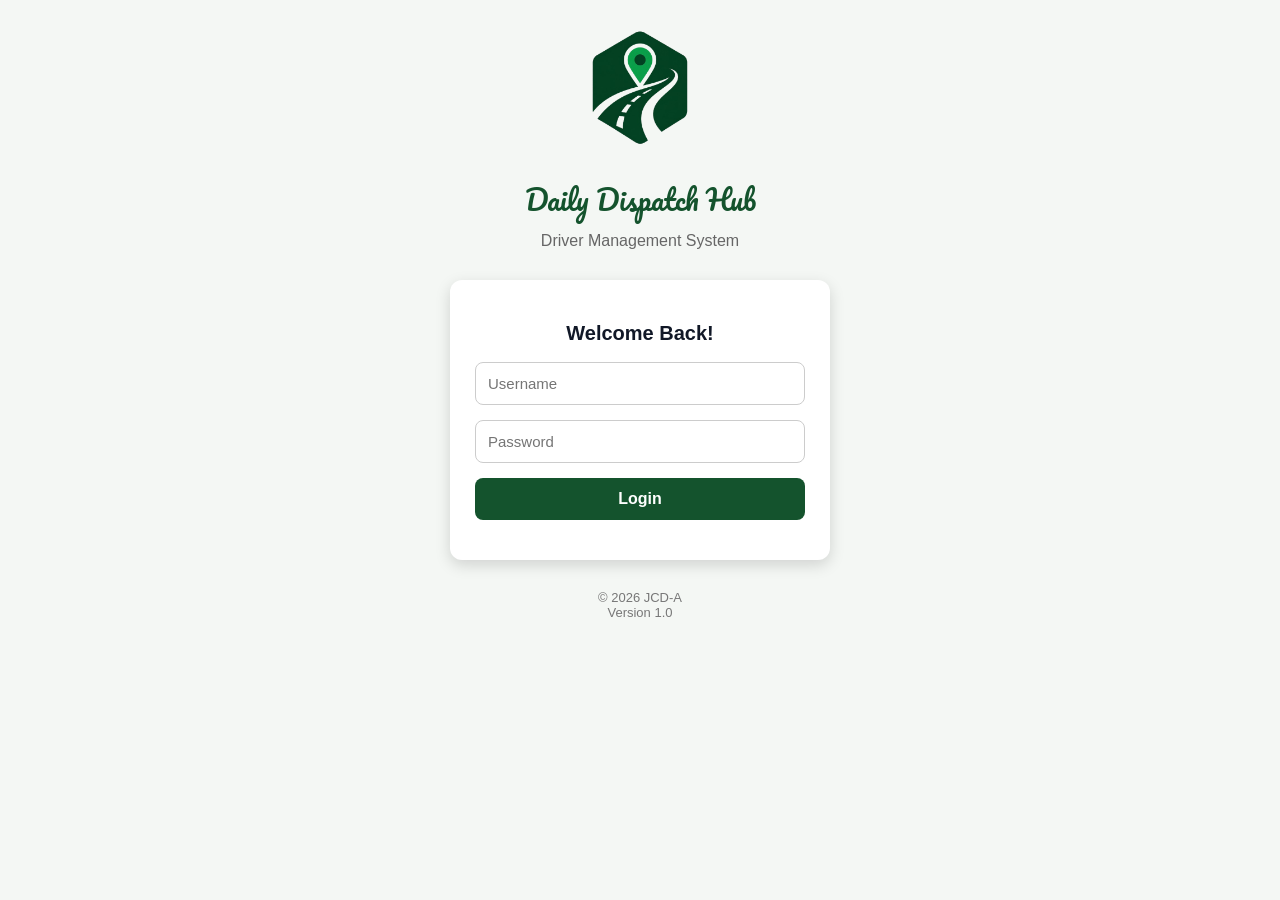
<file: index.html>
<!DOCTYPE html>
<html lang="en">
<head>
    <meta charset="UTF-8">
    <meta name="viewport" content="width=device-width, initial-scale=1.0">
    <title>Daily Dispatch Hub</title>
    
    <link rel="icon" type="image/png" href="assets/dispatch-hub-logo.png">
    <link href="https://fonts.googleapis.com/css2?family=Pacifico&display=swap" rel="stylesheet">
    <style>

        .request-action-message {
    text-align: center;
    font-size: 15px;
    color: #4b5563;
    padding: 4px 0 8px;
}

.request-modal-body {
    padding: 20px 24px 8px;
}

#driverRequestActionModal .request-modal {
    max-width: 420px;
    width: calc(100% - 32px);
}

      .request-modal-deny {
    background: #dc3545 !important;
    color: #fff !important;
    border: none !important;
    border-radius: 9px !important;
    padding: 10px 17px !important;
    font-size: 14px !important;
    font-weight: 600 !important;
    cursor: pointer;
    transition: background 0.15s ease;
}

.request-modal-deny:hover {
    background: #c82333 !important;
    color: #fff !important;
}

.request-modal-deny:active {
    background: #bd2130 !important;
    color: #fff !important;
}

        /* ================================
   DRIVER REQUEST MODALS
================================ */

.request-modal-overlay {
    position: fixed;
    inset: 0;
    background: rgba(0, 0, 0, 0.45);
    display: flex;
    align-items: center;
    justify-content: center;
    z-index: 99999;
    padding: 20px;
}

.request-modal {
    width: 100%;
    max-width: 430px;
    background: #ffffff;
    border-radius: 16px;
    box-shadow: 0 12px 40px rgba(0, 0, 0, 0.20);
    overflow: hidden;
    animation: requestModalIn 0.18s ease-out;
}

@keyframes requestModalIn {
    from {
        opacity: 0;
        transform: translateY(10px) scale(0.98);
    }

    to {
        opacity: 1;
        transform: translateY(0) scale(1);
    }
}

.request-modal-title {
    font-size: 20px;
    font-weight: 700;
    color: #222;
    padding: 22px 24px 16px;
    border-bottom: 1px solid #eeeeee;
}

.request-modal-details {
    padding: 8px 24px 12px;
}

.request-detail-row {
    display: grid;
    grid-template-columns: 125px 1fr;
    gap: 12px;
    padding: 13px 0;
    border-bottom: 1px solid #f0f0f0;
    font-size: 14px;
    line-height: 1.4;
}

.request-detail-row:last-child {
    border-bottom: none;
}

.request-detail-label {
    font-weight: 600;
    color: #666;
}

.request-detail-row span:last-child {
    color: #222;
    word-break: break-word;
}

.request-modal-buttons {
    display: flex;
    justify-content: flex-end;
    gap: 10px;
    padding: 18px 24px 22px;
    border-top: 1px solid #eeeeee;
}

.request-modal-buttons button {
    border: none;
    border-radius: 9px;
    padding: 10px 17px;
    font-size: 14px;
    font-weight: 600;
    cursor: pointer;
    transition: 0.15s ease;
}

.request-modal-cancel {
    background: #f1f1f1;
    color: #444;
}

.request-modal-cancel:hover {
    background: #e5e5e5;
}

.request-modal-submit {
    background: #28a745 !important;
    color: #fff !important;
    border: none !important;
}

.request-modal-submit:hover {
    background: #218838 !important;
    color: #fff !important;
}

.request-modal-submit:active {
    background: #1e7e34 !important;
    color: #fff !important;
}


/* Success Modal */

.request-success-modal {
    max-width: 400px;
}

.request-success-title {
    padding: 24px 24px 10px;
    font-size: 19px;
    font-weight: 700;
    color: #222;
}

.request-success-message {
    padding: 0 24px 22px;
    color: #666;
    font-size: 14px;
    line-height: 1.6;
}


/* Mobile */

@media (max-width: 480px) {

    .request-modal {
        max-width: 100%;
        border-radius: 14px;
    }

    .request-modal-title {
        font-size: 18px;
        padding: 20px 20px 15px;
    }

    .request-modal-details {
        padding: 6px 20px 10px;
    }

    .request-detail-row {
        grid-template-columns: 105px 1fr;
        font-size: 13px;
        gap: 8px;
    }

    .request-modal-buttons {
        padding: 16px 20px 20px;
    }

    .request-modal-buttons button {
        flex: 1;
    }

    .request-success-title {
        padding: 22px 20px 10px;
        font-size: 18px;
    }

    .request-success-message {
        padding: 0 20px 20px;
    }
}

        .login-container input {
    font-size: 16px;
}

        .text-left {
    text-align: left;
}

.text-center {
    text-align: center;
}

.justify-center {
    justify-content: center;
}

        .info-row{
    display:flex;
    justify-content:space-between;
    align-items:center;
    padding:6px 0;
}

.info-row .info-label{
    font-weight:600;
    color:#14532d;
    min-width:90px;
}

.info-row .info-value{
    flex:1;
    text-align:left;
    margin-left:20px;
}

.review-modal{
    max-width:600px;
}

.review-title{
    color:#14532d;
    font-size:24px;
    margin-bottom:5px;
}

.review-subtitle{
    color:#6b7280;
    font-size:14px;
    margin-bottom:20px;
}

.review-grid{
    display:grid;
    grid-template-columns:repeat(2,1fr);
    gap:15px;
    margin-bottom:20px;
}

.review-field{
    display:flex;
    flex-direction:column;
}

.review-field label{
    font-size:13px;
    font-weight:600;
    color:#374151;
    margin-bottom:6px;
}

.review-field input{
    width:100%;
    padding:10px;
    border:1px solid #d1d5db;
    border-radius:8px;
    font-size:14px;
    box-sizing:border-box;
}

.review-total{
    margin-top:20px;
    padding:16px;
    background:#ecfdf5;
    border:1px solid #bbf7d0;
    border-radius:12px;
    display:flex;
    justify-content:space-between;
    align-items:center;
    font-size:18px;
    font-weight:700;
    color:#14532d;
}

.review-total span:last-child{
    font-size:20px;
    color:#15803d;
}

.modal-buttons{
    display:flex;
    justify-content:flex-end;
    gap:12px;
    margin-top:25px;
}
        
.reminder-list{
    text-align:left;
    margin:20px 0;
    padding-left:24px;
    line-height:1.8;
    color:#444;
}

.reminder-list li{
    margin-bottom:10px;
}

.modal-overlay {
    position: fixed;
    inset: 0;
    background: rgba(0,0,0,.55);
    display: flex;
    justify-content: center;
    align-items: center;
    z-index: 99999;
}

.reminder-modal {
    width: min(90%, 500px);
    background: #fff;
    border-radius: 14px;
    padding: 28px;
    text-align: center;
    box-shadow: 0 15px 40px rgba(0,0,0,.25);
}

.reminder-modal h2 {
    color: #14532d;
    margin-bottom: 18px;
}

.reminder-text {
    margin: 10px 0;
    line-height: 1.6;
    color: #444;
}

#confirmReminderBtn {
    margin-top: 22px;
    width: 100%;
}
        
    .bg-schedule-admin,
    .bg-driver-allowance {
        background: #15803d !important; 
        box-shadow: 0 4px 12px rgba(21, 128, 61, 0.2) !important;
    }

    .bg-schedule-admin .month-selector select,
    .bg-driver-allowance .month-selector select {
        color: #15803d !important;
    }
  
    .header-schedule {
        background: #064e3b !important; 
        box-shadow: 0 4px 10px rgba(6, 78, 59, 0.2) !important;
    }

    .header-allowance {
        background: #14532d !important; 
        box-shadow: 0 4px 10px rgba(20, 83, 45, 0.2) !important;
    }
  
    .header-schedule .month-selector select {
        color: #064e3b;
    }
    .header-allowance .month-selector select {
        color: #14532d;
    }
        
    body {
        font-family: Arial, Helvetica, sans-serif;
        background: #eef3ef;
        margin: 0;
        padding: 140px 20px 20px 20px;
        color: #111827;
    }

    a {
        color: #000;
        text-decoration: none;
    }

    h1 {
        text-align: center;
        color: #14532d;
        font-size: 28px;
        margin-bottom: 6px;
        font-weight: 700;
    }

    .admin-toolbar {
        display: flex;
        justify-content: flex-end;
        margin-bottom: 18px;
    }

    .admin-btn {
        background: #14532d;
        color: #fff;
        border: none;
        border-radius: 8px;
        padding: 10px 18px;
        font-size: 14px;
        font-weight: 600;
        cursor: pointer;
        transition: .2s;
    }

    .admin-btn:hover {
        background: #166534;
    }

    .phone-link {
        color: #111827;
        text-decoration: none;
        font-weight: 500;
    }

    .phone-link:hover,
    .info-value a:hover {
        text-decoration: underline;
        color: #16a34a !important;
    }

    .driver-card {
    background: #fff;
    border-radius: 12px;
    padding: 12px;
    margin-bottom: 24px !important; /* Updated spacing */
    box-shadow: 0 6px 18px rgba(0,0,0,.08);
    border: 1px solid #e5e7eb;
}

   .summary-card {
    background: #b7d58c;
    border-radius: 14px;
    padding: 12px;
    margin-bottom: 24px !important; /* Updated spacing */
    box-shadow: 0 2px 8px rgba(0,0,0,.08);
}

    .pending-summary-card {
        background:#ECFDF5;
        border:1px solid #86EFAC;
        border-radius:14px;
        margin-bottom:18px;
        overflow:hidden;
    }

    .pending-summary-header {
        background:#15803D;
        color:#fff;
        padding:10px 12px;
        font-size:16px;
        font-weight:700;
        text-align:center;
    }

    .pending-table {
        width:100%;
        border-collapse:collapse;
        background:#fff;
    }

    .pending-table td {
        padding:8px 12px;
        border-bottom:1px solid #e5e7eb;
        font-size:12px;
    }

    .pending-table tr:last-child td {
        border-bottom:none;
    }

    .pending-driver-cell {
        width:85%;
        color:#111827;
    }

    .pending-action-cell {
        width:15%;
        text-align:right;
    }

    .pending-submit-btn {
        background:#16a34a;
        color:#fff;
        border:none;
        border-radius:6px;
        width:72px;
        height:30px;
        cursor:pointer;
        font-size:12px;
        font-weight:600;
    }

    .pending-submit-btn:hover {
        background:#15803d;
    }

    .summary-header {
        background: #14532d;
        color: #ffffff;
        padding: 12px;
        border-radius: 10px;
        margin-bottom: 12px;
        text-align: center;
    }

    .summary-header h2 {
        margin: 0;
        font-size: 16px;
        font-weight: 700;
    }

    .driver-header {
        background: #14532d;
        color: #fff;
        padding: 12px 14px;
        border-radius: 10px;
        margin-bottom: 8px;
        box-shadow: 0 2px 5px rgba(20,83,45,.15);
    }

    .driver-header h2 {
        margin: 0 0 12px;
        font-size: 17px;
        font-weight: 700;
        text-align: left;
    }

    .driver-header p {
        margin: 0;
        padding: 2px 0;
        line-height: 1.2;
        color: #fff;
    }

    .trip {
        background: #ffffff;
        border: 1px solid #e5e7eb;
        border-left: 4px solid #14532d;
        border-radius: 12px;
        padding: 10px 12px;
        margin-bottom: 8px;
        box-shadow: 0 1px 4px rgba(0,0,0,.05);
    }

    .trip-title {
        font-size: 14px;
        font-weight: 700;
        color: #14532d;
        margin-bottom: 6px;
        padding-bottom: 4px;
        border-bottom: 1px solid #e5e7eb;
    }

    .trip p {
        margin: 0;
        padding: 2px 0;
        line-height: 1.2;
    }

    .allowance-btn {
        width: 100%;
        height: 46px;
        margin-top: 14px;
        background: #16a34a;
        color: #fff;
        border: none;
        border-radius: 10px;
        font-size: 14px;
        font-weight: 600;
        cursor: pointer;
        transition: background .2s ease;
    }

    .allowance-btn:active {
        transform: scale(.99);
    }

       .allowance-btn:hover {
    background: #4ade80;
}

        .message-passenger-btn {
    width: 100%;
    height: 46px;
    margin-top: 14px;
    background: #86efac;
    color: #14532d;
    border: none;
    border-radius: 10px;
    font-size: 14px;
    font-weight: 600;
    cursor: pointer;
    transition: background 0.2s ease;
}

.message-passenger-btn:hover {
    background: #4ade80;
}

.message-passenger-btn:active {
    transform: scale(0.99);
}

      .message-compose-modal {
    max-width: 520px;
    position: relative;
}

        .message-modal-close {
    position: absolute;
    top: 12px;
    right: 14px;
    width: 32px;
    height: 32px;
    border: none;
    background: transparent;
    color: #6b7280;
    font-size: 26px;
    line-height: 1;
    cursor: pointer;
    border-radius: 50%;
}

.message-modal-close:hover {
    background: #f3f4f6;
    color: #14532d;
}

.passenger-message-text {
    width: 100%;
    min-height: 300px;
    padding: 12px;
    box-sizing: border-box;
    border: 1px solid #d1d5db;
    border-radius: 10px;
    background: #f9fafb;
    color: #374151;
    font-family: Arial, sans-serif;
    font-size: 14px;
    line-height: 1.5;
    resize: vertical;
}

.message-compose-buttons {
    margin-top: 15px;
}

.message-edit-btn,
.message-send-btn {
    flex: 1;
    height: 44px;
    border: none;
    border-radius: 10px;
    font-size: 14px;
    font-weight: 600;
    cursor: pointer;
}

.message-edit-btn {
    background: #dcfce7;
    color: #14532d;
}

.message-edit-btn:hover {
    background: #bbf7d0;
}

.message-send-btn {
    background: #16a34a;
    color: #fff;
}

.message-send-btn:hover {
    background: #15803d;
}

        .passenger-message-row {
    display: flex;
    align-items: center;
    gap: 8px;
    width: 100%;
    max-width: 100%;
    margin-bottom: 8px;
    box-sizing: border-box;
    overflow: hidden;
}

.passenger-message-checkbox {
    width: 16px;
    height: 16px;
    flex: 0 0 16px;
    margin: 0;
    cursor: pointer;
}

.passenger-message-option {
    flex: 1 1 auto;
    min-width: 0;
    max-width: 360px;
    display: flex;
    align-items: center;
    justify-content: space-between;
    gap: 8px;
    padding: 9px 12px;
    background: #f0fdf4;
    border: 1px solid #bbf7d0;
    border-radius: 9px;
    color: #14532d;
    font-size: 13px;
    font-weight: 600;
    text-align: left;
    cursor: pointer;
    transition: background .2s ease, border-color .2s ease;
    box-sizing: border-box;
    overflow: hidden;
}

.passenger-message-option:hover {
    background: #dcfce7;
    border-color: #86efac;
}

.passenger-message-option span {
    min-width: 0;
    overflow: hidden;
    text-overflow: ellipsis;
    font-size: 10px;
}

.passenger-message-option small {
    color: #6b7280;
    font-size: 12px;
    font-weight: 500;
    white-space: nowrap;
    flex-shrink: 0;
}

       .driver-action-buttons {
    display: flex;
    gap: 10px;
    width: 100%;
    margin-top: 14px;
    margin-bottom: 12px; /* Updated spacing */
}

.driver-action-buttons .message-passenger-btn,
.driver-action-buttons .allowance-btn {
    flex: 1;
    width: auto;
    margin-top: 0;
}

    .rest-day-row {
        background: #f8d7da;
        color: #721c24;
        font-weight: bold;
    }

        .duty-tracker-rest-day {
    background: #f8d7da;
    color: #721c24;
    font-weight: 800;
    text-align: center;
}

    .app-header {
        display: flex;
        flex-direction: column;
        align-items: flex-start;
        gap: 10px;
        margin-bottom: 22px;
        position: fixed;            
        top: 0;
        left: 0;
        width: 100%;
        z-index: 1000;              
        background: #eef3ef;        
        padding: 20px 20px 10px 20px;
        box-sizing: border-box;
    }

    .app-left {
        display: flex;
        align-items: center;
        gap: 18px;
    }

    .app-logo {
        width: 72px;
        height: 72px;
        object-fit: contain;
        flex-shrink: 0;
    }

    .app-title h1 {
        font-family:'Pacifico', cursive;
        margin: 0;
        font-size: 30px;
        color: #14532d;
        font-weight: 500;
        text-align: left;
        line-height: 1.1;
    }

    .app-subtitle {
        margin-top: 4px;
        font-size: 16px;
        font-weight: 600;
        color: #374151;
    }

    .app-description {
        margin-top: 6px;
        font-size: 13px;
        color: #6b7280;
    }

    .top-nav {
        width: 100%;
        display: flex;
        justify-content: flex-end;
        align-items: center;
        gap: 10px;
        margin-top: 8px;
        font-size: 13px;
        font-weight: 600;
        padding-right: 12px;
    }

    .nav-btn {
        background: none;
        border: none;
        padding: 0;
        color: #6b7280;
        font-size: 13px;
        font-weight: 600;
        cursor: pointer;
        transition: .2s;
    }

    .nav-btn:hover {
        color: #14532d;
    }

    .nav-btn.active {
        color: #16a34a;
    }

    .nav-separator {
        color: #9ca3af;
        user-select: none;
    }

    .modal {
        display: none;
        position: fixed;
        inset: 0;
        background: rgba(0,0,0,.5);
        z-index: 9999;
        overflow-y: auto;
        padding: 15px;
        box-sizing: border-box;
    }

    .modal-content {
        background: #fff;
        width: 90%;
        max-width: 450px;
        max-height: 90vh;
        margin: 20px auto;
        padding: 20px;
        border-radius: 10px;
        overflow-y: auto;
        box-sizing: border-box;
    }

    .modal-title {
        margin-top: 0;
        color: #111827;
    }

    .modal-content input,
    .modal-content select {
        width: 100%;
        padding: 10px;
        margin-bottom: 12px;
        border: 1px solid #d1d5db;
        border-radius: 6px;
        background: #fff;
        font-size: 14px;
        box-sizing: border-box;
    }

    .modal-buttons {
        display: flex;
        gap: 12px;
        margin-top: 18px;
    }

    .modal-buttons .allowance-btn {
        flex: 1;
        margin-top: 0;
        height: 48px;
        border-radius: 8px;
    }

    .submit-btn { background: #16a34a; color: #fff; }
    .submit-btn:hover { background: #15803d; }
    .cancel-btn { background: #6b7280; color: #fff; }
    .cancel-btn:hover { background: #4b5563; }

    .trip-info-card {
        background: #f0fdf4;
        border: 1px solid #bbf7d0;
        border-radius: 10px;
        padding: 10px 12px;
        margin-bottom: 15px;
    }

    .info-item {
        display: flex;
        align-items: flex-start;
        gap: 4px;
        padding: 2px 0;
    }

    .info-label {
        width: 95px;
        min-width: 95px;
        font-size: 13px;
        font-weight: 600;
        color: #6b7280;
        white-space: nowrap;
    }

    .driver-header .info-label { color: rgba(255,255,255,.88); }
    .trip-info-card .info-label { color: #166534; }

    .info-value {
        flex: 1;
        font-size: 14px;
        font-weight: 500;
        color: #111827;
        word-break: break-word;
    }

    .info-value a {
        font-size: 14px !important;
        color: #111827;
        text-decoration: none;
        font-weight: 500;
    }

    .driver-header .info-value { color: #fff; }
    .trip-info-card .info-value { font-weight: 600; }

  .section-title {
    display: block;
    margin: 20px 0 12px;
    font-size: 18px;
    font-weight: 600;
    color: #14532d;
    border-bottom: 1px solid #d1fae5;
    padding-bottom: 5px;
}

    .duty-time-row {
        display: flex;
        gap: 10px;
        margin-bottom: 14px;
    }

    .time-card {
        flex: 1;
    }

    .time-card label {
        display: block;
        font-size: 11px;
        font-weight: 600;
        color: #6b7280;
        margin-bottom: 2px;
    }

    .time-card input {
        width: 100%;
        height: 38px;
        padding: 4px 8px;
        font-size: 13px;
        font-weight: 500;
        border: 1px solid #d1d5db;
        border-radius: 6px;
        background: #fff;
        box-sizing: border-box;
    }

    .time-card input:focus {
        outline: none;
        border-color: #1d4ed8;
        box-shadow: 0 0 0 2px rgba(37,99,235,.12);
    }

    .meal-grid {
        display: grid;
        grid-template-columns: 1fr 1fr;
        gap: 12px;
        margin-bottom: 15px;
    }

    .meal-item label {
        display: block;
        font-size: 12px;
        font-weight: 600;
        color: #6b7280;
        margin-bottom: 4px;
    }

    .meal-item input {
        width: 100%;
        box-sizing: border-box;
    }

    .receipt-section {
        display: none;
        margin-top: 10px;
    }

    .file-input-hidden {
        display: none;
    }

    .upload-buttons {
        display: flex;
        gap: 10px;
        margin-top: 10px;
    }

    .upload-btn {
        flex: 1;
        padding: 12px;
        border: none;
        border-radius: 8px;
        color: #fff;
        font-size: 14px;
        font-weight: bold;
        cursor: pointer;
    }

    .camera-btn { background: #2563eb; }
    .gallery-btn { background: #6b7280; }
    .receipt-preview { margin-top: 10px; }

    .success-overlay,
    .loading-overlay,
    .action-overlay,
    .action-loading-overlay {
        display: none;
        position: fixed;
        inset: 0;
        background: rgba(0,0,0,.45);
        justify-content: center;
        align-items: center;
    }
    .success-overlay { z-index: 100000; }
    .loading-overlay { z-index: 99999; }
    .action-loading-overlay { z-index: 999999; backdrop-filter: blur(2px); }

    .success-box, .loading-box, .action-loading-box {
        background: #fff;
        border-radius: 14px;
        padding: 25px;
        text-align: center;
        box-shadow: 0 10px 35px rgba(0,0,0,.25);
    }
    .success-box { width: 290px; }
    .loading-box { width: 280px; }
    .loading-box-large { max-width: 340px; }
    .action-loading-box { width: 320px; padding: 28px 24px; }

    .success-icon { font-size: 55px; margin-bottom: 12px; }
    .success-box h2 { margin: 0 0 10px; color: #16a34a; }
    .success-box p, .loading-message, .action-loading-message { color: #4b5563; line-height: 1.5; font-size: 14px; }

    .loading-banner {
        background: #16a34a;
        color: #fff;
        padding: 16px;
        border-radius: 12px;
        margin-bottom: 18px;
        box-shadow: 0 4px 12px rgba(22,163,74,.25);
    }
    .loading-banner h2 { margin: 0; font-size: 20px; }
    .loading-banner-subtitle { margin-top: 4px; font-size: 13px; opacity: .9; }
    .loading-title, .action-loading-title { margin: 0 0 8px; color: #111827; }
    .action-loading-logo { margin: 0; color: #15803d; font-size: 24px; font-weight: 700; }

    .spinner, .action-loading-spinner {
        margin: 0 auto 18px auto; 
        border: 5px solid #e5e7eb;
        border-radius: 50%;
        display: block;           
    }
    .spinner {
        width: 55px; height: 55px;
        border-top: 5px solid #16a34a;
        animation: spin 1s linear infinite;
    }
    .action-loading-spinner {
        width: 46px; height: 46px; margin: auto;
        border-width: 4px; border-top: 4px solid #15803d;
        animation: spin .8s linear infinite;
    }

    @keyframes spin {
        from { transform: rotate(0deg); }
        to { transform: rotate(360deg); }
    }


    .summary-table {
        width: 100%;
        table-layout: auto;
        border-collapse: collapse;
        font-size: 11px;
    }

    .summary-table th,
    .summary-table td {
        padding: 7px 6px;
        border-bottom: 1px solid #e5e7eb;
        white-space: nowrap;
        overflow: hidden;
        text-overflow: ellipsis;
    }

    .summary-table th {
        background:#ffffff;
        color:#14532d;
        font-weight:700;
    }
    .summary-table tr:last-child td { border-bottom: none; }

    .summary-table th:nth-child(1),
    .summary-table td:first-child {
        width:32%;
        text-align:left;
    }
    .summary-table td:first-child { font-weight:400; }
    .summary-table th:nth-child(2), .summary-table td:nth-child(2) { width: 20%; text-align: center; }
    
    .summary-table th:nth-child(3),
    .summary-table td:nth-child(3) {
        width:18%;
        text-align:center;
    }
    .summary-table td:nth-child(3) { font-weight:400; }
    .summary-table th:nth-child(4), .summary-table td:nth-child(4) { width: 30%; text-align: center; }


   

    .schedule-header {
        background: #14532d;
        color: #ffffff;
        padding: 14px 18px;
        border-radius: 10px;
        margin-bottom: 18px;
        box-shadow: 0 4px 10px rgba(20,83,45,.15);
        display: flex;
        justify-content: space-between;
        align-items: center;
    }

    .schedule-header h2 {
        margin: 0;
        font-size: 18px;
        font-weight: 700;
    }

    .month-selector {
        display: flex;
        align-items: center;
        gap: 8px;
    }

    .month-selector label {
        font-size: 13px;
        font-weight: 600;
        color: rgba(255,255,255,0.9);
    }

    .month-selector select {
        padding: 6px 12px;
        font-size: 13px;
        font-weight: 600;
        color: #14532d;
        background: #ffffff;
        border: none;
        border-radius: 6px;
        cursor: pointer;
        outline: none;
    }

    .approval-container h3 {
        color: #14532d;
        font-size: 15px;
        font-weight: 700;
        margin: 22px 0 10px;
        padding-left: 6px;
        border-left: 4px solid #16a34a;
    }


    .approval-table {
        width: 100%;
        table-layout: fixed;
        border-collapse: collapse;
        background: #ffffff !important;
        border-radius: 12px;
        overflow: hidden;
        box-shadow: 0 4px 12px rgba(0,0,0,.08);
        margin-bottom: 15px;
        border: 1px solid #e5e7eb;
    }

    .approval-table th {
        background: #14532d !important;
        color: #ffffff !important;
        font-weight: 700;
        font-size: 12px;
        text-align: left;
        padding: 10px 8px;
    }

    .approval-table td {
        padding: 10px 8px;
        font-size: 12px;
        color: #111827 !important;
        font-weight: 600;
        border-bottom: 1px solid #e5e7eb;
        white-space: nowrap;
        overflow: hidden;
        text-overflow: ellipsis;
    }

    .approval-table tr:last-child td {
        border-bottom: none;
    }

    .approval-table tr:hover {
        background: #f9fafb;
    }

    .approval-day-name {
        font-weight: 700;
    }

    .approval-date-val {
        font-weight: 500;
    }

    .action-btn-grp {
        display: flex;
        gap: 6px;
    }

    .action-table-btn {
        padding: 6px 12px;
        font-size: 11px;
        font-weight: 700;
        border: none;
        border-radius: 6px;
        cursor: pointer;
        transition: background .2s, color .2s;
    }

    .btn-view {
        background: #16a34a !important;
        color: #ffffff !important;
    }

    .btn-view:hover {
        background: #15803d !important;
    }

    .btn-approve {
        background: #ffffff !important;
        color: #14532d !important;
        border: 1px solid rgba(20, 83, 45, 0.4) !important;
    }

    .btn-approve:hover {
        background: #eef3ef !important;
    }

    .modal-list-table {
        width: 100%;
        border-collapse: collapse;
        margin-top: 10px;
        font-size: 13px;
    }
    .modal-list-table th {
        text-align: left;
        padding: 8px;
        background: #f3f4f6;
        color: #374151;
        font-weight: 600;
        border-bottom: 2px solid #e5e7eb;
    }
    .modal-list-table td {
        padding: 10px 8px;
        border-bottom: 1px solid #e5e7eb;
    }
    .modal-list-table tr:last-child td {
        border-bottom: none;
    }
    .status-badge {
        padding: 3px 8px;
        border-radius: 12px;
        font-size: 11px;
        font-weight: 700;
    }
    .status-approved { background: #d1fae5; color: #065f46; }
    .status-pending { background: #fef3c7; color: #92400e; }
         

 @media(max-width:600px) {

    #scheduleViewerPage .modal-content {
        max-height: 80vh !important;
        overflow-y: auto !important;
        -webkit-overflow-scrolling: touch;
    }

    .reminder-modal {
    width: 84%;
    padding: 18px;
    border-radius: 12px;
}

    .reminder-modal h2 {
        font-size: 22px;
        margin-bottom: 12px;
    }

    .reminder-modal p {
        font-size: 14px;
        margin-bottom: 10px !important;
    }

    .reminder-list {
        margin: 12px 0;
        padding-left: 20px;
        line-height: 1.45;
        font-size: 13px;
    }

    .reminder-list li {
        margin-bottom: 6px;
    }

    #confirmReminderBtn {
        margin-top: 14px;
        height: 42px;
    }

    body {
        padding-top: 175px;
    }

    .admin-toolbar {
        justify-content: stretch;
    }

    .admin-btn {
        width: 100%;
    }

    .meal-grid {
        gap: 10px;
    }

    .meal-item label,
    .time-card label {
        font-size: 11px;
    }

    .duty-time-row {
        gap: 8px;
        padding: 0 2px;
    }

    .time-card input {
        height: 38px;
        font-size: 13px;
    }

    .upload-btn,
    .allowance-btn {
        font-size: 13px;
        padding: 10px;
    }

    .driver-header p,
    .nav-btn {
        font-size: 12px;
        line-height: 1.2;
    }

    .trip .info-label,
    .trip .info-value,
    .trip .info-value a,
    .phone-link {
        font-size: 13px !important;
        line-height: 1.3;
    }

    .trip-title {
        font-size: 12px;
    }

    .driver-header h2 {
        font-size: 15px;
    }

    .app-header {
        gap: 14px;
        padding: 15px 15px 10px 15px;
    }

    .app-logo {
        width: 56px;
        height: 56px;
    }

    .app-title h1 {
        font-size: 24px;
    }

    .app-subtitle {
        font-size: 14px;
    }

    .app-description {
        font-size: 12px;
    }

    .top-nav {
        justify-content: flex-end;
        margin-top: 8px;
        font-size: 12px;
        gap: 8px;
        padding-right: 8px;
    }

    .schedule-header {
        flex-direction: column;
        align-items: flex-start;
        gap: 10px;
    }

    .month-selector {
        width: 100%;
        justify-content: space-between;
    }

    .approval-table {
        table-layout: auto !important;
        width: 100% !important;
    }

    .approval-table th,
    .approval-table td {
        padding: 8px 4px !important;
        font-size: 11px !important;
        white-space: normal !important;
    }
}

.dispatch-title {
    font-family: 'Pacifico', cursive;
    font-size: 34px;
    color: #14532d;
    font-weight: normal;
    margin-bottom: 6px;
    line-height: 1.2;
}

#loginPage {
    position: fixed;
    inset: 0;
    width: 100%;
    height: 100dvh;
    min-height: 100dvh;
    background: #f4f7f4;
    display: flex;
    justify-content: center;
    align-items: center;
    z-index: 99999;
    box-sizing: border-box;
    padding: 20px;
}

.login-container {
    width: 100%;
    max-width: 380px;
    text-align: center;
    padding: 0;
    margin: 0 auto;
    box-sizing: border-box;
}

#loginLogo {
    width: 140px;
}

#loginPage h1 {
    color: #14532d;
    font-size: 28px;
    margin-bottom: 5px;
}

.loginSubtitle {
    color: #666;
    margin-bottom: 30px;
}

.loginCard {
    background: #fff;
    border-radius: 12px;
    padding: 25px;
    box-shadow: 0 5px 15px rgba(0, 0, 0, .15);
}

.loginCard h2 {
    font-family: inherit;
    font-size: 20px;
    font-weight: 700;
}

.loginCard input {
    width: 100%;
    padding: 12px;
    margin-bottom: 15px;
    border: 1px solid #ccc;
    border-radius: 8px;
    font-size: 15px;
    box-sizing: border-box;
}

#loginBtn {
    width: 100%;
    padding: 12px;
    background: #14532d;
    color: white;
    border: none;
    border-radius: 8px;
    cursor: pointer;
    font-size: 16px;
    font-weight: bold;
}

#loginBtn:hover {
    opacity: 0.9;
}

#loginError {
    color: red;
    margin-top: 15px;
}

.loginFooter {
    margin-top: 30px;
    color: #777;
    font-size: 13px;
}

.schedule-notes-box {
    margin-top: 15px;
    background: #dcfce7;
    border: 1px solid #86efac;
    border-left: 5px solid #15803d;
    border-radius: 10px;
    padding: 8px 12px;
}

.schedule-notes-header {
    font-weight: 700;
    font-size: 12px;
    margin: 0 0 4px 0;
    padding: 0;
}

.schedule-notes-body {
    margin: 0;
    padding: 0;
    font-size: 12px;
    line-height: 1.4;
    color: #374151;
}

.schedule-locked .summary-table,
.schedule-locked .schedule-notes-box {
    filter: blur(5px);
    user-select: none;
    pointer-events: none;
}

.driver-card.schedule-locked {
    filter: blur(5px);
    user-select: none;
    pointer-events: none;
}

.acknowledge-schedule-box {
    position: relative;
    z-index: 5;
    text-align: center;
    padding: 18px 16px 20px;
    margin-top: 12px;
}

.acknowledge-message {
    margin: 0 0 7px;
    font-size: 15px;
    font-weight: 700;
    line-height: 1.4;
}

.acknowledge-submessage {
    margin: 0 auto 16px;
    max-width: 520px;
    font-size: 13px;
    line-height: 1.5;
}

.acknowledge-schedule-btn {
    border: none;
    border-radius: 8px;
    padding: 11px 24px;
    font-size: 14px;
    font-weight: 700;
    cursor: pointer;
    min-width: 190px;
    transition: transform 0.15s ease, opacity 0.15s ease;
}

.acknowledge-schedule-btn:hover {
    transform: translateY(-1px);
}

.acknowledge-schedule-btn:disabled {
    cursor: wait;
    opacity: 0.7;
    transform: none;
}

@media (max-width: 600px) {

    .message-passenger-btn,
.allowance-btn {
    font-size: 13px !important;
    font-weight: 600;
}

    /* ================================
       ACKNOWLEDGE SCHEDULE
       ================================ */

    .acknowledge-schedule-box {
        padding: 16px 12px 18px;
        margin-top: 10px;
    }

    .acknowledge-message {
        font-size: 14px;
    }

    .acknowledge-submessage {
        font-size: 12px;
        line-height: 1.45;
        margin-bottom: 14px;
    }

    .acknowledge-schedule-btn {
        width: 100%;
        max-width: 260px;
        padding: 12px 18px;
    }


    /* ================================
       PASSENGER MESSAGE SELECTION
       ================================ */

    #passengerMessageModal {
        padding: 10px;
    }

    #passengerMessageModal .modal-content {
        width: 100%;
        max-width: 420px !important;
        margin: 20px auto;
        padding: 18px;
        box-sizing: border-box;
        overflow-x: hidden;
    }

    #passengerMessageList {
        width: 100%;
        max-width: 100%;
        overflow-x: hidden;
        box-sizing: border-box;
    }

    /* Passenger row */
    .passenger-message-row {
        display: flex;
        align-items: center;
        gap: 8px;
        width: 100%;
        max-width: 100%;
        margin-bottom: 8px;
        box-sizing: border-box;
        overflow: hidden;
    }

    /* Checkbox outside passenger box */
    .passenger-message-checkbox {
        width: 18px !important;
        height: 18px !important;
        min-width: 18px !important;
        min-height: 18px !important;
        max-width: 18px !important;
        max-height: 18px !important;
        margin: 0 !important;
        padding: 0 !important;
        flex: 0 0 18px;
        cursor: pointer;
    }

    /* Passenger information box */
    .passenger-message-option {
        flex: 1 1 auto;
        width: auto !important;
        max-width: none !important;
        min-width: 0;

        display: flex;
        align-items: center;
        justify-content: space-between;

        gap: 8px;

        padding: 9px 10px;
        margin: 0;

        background: #f0fdf4;
        border: 1px solid #bbf7d0;
        border-radius: 9px;

        color: #14532d;
        font-size: 12px;
        font-weight: 600;

        text-align: left;

        box-sizing: border-box;
        overflow: hidden;

        cursor: pointer;
        transition:
            background .2s ease,
            border-color .2s ease;
    }

    .passenger-message-option:hover {
        background: #dcfce7;
        border-color: #86efac;
    }

    /* Passenger name */
    .passenger-message-option span {
        min-width: 0;
        overflow: hidden;
        text-overflow: ellipsis;
    }

    /* Contact number */
    .passenger-message-option small {
        color: #6b7280;
        font-size: 12px;
        font-weight: 500;
        white-space: nowrap;
        flex-shrink: 0;
    }


    /* ================================
       CANCEL / CONTINUE BUTTONS
       ================================ */

    #passengerMessageModal .modal-buttons {
        display: flex;
        gap: 8px;
        width: 100%;
        box-sizing: border-box;
    }

    #passengerMessageModal .modal-buttons .allowance-btn {
        flex: 1;
        width: auto;
        margin-top: 0;
        height: 42px;
        font-size: 13px;
        box-sizing: border-box;
    }

}
        
    </style>
</head>

<body>

    <div id="loginPage" style="display:none;">

    <div class="login-container">

        <img src="assets/dispatch-hub-logo.png" id="loginLogo">

        <h1 class="dispatch-title">Daily Dispatch Hub</h1>

        <p class="loginSubtitle">
            Driver Management System
        </p>

        <div class="loginCard">

            <h2>Welcome Back!</h2>

            <input
                type="text"
                id="loginUsername"
                placeholder="Username">

            <input
                type="password"
                id="loginPassword"
                placeholder="Password">

            <button id="loginBtn">
                Login
            </button>

            <div id="loginError"></div>

        </div>

        <div class="loginFooter">
            © 2026 JCD-A<br>
            Version 1.0
        </div>

    </div>

</div>

<div class="app-header">
    <div class="app-left">
        <img src="assets/dispatch-hub-logo.png" alt="Dispatch Hub Logo" class="app-logo">
        <div class="app-title">
            <h1>Dispatch Hub</h1>
            <div class="app-subtitle">Driver Operations Portal</div>
            <div class="app-description">Real-time Schedule & Allowance Management</div>
        </div>
    </div>
  <div class="top-nav">

    <button id="dashboardBtn" class="nav-btn active" onclick="backToMainDashboard()">Dashboard</button>

    <span id="sepDashboardAllowance" class="nav-separator">|</span>

  <button id="allowanceBtn" class="nav-btn" onclick="showDriverAllowanceSummary()">Allowances</button>

<span id="sepAllowanceRequest" class="nav-separator" style="display:none;">|</span>

<button id="requestBtn" class="nav-btn" style="display:none;" onclick="showDriverRequestsPage()">Request</button>

<span id="sepAllowanceAdmin" class="nav-separator">|</span>

    <button id="adminBtn" class="nav-btn" onclick="showAdminDashboard()">Admin</button>

<span id="sepAdminManual" class="nav-separator" style="display:none;">|</span>

<button id="manualBtn" class="nav-btn" style="display:none;">Manual</button>

<span id="sepManualLogout" class="nav-separator" style="display:none;">|</span>

<span id="sepAdminLogout" class="nav-separator">|</span>

<button id="logoutBtn" class="nav-btn" onclick="logoutUser()">Log Out</button>

</div>
</div>

<div id="driverDashboard" style="display:none;">
    <div id="driversContainer"></div>
</div>

  
<!-- DRIVER ALLOWANCE SUMMARY VIEW CONTAINER -->
<div id="driverAllowancePage" style="display:none;">
 <div id="driverAllowanceHeader" class="schedule-header bg-driver-allowance" style="margin-top: 0;">
        <h2 id="driverViewNameHeader">Driver Name</h2>
        <div class="month-selector">
            <label for="driverViewCutoff">Cut-off Period</label>
            <select id="driverViewCutoff" onchange="renderDriverViewTable()">
            </select>
        </div>
    </div>
    <div id="driverAllowanceSection" class="approval-container" style="margin-top: 15px;">
        <h3>My Allowance Summary</h3>
        <table class="approval-table">
            <thead>
                <tr>
                    <th style="width: 40%; text-align: left;">Date</th>
                    <th style="width: 30%; text-align: center;">Amount</th>
                    <th style="width: 30%; text-align: center;">Status</th>
                </tr>
            </thead>
            <tbody id="driverViewTableBody"></tbody>
        </table>
    </div>
    <div class="approval-footer">
        <button class="allowance-btn cancel-btn" id="driverViewBackBtn">
            &larr; Back to Dashboard
        </button>
    </div>
</div>

  <!-- DRIVER REQUEST PAGE -->
<div id="driverRequestsPage" style="display:none;">

    <div class="approval-container" style="margin-top:15px;">

        <div style="
            display:flex;
            justify-content:space-between;
            align-items:center;
            gap:15px;
            flex-wrap:wrap;
            margin-bottom:20px;
        ">

            <div>
                <h3 style="margin:0 0 5px 0;">
                    Request Schedule
                </h3>

                <div style="
                    font-size:13px;
                    color:#6b7280;
                ">
                    Submit a request for leave or specific duty.
                </div>
            </div>

            <button
                type="button"
                class="allowance-btn"
                onclick="openRequestScheduleModal()">
                + Request Schedule
            </button>

        </div>


        <div class="request-section">

            <h3>Your Request/s</h3>

            <div class="table-responsive">

                <table
                    id="driverRequestsTable"
                    class="approval-table">

                    <thead>
                        <tr>
        <th>Date Request</th>
        <th>Request</th>
        <th>Reason / Duty</th>
        <th>Requested Time</th>
        <th>Request Status</th>
    </tr>
                    </thead>

                    <tbody id="driverRequestsTableBody">

                        <tr>
                            <td
                                colspan="5"
                                style="
                                    text-align:center;
                                    padding:25px;
                                    color:#6b7280;
                                ">
                                No requests yet.
                            </td>
                        </tr>

                    </tbody>

                </table>

            </div>

        </div>

    </div>


    <div class="approval-footer">

        <button
            type="button"
            class="allowance-btn cancel-btn"
            onclick="backToMainDashboard()">
            &larr; Back to Dashboard
        </button>

    </div>

</div>
<!-- DRIVER REQUEST END PAGE -->

    <!-- REQUEST SCHEDULE MODAL -->
<div id="requestScheduleModal" style="
    display:none;
    position:fixed;
    inset:0;
    background:rgba(0,0,0,0.5);
    z-index:9999;
    align-items:center;
    justify-content:center;
    padding:20px;
">

    <div style="
        background:#ffffff;
        width:100%;
        max-width:500px;
        max-height:90vh;
        overflow-y:auto;
        border-radius:12px;
        padding:22px;
        box-shadow:0 10px 30px rgba(0,0,0,0.2);
    ">

        <h2 style="
            margin:0 0 20px 0;
            text-align:center;
        ">
            Request Schedule
        </h2>

        <!-- DATE -->
        <div style="margin-bottom:15px;">
            <label
                for="requestDate"
                style="display:block;font-weight:600;margin-bottom:6px;">
                Date
            </label>

            <input
                type="date"
                id="requestDate"
                style="
                    width:100%;
                    box-sizing:border-box;
                    padding:10px;
                    border:1px solid #d1d5db;
                    border-radius:7px;
                ">
        </div>

        <!-- REQUEST TYPE -->
        <div style="margin-bottom:15px;">
            <label
                for="requestType"
                style="display:block;font-weight:600;margin-bottom:6px;">
                Request
            </label>

            <select
                id="requestType"
                onchange="handleRequestTypeChange()"
                style="
                    width:100%;
                    box-sizing:border-box;
                    padding:10px;
                    border:1px solid #d1d5db;
                    border-radius:7px;
                    background:#fff;
                ">


                <option value="Leave">Leave</option>
                <option value="Request Duty">Request Duty</option>

            </select>
        </div>

        <!-- DUTY TYPE -->
        <div
            id="requestDutyOptions"
            style="display:none;margin-bottom:15px;">

            <label
                for="requestDutyType"
                style="display:block;font-weight:600;margin-bottom:6px;">
                Duty Type
            </label>

            <select
                id="requestDutyType"
                onchange="handleDutyTypeChange()"
                style="
                    width:100%;
                    box-sizing:border-box;
                    padding:10px;
                    border:1px solid #d1d5db;
                    border-radius:7px;
                    background:#fff;
                ">

              
                <option value="AM Carpool">AM Carpool</option>
                <option value="PM Carpool">PM Carpool</option>
                <option value="Others">Others</option>

            </select>

        </div>

        <!-- REASON / DUTY -->
        <div style="margin-bottom:15px;">

            <label
                for="requestReason"
                style="display:block;font-weight:600;margin-bottom:6px;">
                Reason
            </label>

            <input
                type="text"
                id="requestReason"
                placeholder="Enter reason or duty"
                style="
                    width:100%;
                    box-sizing:border-box;
                    padding:10px;
                    border:1px solid #d1d5db;
                    border-radius:7px;
                ">

        </div>

        <!-- TIME -->
        <div
            id="requestTimeFields"
            style="display:none;">

            <div style="
                display:flex;
                gap:12px;
                margin-bottom:20px;
            ">

                <div style="flex:1;">

                    <label
                        for="requestTimeIn"
                        style="display:block;font-weight:600;margin-bottom:6px;">
                        Time In
                    </label>

                    <input
                        type="time"
                        id="requestTimeIn"
                        style="
                            width:100%;
                            box-sizing:border-box;
                            padding:10px;
                            border:1px solid #d1d5db;
                            border-radius:7px;
                        ">

                </div>

                <div style="flex:1;">

                    <label
                        for="requestTimeOut"
                        style="display:block;font-weight:600;margin-bottom:6px;">
                        Time Out
                    </label>

                    <input
                        type="time"
                        id="requestTimeOut"
                        style="
                            width:100%;
                            box-sizing:border-box;
                            padding:10px;
                            border:1px solid #d1d5db;
                            border-radius:7px;
                        ">

                </div>

            </div>

        </div>

        <!-- BUTTONS -->
        <div style="
            display:flex;
            justify-content:flex-end;
            gap:10px;
            margin-top:10px;
        ">

            <button
                type="button"
                class="allowance-btn cancel-btn"
                onclick="closeRequestScheduleModal()">
                Cancel
            </button>

            <button
                type="button"
                class="allowance-btn"
                onclick="submitDriverRequest()">
                Submit
            </button>

        </div>

    </div>

</div>
    
    <div id="scheduleApprovalPage" style="display:none;">
    <!-- LAYOUT 1: DRIVER SCHEDULE ADMIN -->
    <div class="schedule-header bg-schedule-admin" style="margin-top: 0;">
        <h2>Driver Schedule</h2>
        <div class="month-selector">
            <label for="scheduleCutoff">Cut-off Period</label>
            <select id="scheduleCutoff" onchange="loadScheduleApprovalPage()">
            </select>
        </div>
    </div>

    <div class="approval-container" style="margin-top: 15px;">
        <!-- PENDING SCHEDULES MOVED TO FIRST -->
        <h3>Pending Schedules</h3>
        <table class="approval-table">
            <thead>
                <tr>
                    <th style="width: 25%; text-align: left;">Day</th>
                    <th style="width: 45%; text-align: center;">Date</th>
                    <th style="width: 30%; text-align: center;">Actions</th>
                </tr>
            </thead>
            <tbody id="pendingSchedules"></tbody>
        </table>

        <!-- APPROVED SCHEDULES MOVED TO SECOND -->
        <h3>Approved Schedules</h3>
        <table class="approval-table">
            <thead>
                <tr>
                    <th style="width: 25%; text-align: left;">Day</th>
                    <th style="width: 45%; text-align: center;">Date</th>
                    <th style="width: 30%; text-align: center;">Actions</th>
                </tr>
            </thead>
            <tbody id="approvedSchedules"></tbody>
        </table>
    </div>

    <!-- LAYOUT 2: DRIVER ALLOWANCE -->
    <div class="schedule-header bg-driver-allowance" style="margin-top: 30px;">
        <h2>Driver Allowance</h2>
        <div class="month-selector">
            <label for="allowanceCutoff">Cut-off Period</label>
            <select id="allowanceCutoff" onchange="processAllowanceSummaryTable()">
            </select>
        </div>
    </div>

    <!-- LAYOUT 3: LIVE DRIVER ALLOWANCE SUMMARY TABLE -->
    <div class="approval-container">
        <h3>Driver Allowance Summary</h3>
        <table class="approval-table">
            <thead>
                <tr>
                    <th style="width: 34%; text-align: left;">Driver Name</th>
                    <th style="width: 24%; text-align: center;">Paid</th>
                    <th style="width: 24%; text-align: center;">Pending</th>
                    <th style="width: 18%; text-align: center;">Action</th>
                </tr>
            </thead>
            <tbody id="allowanceSummaryBody"></tbody>
        </table>
    </div>

      <!-- LAYOUT 4: DRIVER DUTY TRACKER -->
    <div class="schedule-header bg-driver-allowance" style="margin-top: 30px;">
        <h2>Driver Duty Tracker</h2>

        <div class="month-selector">
            <label for="dutyTrackerCutoff">Cut-off Period</label>
            <select id="dutyTrackerCutoff"
                    onchange="renderDriverDutyTracker()">
            </select>
        </div>
    </div>

    <div class="approval-container" style="margin-top: 15px;">
        <div style="overflow-x: auto;">
            <table class="approval-table" id="driverDutyTrackerTable">
                <thead id="driverDutyTrackerHead"></thead>
                <tbody id="driverDutyTrackerBody"></tbody>
            </table>
        </div>
    </div>

    <!-- LAYOUT 5: DRIVER REQUESTS -->
<div class="schedule-header bg-driver-allowance" style="margin-top: 30px;">
    <h2>Driver Requests</h2>

    <div class="month-selector">
        <label for="driverRequestCutoff">Cut-off Period</label>
       <select id="driverRequestCutoff"
        onchange="renderDriverRequests()">
        </select>
    </div>
</div>

<div class="approval-container" style="margin-top: 15px;">
    <div style="overflow-x: auto;">
        <table class="approval-table" id="driverRequestTable">
            <thead>
                <tr>
    <th>Date</th>
    <th>Driver Name</th>
    <th>Request</th>
    <th>Reason</th>
    <th>Requested Time</th>
    <th>Request Status</th>
</tr>
            </thead>

            <tbody id="driverRequestBody">
                <tr>
                    <td colspan="5"
                        style="text-align:center; color:#14532d; opacity:0.6; padding:16px;">
                        No driver requests found for this cut-off window.
                    </td>
                </tr>
            </tbody>
        </table>
    </div>
</div>

    <div id="scheduleViewerPage" class="modal" style="display: none;">
        <div class="modal-content" style="max-width: 500px; padding: 20px;">
            <div class="summary-header" style="margin-top: 0;">
                <h2 id="viewerTitle">Driver Schedule</h2>
            </div>
            
            <!-- Dito papasok ang scrollable content ng mga biyahe -->
            <div id="scheduleViewerContent" style="max-height: 60vh; overflow-y: auto; margin-bottom: 15px; padding-right: 5px;"></div>
            
            <div class="modal-buttons">
                <button class="allowance-btn cancel-btn" id="closeViewerBtn" style="margin: 0; height: 44px; border-radius: 8px;">
                    Close Window
                </button>
            </div>
        </div>
    </div>

    <div class="approval-footer">
        <button class="allowance-btn cancel-btn" id="backToDriverBtn">
            &larr; Driver Schedule
        </button>
    </div>
</div>
   
<div id="driverAllowanceDetailsModal" class="modal">
   <div class="modal-content" style="max-width: 500px; overflow-x: hidden;">
        <h3 class="modal-title" id="detailsModalDriverName">Driver Allowance Breakdown</h3>
        <p style="font-size: 13px; color: #6b7280; margin-top: -8px;" id="detailsModalRange"></p>
        
        <div style="max-height: 50vh; overflow-y: auto; border: 1px solid #e5e7eb; border-radius: 8px;">
            <table class="modal-list-table">
                <thead>
                    <tr>
                        <th>Date</th>
                        <th style="text-align: right;">Amount</th>
                        <th style="text-align: center;">Status</th>
                    </tr>
                </thead>
                <tbody id="driverDetailsModalBody"></tbody>
            </table>
        </div>

        <div class="modal-buttons">
            <button class="allowance-btn cancel-btn" onclick="closeDetailsModal()">Close Window</button>
        </div>
    </div>
</div>

<div id="allowanceModal" class="modal">
    <div class="modal-content">
        <h3 class="modal-title">Meal Allowance Form</h3>
        <div class="trip-info-card">
            <div class="info-item"><div class="info-label">Driver Name</div><div id="modalDriver" class="info-value"></div></div>
            <div class="info-item"><div class="info-label">Trip Date</div><div id="modalDate" class="info-value"></div></div>
            <div id="modalRequestedByRow" class="info-item"><div class="info-label">Requested By</div><div id="modalRequestedBy" class="info-value"></div></div>
            <div id="modalPassengerRow" class="info-item"><div class="info-label">Passenger</div><div id="modalPassenger" class="info-value"></div></div>
        </div>

        <h4 class="section-title">Duty Time</h4>
        <div class="duty-time-row">
            <div class="time-card"><label for="allowanceTimeIn">Time In</label><input id="allowanceTimeIn" type="time"></div>
            <div class="time-card"><label for="allowanceTimeOut">Time Out</label><input id="allowanceTimeOut" type="time"></div>
        </div>

        <h4 class="section-title">Meal Allowance</h4>
        <div class="meal-grid">
            <div class="meal-item"><label>Breakfast</label><input id="allowanceBreakfast" type="number" placeholder="&#8369;0"></div>
            <div class="meal-item"><label>Lunch</label><input id="allowanceLunch" type="number" placeholder="&#8369;0"></div>
            <div class="meal-item"><label>Dinner</label><input id="allowanceDinner" type="number" placeholder="&#8369;0"></div>
            <div class="meal-item"><label>Parking Fee</label><input id="allowanceParking" type="number" placeholder="&#8369;0"></div>
        </div>

        <div class="meal-item" style="margin-bottom: 15px;">
            <label style="display: block; font-size: 12px; font-weight: 600; color: #6b7280; margin-bottom: 4px;">Remarks</label>
            <textarea id="allowanceRemarks" rows="2" style="width: 100%; padding: 8px; font-family: Arial, sans-serif; font-size: 13px; border: 1px solid #d1d5db; border-radius: 6px; box-sizing: border-box; resize: vertical;"></textarea>
        </div>

        <div id="receiptSection" class="receipt-section">
            <label class="section-title">Upload Parking Receipt(s)</label>
            <input type="file" id="cameraInput" accept="image/*" capture="environment" class="file-input-hidden">
            <input type="file" id="galleryInput" accept="image/*" multiple class="file-input-hidden">
            <div class="upload-buttons">
                <button type="button" class="upload-btn camera-btn" onclick="document.getElementById('cameraInput').click();">Take Photo</button>
                <button type="button" class="upload-btn gallery-btn" onclick="document.getElementById('galleryInput').click();">Gallery</button>
            </div>
            <div id="receiptPreview" class="receipt-preview"></div>
        </div>

        <div class="modal-buttons">
            <button class="allowance-btn submit-btn" onclick="saveAllowance()">Submit</button>
            <button class="allowance-btn cancel-btn" onclick="closeModal()">Cancel</button>
        </div>
    </div>
</div>
<!-- PASSENGER MESSAGE SELECTION MODAL -->
<div id="passengerMessageModal" class="modal">
    <div class="modal-content" style="max-width: 500px;">

        <h3 class="modal-title">Message your passenger/s</h3>

        <p id="passengerMessageInstruction"
           style="font-size: 14px; color: #6b7280; margin-bottom: 18px;">
            Select the passenger to proceed with texting.
        </p>

        <div id="passengerMessageList"></div>

        <div class="modal-buttons">
    <button
        class="allowance-btn cancel-btn"
        onclick="closePassengerMessageModal()">
        Cancel
    </button>

    <button
        class="allowance-btn submit-btn"
        onclick="continuePassengerMessageSelection()">
        Continue
    </button>
</div>
    </div>
</div>

    <!-- MESSAGE COMPOSE MODAL -->
<div id="messageComposeModal" class="modal">
    <div class="modal-content message-compose-modal">

        <button
    type="button"
    class="message-modal-close"
    onclick="closeMessageComposeModal()"
    aria-label="Close">
    &times;
</button>

        <h3 class="modal-title">Message Requestor</h3>

        <p id="messageComposePassenger"
           style="font-size:14px; font-weight:600; color:#14532d; margin-bottom:12px;">
        </p>

        <textarea
            id="passengerMessageText"
            class="passenger-message-text"
            readonly>
        </textarea>

        <div class="modal-buttons message-compose-buttons">
            <button
                type="button"
                class="message-edit-btn"
                onclick="editPassengerMessage()">
                Edit Message
            </button>

            <button
    type="button"
    class="message-send-btn"
    onclick="handlePassengerMessageSend()">
    Send Message
</button>
        </div>

        <div
            id="messageEditButtons"
            class="modal-buttons"
            style="display:none;">

            <button
                type="button"
                class="allowance-btn cancel-btn"
                onclick="cancelPassengerMessageEdit()">
                Cancel
            </button>

            <button
                type="button"
                class="allowance-btn submit-btn"
                onclick="savePassengerMessageEdit()">
                Save
            </button>

        </div>

    </div>
</div>

    <!-- MESSAGE RECIPIENT SELECTION MODAL -->
<div id="messageRecipientModal" class="modal">

    <div class="modal-content" style="max-width: 500px;">

        <button
            type="button"
            class="message-modal-close"
            onclick="closeMessageRecipientModal()"
            aria-label="Close">
            &times;
        </button>

        <h3 class="modal-title">
            Choose Recipient
        </h3>

        <p
            style="font-size:14px; color:#6b7280; margin-bottom:18px;">
            We can only send 1 message at a time.
        </p>

        <div id="messageRecipientList"></div>

        <div class="modal-buttons">

            <button
                type="button"
                class="allowance-btn cancel-btn"
                onclick="closeMessageRecipientModal()">
                Cancel
            </button>

            <button
                type="button"
                class="allowance-btn submit-btn"
                onclick="confirmMessageRecipient()">
                Send
            </button>

        </div>

    </div>

</div>


<!-- NEW DRIVER LOGIN MODAL -->
<div id="driverLoginModal" class="modal">
    <div class="modal-content">
        <h3 class="modal-title">Driver Login</h3>
        <select id="driverUsername" style="width: 100%; padding: 10px; margin-bottom: 12px; border: 1px solid #d1d5db; border-radius: 6px; background: #fff; font-size: 14px; box-sizing: border-box;">
            <option value="" disabled selected>Select Your Name</option>
            <option value="Jun Dela Pena">Jun Dela Pena</option>
            <option value="Jerome Natividad">Jerome Natividad</option>
            <option value="Julius Sta. Rita">Julius Sta. Rita</option>
            <option value="Oscar Pangilinan">Oscar Pangilinan</option>
            <option value="Michael Guanlao">Michael Guanlao</option>
            <option value="Melvin Fausto">Melvin Fausto</option>
        </select>
        <input id="driverPin" type="password" maxlength="5" pattern="\d*" placeholder="5-Digit PIN">
        <div class="modal-buttons">
            <button class="allowance-btn submit-btn" onclick="driverLogin()">Login</button>
            <button class="allowance-btn cancel-btn" onclick="closeDriverLogin()">Cancel</button>
        </div>
    </div>
</div>

 <div id="reviewAllowanceModal" class="modal" style="display:none;">

    <div class="modal-content review-modal">

        <h2 class="review-title">Review Allowance</h2>

        <p class="review-subtitle">
            Review and approve the driver's submitted allowance.
        </p>

      <div class="trip-info-card">

    <div class="info-row">
        <span class="info-label">Driver</span>
        <span id="reviewDriver" class="info-value"></span>
    </div>

    <div class="info-row">
        <span class="info-label">Trip Date</span>
        <span id="reviewDate" class="info-value"></span>
    </div>

    <div class="info-row">
        <span class="info-label">Duty</span>
        <span class="info-value">
            <span id="reviewTimeIn"></span>
            &nbsp;to&nbsp;
            <span id="reviewTimeOut"></span>
        </span>
    </div>

          <div class="info-row">
    <span class="info-label">Itinerary</span>
    <span id="reviewItinerary" class="info-value"></span>
</div>

<div class="info-row">
    <span class="info-label">Charge To</span>
    <span id="reviewChargeTo" class="info-value"></span>
</div>

</div>


        <h3 class="section-title">Meal Allowance</h3>

        <div class="review-grid">

            <div class="review-field">
                <label>Breakfast</label>
                <input id="reviewBreakfast"
                       type="number"
                       value="0"
                       min="0"
                       oninput="updateReviewTotal()">
            </div>

            <div class="review-field">
                <label>Lunch</label>
                <input id="reviewLunch"
                       type="number"
                       value="0"
                       min="0"
                       oninput="updateReviewTotal()">
            </div>

            <div class="review-field">
                <label>Dinner</label>
                <input id="reviewDinner"
                       type="number"
                       value="0"
                       min="0"
                       oninput="updateReviewTotal()">
            </div>

            <div class="review-field">
                <label>Parking</label>
                <input id="reviewParking"
                       type="number"
                       value="0"
                       min="0"
                       oninput="updateReviewTotal()">
            </div>

        </div>

        <div id="reviewRemarksRow" style="display:none;">

            <h3 class="section-title">Remarks</h3>

            <div class="trip-info-card">
                <div id="reviewRemarks"></div>
            </div>

        </div>

        <div style="margin-top:18px;">

            <button id="reviewReceiptBtn"
                    class="allowance-btn"
                    style="background:#2563eb;"
                    onclick="window.open(this.dataset.url,'_blank')">

                View Receipt

            </button>

        </div>

        <div class="review-total">

            <span>Total Allowance</span>

            <span id="reviewTotal">₱0</span>

        </div>

        <div class="modal-buttons">

            <button class="allowance-btn cancel-btn"
                    onclick="closeReviewModal()">

                Cancel

            </button>

            <button class="allowance-btn submit-btn"
                    onclick="
approveItemInline(
document.getElementById('reviewAllowanceModal').dataset.driver,
document.getElementById('reviewAllowanceModal').dataset.date,
this
)">
                Approve
            </button>

        </div>

    </div>

</div>

<div id="pageLoadingOverlay" class="loading-overlay" style="display:none;">
    <div class="loading-box loading-box-large">
        <div class="loading-banner">
            <h2>Daily Dispatch Hub</h2>
            <div class="loading-banner-subtitle">Driver Schedule System</div>
        </div>
        <div style="margin: 20px auto; width: 40px; height: 40px; border: 4px solid #e5e7eb; border-top: 4px solid #16a34a; border-radius: 50%; animation: spin 1s linear infinite;"></div>
        <h3 class="loading-title">Preparing allowance and assignments...</h3>
        <p class="loading-message"> A gentle reminder to everyone.<br>
       Please ensure the vehicle is fully fueled before returning it to the Feedmill. <br>
Kindly notify your passengers before their scheduled trips. <br>
Drive safely and responsibly at all times.</p>
    </div>
</div>

<div id="loadingOverlay" class="loading-overlay">
    <div class="loading-box">
        <div class="spinner"></div>
        <h3>Uploading...</h3>
        <p>Please wait while your allowance<br>and receipt(s) are being uploaded.</p>
    </div>
</div>

<div id="successModal" class="success-overlay">
    <div class="success-box">
        <div class="success-icon">✅</div>
        <h2 id="successModalTitle">Submitted Successfully</h2>
        <p id="successModalText">Your meal allowance has been recorded for review and approval.</p>
        <button id="successOK" class="allowance-btn">OK</button>
    </div>
</div>

<div id="actionLoadingOverlay" class="action-loading-overlay">
    <div class="action-loading-box">
        <h2 class="action-loading-logo">Dispatch Hub</h2>
        <h3 id="actionLoadingTitle" class="action-loading-title">Signing In...</h3>
        <p id="actionLoadingMessage" class="action-loading-message">Please wait while we prepare your dashboard.</p>
        <div class="action-loading-spinner"></div>
    </div>
</div>

<div id="loginSuccessModal" class="success-overlay">
    <div class="success-box" style="width: 320px;">
        <div class="success-icon">🔔</div>
        <h2 id="loginSuccessTitle" style="color: #14532d; font-size: 20px; text-align: center;">Driver Login</h2>
        <p id="loginSuccessMessage" style="margin-top: 10px; font-size: 13.5px; color: #4b5563; text-align: center; padding: 0 5px;"></p>
        <button id="loginSuccessOK" class="allowance-btn" style="margin-top: 15px;">OK</button>
    </div>
</div>

<div id="confirmApprovalModal" class="success-overlay" style="display: none;">
    <div class="success-box" style="width: 340px; padding: 20px; box-sizing: border-box;">
        <div style="font-size: 40px; margin-bottom: 8px;">📋</div>
        <h3 style="color: #14532d; font-size: 18px; margin: 0 0 10px 0; font-weight: 700;">Approve Schedule</h3>
        <p style="font-size: 13px; color: #4b5563; line-height: 1.4; margin: 0 0 20px 0; text-align: center;">
            Are you sure you want to approve this schedule? Once approved, this will immediately be reflected on the driver's dashboard.
        </p>
        <div style="display: flex; gap: 10px; width: 100%;">
            <button id="confirmApprovalOK" class="allowance-btn submit-btn" style="flex: 1; margin: 0; height: 38px; border-radius: 6px; font-size: 13px;">OK</button>
            <button id="confirmApprovalCancel" class="allowance-btn cancel-btn" style="flex: 1; margin: 0; height: 38px; border-radius: 6px; font-size: 13px;">Cancel</button>
        </div>
    </div>
</div>

<script>
const WEBAPP_BASE = "https://script.google.com/macros/s/AKfycbwmIeIvWLqlT2h3pBQz_RoO7IjYFRz9QopTt8S_dhX1qq4fW7or6E8sMs-d3rQ36e4S/exec";
const SECRET_TOKEN = "VIP-Secure-2026-Dispatch"; 
const WEBAPP_URL = `${WEBAPP_BASE}?token=${encodeURIComponent(SECRET_TOKEN)}`;
const sheetURL = `${WEBAPP_BASE}?action=fetchScheduleCSV&token=${encodeURIComponent(SECRET_TOKEN)}`;
const approvalURL = `${WEBAPP_BASE}?action=fetchApprovalCSV&token=${encodeURIComponent(SECRET_TOKEN)}`;

let submittedDrivers = {};
let selectedReceipts = [];
let currentDriver = "", currentDate = "", currentPassengerCombined = "";
let currentTripType = "";
let isSubmitting = false;
let grouped = {};
let summaryDrivers = {};
let approvalDates = {};
let approvalNotes = {};
let approvalConfirmations = {};
let scheduleDates = [];
let globalParsedAllowances = [];
let loggedInDriverName = "";

function logoutUser() {
    localStorage.removeItem("driverLoggedIn");
    localStorage.removeItem("driverName");
    localStorage.removeItem("driverRole");
    localStorage.removeItem("username");
    localStorage.removeItem("userRole");
    localStorage.removeItem("loggedIn");
    localStorage.removeItem("loginExpires");
    location.reload();
}

function standardizeDateStr(dateStr) {
    if (!dateStr) return "";
    const cleanStr = dateStr.trim();
    if (/^\d{4}-\d{2}-\d{2}$/.test(cleanStr)) {
        return cleanStr.toLowerCase();
    }
    const parsed = new Date(cleanStr);
    if (isNaN(parsed.getTime())) return cleanStr.toLowerCase();
    
    const y = parsed.getFullYear();
    const m = String(parsed.getMonth() + 1).padStart(2, '0');
    const d = String(parsed.getDate()).padStart(2, '0');
    return `${y}-${m}-${d}`;
}
    
function refreshLoginSession() {
    const now = new Date(
        new Date().toLocaleString("en-US", { timeZone: "Asia/Manila" })
    );
    const midnight = new Date(now);
    midnight.setDate(midnight.getDate() + 1);
    midnight.setHours(0, 0, 0, 0);

    localStorage.setItem("loginExpires", midnight.getTime());
}

function checkAdminSession() {
    const loggedIn = localStorage.getItem("driverLoggedIn") === "true" || localStorage.getItem("loggedIn") === "true";
    const expires = Number(localStorage.getItem("loginExpires") || 0);

    if (loggedIn && Date.now() >= expires) {
        logoutUser();
    }
}

function configureNavigation(role) {
    const allowanceBtn = document.getElementById("allowanceBtn");
    const requestBtn = document.getElementById("requestBtn");
    const sepAllowanceRequest = document.getElementById("sepAllowanceRequest");
    const adminBtn = document.getElementById("adminBtn");
    const manualBtn = document.getElementById("manualBtn");
    const logoutBtn = document.getElementById("logoutBtn");

    const sepDashboardAllowance = document.getElementById("sepDashboardAllowance");
    const sepAllowanceAdmin = document.getElementById("sepAllowanceAdmin");
    const sepAdminManual = document.getElementById("sepAdminManual");
    const sepManualLogout = document.getElementById("sepManualLogout");
    const sepAdminLogout = document.getElementById("sepAdminLogout");

    // Default navigation
    if (allowanceBtn) allowanceBtn.style.display = "";
    if (requestBtn) requestBtn.style.display = "none";
    if (adminBtn) adminBtn.style.display = "";
    if (manualBtn) manualBtn.style.display = "none";
    if (logoutBtn) logoutBtn.style.display = "";

    if (sepDashboardAllowance) sepDashboardAllowance.style.display = "";
    if (sepAllowanceRequest) sepAllowanceRequest.style.display = "none";
    if (sepAllowanceAdmin) sepAllowanceAdmin.style.display = "";
    if (sepAdminManual) sepAdminManual.style.display = "none";
    if (sepManualLogout) sepManualLogout.style.display = "none";
    if (sepAdminLogout) sepAdminLogout.style.display = "";

    switch (role) {

        case "driver":
            // Driver: Dashboard | Allowances | Request | Log Out
            if (requestBtn) requestBtn.style.display = "";
            if (sepAllowanceRequest) sepAllowanceRequest.style.display = "";

            if (adminBtn) adminBtn.style.display = "none";
            if (manualBtn) manualBtn.style.display = "none";

            if (sepAllowanceAdmin) sepAllowanceAdmin.style.display = "none";
            if (sepAdminManual) sepAdminManual.style.display = "none";
            if (sepManualLogout) sepManualLogout.style.display = "none";
            if (sepAdminLogout) sepAdminLogout.style.display = "";
            break;

        case "admin":
            // Admin: Dashboard | Admin | Manual | Log Out
            if (allowanceBtn) allowanceBtn.style.display = "none";
            if (requestBtn) requestBtn.style.display = "none";

            if (sepDashboardAllowance) sepDashboardAllowance.style.display = "none";
            if (sepAllowanceRequest) sepAllowanceRequest.style.display = "none";

            if (adminBtn) adminBtn.style.display = "";
            if (manualBtn) manualBtn.style.display = "";

            if (sepAllowanceAdmin) sepAllowanceAdmin.style.display = "";
            if (sepAdminManual) sepAdminManual.style.display = "";
            if (sepManualLogout) sepManualLogout.style.display = "";
            if (sepAdminLogout) sepAdminLogout.style.display = "none";
            break;

        case "organic":
            // Organic: Dashboard | Log Out
            if (allowanceBtn) allowanceBtn.style.display = "none";
            if (requestBtn) requestBtn.style.display = "none";
            if (adminBtn) adminBtn.style.display = "none";
            if (manualBtn) manualBtn.style.display = "none";

            if (sepDashboardAllowance) sepDashboardAllowance.style.display = "none";
            if (sepAllowanceRequest) sepAllowanceRequest.style.display = "none";
            if (sepAllowanceAdmin) sepAllowanceAdmin.style.display = "none";
            if (sepAdminManual) sepAdminManual.style.display = "none";
            if (sepManualLogout) sepManualLogout.style.display = "none";
            if (sepAdminLogout) sepAdminLogout.style.display = "none";
            break;
    }
}
async function showAdminDashboard() {
  

    const driverDashboard = document.getElementById("driverDashboard");
const scheduleApprovalPage = document.getElementById("scheduleApprovalPage");
const driverAllowancePage = document.getElementById("driverAllowancePage");
const driverRequestsPage = document.getElementById("driverRequestsPage");
    const scheduleViewerPage = document.getElementById("scheduleViewerPage");
    const allowanceSummaryBody = document.getElementById("allowanceSummaryBody");

    // Hide other pages
    if (driverDashboard) {
        driverDashboard.style.display = "none";
    }

    if (driverAllowancePage) {
        driverAllowancePage.style.display = "none";
    }

    if (scheduleViewerPage) {
        scheduleViewerPage.style.display = "none";
    }
    if (driverRequestsPage) {
    driverRequestsPage.style.display = "none";
}

    // Show Admin page
    if (scheduleApprovalPage) {
        scheduleApprovalPage.style.display = "block";
    } else {
        console.error("scheduleApprovalPage was not found.");
        return;
    }

    // Update active navigation
    const dashboardBtn = document.getElementById("dashboardBtn");
    const adminBtn = document.getElementById("adminBtn");
    const allowanceBtn = document.getElementById("allowanceBtn");

    if (dashboardBtn) {
        dashboardBtn.classList.remove("active");
    }

    if (adminBtn) {
        adminBtn.classList.add("active");
    }

    if (allowanceBtn) {
        allowanceBtn.classList.remove("active");
    }

    // Show approval sections
    document.querySelectorAll(".approval-container").forEach(function (el) {
        el.style.display = "";
    });

    document.querySelectorAll(".schedule-header").forEach(function (el) {
        el.style.display = "";
    });

    document.querySelectorAll(".approval-footer").forEach(function (el) {
        el.style.display = "";
    });

    // Remember current view
    sessionStorage.setItem("view", "admin");

    // ---------------------------------------------------------
    // IMPORTANT:
    // Refresh allowance data FIRST before rendering the summary.
    // ---------------------------------------------------------
    if (allowanceSummaryBody) {
        allowanceSummaryBody.innerHTML = `
            <tr>
                <td colspan="4"
                    style="text-align:center; padding:16px; color:#6b7280;">
                    Loading allowance summary...
                </td>
            </tr>
        `;
    }

    try {
        if (typeof fetchLiveAllowancesFromSheet === "function") {
            await fetchLiveAllowancesFromSheet();
        }
    } catch (err) {
        console.warn("Could not refresh live allowance data:", err);
    }

     // ---------------------------------------------------------
    // REFRESH DRIVER REQUESTS
    // ---------------------------------------------------------
    try {
        if (typeof loadDriverRequests === "function") {
            await loadDriverRequests();
        }
    } catch (err) {
        console.warn("Could not refresh Driver Requests:", err);
    }

    // ---------------------------------------------------------
    // NOW render the summary using the latest data.
    // ---------------------------------------------------------
    if (typeof processAllowanceSummaryTable === "function") {
        try {
            processAllowanceSummaryTable();
        } catch (err) {
            console.warn("Allowance summary refresh failed:", err);
        }
    }

    if (typeof hideActionLoading === "function") {
        hideActionLoading();
    }

    window.scrollTo(0, 0);

 
}

    function isVehicleCodingDay(vehicle, date) {
    const cleanVehicle = String(vehicle || "").trim().toUpperCase();

    if (!cleanVehicle || !date) return false;

    const scheduleDate = new Date(date);
    if (isNaN(scheduleDate.getTime())) return false;

    const day = scheduleDate.getDay();

    const codingVehicles = {
        // Tuesday
        2: [
            "NCS",
            "NCS 8464"
        ],

        // Wednesday
        3: [
            "NDJ",
            "NDJ 7545",
            "NIB",
            "NIB 9125"
        ],

        // Thursday
        4: [
            "UOW",
            "UOW 338",
            "NKT",
            "NKT 4238"
        ],

        // Friday
        5: [
            "NCJ",
            "NCJ 3650"
        ]
    };

    const vehiclesForDay = codingVehicles[day] || [];

    return vehiclesForDay.some(codingVehicle => {
        return cleanVehicle === codingVehicle ||
               cleanVehicle.startsWith(codingVehicle + " ");
    });
}

function getCodingHighlightStyle(vehicle, date) {
    if (!isVehicleCodingDay(vehicle, date)) {
        return "";
    }

    return `
        background:#dcfce7;
        border-radius:4px;
        padding:2px 5px;
    `;
}
    
async function loadSubmittedAllowances() {
    try {
        const res = await fetch(
            `${WEBAPP_BASE}?action=submitted&token=${encodeURIComponent(SECRET_TOKEN)}&_nc=${Date.now()}`
        );

        if (!res.ok) {
            console.warn(
                "Submitted allowances could not be loaded. Keeping existing submitted state."
            );
            return;
        }

        const text = await res.text();

        if (
            text.trim().startsWith("<!DOCTYPE") ||
            text.trim().startsWith("<html")
        ) {
            console.warn(
                "Submitted allowances returned HTML instead of JSON. Keeping existing submitted state."
            );
            return;
        }

        const data = JSON.parse(text);

        if (!Array.isArray(data.submitted)) {
            console.warn(
                "No submitted allowance data returned. Keeping existing submitted state."
            );
            return;
        }

        submittedDrivers = {};

        data.submitted.forEach(item => {
            const [driver, rawDate] = item.split("|");

            const cleanDriver =
                driver.trim().replace(/\s+/g, " ").toLowerCase();

            const cleanKey =
                `${cleanDriver}|${standardizeDateStr(rawDate)}`;

            submittedDrivers[cleanKey] = true;
        });

      

    } catch (err) {
        console.warn(
            "Error loading submitted allowances. Keeping existing submitted state:",
            err
        );
    }
}

async function fetchLiveAllowancesFromSheet() {
    try {
        const controller = new AbortController();
const timeoutId = setTimeout(() => controller.abort(), 8000);

        const response = await fetch(
            `${WEBAPP_BASE}?action=getAllowancesData&token=${encodeURIComponent(SECRET_TOKEN)}&_nc=${Date.now()}`,
            {
                signal: controller.signal
            }
        );

        clearTimeout(timeoutId);

        // If the server request fails, KEEP the existing allowance data.
        if (!response.ok) {
            console.warn(
                "Live allowances could not be refreshed. Keeping existing allowance data."
            );
            return;
        }

        const text = await response.text();

        // If Apps Script returns HTML instead of JSON, KEEP existing data.
        if (
            text.trim().startsWith("<!DOCTYPE") ||
            text.trim().startsWith("<html")
        ) {
            console.warn(
                "Live allowances returned HTML instead of JSON. Keeping existing allowance data."
            );
            return;
        }

        const jsonResult = JSON.parse(text);

        // Make sure the response actually contains allowance data.
        if (
            !jsonResult ||
            !jsonResult.success ||
            !Array.isArray(jsonResult.data)
        ) {
            console.warn(
                "Invalid allowance data returned. Keeping existing allowance data."
            );
            return;
        }

        // Build the new data FIRST.
        // Do NOT clear globalParsedAllowances until the new data is ready.
        const newParsedAllowances = [];

        jsonResult.data.forEach(row => {
            const rawTripDate = row.date || "";
            const driverName = row.driver || "";
            const totalAllowance = parseFloat(row.total) || 0;
            const rawStatus = row.status || "";

            const lowerStatus = (rawStatus || "").trim().toLowerCase();

            let itemStatus = rawStatus || "For Review";

            if (
                lowerStatus === "approved" ||
                lowerStatus === "paid"
            ) {
                itemStatus = "Paid";
            } else if (lowerStatus === "pay") {
                itemStatus = "Pay";
            } else if (lowerStatus === "for review") {
                itemStatus = "For Review";
            }

            if (driverName && rawTripDate) {
                newParsedAllowances.push({
                    name: driverName,
                    date: rawTripDate,
                    passenger: row.passenger || "",
                    timeIn: row.timeIn || "",
                    timeOut: row.timeOut || "",
                    breakfast: Number(row.breakfast) || 0,
                    lunch: Number(row.lunch) || 0,
                    dinner: Number(row.dinner) || 0,
                    parking: Number(row.parking) || 0,
                    receipt: row.receipt || "",
                    remarks: row.remarks || "",
                    amount: totalAllowance,
                    status: itemStatus
                });
            }
        });

        /*
         * Replace the existing data only when the refresh
         * returned usable records.
         *
         * If there are already records in memory and the server
         * temporarily returns an empty result, keep the existing
         * records instead of making the table appear empty.
         */
        if (
            newParsedAllowances.length > 0 ||
            globalParsedAllowances.length === 0
        ) {
            globalParsedAllowances = newParsedAllowances;
        } else {
            console.warn(
                "Refresh returned no allowance records. Keeping existing allowance data."
            );
        }

      

    } catch (err) {
        // IMPORTANT:
        // Do NOT clear globalParsedAllowances here.
        // A temporary timeout/network error must not erase
        // allowance records already displayed in the dashboard.
        console.warn(
            "fetchLiveAllowancesFromSheet bypassed/timed out. Keeping existing allowance data:",
            err
        );
    }
}

async function loadDriverRequests() {
    const cutoffSelect = document.getElementById("driverRequestCutoff");
    const body = document.getElementById("driverRequestBody");
    const driverBody = document.getElementById("driverRequestsTableBody");

    if (!body && !driverBody) {
        console.warn(
            "Driver Request elements not found. Data loading will be skipped."
        );
        return;
    }

    try {
        // ==========================================
        // SHOW LOADING
        // ==========================================
        const loadingBody = body || driverBody;

        if (loadingBody) {
            loadingBody.innerHTML = `
                <tr>
                    <td colspan="${body ? 6 : 5}"
                        style="text-align:center; padding:16px;">
                        Loading driver requests...
                    </td>
                </tr>
            `;
        }

        // ==========================================
        // FETCH DRIVER REQUEST CSV
        // ==========================================
        const url = `${WEBAPP_BASE}?action=fetchDriverRequestsCSV` +
            `&token=${encodeURIComponent(SECRET_TOKEN)}` +
            `&_nc=${Date.now()}`;

        let response = null;

        // Small retry only for Driver Requests.
        // This does NOT block dashboard loading because
        // this function is called in the background.
        for (let attempt = 0; attempt < 2; attempt++) {
            try {
                response = await fetch(url, {
                    method: "GET",
                    cache: "no-store",
                    credentials: "omit"
                });

                if (response.ok) {
                    break;
                }

                console.warn(
                    `Driver Requests attempt ${attempt + 1} failed: HTTP ${response.status}`
                );

            } catch (fetchError) {
                console.warn(
                    `Driver Requests attempt ${attempt + 1} failed:`,
                    fetchError
                );
            }

            if (attempt === 0) {
                await new Promise(resolve =>
                    setTimeout(resolve, 500)
                );
            }
        }

        // ==========================================
        // IF STILL FAILED
        // ==========================================
        if (!response || !response.ok) {
            console.warn(
                "Driver Requests could not be loaded. Keeping existing Driver Request data."
            );

            // IMPORTANT:
            // DO NOT clear window.driverRequestRecords here.
            return;
        }

        // ==========================================
        // READ RESPONSE
        // ==========================================
        const csvText = await response.text();
        const trimmedCSV = csvText.trim();

        // ==========================================
        // EMPTY RESPONSE
        // ==========================================
        if (!trimmedCSV) {
            console.warn("Driver Requests returned an empty response.");

            window.driverRequestRecords = [];

            if (body) {
                renderDriverRequests();
            }

            if (driverBody) {
                renderDriverRequestsForDriver();
            }

            return;
        }

        // ==========================================
        // INVALID HTML RESPONSE
        // ==========================================
        if (
            trimmedCSV.startsWith("<!DOCTYPE") ||
            trimmedCSV.startsWith("<html")
        ) {
            console.warn("Driver Requests returned HTML instead of CSV.");
            return;
        }

        // ==========================================
        // UNAUTHORIZED
        // ==========================================
        if (trimmedCSV === "UNAUTHORIZED") {
            console.warn("Driver Requests fetch was unauthorized.");
            return;
        }

        // ==========================================
        // PARSE CSV
        // ==========================================
        const lines = trimmedCSV.split(/\r?\n/);

        if (lines.length <= 1) {
            window.driverRequestRecords = [];

            if (body) {
                renderDriverRequests();
            }

            if (driverBody) {
                renderDriverRequestsForDriver();
            }

            return;
        }

        // ==========================================
        // HEADERS
        // ==========================================
        const headers = parseCSVRow(lines[0]);

        // ==========================================
        // RECORDS
        // ==========================================
        const records = lines
            .slice(1)
            .map(line => {
                const cols = parseCSVRow(line);

                return {
                    date: String(cols[0] || "").trim(),
                    driverName: String(cols[1] || "").trim(),
                    request: String(cols[2] || "").trim(),
                    reason: String(cols[3] || "").trim(),
                    requestedTime: String(cols[4] || "").trim(),
                    requestStatus: String(cols[5] || "").trim()
                };
            })
            .filter(record =>
                record.date ||
                record.driverName ||
                record.request ||
                record.reason ||
                record.requestedTime ||
                record.requestStatus
            );

        // ==========================================
        // SAVE GLOBAL DATA
        // ==========================================
        window.driverRequestRecords = records;

        console.log("Driver Requests loaded:", records.length);

        // ==========================================
        // RENDER ADMIN
        // ==========================================
        if (body) {
            renderDriverRequests();
        }

        // ==========================================
        // RENDER DRIVER
        // ==========================================
        if (driverBody) {
            renderDriverRequestsForDriver();
        }

        // ==========================================
        // UPDATE CUTOFF DROPDOWN
        // ==========================================
        if (typeof updateCutoffDropdownsDynamically === "function") {
            updateCutoffDropdownsDynamically();
        }

    } catch (error) {
        console.error("Error loading Driver Requests:", error);

        // IMPORTANT:
        // Do NOT erase existing Driver Request data.
        // A temporary network/404 error should not
        // make the Admin table disappear.
        if (
            body &&
            (!window.driverRequestRecords ||
             !window.driverRequestRecords.length)
        ) {
            body.innerHTML = `
                <tr>
                    <td colspan="6"
                        style="text-align:center; color:#b91c1c; padding:16px;">
                        Unable to load Driver Requests.
                    </td>
                </tr>
            `;
        }
    }
}

   function renderDriverRequestsForDriver() {
    const body = document.getElementById("driverRequestsTableBody");

    if (!body) {
        console.warn("Driver Role request table not found.");
        return;
    }

    const driverName = (localStorage.getItem("username") || "").trim();

  

    if (!driverName) {
        body.innerHTML = `
            <tr>
                <td colspan="5"
                    style="text-align:center; padding:16px; color:#b91c1c;">
                    Driver name not found.
                </td>
            </tr>
        `;
        return;
    }

    const records = window.driverRequestRecords || [];

   

    const driverRecords = records.filter(record => {
        const sheetDriver = String(record.driverName || "").trim().toLowerCase();
        const loggedInDriver = driverName.trim().toLowerCase();

        return sheetDriver === loggedInDriver;
    });

   

    if (driverRecords.length === 0) {
        body.innerHTML = `
            <tr>
                <td colspan="5"
                    style="text-align:center; color:#6b7280; padding:25px;">
                    No requests yet.
                </td>
            </tr>
        `;
        return;
    }

    body.innerHTML = driverRecords.map(record => `
        <tr>
            <td>
                ${record.date || ""}
            </td>
            <td>
                ${record.request || ""}
            </td>
            <td>
                ${record.reason || ""}
            </td>
            <td>
                ${record.requestedTime || ""}
            </td>
            <td>
                <span class="driver-request-status">
                    ${record.requestStatus || "Pending"}
                </span>
            </td>
        </tr>
    `).join("");
}
function renderDriverRequests() {

    const body =
        document.getElementById("driverRequestBody");

    const cutoffSelect =
        document.getElementById("driverRequestCutoff");

    if (!body) {
        console.warn(
            "Admin Driver Request table not found."
        );
        return;
    }

    const records =
        window.driverRequestRecords || [];

 
    // ==========================================
    // SELECTED CUTOFF
    // ==========================================

    const selectedCutoff =
        cutoffSelect?.value || "";

    // ==========================================
    // NO RECORDS
    // ==========================================

    if (records.length === 0) {

        body.innerHTML = `
            <tr>
                <td colspan="6"
                    style="
                        text-align:center;
                        color:#6b7280;
                        padding:25px;
                    ">
                    No driver requests found.
                </td>
            </tr>
        `;

        return;
    }


    // ==========================================
    // PARSE CUTOFF VALUE
    //
    // Example:
    // 08-1 = August 1 - 15
    // 08-2 = August 16 - 31
    // ==========================================

    let cutoffMonth = null;
    let cutoffBucket = null;

    if (selectedCutoff) {

        const parts =
            selectedCutoff.split("-");

        if (parts.length === 2) {

            cutoffMonth =
                Number(parts[0]);

            cutoffBucket =
                Number(parts[1]);
        }
    }




    // ==========================================
    // FILTER
    // ==========================================

    let filteredRecords =
        records;

    if (
        cutoffMonth &&
        cutoffBucket
    ) {

        filteredRecords =
            records.filter(record => {

                const rawDate =
                    String(
                        record.date || ""
                    ).trim();

                if (!rawDate) {
                    return false;
                }


                // ----------------------------------
                // EXPECTED SHEET FORMAT:
                // 2026-08-29
                // ----------------------------------

                const match =
                    rawDate.match(
                        /^(\d{4})-(\d{1,2})-(\d{1,2})$/
                    );


                if (!match) {

                    console.warn(
                        "Unable to parse Driver Request date:",
                        rawDate
                    );

                    return false;
                }


                const year =
                    Number(match[1]);

                const month =
                    Number(match[2]);

                const day =
                    Number(match[3]);


                // ----------------------------------
                // MONTH CHECK
                // ----------------------------------

                if (
                    month !== cutoffMonth
                ) {
                    return false;
                }


                // ----------------------------------
                // CUT-OFF CHECK
                // ----------------------------------

                if (
                    cutoffBucket === 1
                ) {

                    return day >= 1 &&
                           day <= 15;

                }


                if (
                    cutoffBucket === 2
                ) {

                    return day >= 16;
                }


                return false;
            });
    }



    // ==========================================
    // NO MATCH
    // ==========================================

    if (filteredRecords.length === 0) {

        body.innerHTML = `
            <tr>
                <td colspan="6"
                    style="
                        text-align:center;
                        color:#6b7280;
                        padding:25px;
                    ">
                    No driver requests found for this
                    cut-off window.
                </td>
            </tr>
        `;

        return;
    }


    // ==========================================
    // RENDER
    // ==========================================

    body.innerHTML =
        filteredRecords.map(record => {

            const status =
                String(
                    record.requestStatus ||
                    "Pending"
                ).trim();


            return `
                <tr>

                    <td>
                        ${record.date || ""}
                    </td>

                    <td>
                        ${record.driverName || ""}
                    </td>

                    <td>
                        ${record.request || ""}
                    </td>

                    <td>
                        ${record.reason || ""}
                    </td>

                    <td>
                        ${record.requestedTime || ""}
                    </td>

                    <td>
                        ${
                            status.toLowerCase() === "pending"

                            ? `
                                <button
    type="button"
    class="driver-request-status pending"
    style="
    background:#ffffff;
    color:#374151;
    border:1px solid #d1d5db;
    padding:5px 10px;
    border-radius:6px;
    font-size:12px;
    font-weight:600;
    cursor:pointer;
"
    onclick="showDriverRequestAction(
        '${encodeURIComponent(record.date || "")}',
        '${encodeURIComponent(record.driverName || "")}',
        '${encodeURIComponent(record.request || "")}'
    )">
    Pending
</button>
                            `

                            : `

                                <span
                                    class="driver-request-status ${status.toLowerCase()}">
                                    ${status}
                                </span>

                            `
                        }
                    </td>

                </tr>
            `;

        }).join("");
}

    let pendingDriverRequestSubmission = null;


function openRequestConfirmModal(
    requestDate,
    requestType,
    reasonDuty,
    requestedTime,
    submitFunction
) {

    document.getElementById("confirmRequestDate").textContent =
        requestDate || "N/A";

    document.getElementById("confirmRequestType").textContent =
        requestType || "N/A";

    document.getElementById("confirmReasonDuty").textContent =
        reasonDuty || "N/A";

    document.getElementById("confirmRequestedTime").textContent =
        requestedTime || "N/A";

    pendingDriverRequestSubmission = submitFunction;

    document.getElementById("requestConfirmModal").style.display = "flex";
}

    let selectedDriverRequestAction = null;

function showDriverRequestAction(
    requestDate,
    driverName,
    requestType
) {

    selectedDriverRequestAction = {
        date: decodeURIComponent(requestDate),
        driverName: decodeURIComponent(driverName),
        request: decodeURIComponent(requestType)
    };

    const modal =
        document.getElementById(
            "driverRequestActionModal"
        );

    if (modal) {
        modal.style.display = "flex";
    }
}


function closeDriverRequestActionModal() {

    const modal =
        document.getElementById(
            "driverRequestActionModal"
        );

    if (modal) {
        modal.style.display = "none";
    }

    selectedDriverRequestAction = null;
}

let pendingDriverRequestStatus = "";

function processDriverRequestAction(status) {

    if (!selectedDriverRequestAction) {
        console.error("No driver request selected.");
        return;
    }

    pendingDriverRequestStatus = status;

    const message =
        document.getElementById(
            "driverRequestConfirmMessage"
        );

    const button =
        document.getElementById(
            "driverRequestConfirmButton"
        );

    if (message) {
        message.textContent =
            status === "Approved"
                ? "Are you sure you want to approve this request?"
                : "Are you sure you want to deny this request?";
    }

    if (button) {

        button.textContent =
            status === "Approved"
                ? "Approve"
                : "Deny";

        button.classList.remove(
            "request-modal-submit",
            "request-modal-deny"
        );

        if (status === "Approved") {
            button.classList.add(
                "request-modal-submit"
            );
        } else {
            button.classList.add(
                "request-modal-deny"
            );
        }
    }

    // Hide the first modal WITHOUT clearing the selected request
    const actionModal =
        document.getElementById(
            "driverRequestActionModal"
        );

    if (actionModal) {
        actionModal.style.display = "none";
    }

    // Show confirmation modal
    const confirmModal =
        document.getElementById(
            "driverRequestConfirmModal"
        );

    if (confirmModal) {
        confirmModal.style.display = "flex";
    }
}

function closeDriverRequestConfirmModal() {

    const modal =
        document.getElementById(
            "driverRequestConfirmModal"
        );

    if (modal) {
        modal.style.display = "none";
    }

    pendingDriverRequestStatus = null;
}


async function confirmDriverRequestAction() {

    if (
        !selectedDriverRequestAction ||
        !pendingDriverRequestStatus
    ) {
        console.error(
            "Missing request or status."
        );
        return;
    }

    const requestData =
        selectedDriverRequestAction;

    const status =
        pendingDriverRequestStatus;

    const confirmModal =
        document.getElementById(
            "driverRequestConfirmModal"
        );

    if (confirmModal) {
        confirmModal.style.display = "none";
    }

    try {

        showActionLoading(
            status === "Approved"
                ? "Approving Request..."
                : "Denying Request...",
            "Please wait while the request is being updated."
        );

        const requestURL =
            `${WEBAPP_BASE}?action=updateDriverRequestStatus`
            + `&date=${encodeURIComponent(requestData.date)}`
            + `&driverName=${encodeURIComponent(requestData.driverName)}`
            + `&request=${encodeURIComponent(requestData.request)}`
            + `&status=${encodeURIComponent(status)}`
            + `&token=${encodeURIComponent(SECRET_TOKEN)}`
            + `&_nc=${Date.now()}`;

        const response =
            await fetch(
                requestURL,
                {
                    method: "GET",
                    cache: "no-store",
                    credentials: "omit"
                }
            );

        const text =
            await response.text();

     

        const result =
            JSON.parse(text);

        if (!result.success) {
            throw new Error(
                result.message ||
                "Unable to update request status."
            );
        }

        // Update current record immediately
        const records =
            window.driverRequestRecords || [];

        const matchingRecord =
            records.find(record =>
                String(record.date || "").trim() ===
                    requestData.date &&
                String(record.driverName || "").trim().toLowerCase() ===
                    requestData.driverName.toLowerCase() &&
                String(record.request || "").trim().toLowerCase() ===
                    requestData.request.toLowerCase()
            );

        if (matchingRecord) {
            matchingRecord.requestStatus = status;
        }

        if (
            typeof renderDriverRequests ===
            "function"
        ) {
            renderDriverRequests();
        }

        selectedDriverRequestAction = null;
        pendingDriverRequestStatus = "";

      showDriverRequestApprovalSuccessModal(status);

    } catch (error) {

        console.error(
            "Driver Request Status Error:",
            error
        );

        alert(
            error.message ||
            "Unable to update request status. Please try again."
        );

    } finally {

        const overlay =
            document.getElementById(
                "actionLoadingOverlay"
            );

        if (overlay) {
            overlay.style.display = "none";
        }
    }
}

    function showDriverRequestApprovalSuccessModal(status) {

    const modal =
        document.getElementById(
            "driverRequestApprovalSuccessModal"
        );

    const title =
        document.getElementById(
            "driverRequestApprovalSuccessTitle"
        );

    const message =
        document.getElementById(
            "driverRequestApprovalSuccessMessage"
        );

    if (!modal) {
        console.error(
            "Driver Request Approval Success Modal not found."
        );
        return;
    }

    if (status === "Approved") {

        if (title) {
            title.textContent =
                "Request Approved";
        }

        if (message) {
            message.textContent =
                "Request approved successfully.";
        }

    } else {

        if (title) {
            title.textContent =
                "Request Denied";
        }

        if (message) {
            message.textContent =
                "Request denied successfully.";
        }
    }

    modal.style.display = "flex";
}


function closeDriverRequestApprovalSuccessModal() {

    const modal =
        document.getElementById(
            "driverRequestApprovalSuccessModal"
        );

    if (modal) {
        modal.style.display = "none";
    }
}


function closeRequestConfirmModal() {

    document.getElementById("requestConfirmModal").style.display = "none";

    pendingDriverRequestSubmission = null;
}


function confirmDriverRequestSubmission() {

    if (typeof pendingDriverRequestSubmission === "function") {

        const submitFunction = pendingDriverRequestSubmission;

        closeRequestConfirmModal();

        submitFunction();
    }
}


function showRequestSuccessModal() {

    document.getElementById("requestSuccessModal").style.display = "flex";
}


function closeRequestSuccessModal() {

    document.getElementById("requestSuccessModal").style.display = "none";
}
    
function updateCutoffDropdownsDynamically() {
    const scheduleSelect = document.getElementById("scheduleCutoff");
const allowanceSelect = document.getElementById("allowanceCutoff");
const driverViewSelect = document.getElementById("driverViewCutoff");
const dutyTrackerSelect = document.getElementById("dutyTrackerCutoff");
const driverRequestSelect = document.getElementById("driverRequestCutoff");
    
    if (
    !scheduleSelect ||
    !allowanceSelect ||
    !driverViewSelect ||
    !dutyTrackerSelect ||
    !driverRequestSelect
) return;

    const activeCutoffs = new Set();

    const processDateString = (dateStr) => {
        if (!dateStr) return;
        const parsedDate = new Date(dateStr);
        if (isNaN(parsedDate.getTime())) return;

        const year = parsedDate.getFullYear();
        const monthNum = parsedDate.getMonth(); 
        const day = parsedDate.getDate();
        
        const bucket = day <= 15 ? "1" : "2";
        activeCutoffs.add(`${year}-${monthNum}-${bucket}`);
    };

    scheduleDates.forEach(date => processDateString(date));
    globalParsedAllowances.forEach(record => processDateString(record.date));

    if (window.driverRequestRecords) {
    window.driverRequestRecords.forEach(record => {
        processDateString(record.date);
    });
}

    scheduleSelect.innerHTML = "";
allowanceSelect.innerHTML = "";
driverViewSelect.innerHTML = "";
dutyTrackerSelect.innerHTML = "";
driverRequestSelect.innerHTML = "";

    const sortedBuckets = Array.from(activeCutoffs).sort((a, b) => {
        const [yA, mA, bA] = a.split("-").map(Number);
        const [yB, mB, bB] = b.split("-").map(Number);
        return yA - yB || mA - mB || bA - bB;
    });

    const monthNames = ["January", "February", "March", "April", "May", "June", "July", "August", "September", "October", "November", "December"];

    sortedBuckets.forEach(bucketKey => {
        const [year, monthNum, bucket] = bucketKey.split("-");
        const monthName = monthNames[Number(monthNum)];
        let labelText = "";
        let optionValue = "";

        if (bucket === "1") {
            labelText = `${monthName} 1 - 15, ${year}`;
            optionValue = `${String(Number(monthNum)+1).padStart(2, '0')}-1`; 
        } else {
            const totalDays = new Date(Number(year), Number(monthNum) + 1, 0).getDate();
            labelText = `${monthName} 16 - ${totalDays}, ${year}`;
            optionValue = `${String(Number(monthNum)+1).padStart(2, '0')}-2`;
        }

        scheduleSelect.add(new Option(labelText, optionValue));
allowanceSelect.add(new Option(labelText, optionValue));
driverViewSelect.add(new Option(labelText, optionValue));
dutyTrackerSelect.add(new Option(labelText, optionValue));
        driverRequestSelect.add(new Option(labelText, optionValue));
    });

    if (scheduleSelect.options.length === 0) {
    const fallback = new Option("July 1 - 15, 2026", "07-1");
    scheduleSelect.add(fallback);
    allowanceSelect.add(fallback.cloneNode(true));
    driverViewSelect.add(fallback.cloneNode(true));
    dutyTrackerSelect.add(fallback.cloneNode(true));
        driverRequestSelect.add(fallback.cloneNode(true));
}

    const currentCutoff = getCurrentCutoffValue();
    if(scheduleSelect.querySelector(`option[value="${currentCutoff}"]`)) scheduleSelect.value = currentCutoff;
    if(allowanceSelect.querySelector(`option[value="${currentCutoff}"]`)) allowanceSelect.value = currentCutoff;
    if(driverViewSelect.querySelector(`option[value="${currentCutoff}"]`)) driverViewSelect.value = currentCutoff;
    if(dutyTrackerSelect.querySelector(`option[value="${currentCutoff}"]`)) dutyTrackerSelect.value = currentCutoff;
    if(driverRequestSelect.querySelector(`option[value="${currentCutoff}"]`)) driverRequestSelect.value = currentCutoff;

     // ==========================================
    // REFRESH ALLOWANCE SUMMARY AFTER
    // CURRENT CUTOFF IS SET
    // ==========================================

    if (typeof processAllowanceSummaryTable === "function") {
        processAllowanceSummaryTable();
    }

    renderDriverDutyTracker();

    if (window.driverRequestRecords) {
        renderDriverRequests();
        renderDriverRequestsForDriver();
    }
}

function renderDriverDutyTracker() {
    const cutoffSelect = document.getElementById("dutyTrackerCutoff");
    const head = document.getElementById("driverDutyTrackerHead");
    const body = document.getElementById("driverDutyTrackerBody");

    if (!cutoffSelect || !head || !body) return;

    const cutoffValue = cutoffSelect.value;

    if (!cutoffValue) {
        head.innerHTML = "";
        body.innerHTML = "";
        return;
    }

    const [monthString, bucketString] = cutoffValue.split("-");
    const month = Number(monthString) - 1;
    const bucket = Number(bucketString);

    /*
     * =========================================================
     * DETERMINE YEAR
     * =========================================================
     */
    let selectedYear = new Date().getFullYear();

    const scheduleDateKeys = Object.keys(summaryDrivers || {});

    for (const dateKey of scheduleDateKeys) {

        const parsedDate = new Date(dateKey);

        if (isNaN(parsedDate.getTime())) continue;

        if (
            parsedDate.getMonth() === month &&
            (parsedDate.getDate() <= 15 ? 1 : 2) === bucket
        ) {
            selectedYear = parsedDate.getFullYear();
            break;
        }
    }

    /*
     * =========================================================
     * BUILD CUT-OFF DATES
     * =========================================================
     */
    const startDay = bucket === 1 ? 1 : 16;

    const endDay =
        bucket === 1
            ? 15
            : new Date(selectedYear, month + 1, 0).getDate();

    const dates = [];

    for (let day = startDay; day <= endDay; day++) {
        dates.push(new Date(selectedYear, month, day));
    }

    /*
     * =========================================================
     * HEADER
     * =========================================================
     */
    let headerHTML = '<tr>';
    headerHTML += '<th style="text-align:center;">Driver</th>';

    dates.forEach(date => {

        const dayNumber = date.getDate();

        const dayName = date.toLocaleDateString("en-US", {
            weekday: "short"
        });

        headerHTML += `
            <th style="text-align:center;">
                <div>${dayNumber}</div>
                <div style="font-size:11px;font-weight:600;">
                    ${dayName}
                </div>
            </th>
        `;
    });

    headerHTML += `
    <th style="text-align:center;">
        Duty Days
    </th>
    <th style="text-align:center;">
        Rest Days
    </th>
`;

headerHTML += "</tr>";

head.innerHTML = headerHTML;

    /*
     * =========================================================
     * DRIVER ORDER
     * =========================================================
     */
    const driverOrder = [
        "Jun Dela Pena",
        "Jerome Natividad",
        "Julius Sta. Rita",
        "Oscar Pangilinan",
        "Michael Guanlao",
        "Melvin Fausto"
    ];

    /*
     * =========================================================
     * BUILD DATE LOOKUP
     *
     * IMPORTANT:
     * We parse the actual summaryDrivers date keys first,
     * then store them by YEAR-MONTH-DAY.
     *
     * This means the original date format remains supported.
     * =========================================================
     */
    const dutyLookup = {};

    scheduleDateKeys.forEach(dateKey => {

        const parsedDate = new Date(dateKey);

        if (isNaN(parsedDate.getTime())) return;

        const year = parsedDate.getFullYear();
        const monthNumber = parsedDate.getMonth() + 1;
        const day = parsedDate.getDate();

        const normalizedKey =
            `${year}-${String(monthNumber).padStart(2, "0")}-${String(day).padStart(2, "0")}`;

        dutyLookup[normalizedKey] =
            summaryDrivers[dateKey] || {};
    });

    /*
     * =========================================================
     * FIND EXISTING DRIVERS
     * =========================================================
     */
    const driverSet = new Set();

    scheduleDateKeys.forEach(dateKey => {

        const dateData = summaryDrivers[dateKey];

        if (!dateData) return;

        Object.keys(dateData).forEach(driverName => {
            driverSet.add(driverName);
        });
    });

    const drivers = driverOrder.filter(driverName =>
        driverSet.has(driverName)
    );

    /*
     * =========================================================
     * PHILIPPINES TODAY
     * =========================================================
     */
    const phToday = new Date(
        new Date().toLocaleString("en-US", {
            timeZone: "Asia/Manila"
        })
    );

    phToday.setHours(0, 0, 0, 0);

    /*
     * =========================================================
     * BODY
     * =========================================================
     */
    let bodyHTML = "";

    drivers.forEach(driverName => {

        bodyHTML += "<tr>";

        bodyHTML += `
            <td style="text-align:center;">
                <strong>${driverName}</strong>
            </td>
        `;

        let consecutiveDutyDays = 0;

        const automaticRestDays = new Set();

        let dutyDayCount = 0;
let restDayCount = 0;

        /*
         * =====================================================
         * CALCULATE 7-DAY RULE
         * =====================================================
         */
        dates.forEach(targetDate => {

            const dateKey =
                `${targetDate.getFullYear()}-${String(targetDate.getMonth() + 1).padStart(2, "0")}-${String(targetDate.getDate()).padStart(2, "0")}`;

            const dateData = dutyLookup[dateKey] || {};

            const driverRecord =
                dateData[driverName] || null;

            const itinerary =
                driverRecord
                    ? String(driverRecord.itinerary || "").trim()
                    : "";

            const normalized =
                itinerary.toLowerCase();

            const isFuture =
                targetDate.getTime() > phToday.getTime();

            /*
             * ACTUAL REST DAY
             */
           if (normalized === "rest day") {

    restDayCount++;
    consecutiveDutyDays = 0;
}

            /*
             * ACTUAL DUTY
             */
        else if (itinerary !== "") {

    dutyDayCount++;
    consecutiveDutyDays++;
}

            /*
             * FUTURE BLANK
             */
            else if (isFuture) {

               if (consecutiveDutyDays >= 6) {

    automaticRestDays.add(dateKey);

    restDayCount++;

    consecutiveDutyDays = 0;

                } else {

                    consecutiveDutyDays++;
                }
            }

            /*
             * PAST BLANK
             */
            else {

                consecutiveDutyDays = 0;
            }
        });

        /*
         * =====================================================
         * RENDER DATA
         * =====================================================
         */
        dates.forEach(targetDate => {

            const dateKey =
                `${targetDate.getFullYear()}-${String(targetDate.getMonth() + 1).padStart(2, "0")}-${String(targetDate.getDate()).padStart(2, "0")}`;

            const dateData =
                dutyLookup[dateKey] || {};

            const driverRecord =
                dateData[driverName] || null;

            const itinerary =
                driverRecord
                    ? String(driverRecord.itinerary || "").trim()
                    : "";

            const normalized =
                itinerary.toLowerCase();

            const isActualRestDay =
                normalized === "rest day";

            const isAutomaticRestDay =
                automaticRestDays.has(dateKey);

            const shouldHighlight =
                isActualRestDay || isAutomaticRestDay;

            bodyHTML += `
                <td
                    class="${shouldHighlight ? "duty-tracker-rest-day" : ""}"
                    style="text-align:center;"
                >
                    ${itinerary}
                </td>
            `;
        });

        bodyHTML += `
            <td style="text-align:center; font-weight:700;">
                ${dutyDayCount}
            </td>
            <td style="text-align:center; font-weight:700;">
                ${restDayCount}
            </td>
        </tr>`;
    });

    body.innerHTML = bodyHTML;
}

    
    function formatDateKeyForDutyTracker(date) {
    const year = date.getFullYear();
    const month = String(date.getMonth() + 1).padStart(2, "0");
    const day = String(date.getDate()).padStart(2, "0");

    return `${year}-${month}-${day}`;
}

function getCurrentCutoffValue(){
    const today = new Date(new Date().toLocaleString("en-US", { timeZone:"Asia/Manila" }));
    const month = String(today.getMonth() + 1).padStart(2,"0");
    const day = today.getDate();
    const bucket = day <= 15 ? "1" : "2";
    return `${month}-${bucket}`;
}

function processAllowanceSummaryTable() {
    const selectorElement = document.querySelectorAll("#allowanceCutoff")[0];
    let selectorValue = selectorElement ? selectorElement.value : "07-1";
    if(!selectorValue.includes("-")) selectorValue = "07-1";

    const [targetMonthStr, targetBucket] = selectorValue.split("-");
    const targetMonth = parseInt(targetMonthStr);

    const tableBody = document.getElementById("allowanceSummaryBody");
    tableBody.innerHTML = "";

    const aggregateGroup = {};

    globalParsedAllowances.forEach(record => {
        const parsedDate = new Date(record.date);
        if(isNaN(parsedDate.getTime())) return;

        const dayNumber = parsedDate.getDate();
        const monthNumber = parsedDate.getMonth() + 1;

        if (monthNumber !== targetMonth) return;
        if (targetBucket === "1" && dayNumber > 15) return;
        if (targetBucket === "2" && dayNumber <= 15) return;

        if (!aggregateGroup[record.name]) {
            aggregateGroup[record.name] = { approved: 0, pending: 0 };
        }
        if (record.status === "Paid" || record.status === "Approved") {
            aggregateGroup[record.name].approved += record.amount;
        } else {
            aggregateGroup[record.name].pending += record.amount;
        }
    });

    let overallApprovedTotal = 0;
    let overallPendingTotal = 0;
    const driverOrder = [
    "Jun Dela Pena",
    "Jerome Natividad",
    "Julius Sta. Rita",
    "Oscar Pangilinan",
    "Michael Guanlao",
    "Melvin Fausto"
];

const driverKeys = Object.keys(aggregateGroup).sort((a, b) => {
    const indexA = driverOrder.indexOf(a.trim());
    const indexB = driverOrder.indexOf(b.trim());

    const safeA = indexA === -1 ? 999 : indexA;
    const safeB = indexB === -1 ? 999 : indexB;

    return safeA - safeB;
});

    if(driverKeys.length === 0) {
        tableBody.innerHTML = `<tr><td colspan="4" style="text-align:center; padding:16px; color:#6b7280;">No allowance records found for this cut-off window.</td></tr>`;
        return;
    }

    driverKeys.forEach(driver => {
        overallApprovedTotal += aggregateGroup[driver].approved;
        overallPendingTotal += aggregateGroup[driver].pending;

        const row = document.createElement("tr");
        row.innerHTML = `
            <td>${driver}</td>
            <td style="text-align: center; color: #14532d; font-weight:700;">₱${aggregateGroup[driver].approved.toLocaleString()}</td>
            <td style="text-align: center; color: #b45309; font-weight:700;">₱${aggregateGroup[driver].pending.toLocaleString()}</td>
            <td style="text-align: center;">
                <button class="action-table-btn btn-view" onclick="openDriverDetailsModal('${driver}')">View</button>
            </td>
        `;
        tableBody.appendChild(row);
    });

    const summaryFooterRow = document.createElement("tr");
    summaryFooterRow.style.background = "#e5e7eb";
    summaryFooterRow.style.fontWeight = "700";
    summaryFooterRow.innerHTML = `
        <td style="color:#14532d; font-size: 11px; text-align: left;">Grand Total</td>
        <td style="text-align: center; color: #14532d;">₱${overallApprovedTotal.toLocaleString()}</td>
        <td style="text-align: center; color: #b45309;">₱${overallPendingTotal.toLocaleString()}</td>
        <td></td>
    `;
    tableBody.appendChild(summaryFooterRow);
}

function openDriverDetailsModal(driverName) {
    let cutoffId = document.getElementById("allowanceCutoff").value;
    if(!cutoffId.includes("-")) cutoffId = "07-1";
    const [targetMonthStr, targetBucket] = cutoffId.split("-");
    const targetMonth = parseInt(targetMonthStr);

    document.getElementById("detailsModalDriverName").textContent = driverName;
    const monthNames = ["January", "February", "March", "April", "May", "June", "July", "August", "September", "October", "November", "December"];
    document.getElementById("detailsModalRange").textContent = "Selected Window: " + monthNames[targetMonth - 1] + (targetBucket === "1" ? " 1 - 15" : " 16 - End of Month");
    
    const targetBody = document.getElementById("driverDetailsModalBody");
    targetBody.innerHTML = "";

    const filteredRecords = globalParsedAllowances.filter(record => {
        if (record.name.toLowerCase().trim() !== driverName.toLowerCase().trim()) return false;
        const parsedDate = new Date(record.date);
        if(isNaN(parsedDate.getTime())) return false;

        const dayNumber = parsedDate.getDate();
        const monthNumber = parsedDate.getMonth() + 1;
        
        if (monthNumber !== targetMonth) return false;
        if (targetBucket === "1" && dayNumber > 15) return false;
        if (targetBucket === "2" && dayNumber <= 15) return false;

        return true;
    });

    filteredRecords.sort((a, b) => new Date(a.date) - new Date(b.date));

    if (filteredRecords.length === 0) {
        targetBody.innerHTML = `<tr><td colspan="3" style="text-align:center; padding:12px; color:#9ca3af;">No records found for this driver inside this window.</td></tr>`;
        return;
    }

    filteredRecords.forEach(record => {
        const row = document.createElement("tr");
        let badgeDisplay = "";

        if (record.status === "Paid" || record.status === "Approved") {
            badgeDisplay = `<span class="status-badge status-approved">Paid</span>`;
        } else if (record.status === "Pay") {
            badgeDisplay = `<button class="action-table-btn btn-approve" style="padding:3px 8px;font-size:10px;" onclick="markAllowancePaid('${record.name}','${record.date}',this)">Pay</button>`;
            row.style.backgroundColor = "#f0fdf4";
        } else if (record.status === "For Review") {
            badgeDisplay = `<button class="action-table-btn" style="padding:3px 8px;font-size:10px;background:#d97706;color:white;" onclick="openReviewModal('${record.name}','${record.date}',this)">For Review</button>`;
            row.style.backgroundColor = "#fefce8";
        } else {
            badgeDisplay = `<button class="action-table-btn" style="padding:3px 8px;font-size:10px;background:#6b7280;color:white;" disabled>Pending</button>`;
        }

        row.innerHTML = `
            <td>${record.date}</td>
            <td style="text-align: right; font-weight:700; color:#1f2937;">&#8369;${record.amount.toLocaleString()}</td>
            <td style="text-align: center;">${badgeDisplay}</td>
        `;
        targetBody.appendChild(row);
    });

    document.getElementById("driverAllowanceDetailsModal").style.display = "block";
    document.body.style.overflow = "hidden";
}

function openReviewModal(driverName, date, button) {
    const record = globalParsedAllowances.find(r => r.name === driverName && r.date === date);
    if (!record) {
        alert("Allowance record not found.");
        return;
    }

    document.getElementById("reviewDriver").textContent = record.name;
    document.getElementById("reviewDate").textContent = record.date;
    document.getElementById("reviewAllowanceModal").dataset.driver = record.name;
    document.getElementById("reviewAllowanceModal").dataset.date = record.date;

    document.getElementById("reviewTimeIn").textContent = record.timeIn || "";
    document.getElementById("reviewTimeOut").textContent = record.timeOut || "";

    const scheduleKey = record.name + "_" + record.date;
const scheduleRecord = grouped[scheduleKey];

let reviewItinerary = "";
let reviewChargeTo = "";

if (scheduleRecord) {
    reviewItinerary = (scheduleRecord.itinerary || "").trim();

    if (scheduleRecord.trips && scheduleRecord.trips.length) {
        reviewChargeTo =
            scheduleRecord.trips
                .map(trip => (trip.chargeTo || "").trim())
                .find(Boolean) || "";
    }
}

document.getElementById("reviewItinerary").textContent =
    reviewItinerary || "None";

document.getElementById("reviewChargeTo").textContent =
    reviewChargeTo || "None";

    document.getElementById("reviewBreakfast").value = record.breakfast;
    document.getElementById("reviewLunch").value = record.lunch;
    document.getElementById("reviewDinner").value = record.dinner;
    document.getElementById("reviewParking").value = record.parking;

    updateReviewTotal();

    const remarksRow = document.getElementById("reviewRemarksRow");
    const remarksCell = document.getElementById("reviewRemarks");

    if (record.remarks && record.remarks.trim() !== "") {
        remarksCell.textContent = record.remarks;
        remarksRow.style.display = "";
    } else {
        remarksRow.style.display = "none";
    }

    const receiptBtn = document.getElementById("reviewReceiptBtn");
    if (record.receipt) {
        receiptBtn.style.display = "";
        receiptBtn.dataset.url = record.receipt;
    } else {
        receiptBtn.style.display = "none";
    }

    document.getElementById("reviewAllowanceModal").style.display = "flex";
}

function closeReviewModal() {
    document.getElementById("reviewAllowanceModal").style.display = "none";
}

function updateReviewTotal() {
    const breakfast = Number(document.getElementById("reviewBreakfast").value) || 0;
    const lunch = Number(document.getElementById("reviewLunch").value) || 0;
    const dinner = Number(document.getElementById("reviewDinner").value) || 0;
    const parking = Number(document.getElementById("reviewParking").value) || 0;
    const total = breakfast + lunch + dinner + parking;
    document.getElementById("reviewTotal").textContent = "₱" + total.toLocaleString();
}

function closeDetailsModal() {
    document.getElementById("driverAllowanceDetailsModal").style.display = "none";
    document.body.style.overflow = "";
}

async function approveItemInline(name, date, element) {

    if (!confirm(`Approve allowance request for ${name} on ${date}?`)) {
        return;
    }

    // Prevent double-click while processing
    if (element) {
        element.disabled = true;
        element.textContent = "Processing...";
    }

    showActionLoading(
        "Approving Allowance...",
        "Please wait while we mark this allowance for payment."
    );

    try {

        const targetUrl =
            `${WEBAPP_BASE}?action=approveAllowanceItem` +
            `&driver=${encodeURIComponent(name)}` +
            `&date=${encodeURIComponent(date)}` +
            `&token=${encodeURIComponent(SECRET_TOKEN)}`;

        const response = await fetch(targetUrl);
        const data = await response.json();

        if (!data.success) {

            // Restore button if approval failed
            if (element) {
                element.disabled = false;
                element.textContent = "Approve";
            }

            alert("❌ Error: " + (data.message || "Unable to approve allowance."));
            return;
        }

        // =====================================================
        // APPROVAL SUCCESSFUL
        // =====================================================

        // Immediately update the record already in browser memory.
        // This prevents the allowance from temporarily disappearing.
        if (Array.isArray(globalParsedAllowances)) {

            const targetDriver =
                String(name || "").trim().toLowerCase();

            const targetDate =
                typeof standardizeDateStr === "function"
                    ? standardizeDateStr(date)
                    : String(date || "").trim();

            globalParsedAllowances.forEach(record => {

                const recordDriver =
                    String(record.name || "").trim().toLowerCase();

                const recordDate =
                    typeof standardizeDateStr === "function"
                        ? standardizeDateStr(record.date)
                        : String(record.date || "").trim();

                if (
                    recordDriver === targetDriver &&
                    recordDate === targetDate
                ) {
                    record.status = "Pay";
                }
            });
        }

        // IMPORTANT:
        // Reset the review modal's Approve button.
        // The same button is reused for the next allowance review.
        if (element) {
            element.disabled = false;
            element.textContent = "Approve";
        }

        // Close the review modal immediately
        const reviewModal =
            document.getElementById("reviewAllowanceModal");

        if (reviewModal) {
            reviewModal.style.display = "none";
        }

        document.body.style.overflow = "";

        // Stop the processing overlay
        hideActionLoading();

        // =====================================================
        // SHOW SUCCESS MESSAGE
        // =====================================================

        const successModal =
            document.getElementById("successModal");

        const successTitle =
            document.getElementById("successModalTitle");

        const successText =
            document.getElementById("successModalText");

        const successOK =
            document.getElementById("successOK");

        if (successTitle) {
            successTitle.textContent = "Allowance Approved";
        }

        if (successText) {
            successText.textContent = "Allowance marked for pay.";
        }

        if (successModal) {
            successModal.style.display = "flex";
        }

        // =====================================================
        // SUCCESS MODAL OK
        // =====================================================

        if (successOK) {

            successOK.onclick = function () {

                // Close success modal immediately
                if (successModal) {
                    successModal.style.display = "none";
                }

                document.body.style.overflow = "";

                // Return to Admin immediately using the already
                // updated browser data.
                showAdminDashboard();

                // Refresh from Google Sheet in the background.
                // We intentionally DO NOT await this.
                fetchLiveAllowancesFromSheet()
                    .then(() => {
                        if (
                            typeof processAllowanceSummaryTable ===
                            "function"
                        ) {
                            processAllowanceSummaryTable();
                        }
                    })
                    .catch(err => {
                        console.warn(
                            "Allowance background refresh failed. Keeping current data:",
                            err
                        );
                    });
            };
        }

    } catch (e) {

        console.error("Allowance approval error:", e);

        // Restore button after network/server failure
        if (element) {
            element.disabled = false;
            element.textContent = "Approve";
        }

        hideActionLoading();

        alert("Network transmission failure.");

    } finally {

        // Make absolutely sure the processing overlay is gone.
        hideActionLoading();
    }
}

async function markAllowancePaid(name, date, element) {
    if (!confirm(`Mark allowance for ${name} on ${date} as Paid?`)) return;

    element.disabled = true;
    element.textContent = "Processing...";
    showActionLoading("Processing Payment...", "Please wait while we update the payment status.");

    try {
        const targetUrl = `${WEBAPP_BASE}?action=markAllowancePaid&driver=${encodeURIComponent(name)}&date=${encodeURIComponent(date)}&token=${encodeURIComponent(SECRET_TOKEN)}`;
        const response = await fetch(targetUrl);
        const data = await response.json();

        if (data.success) {
            document.getElementById("successModalTitle").textContent = "Payment Completed";
            document.getElementById("successModalText").textContent = "Allowance marked as Paid.";
            document.getElementById("successModal").style.display = "flex";

            document.getElementById("successOK").onclick = async function () {
                document.getElementById("successModal").style.display = "none";
                await fetchLiveAllowancesFromSheet();
                showAdminDashboard();
            };
        } else {
            alert(data.message || "Unable to update payment status.");
            element.disabled = false;
            element.textContent = "Pay";
        }
    } catch (err) {
        console.error(err);
        alert("Network error. Please try again.");
        element.disabled = false;
        element.textContent = "Pay";
    } finally {
        hideActionLoading();
    }
}

document.getElementById("allowanceParking").addEventListener("input", function () {
    const value = parseFloat(this.value) || 0;
    const section = document.getElementById("receiptSection");
    if (value > 0) {
        section.style.display = "block";
    } else {
        section.style.display = "none";
        selectedReceipts = [];
        document.getElementById("cameraInput").value = "";
        document.getElementById("galleryInput").value = "";
        document.getElementById("receiptPreview").innerHTML = "";
    }
});

function addReceipts(files) {
    Array.from(files).forEach(file => { selectedReceipts.push(file); });
    refreshReceiptPreview();
}

document.getElementById("cameraInput").addEventListener("change", function () { addReceipts(this.files); this.value = ""; });
document.getElementById("galleryInput").addEventListener("change", function () { addReceipts(this.files); this.value = ""; });

function refreshReceiptPreview() {
    const preview = document.getElementById("receiptPreview");
    preview.innerHTML = "";
    selectedReceipts.forEach((file, index) => {
        const wrapper = document.createElement("div");
        wrapper.style.cssText = "display: inline-block; position: relative; margin: 5px;";

        const img = document.createElement("img");
        img.src = URL.createObjectURL(file);
        img.style.cssText = "width: 80px; height: 80px; object-fit: cover; border-radius: 8px; border: 1px solid #ccc;";

        const removeBtn = document.createElement("button");
        removeBtn.innerHTML = "&#x2715;";
        removeBtn.type = "button";
        removeBtn.style.cssText = "position: absolute; top: -8px; right: -8px; width: 22px; height: 22px; border: none; border-radius: 50%; background: #dc2626; color: #fff; cursor: pointer; font-weight: bold;";
        removeBtn.onclick = function () {
            selectedReceipts.splice(index, 1);
            refreshReceiptPreview();
        };

        wrapper.appendChild(img);
        wrapper.appendChild(removeBtn);
        preview.appendChild(wrapper);
    });
}

function resetSubmitButton(btn) {
    isSubmitting = false;
    btn.disabled = false;
    btn.innerText = "Submit";
}

function convertTimeToMinutes(timeStr) {
    if (!timeStr) return 0;
    const [h, m] = timeStr.split(":").map(Number);
    return (h * 60) + m;
}

function calculateMealAllowance(tripType, timeIn, timeOut) {
    const result = { breakfast: 0, lunch: 0, dinner: 0 };
    let inTime = convertTimeToMinutes(timeIn);
    let outTime = convertTimeToMinutes(timeOut);

    if (outTime <= inTime) outTime += 1440;

    const isProvince = tripType.toLowerCase() === "province";

    function dutyPassed(hourMinute) {
        let checkTime = hourMinute;
        if (checkTime < inTime) checkTime += 1440;
        return checkTime >= inTime && checkTime <= outTime;
    }

    if (isProvince) {
        if (dutyPassed(60) || dutyPassed(120) || dutyPassed(180) || dutyPassed(240)) {
            result.breakfast = 75;
        }
    } else {
        let originalIn = convertTimeToMinutes(timeIn);
        if (outTime >= 1500 || (originalIn <= 179 && outTime >= 60)) {
            result.breakfast = 125;
        } else if (originalIn > 180 && originalIn <= 240) {
            result.breakfast = 75;
        } else if (originalIn === 180) {
            result.breakfast = 125;
        }
    }

    let lunchTime = 660;
    let lunchEnd = 780;
    if (inTime <= lunchTime && outTime >= lunchEnd) {
        result.lunch = isProvince ? 75 : 125;
    } else if (outTime > 1440) {
        let nextDayOut = outTime - 1440;
        if (inTime >= 1080 && nextDayOut >= lunchEnd) {
            result.lunch = isProvince ? 75 : 125;
        }
    }

    let dinnerStart = 1020; 
    let dinnerEnd = 1140; 
    if (inTime <= dinnerStart && outTime >= dinnerEnd) {
        result.dinner = isProvince ? 75 : 125;
    } else if (outTime > 1440) {
        let nextDayOut = outTime - 1440;
        if (inTime >= 1080 && nextDayOut >= dinnerEnd) {
            result.dinner = isProvince ? 75 : 125;
        }
    }

    return result;
}

function autoComputeMeals() {
    if (!currentTripType) return;
    const timeIn = document.getElementById("allowanceTimeIn").value;
    const timeOut = document.getElementById("allowanceTimeOut").value;

    if (!timeIn || !timeOut) {
        document.getElementById("allowanceBreakfast").value = "";
        document.getElementById("allowanceLunch").value = "";
        document.getElementById("allowanceDinner").value = "";
        return;
    }

    const meal = calculateMealAllowance(currentTripType, timeIn, timeOut);

    document.getElementById("allowanceBreakfast").value = meal.breakfast;
    document.getElementById("allowanceLunch").value = meal.lunch;
    document.getElementById("allowanceDinner").value = meal.dinner;

    document.getElementById("allowanceBreakfast").readOnly = true;
    document.getElementById("allowanceLunch").readOnly = true;
    document.getElementById("allowanceDinner").readOnly = true;
}

document.addEventListener("DOMContentLoaded", function(){
    const closeViewerBtn = document.getElementById("closeViewerBtn");
    if (closeViewerBtn) {
        closeViewerBtn.addEventListener("click", function () {
            document.getElementById("scheduleViewerPage").style.display = "none";
            document.body.style.overflow = "";
        });
    }

    const driverViewBackBtn = document.getElementById("driverViewBackBtn");
    if (driverViewBackBtn) driverViewBackBtn.addEventListener("click", backToMainDashboard);

    const backToDriverBtn = document.getElementById("backToDriverBtn");
    if (backToDriverBtn) backToDriverBtn.addEventListener("click", backToMainDashboard);

    checkAdminSession();
    setInterval(checkAdminSession, 1000);
        
    const timeInField = document.getElementById("allowanceTimeIn");
    const timeOutField = document.getElementById("allowanceTimeOut");

    if(timeInField) timeInField.addEventListener("input", autoComputeMeals);
    if(timeOutField) timeOutField.addEventListener("input", autoComputeMeals);

    const confirmReminderBtn = document.getElementById("confirmReminderBtn");
    if (confirmReminderBtn) confirmReminderBtn.addEventListener("click", confirmReminder);
});

    function openPassengerMessage(driver, date) {

    const messageKey =
        `${driver.trim().toLowerCase()}|${standardizeDateStr(date)}`;

    const data = window.passengerMessageData?.[messageKey];

    if (!data || !Array.isArray(data.trips)) {
        alert("Passenger information is not available.");
        return;
    }

    const passengerTrips = data.trips.filter(trip =>
        (trip.passengerName || "").trim() !== ""
    );

    if (passengerTrips.length === 0) {
        alert("No passenger is available for messaging.");
        return;
    }

    // Store the current messaging data for the Continue button
    window.currentPassengerMessageData = data;
    window.currentPassengerMessageTrips = passengerTrips;

    const list = document.getElementById("passengerMessageList");

    list.innerHTML = "";

    passengerTrips.forEach((trip, index) => {

        const passengerName =
            (trip.passengerName || "").trim();

        const contactNumber =
            (trip.contactNumber || "").trim();

        const row = document.createElement("div");

row.className = "passenger-message-row";

row.innerHTML = `
    <input
        type="checkbox"
        class="passenger-message-checkbox"
        value="${index}">

    <label class="passenger-message-option">
        <span>${passengerName}</span>

        ${
            contactNumber
                ? `<small>${contactNumber}</small>`
                : `<small>No contact number</small>`
        }
    </label>
`;

list.appendChild(row);
    });

    document.getElementById("passengerMessageModal").style.display = "block";
    document.body.style.overflow = "hidden";
}


function closePassengerMessageModal() {
    document.getElementById("passengerMessageModal").style.display = "none";
    document.body.style.overflow = "";
}

    function continuePassengerMessageSelection() {

    const checkboxes =
        document.querySelectorAll(
            ".passenger-message-checkbox:checked"
        );

    if (checkboxes.length === 0) {
        alert("Please select at least one passenger.");
        return;
    }

    const data =
        window.currentPassengerMessageData;

    const trips =
        window.currentPassengerMessageTrips || [];

    const selectedTrips =
        Array.from(checkboxes)
            .map(checkbox => trips[Number(checkbox.value)])
            .filter(Boolean);

    if (selectedTrips.length === 0) {
        alert("No passenger was selected.");
        return;
    }

    // Save ONLY the passengers actually selected
    window.selectedPassengerMessageTrips = selectedTrips;

    closePassengerMessageModal();

    // ==========================================
    // ONLY 1 PASSENGER SELECTED
    // ==========================================
    if (selectedTrips.length === 1) {

        window.currentMessageRecipient = selectedTrips[0];

        // Go directly to compose.
        // DO NOT show Choose Recipient.
        openPassengerMessageCompose(
            data,
            selectedTrips
        );

        return;
    }

    // ==========================================
    // 2 OR MORE PASSENGERS SELECTED
    // ==========================================
    // Show the compose message first.
    openPassengerMessageCompose(
        data,
        selectedTrips
    );
}
    
function openPassengerMessageCompose(data, selectedTrips) {

    const driverName = (data.driver || "").trim();
    const tripDate = (data.date || "").trim();

    let tripDetails = "";

    selectedTrips.forEach((trip, index) => {

        const passengerName =
            (trip.passengerName || "").trim();

        const pickupTime =
            (trip.pickupTime || "").trim();

        const origin =
            (trip.origin || "").trim();

        const destination =
            (trip.destination || "").trim();

        const remarks =
            (trip.remarks || "").trim();

        let passengerDetails = [];

        if (passengerName) {
            passengerDetails.push(`Passenger: ${passengerName}`);
        }

        if (pickupTime) {
            passengerDetails.push(`Pick-up Time: ${pickupTime}`);
        }

        if (origin) {
            passengerDetails.push(`Origin: ${origin}`);
        }

        if (destination) {
            passengerDetails.push(`Destination: ${destination}`);
        }

        if (remarks) {
            passengerDetails.push(`Remarks: ${remarks}`);
        }

        tripDetails += passengerDetails.join("\n");

        if (index < selectedTrips.length - 1) {
            tripDetails += "\n\n";
        }
    });

    const message =
`Hi, Ma'am/Sir!

I am ${driverName}, your assigned driver for your trip on ${tripDate}.

Here are the trip details:

${tripDetails}

If there are any changes or concerns regarding your trip, please message me here and notify the admin as well.

Please be advised that the trip will proceed as scheduled even if I have not received your confirmation, unless you or the admin informs you that the trip has been cancelled or changed.

Thank you, and see you!`;

    const passengerNames = selectedTrips
        .map(trip => (trip.passengerName || "").trim())
        .filter(Boolean)
        .join(", ");

    document.getElementById("messageComposePassenger").textContent =
        passengerNames;

    document.getElementById("passengerMessageText").value =
        message;

    window.originalPassengerMessage = message;

    document.getElementById("messageComposeModal").style.display = "block";
    document.body.style.overflow = "hidden";
}

  function openMessageRecipientModal() {
    const selectedTrips = window.selectedPassengerMessageTrips || [];

    if (selectedTrips.length === 0) {
        alert("No passenger is available.");
        return;
    }

    const list = document.getElementById("messageRecipientList");

    if (!list) {
        console.error("Message recipient list not found.");
        return;
    }

    // Clear previous recipients
    list.innerHTML = "";

    selectedTrips.forEach((trip, index) => {
        const passengerName = (trip.passengerName || "").trim();
        const contactNumber = (trip.contactNumber || "").trim();

        // ==========================================
        // COLUMN O = MESSAGE SENT
        // ==========================================
        const messageStatus = String(trip.messageSent || "").trim().toLowerCase();
        const alreadySent = messageStatus === "sent";

        // ==========================================
        // MAIN ROW
        // ==========================================
        const row = document.createElement("label");

        row.className = "passenger-message-row";
        row.style.display = "flex";
        row.style.flexDirection = "row";
        row.style.alignItems = "center";
        row.style.justifyContent = "flex-start";
        row.style.gap = "10px";
        row.style.width = "100%";
        row.style.boxSizing = "border-box";
        row.style.padding = "10px 12px";
        row.style.marginBottom = "8px";
        row.style.border = "1px solid #bbf7d0";
        row.style.borderRadius = "10px";
        row.style.background = "#f0fdf4";
        row.style.cursor = "pointer";
        row.style.textAlign = "left";

        // ==========================================
        // RADIO BUTTON
        // ==========================================
        const radio = document.createElement("input");

        radio.type = "radio";
        radio.name = "messageRecipient";
        radio.className = "message-recipient-radio";
        radio.value = index;

        // Disable if Column O = Sent
        if (alreadySent) {
            radio.disabled = true;
        }

        radio.style.flex = "0 0 auto";
        radio.style.width = "18px";
        radio.style.height = "18px";
        radio.style.margin = "0";
        radio.style.padding = "0";
        radio.style.position = "static";
        radio.style.transform = "none";

        // ==========================================
        // PASSENGER INFORMATION
        // ==========================================
        const info = document.createElement("span");

        info.style.display = "flex";
        info.style.flexDirection = "row";
        info.style.alignItems = "center";
        info.style.gap = "8px";
        info.style.flex = "1";
        info.style.minWidth = "0";
        info.style.whiteSpace = "nowrap";
        info.style.overflow = "hidden";

        // Passenger name
        const name = document.createElement("strong");

        name.textContent = passengerName || "Unnamed Passenger";
        name.style.display = "inline";
        name.style.flex = "0 1 auto";
        name.style.whiteSpace = "nowrap";
        name.style.overflow = "hidden";
        name.style.textOverflow = "ellipsis";

        info.appendChild(name);

        // ==========================================
        // RADIO + PASSENGER INFO
        // ==========================================
        row.appendChild(radio);
        row.appendChild(info);

        // ==========================================
        // MESSAGE SENT LABEL
        // ==========================================
        if (alreadySent) {
            const sentLabel = document.createElement("small");

            sentLabel.textContent = "✓ Message Sent";
            sentLabel.style.color = "#16a34a";
            sentLabel.style.fontWeight = "700";
            sentLabel.style.marginLeft = "auto";
            sentLabel.style.whiteSpace = "nowrap";

            row.appendChild(sentLabel);

            row.style.opacity = "0.65";
            row.style.cursor = "not-allowed";
            row.style.background = "#f3f4f6";
            row.style.borderColor = "#d1d5db";
        }

        list.appendChild(row);
    });

    // ==========================================
    // SHOW MODAL
    // ==========================================
    const modal = document.getElementById("messageRecipientModal");

    if (modal) {
        modal.style.display = "block";
        document.body.style.overflow = "hidden";
    }
}
    async function markPassengerMessageSent(trip) {

    if (!trip) return;

    const passengerName =
        (trip.passengerName || "").trim();

    const contactNumber =
        (trip.contactNumber || "").trim();

    const pickupTime =
        (trip.pickupTime || "").trim();

    const driver =
        (window.currentPassengerMessageData?.driver || "").trim();

    const date =
        (window.currentPassengerMessageData?.date || "").trim();

    if (!passengerName && !contactNumber) return;

    // ==========================================
    // EXISTING LOCAL MESSAGE STATUS
    // Keep this so the current device still
    // immediately knows the passenger was messaged.
    // ==========================================

    const messageKey =
        `${passengerName.toLowerCase()}|${contactNumber}`;

    if (!window.messagedPassengers) {
        window.messagedPassengers = {};
    }

    window.messagedPassengers[messageKey] = true;

    let savedMessages = {};

    try {
        savedMessages =
            JSON.parse(
                localStorage.getItem("messagedPassengers") || "{}"
            );
    } catch (e) {
        savedMessages = {};
    }

    savedMessages[messageKey] = true;

    localStorage.setItem(
        "messagedPassengers",
        JSON.stringify(savedMessages)
    );

  


    // ==========================================
    // NEW: SAVE MESSAGE STATUS TO GOOGLE SHEET
    // Driver Schedule Column O
    // ==========================================

    try {

        const markURL =
            `${WEBAPP_BASE}` +
            `?action=markPassengerMessageSent` +
            `&token=${encodeURIComponent(SECRET_TOKEN)}` +
            `&driver=${encodeURIComponent(driver)}` +
            `&date=${encodeURIComponent(date)}` +
            `&passengerName=${encodeURIComponent(passengerName)}` +
            `&contactNumber=${encodeURIComponent(contactNumber)}` +
            `&pickupTime=${encodeURIComponent(pickupTime)}`;

      

        const response =
            await fetch(markURL);

        const result =
            await response.json();

      

        if (!result.success) {

            console.warn(
                "Message was saved locally, but Column O was not updated:",
                result.message
            );

        }

    } catch (error) {

        console.error(
            "Could not update Message Sent in Google Sheet:",
            error
        );

    }
}
    
    function isPassengerMessageSent(trip) {

    if (!trip) return false;

    const passengerName =
        (trip.passengerName || "").trim();

    const contactNumber =
        (trip.contactNumber || "").trim();

    const messageKey =
        `${passengerName.toLowerCase()}|${contactNumber}`;

    // Check memory first
    if (
        window.messagedPassengers &&
        window.messagedPassengers[messageKey]
    ) {
        return true;
    }

    // Check persistent storage
    try {

        const savedMessages =
            JSON.parse(
                localStorage.getItem("messagedPassengers") || "{}"
            );

        return savedMessages[messageKey] === true;

    } catch (e) {

        return false;
    }
}
function closeMessageRecipientModal() {

    const modal =
        document.getElementById("messageRecipientModal");

    if (modal) {
        modal.style.display = "none";
    }

    document.body.style.overflow = "";
}


async function confirmMessageRecipient() {

    const selected =
    document.querySelector(
        ".message-recipient-radio:checked"
    );

    if (!selected) {
        alert("Please choose a recipient.");
        return;
    }

    const selectedTrips =
        window.selectedPassengerMessageTrips || [];

    const index = Number(selected.value);

    const trip = selectedTrips[index];

    if (!trip) {
        alert("Passenger information is not available.");
        return;
    }

    // Save the ONE passenger selected
    window.currentMessageRecipient = trip;

    const passengerName =
        (trip.passengerName || "").trim();

    const contactNumber =
        (trip.contactNumber || "").trim();

    // Get the exact message currently shown in Message Compose
    const messageElement =
        document.getElementById("passengerMessageText");

    const message =
        messageElement
            ? messageElement.value.trim()
            : "";

    if (!contactNumber) {
        closeMessageRecipientModal();

        setTimeout(function () {
            alert(
                `This message will be sent to ${passengerName}.\n\n` +
                "No contact number is available for this passenger."
            );
        }, 50);

        return;
    }

    // Close Choose Recipient
    closeMessageRecipientModal();

    // Show confirmation first
    setTimeout(async function () {

    const confirmed = window.confirm(
        `This message will be sent to ${passengerName}.`
    );

    if (!confirmed) {
        return;
    }

    // Save the message status BEFORE leaving the webpage
    await markPassengerMessageSent(trip);

// Close ALL messaging-related modals
closeMessageRecipientModal();
closeMessageComposeModal();
closePassengerMessageModal();

// Restore normal page scrolling
document.body.style.overflow = "";

// Now open SMS


        /*
         * OPEN SMS APP
         *
         * iOS:
         *   sms:number?body=message
         *
         * Android:
         *   sms:number?body=message
         *
         * We keep the number clean because Android devices
         * can be sensitive to spaces, parentheses, and dashes.
         */

        const cleanNumber =
            contactNumber.replace(/[^\d+]/g, "");

        const encodedMessage =
            encodeURIComponent(message);

        const isAndroid =
            /Android/i.test(navigator.userAgent);

        const isIOS =
            /iPhone|iPad|iPod/i.test(navigator.userAgent);

        let smsURL;

        if (isAndroid) {

            // Android SMS
            smsURL =
                `sms:${cleanNumber}?body=${encodedMessage}`;

        } else if (isIOS) {

            // Keep the currently working iOS format
            smsURL =
                `sms:${cleanNumber}?body=${encodedMessage}`;

        } else {

            // Fallback for other devices
            smsURL =
                `sms:${cleanNumber}?body=${encodedMessage}`;
        }

     
        window.location.href = smsURL;

    }, 50);
}
    
    function handlePassengerMessageSend() {

    const selectedTrips =
        window.selectedPassengerMessageTrips || [];

    if (selectedTrips.length === 0) {
        alert("No passenger is selected.");
        return;
    }

    // ==========================================
    // ONE PASSENGER
    // ==========================================
    if (selectedTrips.length === 1) {

        const trip = selectedTrips[0];

        window.currentMessageRecipient = trip;

        const passengerName =
            (trip.passengerName || "").trim();

        const contactNumber =
            (trip.contactNumber || "").trim();

        const messageElement =
            document.getElementById("passengerMessageText");

        const message =
            messageElement
                ? messageElement.value.trim()
                : "";

        if (!contactNumber) {

            closeMessageComposeModal();

            setTimeout(function () {

                alert(
                    `This message will be sent to ${passengerName}.\n\n` +
                    "No contact number is available for this passenger."
                );

            }, 50);

            return;
        }

        // Close Message Compose first
        closeMessageComposeModal();

        // Show confirmation
        setTimeout(function () {

            const confirmed = window.confirm(
                `This message will be sent to ${passengerName}.`
            );

            if (!confirmed) {
    return;
}

// Save BEFORE opening SMS
markPassengerMessageSent(trip).then(() => {
    if (typeof loadMainSchedulesAndApprovals === "function") {
        loadMainSchedulesAndApprovals();
    }
});

// Close every messaging modal
closeMessageRecipientModal();
closeMessageComposeModal();
closePassengerMessageModal();

document.body.style.overflow = "";

// Then your existing SMS code continues

// Open SMS app
const smsURL =
    `sms:${encodeURIComponent(contactNumber)}?body=${encodeURIComponent(message)}`;

window.location.href = smsURL;

        }, 50);

        return;
    }


    // ==========================================
    // TWO OR MORE PASSENGERS
    // ==========================================
    openMessageRecipientModal();
}
    
    function closeMessageComposeModal() {
    document.getElementById("messageComposeModal").style.display = "none";
    document.body.style.overflow = "";
}

    function editPassengerMessage() {

    const messageBox =
        document.getElementById("passengerMessageText");

    const composeButtons =
        document.querySelector(".message-compose-buttons");

    const editButtons =
        document.getElementById("messageEditButtons");

    if (!messageBox || !composeButtons || !editButtons) {
        console.error("Message edit elements not found.");
        return;
    }

    messageBox.readOnly = false;
    messageBox.focus();

    composeButtons.style.display = "none";
    editButtons.style.display = "flex";
}

    function cancelPassengerMessageEdit() {

    const messageBox =
        document.getElementById("passengerMessageText");

    const composeButtons =
        document.querySelector(".message-compose-buttons");

    const editButtons =
        document.getElementById("messageEditButtons");

    messageBox.value =
        window.originalPassengerMessage || messageBox.value;

    messageBox.readOnly = true;

    editButtons.style.display = "none";
    composeButtons.style.display = "flex";
}

    function savePassengerMessageEdit() {

    const messageBox =
        document.getElementById("passengerMessageText");

    const composeButtons =
        document.querySelector(".message-compose-buttons");

    const editButtons =
        document.getElementById("messageEditButtons");

    window.originalPassengerMessage =
        messageBox.value;

    messageBox.readOnly = true;

    editButtons.style.display = "none";
    composeButtons.style.display = "flex";
}

function submitAllowance(driver, date, reqBy, pass, tripType){
    currentDriver = driver;
    currentDate = date;
    currentTripType = tripType;

    document.getElementById("allowanceBreakfast").readOnly = false;
    document.getElementById("allowanceLunch").readOnly = false;
    document.getElementById("allowanceDinner").readOnly = false;

    document.getElementById("allowanceBreakfast").value = "";
    document.getElementById("allowanceLunch").value = "";
    document.getElementById("allowanceDinner").value = "";
    
    const allowanceKey =
    driver + "_" + date;

const allowanceDuty =
    grouped[allowanceKey];

let chargeTo = "";

if (allowanceDuty && allowanceDuty.trips) {

    chargeTo =
        allowanceDuty.trips
            .map(trip => (trip.chargeTo || "").trim())
            .find(Boolean) || "";
}

currentPassengerCombined =
    chargeTo || "None";

    document.getElementById("modalDriver").textContent = driver;
    document.getElementById("modalDate").textContent = date;
    
    if (reqBy) {
        document.getElementById("modalRequestedByRow").style.display = "flex";
        document.getElementById("modalRequestedBy").textContent = reqBy;
    } else {
        document.getElementById("modalRequestedByRow").style.display = "none";
    }

    if (pass) {
        document.getElementById("modalPassengerRow").style.display = "flex";
        document.getElementById("modalPassenger").textContent = pass;
    } else {
        document.getElementById("modalPassengerRow").style.display = "none";
    }

    document.getElementById("allowanceModal").style.display = "block";
    document.body.style.overflow = "hidden";
}

function resetAllowanceForm(){
    document.getElementById("allowanceTimeIn").value = "";
    document.getElementById("allowanceTimeOut").value = "";
    document.getElementById("allowanceBreakfast").value = "";
    document.getElementById("allowanceLunch").value = "";
    document.getElementById("allowanceDinner").value = "";
    document.getElementById("allowanceParking").value = "";
    document.getElementById("allowanceRemarks").value = "";
    selectedReceipts = [];
    document.getElementById("cameraInput").value = "";
    document.getElementById("galleryInput").value = "";
    document.getElementById("receiptPreview").innerHTML = "";
    document.getElementById("receiptSection").style.display = "none";
}

function closeModal(){
    resetAllowanceForm();
    document.getElementById("allowanceModal").style.display = "none";
    document.body.style.overflow = "";
}

function fileToBase64(file) {
    return new Promise((resolve, reject) => {
        const reader = new FileReader();
        reader.onload = () => resolve({ name: file.name, base64: reader.result.split(",")[1] });
        reader.onerror = reject;
        reader.readAsDataURL(file);
    });
}

async function saveAllowance() {
    if (isSubmitting) return;
    isSubmitting = true;

    const btn = document.querySelector("#allowanceModal .submit-btn");
    btn.disabled = true;
    btn.innerText = "Submitting...";

    if (!document.getElementById("allowanceTimeIn").value || !document.getElementById("allowanceTimeOut").value) {
        alert("Please enter both Time In and Time Out.");
        resetSubmitButton(btn);
        return;
    }

    const parking = Number(document.getElementById("allowanceParking").value || 0);
    if (parking > 0 && selectedReceipts.length === 0) {
        alert("Please upload at least one parking receipt.");
        resetSubmitButton(btn);
        return;
    }

    document.getElementById("loadingOverlay").style.display = "flex";

    const payload = {
        tripDate: currentDate,
        driver: currentDriver,
        passenger: currentPassengerCombined,
        timeIn: document.getElementById("allowanceTimeIn").value,
        timeOut: document.getElementById("allowanceTimeOut").value,
        breakfast: document.getElementById("allowanceBreakfast").value || 0,
        lunch: document.getElementById("allowanceLunch").value || 0,
        dinner: document.getElementById("allowanceDinner").value || 0,
        parkingFee: parking,
        remarks: document.getElementById("allowanceRemarks").value.trim()
    };

    const receipts = [];
    for (const file of selectedReceipts) { receipts.push(await fileToBase64(file)); }

    try {
        const payloadData = { token: SECRET_TOKEN, data: payload, receipts: receipts };
        const response = await fetch(WEBAPP_URL, {
            method: "POST",
            headers: { "Content-Type": "text/plain;charset=utf-8" },
            body: JSON.stringify(payloadData)
        });
        
        const text = await response.text();
        let result = JSON.parse(text);

        if (result.success === false && result.message === "DUPLICATE_ENTRY") {
            alert("Already submitted for this trip.");
            return;
        }
        if (!result.success) {
            alert("Error: " + result.message);
            return;
        }

        document.getElementById("successModalTitle").textContent = "Submitted Successfully";
document.getElementById("successModalText").textContent =
    "Your meal allowance has been recorded for review and approval.";

// Immediately mark this driver/date as submitted
const submittedKey =
    `${currentDriver.trim().toLowerCase()}|${standardizeDateStr(currentDate)}`;

submittedDrivers[submittedKey] = true;

// Close allowance modal
closeModal();

// Re-render the dashboard immediately
await loadMainSchedulesAndApprovals();

// Show success message
document.getElementById("successModal").style.display = "flex";

        document.getElementById("successOK").onclick = async function () {
    document.getElementById("successModal").style.display = "none";
};
    } catch (err) {
        console.error(err);
        alert("Submission Error:\n\n" + err.message);
    } finally {
        document.getElementById("loadingOverlay").style.display = "none";
        resetSubmitButton(btn);
    }
}

    
function closeDriverLogin() {
    document.getElementById("driverLoginModal").style.display = "none";
}

function showDriverAllowanceSummary() {
    const loggedInDriverName = localStorage.getItem("driverName");

    const requestPage =
        document.getElementById("driverRequestsPage");

    document.getElementById("driverDashboard").style.display = "none";
    document.getElementById("scheduleApprovalPage").style.display = "none";
    document.getElementById("driverAllowancePage").style.display = "block";

    if (requestPage) {
        requestPage.style.display = "none";
    }

    document.getElementById("dashboardBtn").classList.remove("active");
    document.getElementById("adminBtn").classList.remove("active");
    document.getElementById("allowanceBtn").classList.add("active");

    document.getElementById("driverViewNameHeader").textContent = loggedInDriverName;
    renderDriverViewTable();
    window.scrollTo(0, 0);
}

    async function showDriverRequestsPage() {

    const dashboardPage = document.getElementById("driverDashboard");
    const allowancePage = document.getElementById("driverAllowancePage");
    const requestPage = document.getElementById("driverRequestsPage");
    const scheduleApprovalPage = document.getElementById("scheduleApprovalPage");

    if (dashboardPage) {
        dashboardPage.style.display = "none";
    }

    if (allowancePage) {
        allowancePage.style.display = "none";
    }

    if (scheduleApprovalPage) {
        scheduleApprovalPage.style.display = "none";
    }

    if (requestPage) {
        requestPage.style.display = "block";
    }

    // Update active navigation state
    document.querySelectorAll(".nav-btn").forEach(btn => {
        btn.classList.remove("active");
    });

    const requestBtn = document.getElementById("requestBtn");

    if (requestBtn) {
        requestBtn.classList.add("active");
    }

    // ==========================================
    // REFRESH DRIVER REQUESTS
    // ==========================================
    if (typeof loadDriverRequests === "function") {
    await loadDriverRequests();
}

    window.scrollTo(0, 0);
}
    
    function renderDriverViewTable() {
    const loggedInDriverName = localStorage.getItem("driverName") || "";
    let selectorValue = document.getElementById("driverViewCutoff").value || "07-1";
    if(!selectorValue.includes("-")) selectorValue = "07-1";

    const [targetMonthStr, targetBucket] = selectorValue.split("-");
    const targetMonth = parseInt(targetMonthStr);

    const tableBody = document.getElementById("driverViewTableBody");
    tableBody.innerHTML = "";

    const filteredRecords = globalParsedAllowances.filter(record => {
        if (record.name.trim().toLowerCase() !== loggedInDriverName.trim().toLowerCase()) return false;
        const parsedDate = new Date(record.date);
        if(isNaN(parsedDate.getTime())) return false;

        const dayNumber = parsedDate.getDate();
        const monthNumber = parsedDate.getMonth() + 1;

        if (monthNumber !== targetMonth) return false;
        if (targetBucket === "1" && dayNumber > 15) return false;
        if (targetBucket === "2" && dayNumber <= 15) return false;

        return true;
    });

    filteredRecords.sort((a, b) => new Date(a.date) - new Date(b.date));
    let totalAmount = 0;

    if (filteredRecords.length === 0) {
        tableBody.innerHTML = `<tr><td colspan="3" style="text-align:center; padding:16px; color:#6b7280;">No allowance entries recorded for you in this cut-off window.</td></tr>`;
        return;
    }

    filteredRecords.forEach(record => {
        totalAmount += record.amount;
        const row = document.createElement("tr");
        let statusBadge = "";

        if (record.status === "Paid" || record.status === "Approved") {
            statusBadge = `<span class="status-badge status-approved">Paid</span>`;
        } else if (record.status === "Pay") {
            statusBadge = `<span class="status-badge status-pending">For Payment</span>`;
            row.style.backgroundColor = "#dbeafe";
        } else {
            statusBadge = `<span class="status-badge status-pending">For Review</span>`;
            row.style.backgroundColor = "#fef3c7";
        }

        row.innerHTML = `
            <td style="text-align: left;">${record.date}</td>
            <td style="text-align: center; font-weight:700;">₱${record.amount.toLocaleString()}</td>
            <td style="text-align: center;">${statusBadge}</td>
        `;
        tableBody.appendChild(row);
    });

    const totalRow = document.createElement("tr");
    totalRow.style.background = "#e5e7eb";
    totalRow.style.fontWeight = "700";
    totalRow.innerHTML = `
        <td style="color:#14532d; font-size: 11px; text-align: left;">Grand Total</td>
        <td style="text-align: center; color: #14532d;">₱${totalAmount.toLocaleString()}</td>
        <td></td>
    `;
    tableBody.appendChild(totalRow);
}

    function openRequestScheduleModal() {
    const modal = document.getElementById("requestScheduleModal");

    if (!modal) return;

    modal.style.display = "flex";
    document.body.style.overflow = "hidden";

    // Reset fields
    const requestDate = document.getElementById("requestDate");
    const requestType = document.getElementById("requestType");
    const requestDutyType = document.getElementById("requestDutyType");
    const requestReason = document.getElementById("requestReason");
    const requestTimeIn = document.getElementById("requestTimeIn");
    const requestTimeOut = document.getElementById("requestTimeOut");

    if (requestDate) requestDate.value = "";
    if (requestType) requestType.value = "";
    if (requestDutyType) requestDutyType.value = "";
    if (requestReason) requestReason.value = "";
    if (requestTimeIn) requestTimeIn.value = "";
    if (requestTimeOut) requestTimeOut.value = "";

    const dutyOptions = document.getElementById("requestDutyOptions");
    const timeFields = document.getElementById("requestTimeFields");

    if (dutyOptions) dutyOptions.style.display = "none";
    if (timeFields) timeFields.style.display = "none";
}


function closeRequestScheduleModal() {
    const modal = document.getElementById("requestScheduleModal");

    if (!modal) return;

    modal.style.display = "none";
    document.body.style.overflow = "";
}


function handleRequestTypeChange() {

    const requestType =
        document.getElementById("requestType").value;

    const dutyOptions =
        document.getElementById("requestDutyOptions");

    const timeFields =
        document.getElementById("requestTimeFields");

    const dutyType =
        document.getElementById("requestDutyType");

    const reason =
        document.getElementById("requestReason");

    if (requestType === "Request Duty") {

        if (dutyOptions) {
            dutyOptions.style.display = "block";
        }

        if (timeFields) {
            timeFields.style.display = "block";
        }

        if (reason) {
            reason.placeholder =
                "Enter reason or schedule details";
        }

    } else if (requestType === "Leave") {

        if (dutyOptions) {
            dutyOptions.style.display = "none";
        }

        if (timeFields) {
            timeFields.style.display = "none";
        }

        if (dutyType) {
            dutyType.value = "";
        }

        if (reason) {
            reason.placeholder =
                "Enter reason for leave";
        }

    } else {

        if (dutyOptions) {
            dutyOptions.style.display = "none";
        }

        if (timeFields) {
            timeFields.style.display = "none";
        }

        if (dutyType) {
            dutyType.value = "";
        }

        if (reason) {
            reason.placeholder =
                "Enter reason or duty";
        }
    }
}


function handleDutyTypeChange() {

    const dutyType =
        document.getElementById("requestDutyType").value;

    const reason =
        document.getElementById("requestReason");

    if (!reason) return;

    if (dutyType === "AM Carpool") {

        reason.placeholder =
            "Enter reason / AM Carpool details";

    } else if (dutyType === "PM Carpool") {

        reason.placeholder =
            "Enter reason / PM Carpool details";

    } else if (dutyType === "Others") {

        reason.placeholder =
            "Please indicate the schedule / duty details";

    } else {

        reason.placeholder =
            "Enter reason or schedule details";
    }
}

    async function submitDriverRequest() {

    const requestDate =
        document.getElementById("requestDate")?.value.trim();

    const requestType =
        document.getElementById("requestType")?.value.trim();

    const requestDutyType =
        document.getElementById("requestDutyType")?.value.trim();

    const requestReason =
        document.getElementById("requestReason")?.value.trim();

    const requestTimeIn =
        document.getElementById("requestTimeIn")?.value.trim();

    const requestTimeOut =
        document.getElementById("requestTimeOut")?.value.trim();

    const driverName =
        localStorage.getItem("driverName") ||
        localStorage.getItem("username") ||
        "";

    // -----------------------------
    // VALIDATION
    // -----------------------------

    if (!requestDate) {
        alert("Please select a date.");
        return;
    }

    if (!requestType) {
        alert("Please choose a request type.");
        return;
    }

    if (!requestReason) {
        alert("Please enter the reason or duty.");
        return;
    }

    if (requestType === "Request Duty") {

        if (!requestDutyType) {
            alert("Please choose the duty type.");
            return;
        }

        if (!requestTimeIn || !requestTimeOut) {
            alert("Please enter Time In and Time Out.");
            return;
        }
    }

    if (!driverName) {
        alert(
            "Driver information could not be found. Please log in again."
        );
        return;
    }

    // -----------------------------
    // REQUESTED TIME
    // -----------------------------

    let requestedTime = "";

    if (requestType === "Request Duty") {

        requestedTime =
            `${requestTimeIn} to ${requestTimeOut}`;
    }

    // -----------------------------
    // REASON / DUTY
    // -----------------------------

    let reasonDuty = requestReason;

    if (
        requestType === "Request Duty" &&
        requestDutyType
    ) {

        reasonDuty =
            `${requestDutyType} - ${requestReason}`;
    }

    // -----------------------------
    // CUSTOM CONFIRMATION MODAL
    // -----------------------------

    openRequestConfirmModal(
        requestDate,
        requestType,
        reasonDuty,
        requestedTime,
        async function () {

            try {

                showActionLoading(
                    "Submitting Request...",
                    "Please wait while your request is being submitted."
                );

                const requestURL =
                    `${WEBAPP_BASE}?action=submitDriverRequest`
                    + `&date=${encodeURIComponent(requestDate)}`
                    + `&driverName=${encodeURIComponent(driverName)}`
                    + `&request=${encodeURIComponent(requestType)}`
                    + `&reasonDuty=${encodeURIComponent(reasonDuty)}`
                    + `&requestedTime=${encodeURIComponent(requestedTime)}`
                    + `&token=${encodeURIComponent(SECRET_TOKEN)}`
                    + `&_nc=${Date.now()}`;

                const response = await fetch(
                    requestURL,
                    {
                        method: "GET",
                        cache: "no-store",
                        credentials: "omit"
                    }
                );

                const text = await response.text();

                let result;

                try {

                    result = JSON.parse(text);

                } catch (parseError) {

                    console.error(
                        "Submit Driver Request returned non-JSON:",
                        text
                    );

                    throw new Error(
                        "The server returned an invalid response."
                    );
                }

                if (!result.success) {

                    throw new Error(
                        result.message ||
                        "Unable to submit request."
                    );
                }

                // Close request schedule modal
                closeRequestScheduleModal();

                // Hide loading
                const overlay =
                    document.getElementById("actionLoadingOverlay");

                if (overlay) {
                    overlay.style.display = "none";
                }

                // Show success modal
                showRequestSuccessModal();

                // Refresh driver's request table
                if (
                    typeof loadDriverRequests === "function"
                ) {

                    await loadDriverRequests();
                }

            } catch (error) {

                console.error(
                    "Submit Driver Request Error:",
                    error
                );

                alert(
                    error.message ||
                    "Unable to submit request. Please try again."
                );

            } finally {

                const overlay =
                    document.getElementById("actionLoadingOverlay");

                if (overlay) {
                    overlay.style.display = "none";
                }
            }
        }
    );
}


function showActionLoading(title, message) {

    const t =
        document.getElementById("actionLoadingTitle");

    const m =
        document.getElementById("actionLoadingMessage");

    if (t) {
        t.textContent = title;
    }

    if (m) {
        m.textContent = message;
    }

    document.getElementById(
        "actionLoadingOverlay"
    ).style.display = "flex";
}

function showActionLoading(title, message){
    const t = document.getElementById("actionLoadingTitle");
    const m = document.getElementById("actionLoadingMessage");
    if (t) t.textContent = title;
    if (m) m.textContent = message;
    document.getElementById("actionLoadingOverlay").style.display = "flex";
}

function hideActionLoading(){ document.getElementById("actionLoadingOverlay").style.display = "none"; }

function approveSchedule(date, buttonElement) {
    const confirmModal = document.getElementById("confirmApprovalModal");
    confirmModal.style.display = "flex";
    document.body.style.overflow = "hidden";

    document.getElementById("confirmApprovalOK").onclick = async function () {
        confirmModal.style.display = "none";
        document.body.style.overflow = "";

        buttonElement.disabled = true;
        buttonElement.innerText = "Processing...";
        showActionLoading("Approving Schedule...", "Updating system database. Please wait.");

        try {
            const res = await fetch(`${WEBAPP_BASE}?action=approve&date=${encodeURIComponent(date)}&token=${encodeURIComponent(SECRET_TOKEN)}`, {
                method: "GET",
                mode: "cors"
            });
            const result = await res.json();

            if (result.success === true) {
                document.getElementById("successModalTitle").textContent = "Schedule Approved";
                document.getElementById("successModalText").textContent = `Schedule for ${date} has been approved successfully!`;
                document.getElementById("successModal").style.display = "flex";

                document.getElementById("successOK").onclick = function() {
                    document.getElementById("successModal").style.display = "none";
                    document.getElementById("pageLoadingOverlay").style.display = "flex";
                    window.location.reload(); 
                };
            } else {
                buttonElement.disabled = false;
                buttonElement.innerText = "Approve";
                alert("❌ Failed to approve: " + (result.message || "Unknown error"));
            }
        } catch (err) {
            buttonElement.disabled = false;
            buttonElement.innerText = "Approve";
            console.error(err);
            alert("❌ Network error while approving. Please try again.");
        } finally {
            hideActionLoading();
        }
    };

    document.getElementById("confirmApprovalCancel").onclick = function () {
        confirmModal.style.display = "none";
        document.body.style.overflow = "";
    };
}

function loadScheduleApprovalPage(){
    const approvedDiv = document.getElementById("approvedSchedules");
    const pendingDiv = document.getElementById("pendingSchedules");
    
    // Safety guard clause
    if (!approvedDiv || !pendingDiv) return;

    approvedDiv.innerHTML = "";
    pendingDiv.innerHTML = "";

    const userRole = localStorage.getItem("userRole");
    const isAdmin = userRole !== "organic"; // Admin check flag

    let selectorValue = document.getElementById("scheduleCutoff") ? document.getElementById("scheduleCutoff").value : "07-1";
    if(!selectorValue.includes("-")) selectorValue = "07-1";

    const [targetMonthStr, targetBucket] = selectorValue.split("-");
    const targetMonth = parseInt(targetMonthStr);

    // Date setup for Admin upfront filter (Manila Timezone)
    const today = new Date(new Date().toLocaleString("en-US", { timeZone: "Asia/Manila" }));
    today.setHours(0,0,0,0);

    const yesterday = new Date(today);
    yesterday.setDate(yesterday.getDate() - 1);
    yesterday.setHours(0,0,0,0);

    const tomorrow = new Date(today);
    tomorrow.setDate(tomorrow.getDate() + 1);
    tomorrow.setHours(0,0,0,0);

    const isTomorrowApproved = scheduleDates.some(date => {
        const d = new Date(date);
        d.setHours(0,0,0,0);
        const status = (approvalDates[date] || "").toString().trim().toLowerCase();
        return d.getTime() === tomorrow.getTime() && status === "approved";
    });

    let approvedMainRowsHtml = "";
    let approvedDropdownItems = [];
    let pendingHtml = "";

    let hasApproved = false;
    let hasPending = false;

    scheduleDates.forEach(date => {
        const scheduleDate = new Date(date);
        if (isNaN(scheduleDate.getTime())) return;
        
        const dayNumber = scheduleDate.getDate();
        const monthNumber = scheduleDate.getMonth() + 1;

        if (monthNumber !== targetMonth) return;
        if (targetBucket === "1" && dayNumber > 15) return;
        if (targetBucket === "2" && dayNumber <= 15) return;

        scheduleDate.setHours(0,0,0,0);

        const status = (approvalDates[date] || "").toString().trim().toLowerCase();
        const weekday = formatWeekday(scheduleDate);

       

      if (status === "approved") {
            hasApproved = true;
            
            const row = createScheduleRow(
    weekday,
    date,
    `
   <div class="action-btn-grp justify-center">
        <button class="action-table-btn btn-view"
            onclick="viewSchedule('${date}')">
            View
        </button>
    </div>
    `,
    true
);
            if (isAdmin) {
                // Admin View: Split between upfront display and dropdown menu
                const scheduleTime = scheduleDate.getTime();
                let showUpfront = false;

                if (isTomorrowApproved) {
                    if (scheduleTime === today.getTime() || scheduleTime === tomorrow.getTime()) {
                        showUpfront = true;
                    }
                } else {
                    if (scheduleTime === yesterday.getTime() || scheduleTime === today.getTime()) {
                        showUpfront = true;
                    }
                }

                if (showUpfront) {
                    approvedMainRowsHtml += row;
                } else {
                    approvedDropdownItems.push({ date: date, html: row });
                }
            } else {
                // Non-Admin (Organic): Render all directly
                approvedMainRowsHtml += row;
            }

        } else {
            hasPending = true;
            const pendingRow = createScheduleRow(
    weekday,
    date,
    createActionButtons(date, isAdmin)
);
            pendingHtml += pendingRow;
        }
    });

    // Render Approved Schedules Block
    if (hasApproved) {
        approvedDiv.innerHTML = approvedMainRowsHtml;

        // Render Dropdown if Admin and previous schedules exist
        if (isAdmin && approvedDropdownItems.length > 0) {
            approvedDropdownItems.sort((a, b) => new Date(a.date) - new Date(b.date));
            
            let dropdownRow = `
            <tr>
                <td colspan="3" style="text-align: center; padding: 10px;">
                    <select onchange="if(this.value) { viewSchedule(this.value); this.selectedIndex=0; }" style="width: 90%; padding: 6px; font-size: 12px; font-weight: 600; border: 1px solid #14532d; border-radius: 6px; color: #14532d; background: #fff; cursor: pointer;">
                        <option value="" selected disabled>📂 View More Approved Schedules (${approvedDropdownItems.length})</option>
            `;
            
            approvedDropdownItems.forEach(item => {
                dropdownRow += `<option value="${item.date}">${item.date}</option>`;
            });
            
            dropdownRow += `
                    </select>
                </td>
            </tr>`;
            
            approvedDiv.innerHTML += dropdownRow;
        }
    } else {
        approvedDiv.innerHTML = `<tr><td colspan="3" style="text-align:center; color:#14532d; opacity:0.6; padding:16px;">No approved schedules found for this cut-off window.</td></tr>`;
    }

   if (hasPending) {

    pendingDiv.innerHTML = pendingHtml;

} else {

    renderEmptyTable(
        pendingDiv,
        "No pending schedules found for this cut-off window."
    );

}
}

function formatWeekday(date) {
    return new Date(date).toLocaleDateString("en-US", {
        weekday: "long"
    });
}

function renderEmptyTable(tableBody, message, colspan = 3) {
    tableBody.innerHTML = `
        <tr>
            <td colspan="${colspan}"
                style="text-align:center; color:#14532d; opacity:0.6; padding:16px;">
                ${message}
            </td>
        </tr>`;
}

function createActionButtons(date, isAdmin) {
    let html = `
        <div class="action-btn-grp justify-center">
            <button class="action-table-btn btn-view"
                onclick="viewSchedule('${date}')">
                View
            </button>`;

    if (isAdmin) {
        html += `
            <button class="action-table-btn btn-approve"
                onclick="approveSchedule('${date}', this)">
                Approve
            </button>`;
    }

    html += `</div>`;

    return html;
}

function createScheduleRow(weekday, date, actionHtml, showLineBreak = false) {
    return `
        <tr>
            <td class="approval-day-name text-left">
                ${weekday}
            </td>

            <td class="approval-date-val text-center">
                ${date}${showLineBreak ? " <br>" : ""}
            </td>

            <td>
                ${actionHtml}
            </td>
        </tr>
    `;
}

    function parseCSVRow(row) {

    let cols = [];
    let current = "";
    let insideQuotes = false;

    for (let i = 0; i < row.length; i++) {

        const char = row[i];

        if (char === '"') {
            insideQuotes = !insideQuotes;
        }
        else if (char === "," && !insideQuotes) {
            cols.push(current.trim());
            current = "";
        }
        else {
            current += char;
        }
    }

    cols.push(current.trim());

    return cols.map(value =>
        value.replace(/^"|"$/g, "").trim()
    );
}

    function isScheduleAcknowledged(date, driverName) {

    if (!date || !driverName) {
        return false;
    }

    const confirmations =
        approvalConfirmations[date] || {};

    return confirmations[driverName] === true;
}

    function getLoggedInDriverName() {

    return (
        localStorage.getItem("driverName") ||
        ""
    ).trim();
}

    async function acknowledgeDriverSchedule(date, buttonElement) {

    const driverName = getLoggedInDriverName();

    if (!driverName) {
        alert("Driver name not found. Please log in again.");
        return;
    }

    if (!date) {
        alert("Schedule date is missing.");
        return;
    }

    // Prevent double-click
    if (buttonElement) {
        buttonElement.disabled = true;
        buttonElement.textContent = "Confirming...";
    }

    try {

        const targetUrl =
            `${WEBAPP_BASE}?action=acknowledgeSchedule` +
            `&driver=${encodeURIComponent(driverName)}` +
            `&date=${encodeURIComponent(date)}` +
            `&token=${encodeURIComponent(SECRET_TOKEN)}`;

        const response = await fetch(targetUrl);

        if (!response.ok) {
            throw new Error("Server returned an error.");
        }

        const result = await response.json();


        if (!result.success) {
            throw new Error(
                result.message || "Unable to acknowledge schedule."
            );
        }

        // Reload the approval data and dashboard.
        // This will automatically remove the blur because
        // approvalConfirmations will now contain Confirm.
        const loaded = await loadMainSchedulesAndApprovals();

        if (!loaded) {
            throw new Error(
                "Schedule was confirmed, but the dashboard could not be refreshed."
            );
        }

    } catch (error) {

        console.error(
            "Acknowledge schedule error:",
            error
        );

        alert(
            error.message ||
            "Unable to acknowledge this schedule. Please try again."
        );

        // Restore button if something failed
        if (buttonElement) {
            buttonElement.disabled = false;
            buttonElement.textContent = "Acknowledge Schedule";
        }
    }
}

    async function fetchDataWithRetry(url, options = {}, retries = 1, delay = 300) {
    for (let attempt = 0; attempt <= retries; attempt++) {
        try {
            const response = await fetch(url, options);

            if (response.ok) {
                return response;
            }

            throw new Error(
                `HTTP ${response.status}: ${response.statusText}`
            );
        } catch (error) {
            if (attempt === retries) {
                throw error;
            }

            await new Promise(resolve =>
                setTimeout(resolve, delay)
            );
        }
    }
}

function hasPassengerMessageSent(trips) {
    if (!Array.isArray(trips)) return false;

    return trips.some(trip => {
        const value = String(trip.messageSent || "")
            .trim()
            .toLowerCase();

        return value === "sent";
    });
}

async function loadMainSchedulesAndApprovals() {
    const role = localStorage.getItem("userRole");

    try {
        const cacheBust = Date.now();

        const scheduleFetchURL =
            `${WEBAPP_BASE}?action=fetchScheduleCSV&token=${encodeURIComponent(SECRET_TOKEN)}&_nc=${cacheBust}`;

        const approvalFetchURL =
            `${WEBAPP_BASE}?action=fetchApprovalCSV&token=${encodeURIComponent(SECRET_TOKEN)}&_nc=${cacheBust}`;

        const [scheduleResponse, approvalResponse] = await Promise.all([
            fetchDataWithRetry(scheduleFetchURL, {
                method: "GET",
                cache: "no-store",
                credentials: "omit"
            }),

            fetchDataWithRetry(approvalFetchURL, {
                method: "GET",
                cache: "no-store",
                credentials: "omit"
            })
        ]);

        if (!scheduleResponse.ok || !approvalResponse.ok) {
            console.warn("Schedule CSV endpoints returned non-OK status.");
            return false;
        }

        const [data, approvalData] = await Promise.all([
            scheduleResponse.text(),
            approvalResponse.text()
        ]);

        if (data.trim().startsWith("<!DOCTYPE") || approvalData.trim().startsWith("<!DOCTYPE")) {
            console.warn("Schedule CSV endpoints returned HTML 404 page.");
            return false;
        }

        const rows = data.trim().split("\n").slice(1);
        const approvalAllRows = approvalData.trim().split("\n");

        const approvalHeaders = parseCSVRow(approvalAllRows[0] || "");
        const approvalRows = approvalAllRows.slice(1);

        grouped = {};
        summaryDrivers = {};
        approvalDates = {};
        approvalNotes = {};
        approvalConfirmations = {};

        approvalRows.forEach(row => {
            let cols = [];
            let current = "";
            let insideQuotes = false;

            for (let i = 0; i < row.length; i++) {
                const char = row[i];

                if (char === '"') {
                    insideQuotes = !insideQuotes;
                } else if (char === "," && !insideQuotes) {
                    cols.push(current.trim());
                    current = "";
                } else {
                    current += char;
                }
            }

            cols.push(current.trim());

            const date = (cols[0] || "").replace(/"/g, "").trim();
            const status = (cols[1] || "").replace(/"/g, "").trim().toLowerCase();
            const notes = (cols[2] || "").replace(/"/g, "").trim();

            if (!approvalDates[date] || status === "approved") {
                approvalDates[date] = status;
            }

            if (!approvalNotes[date] || notes) {
                approvalNotes[date] = notes;
            }

            if (!approvalConfirmations[date]) {
                approvalConfirmations[date] = {};
            }

            for (let i = 3; i <= 8; i++) {
                const driverName = (approvalHeaders[i] || "").replace(/"/g, "").trim();
                const confirmation = (cols[i] || "").replace(/"/g, "").trim();

                if (driverName) {
                    approvalConfirmations[date][driverName] =
                        confirmation.toLowerCase() === "confirm";
                }
            }
        });

        rows.forEach(row => {
            let cols = [];
            let current = "";
            let insideQuotes = false;
            for (let i = 0; i < row.length; i++) {
                const char = row[i];
                if (char === '"') insideQuotes = !insideQuotes;
                else if (char === ',' && !insideQuotes) {
                    cols.push(current.trim());
                    current = "";
                } else current += char;
            }
            cols.push(current.trim());
            if (cols.length < 15) return;

            const [
                driver,
                date,
                timeIn,
                vehicle,
                itinerary,
                pickupTime,
                requestedBy,
                passengerName,
                contactNumber,
                origin,
                destination,
                remarks,
                tripType,
                chargeTo,
                messageSent
            ] = cols.map(v => (v || "").replace(/"/g, "").trim());

            const key = driver + "_" + date;

            if (!summaryDrivers[date]) summaryDrivers[date] = {};
            if (!summaryDrivers[date][driver]) {
                summaryDrivers[date][driver] = { driver, timeIn, vehicle, itinerary, tripType };
            }

            if (!grouped[key]) {
                grouped[key] = { driver, date, timeIn, vehicle, itinerary, tripType, trips: [] };
            }

            if (tripType && !grouped[key].tripType) grouped[key].tripType = tripType;
            grouped[key].trips.push({
                pickupTime,
                requestedBy,
                passengerName,
                contactNumber,
                origin,
                destination,
                remarks,
                chargeTo,
                messageSent
            });
        });

        scheduleDates = [...new Set(Object.values(grouped).map(d => d.date))].sort();

        const container = document.getElementById("driversContainer");
        let pageHTML = "";
        if (container) container.innerHTML = "";

        const phNow = new Date(new Date().toLocaleString("en-US", { timeZone: "Asia/Manila" }));
        const today = new Date(new Date().toLocaleString("en-US", { timeZone: "Asia/Manila" }));
        today.setHours(0, 0, 0, 0);

        scheduleDates.sort((a, b) => {
            const da = new Date(a);
            const db = new Date(b);
            da.setHours(0, 0, 0, 0);
            db.setHours(0, 0, 0, 0);

            const aToday = da.getTime() === today.getTime();
            const bToday = db.getTime() === today.getTime();
            const aPast = da < today;
            const bPast = db < today;

            if (aPast && !bPast) return -1;
            if (!aPast && bPast) return 1;
            if (aToday && !bToday) return -1;
            if (!aToday && bToday) return 1;
            return da - db;
        });

        scheduleDates.forEach(date => {
            const scheduleDate = new Date(date);
            scheduleDate.setHours(0, 0, 0, 0);

            const isPast = scheduleDate.getTime() < today.getTime();
            const isToday = scheduleDate.getTime() === today.getTime();
            const dayName = scheduleDate.toLocaleDateString("en-US", { weekday: "long" });
            const status = (approvalDates[date] || "").toLowerCase();

            if (role === "organic") {
                if (isPast) return;
            } else {
                if (status !== "approved" && !isPast && !isToday) return;
            }

            let pendingBadgeHeaderHtml = "";
            if (role === "organic" && status !== "approved") {
                pendingBadgeHeaderHtml = `
                <div style="display: inline-block; background: #fef3c7; color: #b45309; border: 1px solid #fcd34d; font-size: 11px; font-weight: 700; padding: 4px 10px; border-radius: 6px; margin-bottom: 6px;">
                    Pending for Approval
                </div>`;
            }

            // TODAY'S SCHEDULE RENDERING
            if (isToday) {
                const hideSummaryTable = phNow.getHours() >= 16;
                let tableRows = "";

                Object.values(summaryDrivers[date] || {}).forEach(driver => {
                    let itineraryDisplay = (driver.itinerary || "").trim();
                    const isRestDay = itineraryDisplay.toLowerCase() === "rest day";
                    let rowClass = isRestDay ? "rest-day-row" : "";

                    if (/\bam\b/i.test(itineraryDisplay)) itineraryDisplay = itineraryDisplay.replace(/\bam\b/gi, `<span style="color: #b45309; font-weight: 800;">AM</span>`);
                    if (/\bpm\b/i.test(itineraryDisplay)) itineraryDisplay = itineraryDisplay.replace(/\bpm\b/gi, `<span style="color: #1e40af; font-weight: 800;">PM</span>`);

                    const isAcknowledgedDriver = isScheduleAcknowledged(date, driver.driver);
                    const driverNameDisplay = isAcknowledgedDriver ? `<strong>${driver.driver}</strong>` : driver.driver;

                  tableRows += `
<tr class="${rowClass}">
    <td>${driverNameDisplay}</td>
    <td>${driver.timeIn}</td>
   <td>
    <span style="
        ${getCodingHighlightStyle(driver.vehicle, date)}
        padding:2px 6px;
        border-radius:5px;
        font-weight:normal;
    ">
        ${driver.vehicle}
    </span>
</td>
    <td>${itineraryDisplay}</td>
</tr>`;
                });

                if (!hideSummaryTable) {
                    pageHTML += `
                    <div class="summary-card">
                        ${pendingBadgeHeaderHtml}
                        <div class="summary-header">
                            <h2>${dayName} | ${date}</h2>
                        </div>
                        <table class="summary-table">
                            <thead><tr><th>Driver Name</th><th>Time In</th><th>Unit</th><th>Assignment</th></tr></thead>
                            <tbody>${tableRows}</tbody>
                        </table>
                        ${
                            approvalNotes[date] && approvalNotes[date].trim() !== ""
                                ? `
                                <div class="schedule-notes-box">
                                    <div class="schedule-notes-header">Schedule Notes</div>
                                    <div class="schedule-notes-body">${approvalNotes[date].replace(/\n/g, "<br>")}</div>
                                </div>`
                                : ""
                        }
                    </div>`;
                }

                Object.values(grouped).filter(d => d.date === date).forEach(d => {
                    const itinerary = (d.itinerary || "").trim();
                    const noAllowanceItineraries = ["AM", "PM", "AM / Banking", "Banking / PM", "Rest Day", "Standby", "ED", "AM / ED", "ED / PM", "ED / Banking", "Banking"];
                    if (noAllowanceItineraries.includes(itinerary)) return;

                    let tripsHTML = "";

                    d.trips.forEach((trip, index) => {
                        const pickupTime = trip.pickupTime || "";
                        const requestedBy = trip.requestedBy || "";
                        const passengerName = trip.passengerName || "";
                        const contactNumber = trip.contactNumber || "";
                        const origin = trip.origin || "";
                        const destination = trip.destination || "";
                        const remarks = trip.remarks || "";
                        const messageSent = String(trip.messageSent || "").trim().toLowerCase() === "sent";

                        tripsHTML += `
                        <div class="trip">
                            <div class="trip-title">
                                Pick-Up ${index + 1}${messageSent ? " ✉️" : ""}
                            </div>
                            ${pickupTime ? `<div class="info-item"><div class="info-label">Pick Up Time</div><div class="info-value">${pickupTime}</div></div>` : ""}
                            ${requestedBy ? `<div class="info-item"><div class="info-label">Requested By</div><div class="info-value">${requestedBy} ${!passengerName && contactNumber ? ` | <a href="tel:${contactNumber}" class="phone-link">${contactNumber}</a>` : ""}</div></div>` : ""}
                            ${passengerName ? `<div class="info-item"><div class="info-label">Passenger</div><div class="info-value">${passengerName} ${contactNumber ? ` | <a href="tel:${contactNumber}" class="phone-link">${contactNumber}</a>` : ""}</div></div>` : ""}
                            ${origin ? `<div class="info-item"><div class="info-label">Origin</div><div class="info-value"><a href="https://www.google.com/maps/search/?api=1&query=${encodeURIComponent(origin)}" target="_blank" class="phone-link">${origin}</a></div></div>` : ""}
                            ${destination ? `<div class="info-item"><div class="info-label">Destination</div><div class="info-value"><a href="https://www.google.com/maps/search/?api=1&query=${encodeURIComponent(destination)}" target="_blank" class="phone-link">${destination}</a></div></div>` : ""}
                            ${remarks ? `<div class="info-item"><div class="info-label">Remarks</div><div class="info-value">${remarks}</div></div>` : ""}
                        </div>`;
                    });

                    const distinctReq = [...new Set(d.trips.map(t => t.requestedBy))].filter(Boolean).join(", ");
                    const distinctPass = [...new Set(d.trips.map(t => t.passengerName))].filter(Boolean).join(", ");

                    const lookupKey = `${d.driver.trim().toLowerCase()}|${standardizeDateStr(d.date)}`;
                    const isAlreadySubmitted = submittedDrivers[lookupKey] === true;

                    if (!window.passengerMessageData) {
                        window.passengerMessageData = {};
                    }

                    const messageKey = `${d.driver.trim().toLowerCase()}|${standardizeDateStr(d.date)}`;
                    window.passengerMessageData[messageKey] = {
                        driver: d.driver,
                        date: d.date,
                        trips: d.trips
                    };

                    const messagePassengerBtnHtml = role === "organic" ? "" : `
                        <button class="message-passenger-btn" onclick="openPassengerMessage('${d.driver}','${d.date}')">
                            Notify Passenger
                        </button>
                    `;

                    const allowanceBtnHtml = role === "organic" ? "" : (
                        isAlreadySubmitted
                            ? `<button class="allowance-btn" style="background:#9ca3af;cursor:default;" disabled>Allowance Submitted</button>`
                            : `<button class="allowance-btn" onclick="submitAllowance('${d.driver}','${d.date}','${distinctReq}','${distinctPass}','${d.tripType}')">Submit Allowance</button>`
                    );

                    pageHTML += `
                    <div class="driver-card" id="driver-${d.driver.replace(/\s+/g, '-')}">
                        <div class="driver-header">
                            <h2>${d.driver}</h2>
                            <div class="info-item"><div class="info-label">Date</div><div class="info-value">${d.date}</div></div>
                            <div class="info-item"><div class="info-label">Time In</div><div class="info-value">${d.timeIn}</div></div>
                            <div class="info-item"><div class="info-label">Unit</div><div class="info-value">${d.vehicle}</div></div>
                            <div class="info-item"><div class="info-label">Assignment</div><div class="info-value">${d.itinerary}</div></div>
                        </div>
                        ${tripsHTML}

                        <div class="driver-action-buttons">
                            ${messagePassengerBtnHtml}
                            ${allowanceBtnHtml}
                        </div>
                    </div>`;
                });
            }

            // FUTURE SCHEDULES RENDERING
            if (!isPast && !isToday) {
                let tableRows = "";

                Object.values(summaryDrivers[date] || {}).forEach(driver => {
                    let itineraryDisplay = (driver.itinerary || "").trim();
                    const isRestDay = itineraryDisplay.toLowerCase() === "rest day";
                    let rowClass = isRestDay ? "rest-day-row" : "";

                    const isAcknowledgedDriver = isScheduleAcknowledged(date, driver.driver);
                    const driverNameDisplay = isAcknowledgedDriver ? `<strong>${driver.driver}</strong>` : driver.driver;

                    if (/\bam\b/i.test(itineraryDisplay)) itineraryDisplay = itineraryDisplay.replace(/\bam\b/gi, `<span style="color: #b45309; font-weight: 800;">AM</span>`);
                    if (/\bpm\b/i.test(itineraryDisplay)) itineraryDisplay = itineraryDisplay.replace(/\bpm\b/gi, `<span style="color: #1e40af; font-weight: 800;">PM</span>`);

                  tableRows += `
    <tr class="${rowClass}">
        <td>${driverNameDisplay}</td>
        <td>${driver.timeIn}</td>
        <td>
            <span style="${getCodingHighlightStyle(driver.vehicle, date)} font-weight:normal;">
                ${driver.vehicle}
            </span>
        </td>
        <td>${itineraryDisplay}</td>
    </tr>`;
                });

                if (tableRows !== "") {
                    pageHTML += `
                    <div class="summary-card ${role === "driver" && status === "approved" && !isScheduleAcknowledged(date, getLoggedInDriverName()) ? "schedule-locked" : ""}">
                        ${pendingBadgeHeaderHtml}
                        <div class="summary-header">
                            <h2>${dayName} | ${date}</h2>
                        </div>
                        ${
                            role === "driver" && status === "approved" && !isScheduleAcknowledged(date, getLoggedInDriverName())
                                ? `
                                <div class="acknowledge-schedule-box">
                                    <p class="acknowledge-message">Kindly acknowledge this schedule.</p>
                                    <p class="acknowledge-submessage">If there is any confusion about your schedule, just message the Admin.</p>
                                    <button class="acknowledge-schedule-btn" onclick="acknowledgeDriverSchedule('${date}', this)">
                                        Acknowledge Schedule
                                    </button>
                                </div>`
                                : ""
                        }
                        <table class="summary-table">
                            <thead>
                                <tr>
                                    <th>Driver Name</th>
                                    <th>Time In</th>
                                    <th>Unit</th>
                                    <th>Assignment</th>
                                </tr>
                            </thead>
                            <tbody>${tableRows}</tbody>
                        </table>
                        ${
                            approvalNotes[date] && approvalNotes[date].trim() !== ""
                                ? `
                                <div class="schedule-notes-box">
                                    <div class="schedule-notes-header">Schedule Notes</div>
                                    <div class="schedule-notes-body">${approvalNotes[date].replace(/\n/g, "<br>")}</div>
                                </div>`
                                : ""
                        }
                    </div>`;
                }

                Object.values(grouped)
                    .sort()
                    .filter(d => d.date === date)
                    .forEach(d => {
                        const itinerary = (d.itinerary || "").trim();
                        const noAllowanceItineraries = ["AM", "PM", "AM / Banking", "Banking / PM", "Rest Day", "Standby", "ED", "AM / ED", "ED / PM", "ED / Banking", "Banking"];
                        if (noAllowanceItineraries.includes(itinerary)) return;

                        let tripsHTML = "";

                        d.trips.forEach((trip, index) => {
                            const pickupTime = trip.pickupTime || "";
                            const requestedBy = trip.requestedBy || "";
                            const passengerName = trip.passengerName || "";
                            const contactNumber = trip.contactNumber || "";
                            const origin = trip.origin || "";
                            const destination = trip.destination || "";
                            const remarks = trip.remarks || "";
                            const messageSent = String(trip.messageSent || "").trim().toLowerCase() === "sent";

                            tripsHTML += `
                            <div class="trip">
                                <div class="trip-title">
                                    Pick-Up ${index + 1}${messageSent ? " ✉️" : ""}
                                </div>
                                ${pickupTime ? `<div class="info-item"><div class="info-label">Pick Up Time</div><div class="info-value">${pickupTime}</div></div>` : ""}
                                ${requestedBy ? `<div class="info-item"><div class="info-label">Requested By</div><div class="info-value">${requestedBy} ${!passengerName && contactNumber ? ` | <a href="tel:${contactNumber}" class="phone-link">${contactNumber}</a>` : ""}</div></div>` : ""}
                                ${passengerName ? `<div class="info-item"><div class="info-label">Passenger</div><div class="info-value">${passengerName} ${contactNumber ? ` | <a href="tel:${contactNumber}" class="phone-link">${contactNumber}</a>` : ""}</div></div>` : ""}
                                ${origin ? `<div class="info-item"><div class="info-label">Origin</div><div class="info-value"><a href="https://www.google.com/maps/search/?api=1&query=${encodeURIComponent(origin)}" target="_blank" class="phone-link">${origin}</a></div></div>` : ""}
                                ${destination ? `<div class="info-item"><div class="info-label">Destination</div><div class="info-value"><a href="https://www.google.com/maps/search/?api=1&query=${encodeURIComponent(destination)}" target="_blank" class="phone-link">${destination}</a></div></div>` : ""}
                                ${remarks ? `<div class="info-item"><div class="info-label">Remarks</div><div class="info-value">${remarks}</div></div>` : ""}
                            </div>`;
                        });

                        if (!window.passengerMessageData) {
                            window.passengerMessageData = {};
                        }

                        const messageKey = `${d.driver.trim().toLowerCase()}|${standardizeDateStr(d.date)}`;
                        window.passengerMessageData[messageKey] = {
                            driver: d.driver,
                            date: d.date,
                            trips: d.trips
                        };

                        pageHTML += `
                        <div class="driver-card ${role === "driver" && status === "approved" && !isScheduleAcknowledged(date, getLoggedInDriverName()) ? "schedule-locked" : ""}">
                            <div class="driver-header">
                                <h2>${d.driver}</h2>
                                <div class="info-item"><div class="info-label">Date</div><div class="info-value">${d.date}</div></div>
                                <div class="info-item"><div class="info-label">Time In</div><div class="info-value">${d.timeIn}</div></div>
                                <div class="info-item"><div class="info-label">Unit</div><div class="info-value">${d.vehicle}</div></div>
                                <div class="info-item"><div class="info-label">Assignment</div><div class="info-value">${d.itinerary}</div></div>
                            </div>
                            ${tripsHTML}
                            ${
                                role !== "organic"
                                    ? `
                                    <div class="driver-action-buttons">
                                        <button type="button" class="message-passenger-btn" onclick="openPassengerMessage('${d.driver}','${d.date}')">
                                            Notify Passenger
                                        </button>
                                    </div>`
                                    : ""
                            }
                        </div>`;
                    });
            }

            // PAST UNSUBMITTED ALLOWANCE CARDS
            if (isPast && role !== "organic") {
                const pendingDrivers = Object.values(grouped).filter(d => {
                    if (d.date !== date) return false;

                    const itinerary = (d.itinerary || "").trim();
                    const noAllowanceItineraries = ["AM", "PM", "AM / Banking", "Banking / PM", "Rest Day", "Standby", "ED", "AM / ED", "ED / PM", "ED / Banking", "Banking"];
                    if (noAllowanceItineraries.includes(itinerary)) return false;

                    const cleanDriver = d.driver.trim().replace(/\s+/g, " ").toLowerCase();
                    const lookupKey = `${cleanDriver}|${standardizeDateStr(d.date)}`;

                    return submittedDrivers[lookupKey] !== true;
                });

                if (pendingDrivers.length === 0) return;

                pageHTML += `
                <div class="pending-summary-card">
                    <div class="pending-summary-header">${dayName} | ${date}</div>
                    <table class="pending-table">
                        <tbody>`;

                pendingDrivers.forEach(d => {
                    const distinctReq = [...new Set(d.trips.map(t => t.requestedBy))].filter(Boolean).join(", ");
                    const distinctPass = [...new Set(d.trips.map(t => t.passengerName))].filter(Boolean).join(", ");
                    pageHTML += `
                        <tr>
                            <td class="pending-driver-cell">${d.driver}</td>
                            <td class="pending-action-cell">
                                <button class="pending-submit-btn" onclick="submitAllowance('${d.driver}','${d.date}','${distinctReq}','${distinctPass}','${d.tripType}')">Submit</button>
                            </td>
                        </tr>`;
                });

                pageHTML += `</tbody></table></div>`;
            }
        });

        if (container) {
            container.style.visibility = "hidden";
            container.innerHTML = pageHTML;
        }

        await new Promise(resolve => requestAnimationFrame(resolve));

        updateCutoffDropdownsDynamically();
        loadScheduleApprovalPage();

        window.scrollTo(0, 0);
        if (container) container.style.visibility = "visible";
        return true;
    } catch (err) {
        console.error("Safely handled schedule loading error:", err);
        return false;
    }
}

function showHomePage() {
    document.getElementById("loginPage").style.display = "none";
    document.getElementById("driverDashboard").style.display = "none";
    document.getElementById("driverAllowancePage").style.display = "none";
    document.getElementById("scheduleApprovalPage").style.display = "none";
    document.getElementById("scheduleViewerPage").style.display = "none";

    backToMainDashboard();
}

function backToMainDashboard() {
    const driverDashboard = document.getElementById("driverDashboard");
    const scheduleApprovalPage = document.getElementById("scheduleApprovalPage");
    const driverAllowancePage = document.getElementById("driverAllowancePage");
    const scheduleViewerPage = document.getElementById("scheduleViewerPage");
    const driverRequestsPage = document.getElementById("driverRequestsPage");

    if (driverDashboard) {
        driverDashboard.style.display = "block";
    }

    if (scheduleApprovalPage) {
        scheduleApprovalPage.style.display = "none";
    }

    if (driverAllowancePage) {
        driverAllowancePage.style.display = "none";
    }

    if (scheduleViewerPage) {
        scheduleViewerPage.style.display = "none";
    }

    if (driverRequestsPage) {
        driverRequestsPage.style.display = "none";
    }

    document.body.style.overflow = "";

    const dashboardBtn = document.getElementById("dashboardBtn");
    const adminBtn = document.getElementById("adminBtn");
    const allowanceBtn = document.getElementById("allowanceBtn");

    if (dashboardBtn) {
        dashboardBtn.classList.add("active");
    }

    if (adminBtn) {
        adminBtn.classList.remove("active");
    }

    if (allowanceBtn) {
        allowanceBtn.classList.remove("active");
    }

    sessionStorage.removeItem("view");
    window.scrollTo(0, 0);
}

function viewSchedule(date) {
    document.querySelector(".approval-container").style.display = "none";

    const viewerPage = document.getElementById("scheduleViewerPage");
    viewerPage.style.display = "block";
    document.getElementById("viewerTitle").textContent = "Driver Schedule • " + date;

    const viewerContent = document.getElementById("scheduleViewerContent");

    let viewerHTML = "";

    const scheduleDate = new Date(date);
    const dayName = scheduleDate.toLocaleDateString("en-US", { weekday: "long" });
    let tableRows = "";

    Object.values(summaryDrivers[date] || {}).forEach(driver => {
        let itineraryDisplay = (driver.itinerary || "").trim();
        const isRestDay = itineraryDisplay.toLowerCase() === "rest day";
        let rowClass = isRestDay ? "rest-day-row" : "";

        if (/\bam\b/i.test(itineraryDisplay)) itineraryDisplay = itineraryDisplay.replace(/\bam\b/gi, `<span style="color: #b45309; font-weight: 800;">AM</span>`);
        if (/\bpm\b/i.test(itineraryDisplay)) itineraryDisplay = itineraryDisplay.replace(/\bpm\b/gi, `<span style="color: #1e40af; font-weight: 800;">PM</span>`);

        tableRows += `
        <tr class="${rowClass}">
            <td style="padding:8px;border-bottom:1px solid #ddd;">${driver.driver}</td>
            <td style="padding:8px;border-bottom:1px solid #ddd;">${driver.timeIn}</td>
            <td style="padding:8px;border-bottom:1px solid #ddd;">${driver.vehicle}</td>
            <td style="padding:8px;border-bottom:1px solid #ddd;">${itineraryDisplay}</td>
        </tr>`;
    });

    if (tableRows !== "") {
        viewerHTML += `
        <div class="summary-card" id="viewer-summary-${date}">
            <div class="summary-header"><h2>${dayName} | ${date}</h2></div>
            <table class="summary-table">
                <thead><tr><th>Driver Name</th><th>Time In</th><th>Unit</th><th>Assignment</th></tr></thead>
                <tbody>${tableRows}</tbody>
            </table>
        </div>`;

        const scheduleNotes = approvalNotes[date] || "";

        if (scheduleNotes.trim() !== "") {
            viewerHTML += `
            <div class="schedule-notes-box">
                <div class="schedule-notes-header">Schedule Notes</div>
                <div class="schedule-notes-body">${scheduleNotes.replace(/\n/g, "<br>")}</div>
            </div>`;
        }
    }

    Object.values(grouped)
        .filter(d => d.date === date)
        .forEach(d => {
            if (["rest day", "am", "standby", "banking", "pm"].includes((d.itinerary || "").toLowerCase().trim())) return;

            let tripsHTML = "";
            d.trips.forEach((trip, index) => {
                const pickupTime = trip.pickupTime || "";
                const requestedBy = trip.requestedBy || "";
                const passengerName = trip.passengerName || "";
                const contactNumber = trip.contactNumber || "";
                const origin = trip.origin || "";
                const destination = trip.destination || "";
                const remarks = trip.remarks || "";
                const messageSent = String(trip.messageSent || "").trim().toLowerCase() === "sent";

                tripsHTML += `
                <div class="trip">
                    <div class="trip-title">
                        Pick-Up ${index + 1}${messageSent ? " ✉️" : ""}
                    </div>
                    ${pickupTime ? `<div class="info-item"><div class="info-label">Pick Up Time</div><div class="info-value">${pickupTime}</div></div>` : ""}
                    ${requestedBy ? `<div class="info-item"><div class="info-label">Requested By</div><div class="info-value">${requestedBy} ${!passengerName && contactNumber ? ` | <a href="tel:${contactNumber}" class="phone-link">${contactNumber}</a>` : ""}</div></div>` : ""}
                    ${passengerName ? `<div class="info-item"><div class="info-label">Passenger</div><div class="info-value">${passengerName} ${contactNumber ? ` | <a href="tel:${contactNumber}" class="phone-link">${contactNumber}</a>` : ""}</div></div>` : ""}
                    ${origin ? `<div class="info-item"><div class="info-label">Origin</div><div class="info-value"><a href="https://www.google.com/maps/search/?api=1&query=${encodeURIComponent(origin)}" target="_blank" class="phone-link">${origin}</a></div></div>` : ""}
                    ${destination ? `<div class="info-item"><div class="info-label">Destination</div><div class="info-value"><a href="https://www.google.com/maps/search/?api=1&query=${encodeURIComponent(destination)}" target="_blank" class="phone-link">${destination}</a></div></div>` : ""}
                    ${remarks ? `<div class="info-item"><div class="info-label">Remarks</div><div class="info-value">${remarks}</div></div>` : ""}
                </div>`;
            });

            viewerHTML += `
            <div class="driver-card" style="margin-top: 15px;">
                <div class="driver-header">
                    <h2>${d.driver}</h2>
                    <div class="info-item"><div class="info-label">Date</div><div class="info-value">${d.date}</div></div>
                    <div class="info-item"><div class="info-label">Time In</div><div class="info-value">${d.timeIn}</div></div>
                    <div class="info-item"><div class="info-label">Unit</div><div class="info-value">${d.vehicle}</div></div>
                    ${d.itinerary ? `<div class="info-item"><div class="info-label">Assignment</div><div class="info-value">${d.itinerary}</div></div>` : ""}
                </div>
                ${tripsHTML}
            </div>`;
        });

    if (viewerHTML === "") {
        viewerHTML = `<div class="driver-card" style="text-align:center; padding:30px; color:#6b7280;">Walang nakatalagang biyahe o active schedule para sa petsang ito.</div>`;
    }

    viewerContent.innerHTML = viewerHTML;
    document.getElementById("scheduleViewerPage").style.display = "block";
    document.body.style.overflow = "hidden";
}

window.onload = async function () {
    const role = localStorage.getItem("userRole");
    const driverLoggedIn = localStorage.getItem("driverLoggedIn") === "true";
    const driverExpires = Number(localStorage.getItem("loginExpires") || 0);

    const autoLogin = driverLoggedIn && Date.now() < driverExpires;

    if (!autoLogin) {
        localStorage.removeItem("driverLoggedIn");
        localStorage.removeItem("driverName");
        localStorage.removeItem("driverRole");
        localStorage.removeItem("username");
        localStorage.removeItem("userRole");
        localStorage.removeItem("loginExpires");

        document.getElementById("loginPage").style.display = "block";
        document.getElementById("pageLoadingOverlay").style.display = "none";

        return;
    }

    configureNavigation(role);

    document.getElementById("loginPage").style.display = "none";

    showLoginSpinner(
        "Welcome Back!",
        "Loading latest schedules..."
    );

    try {
        await loadSubmittedAllowances();
        await loadMainSchedulesAndApprovals();
        await loadDriverRequests();
        await fetchLiveAllowancesFromSheet();

        updateCutoffDropdownsDynamically();

        hideLoginSpinner();
        showHomePage();
    } catch (err) {
        console.error("Initialization Error:", err);
        hideLoginSpinner();
        alert("Failed to load dashboard data. Please refresh.");
    } finally {
        document.getElementById("pageLoadingOverlay").style.display = "none";
    }
};
    
function openManualConfirmModal() {
    const modal = document.getElementById("manualConfirmModal");

    if (!modal) return;

    modal.style.display = "block";
    document.body.style.overflow = "hidden";
}

function closeManualConfirmModal() {
    const modal = document.getElementById("manualConfirmModal");

    if (!modal) return;

    modal.style.display = "none";
    document.body.style.overflow = "";
}

function continueToManualSheet() {
    closeManualConfirmModal();

    window.open(
        "https://docs.google.com/spreadsheets/d/1FIwwERah3guTaW33JdkK0bp_oQ5qjqUdbiY1SjrGMRY/edit?gid=0#gid=0",
        "_blank"
    );
}


document.getElementById("loginBtn").addEventListener("click", loginDriver);

document.getElementById("manualBtn").addEventListener("click", () => {
    openManualConfirmModal();
});

function showLoginSpinner(title, message) {
    document.getElementById("loadingTitle").textContent = title;
    document.getElementById("loadingMessage").textContent = message;
    document.getElementById("loginLoadingOverlay").style.display = "flex";
}

function hideLoginSpinner() {
    document.getElementById("loginLoadingOverlay").style.display = "none";
}

async function loginDriver() {
    const username = document.getElementById("loginUsername").value.trim();
    const password = document.getElementById("loginPassword").value.trim();
    const errorDiv = document.getElementById("loginError");

    errorDiv.textContent = "";

    if (!username || !password) {
        errorDiv.textContent = "Please enter your username and password.";
        return;
    }

    try {
        // =====================================================
        // 1. CHECK LOGIN CREDENTIALS
        // =====================================================
        showLoginSpinner(
            "Signing In...",
            "Checking your login credentials..."
        );

        const response = await fetch(
            `${WEBAPP_BASE}?action=login`
            + `&username=${encodeURIComponent(username)}`
            + `&password=${encodeURIComponent(password)}`
            + `&token=${encodeURIComponent(SECRET_TOKEN)}`
        );

        const result = await response.json();

        if (!result.success) {
            hideLoginSpinner();

            errorDiv.textContent =
                result.message ||
                "Invalid username or password.";

            return;
        }

        // =====================================================
        // 2. SAVE LOGIN SESSION
        // =====================================================
        localStorage.setItem("driverLoggedIn", "true");
        localStorage.setItem("username", result.name);
        localStorage.setItem("userRole", result.role);
        localStorage.setItem("driverName", result.name);
        localStorage.setItem("driverRole", result.role);

        refreshLoginSession();
        configureNavigation(result.role);

        hideLoginSpinner();

        document.getElementById("loginPage").style.display = "none";

        // =====================================================
        // 3. DRIVER LOGIN
        //    Driver still gets the reminder first.
        //    confirmReminder() handles the dashboard loading.
        // =====================================================
        if (result.role === "driver") {
            showReminderModal();
            return;
        }

        // =====================================================
        // 4. ADMIN / OTHER ROLES
        // =====================================================
        showLoginSpinner(
            "Loading Dashboard...",
            "Fetching latest schedules..."
        );

        // =====================================================
        // IMPORTANT:
        // LOAD SUBMITTED ALLOWANCES FIRST.
        //
        // loadMainSchedulesAndApprovals() checks:
        //
        // submittedDrivers[lookupKey]
        //
        // Therefore submittedDrivers MUST already be populated
        // before the schedule cards are rendered.
        // =====================================================
        await loadSubmittedAllowances();

        // =====================================================
        // LOAD LIVE ALLOWANCE DATA
        // =====================================================
        await fetchLiveAllowancesFromSheet();

        // =====================================================
        // ONLY AFTER SUBMITTED DATA IS READY,
        // RENDER THE SCHEDULES.
        // =====================================================
        await loadMainSchedulesAndApprovals();

        // =====================================================
        // REFRESH CUTOFF DROPDOWNS
        // =====================================================
        updateCutoffDropdownsDynamically();

        // =====================================================
        // SHOW DASHBOARD
        // =====================================================
        hideLoginSpinner();
        showHomePage();

    } catch (err) {
        hideLoginSpinner();

        console.error(
            "Login / Dashboard loading error:",
            err
        );

        errorDiv.textContent = "Unable to connect to the server.";
    }
}
    
function showReminderModal() {
    const driverName = localStorage.getItem("username") || "Driver";
    document.getElementById("driverNameText").textContent = driverName;
    document.getElementById("driverReminderModal").style.display = "flex";
}

async function confirmReminder() {
    document.getElementById("driverReminderModal").style.display = "none";
    showLoginSpinner(
        "Loading Dashboard...",
        "Fetching latest schedules..."
    );

    try {
        // =====================================================
        // 1. LOAD SCHEDULE FIRST
        //    THIS IS THE ONLY DATA THAT BLOCKS THE DASHBOARD
        // =====================================================
     await loadSubmittedAllowances();

await loadMainSchedulesAndApprovals();

await fetchLiveAllowancesFromSheet();

await loadDriverRequests();

updateCutoffDropdownsDynamically();

hideLoginSpinner();
showHomePage();
        
    } catch (err) {
        console.error(
            "Error loading driver dashboard:",
            err
        );

        hideLoginSpinner();
        showHomePage();
    }
}
    
</script>

    
<div id="driverReminderModal" class="modal-overlay" style="display:none;">

    <div class="modal-content reminder-modal">

        <h2>Hi <strong id="driverNameText"></strong>,</h2>

        <p style="margin-bottom:18px;">
          <strong>Mahalagang Paalala sa Ating SOP:</strong>,
        </p>

        <ul class="reminder-list">
            <li>I-acknowledge at suriin ang inyong schedule.</li>
            <li>Ipaalam sa pamamagitan ng text o tawag sa mga pasahero ang kanilang nakatakdang biyahe.</li>
            <li>Kumpletuhin nang maayos ang vehicle checklist bago bumiyahe.</li>
            <li>Ipaalam sa Admin ang anumang pagbabago sa schedule na hindi niya ginawa.</li>
            <li>Agad ipaalam sa pamamagitan ng Messenger o text sa Admin/TL/SUP ang anumang abala o problema habang nasa biyahe.</li>
            <li>Siguraduhing fully fueled ang sasakyan bago umalis at bago ito ibalik sa Feedmill.</li>
            <li>Mag-In at Out sa Biometric at Facial Recognition.</li>
            <li>Isumite agad ang meal allowance pagkatapos ng inyong duty.</li>
            <li>Magmaneho nang ligtas at responsable sa lahat ng oras.</li>
        </ul>

        <button id="confirmReminderBtn" class="allowance-btn">
            Confirm
        </button>

    </div>

</div>

   <div id="loginLoadingOverlay" class="loading-overlay" style="display:none;">
    <div class="loading-box">
        <div class="spinner"></div>

        <h3 id="loadingTitle">Loading...</h3>

        <p id="loadingMessage">
            Please wait...
        </p>
    </div>
</div>

    <!-- MANUAL GOOGLE SHEET CONFIRMATION MODAL -->
<div id="manualConfirmModal" class="modal">
    <div class="modal-content" style="max-width: 400px; text-align: center;">

        <div style="font-size: 40px; margin-bottom: 8px;">📊</div>

        <h3 class="modal-title"
            style="color:#14532d; margin-bottom:10px;">
            Manual Logging
        </h3>

        <p style="
            color:#4b5563;
            font-size:14px;
            margin:0 0 24px;
            line-height:1.5;
        ">
            Do you want to proceed in Google Sheet?
        </p>

        <div class="modal-buttons" style="margin-top:0;">
            <button
                type="button"
                class="allowance-btn cancel-btn"
                style="margin:0; height:44px;"
                onclick="closeManualConfirmModal()">
                Cancel
            </button>

            <button
                type="button"
                class="allowance-btn"
                style="margin:0; height:44px; background:#14532d;"
                onclick="continueToManualSheet()">
                Continue
            </button>
        </div>

    </div>
</div>

    <!-- Driver Request Submission Confirmation Modal -->
<div id="requestConfirmModal"
     class="request-modal-overlay"
     style="display:none;">

    <div class="request-modal">

        <div class="request-modal-title">
            Confirm Request
        </div>

        <div class="request-modal-body">

            <div class="request-detail-row">
                <span class="request-detail-label">Date</span>
                <span id="confirmRequestDate">N/A</span>
            </div>

            <div class="request-detail-row">
                <span class="request-detail-label">Request</span>
                <span id="confirmRequestType">N/A</span>
            </div>

            <div class="request-detail-row">
                <span class="request-detail-label">Reason / Duty</span>
                <span id="confirmReasonDuty">N/A</span>
            </div>

            <div class="request-detail-row">
                <span class="request-detail-label">Requested Time</span>
                <span id="confirmRequestedTime">N/A</span>
            </div>

        </div>

        <div class="request-modal-buttons">

            <button
                type="button"
                class="request-modal-cancel"
                onclick="closeRequestConfirmModal()">
                Cancel
            </button>

            <button
                type="button"
                class="request-modal-submit"
                onclick="confirmDriverRequestSubmission()">
                Submit
            </button>

        </div>

    </div>
</div>

 <!-- Driver Request Confirmation Modal -->
<div id="driverRequestConfirmModal"
     class="request-modal-overlay"
     style="display:none;">

    <div class="request-modal">

        <div class="request-modal-title">
            Confirm Request
        </div>

        <div class="request-modal-body">

            <div id="driverRequestConfirmMessage"
                 class="request-action-message">
                Are you sure you want to approve this request?
            </div>

        </div>

        <div class="request-modal-buttons">

            <button
                type="button"
                class="request-modal-cancel"
                onclick="closeDriverRequestConfirmModal()">
                Cancel
            </button>

            <button
                type="button"
                id="driverRequestConfirmButton"
                class="request-modal-submit"
                onclick="confirmDriverRequestAction()">
                Approve
            </button>

        </div>

    </div>
</div>

<!-- Driver Request Success Modal -->
<div id="requestSuccessModal" class="request-modal-overlay" style="display:none;">
    <div class="request-modal request-success-modal">

        <div class="request-success-title">
            Request Submitted Successfully
        </div>

        <div class="request-success-message">
            Your request has been submitted and is now waiting for Admin review.
        </div>

        <div class="request-modal-buttons">
            <button
                type="button"
                class="request-modal-submit"
                onclick="closeRequestSuccessModal()">
                OK
            </button>
        </div>

    </div>
</div>

  <!-- Driver Request Action Modal -->
<div id="driverRequestActionModal"
     class="request-modal-overlay"
     style="display:none;">

    <div class="request-modal">

        <div class="request-modal-title">
            Request Action
        </div>

        <div class="request-modal-body">

            <div class="request-action-message">
                Choose an action for this request.
            </div>

        </div>

        <div class="request-modal-buttons">

            <button
                type="button"
                class="request-modal-cancel"
                onclick="closeDriverRequestActionModal()">
                Cancel
            </button>

            <button
                type="button"
                class="request-modal-deny"
                onclick="processDriverRequestAction('Denied')">
                Deny
            </button>

            <button
                type="button"
                class="request-modal-submit"
                onclick="processDriverRequestAction('Approved')">
                Approve
            </button>

        </div>

    </div>
</div>


    <!-- Driver Request Approval Success Modal -->
<div id="driverRequestApprovalSuccessModal"
     class="request-modal-overlay"
     style="display:none;">

    <div class="request-modal request-success-modal">

        <div id="driverRequestApprovalSuccessTitle"
             class="request-success-title">
            Request Approved
        </div>

        <div id="driverRequestApprovalSuccessMessage"
             class="request-success-message">
            Request approved successfully.
        </div>

        <div class="request-modal-buttons">

            <button
                type="button"
                class="request-modal-submit"
                onclick="closeDriverRequestApprovalSuccessModal()">
                OK
            </button>

        </div>

    </div>
</div>
    
</body>
</html>
</file>
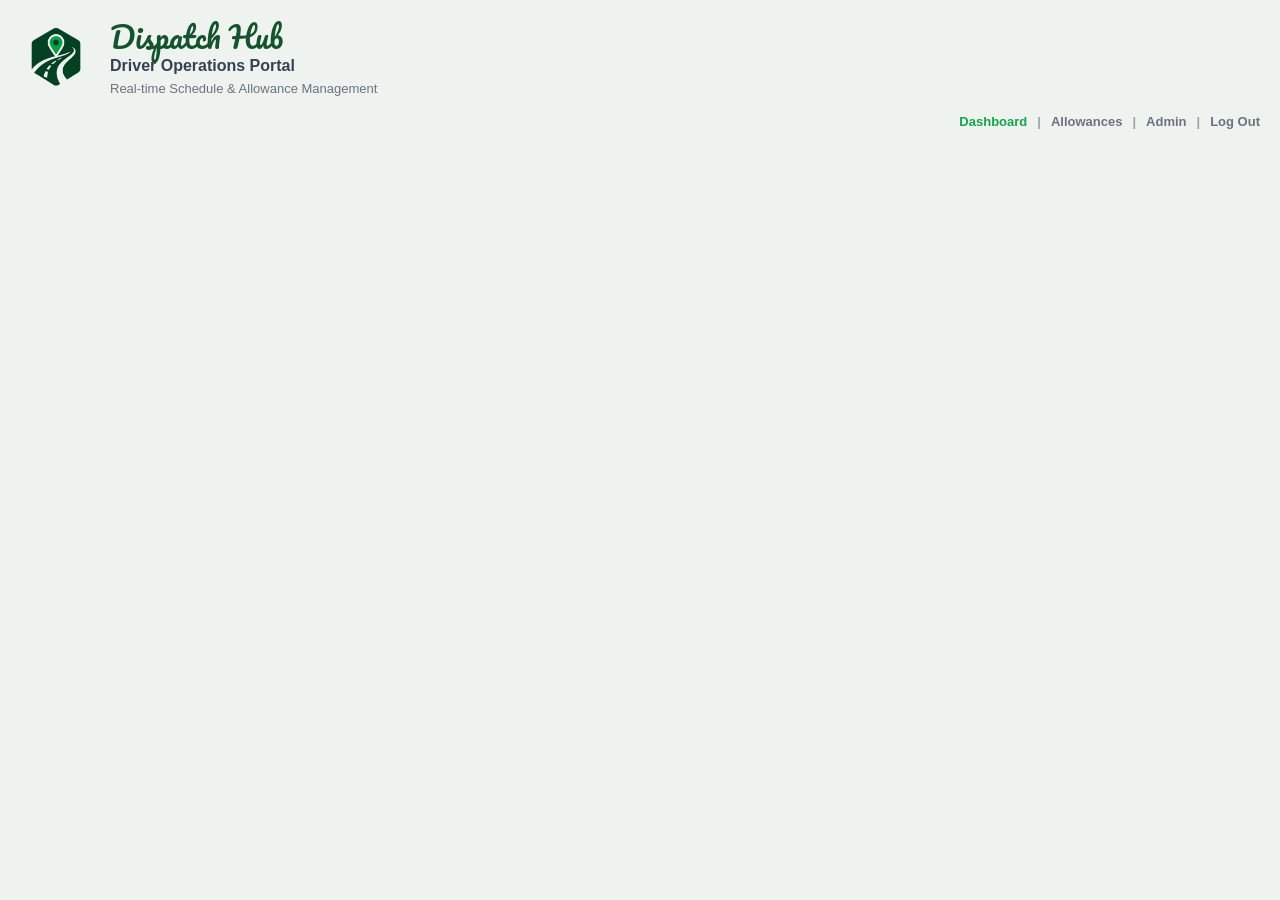
<file: index-dev.html>
<!DOCTYPE html>
<html lang="en">
<head>
    <meta charset="UTF-8">
    <meta name="viewport" content="width=device-width, initial-scale=1.0">
    <title>Daily Dispatch Hub</title>
    
    <link rel="icon" type="image/png" href="assets/dispatch-hub-logo.png">
    <link href="https://fonts.googleapis.com/css2?family=Pacifico&display=swap" rel="stylesheet">
    <style>

        .request-action-message {
    text-align: center;
    font-size: 15px;
    color: #4b5563;
    padding: 4px 0 8px;
}

.request-modal-body {
    padding: 20px 24px 8px;
}

#driverRequestActionModal .request-modal {
    max-width: 420px;
    width: calc(100% - 32px);
}

      .request-modal-deny {
    background: #dc3545 !important;
    color: #fff !important;
    border: none !important;
    border-radius: 9px !important;
    padding: 10px 17px !important;
    font-size: 14px !important;
    font-weight: 600 !important;
    cursor: pointer;
    transition: background 0.15s ease;
}

.request-modal-deny:hover {
    background: #c82333 !important;
    color: #fff !important;
}

.request-modal-deny:active {
    background: #bd2130 !important;
    color: #fff !important;
}

        /* ================================
   DRIVER REQUEST MODALS
================================ */

.request-modal-overlay {
    position: fixed;
    inset: 0;
    background: rgba(0, 0, 0, 0.45);
    display: flex;
    align-items: center;
    justify-content: center;
    z-index: 99999;
    padding: 20px;
}

.request-modal {
    width: 100%;
    max-width: 430px;
    background: #ffffff;
    border-radius: 16px;
    box-shadow: 0 12px 40px rgba(0, 0, 0, 0.20);
    overflow: hidden;
    animation: requestModalIn 0.18s ease-out;
}

@keyframes requestModalIn {
    from {
        opacity: 0;
        transform: translateY(10px) scale(0.98);
    }

    to {
        opacity: 1;
        transform: translateY(0) scale(1);
    }
}

.request-modal-title {
    font-size: 20px;
    font-weight: 700;
    color: #222;
    padding: 22px 24px 16px;
    border-bottom: 1px solid #eeeeee;
}

.request-modal-details {
    padding: 8px 24px 12px;
}

.request-detail-row {
    display: grid;
    grid-template-columns: 125px 1fr;
    gap: 12px;
    padding: 13px 0;
    border-bottom: 1px solid #f0f0f0;
    font-size: 14px;
    line-height: 1.4;
}

.request-detail-row:last-child {
    border-bottom: none;
}

.request-detail-label {
    font-weight: 600;
    color: #666;
}

.request-detail-row span:last-child {
    color: #222;
    word-break: break-word;
}

.request-modal-buttons {
    display: flex;
    justify-content: flex-end;
    gap: 10px;
    padding: 18px 24px 22px;
    border-top: 1px solid #eeeeee;
}

.request-modal-buttons button {
    border: none;
    border-radius: 9px;
    padding: 10px 17px;
    font-size: 14px;
    font-weight: 600;
    cursor: pointer;
    transition: 0.15s ease;
}

.request-modal-cancel {
    background: #f1f1f1;
    color: #444;
}

.request-modal-cancel:hover {
    background: #e5e5e5;
}

.request-modal-submit {
    background: #28a745 !important;
    color: #fff !important;
    border: none !important;
}

.request-modal-submit:hover {
    background: #218838 !important;
    color: #fff !important;
}

.request-modal-submit:active {
    background: #1e7e34 !important;
    color: #fff !important;
}


/* Success Modal */

.request-success-modal {
    max-width: 400px;
}

.request-success-title {
    padding: 24px 24px 10px;
    font-size: 19px;
    font-weight: 700;
    color: #222;
}

.request-success-message {
    padding: 0 24px 22px;
    color: #666;
    font-size: 14px;
    line-height: 1.6;
}


/* Mobile */

@media (max-width: 480px) {

    .request-modal {
        max-width: 100%;
        border-radius: 14px;
    }

    .request-modal-title {
        font-size: 18px;
        padding: 20px 20px 15px;
    }

    .request-modal-details {
        padding: 6px 20px 10px;
    }

    .request-detail-row {
        grid-template-columns: 105px 1fr;
        font-size: 13px;
        gap: 8px;
    }

    .request-modal-buttons {
        padding: 16px 20px 20px;
    }

    .request-modal-buttons button {
        flex: 1;
    }

    .request-success-title {
        padding: 22px 20px 10px;
        font-size: 18px;
    }

    .request-success-message {
        padding: 0 20px 20px;
    }
}

        .login-container input {
    font-size: 16px;
}

        .text-left {
    text-align: left;
}

.text-center {
    text-align: center;
}

.justify-center {
    justify-content: center;
}

        .info-row{
    display:flex;
    justify-content:space-between;
    align-items:center;
    padding:6px 0;
}

.info-row .info-label{
    font-weight:600;
    color:#14532d;
    min-width:90px;
}

.info-row .info-value{
    flex:1;
    text-align:left;
    margin-left:20px;
}

.review-modal{
    max-width:600px;
}

.review-title{
    color:#14532d;
    font-size:24px;
    margin-bottom:5px;
}

.review-subtitle{
    color:#6b7280;
    font-size:14px;
    margin-bottom:20px;
}

.review-grid{
    display:grid;
    grid-template-columns:repeat(2,1fr);
    gap:15px;
    margin-bottom:20px;
}

.review-field{
    display:flex;
    flex-direction:column;
}

.review-field label{
    font-size:13px;
    font-weight:600;
    color:#374151;
    margin-bottom:6px;
}

.review-field input{
    width:100%;
    padding:10px;
    border:1px solid #d1d5db;
    border-radius:8px;
    font-size:14px;
    box-sizing:border-box;
}

.review-total{
    margin-top:20px;
    padding:16px;
    background:#ecfdf5;
    border:1px solid #bbf7d0;
    border-radius:12px;
    display:flex;
    justify-content:space-between;
    align-items:center;
    font-size:18px;
    font-weight:700;
    color:#14532d;
}

.review-total span:last-child{
    font-size:20px;
    color:#15803d;
}

.modal-buttons{
    display:flex;
    justify-content:flex-end;
    gap:12px;
    margin-top:25px;
}
        
.reminder-list{
    text-align:left;
    margin:20px 0;
    padding-left:24px;
    line-height:1.8;
    color:#444;
}

.reminder-list li{
    margin-bottom:10px;
}

.modal-overlay {
    position: fixed;
    inset: 0;
    background: rgba(0,0,0,.55);
    display: flex;
    justify-content: center;
    align-items: center;
    z-index: 99999;
}

.reminder-modal {
    width: min(90%, 500px);
    background: #fff;
    border-radius: 14px;
    padding: 28px;
    text-align: center;
    box-shadow: 0 15px 40px rgba(0,0,0,.25);
}

.reminder-modal h2 {
    color: #14532d;
    margin-bottom: 18px;
}

.reminder-text {
    margin: 10px 0;
    line-height: 1.6;
    color: #444;
}

#confirmReminderBtn {
    margin-top: 22px;
    width: 100%;
}
        
    .bg-schedule-admin,
    .bg-driver-allowance {
        background: #15803d !important; 
        box-shadow: 0 4px 12px rgba(21, 128, 61, 0.2) !important;
    }

    .bg-schedule-admin .month-selector select,
    .bg-driver-allowance .month-selector select {
        color: #15803d !important;
    }
  
    .header-schedule {
        background: #064e3b !important; 
        box-shadow: 0 4px 10px rgba(6, 78, 59, 0.2) !important;
    }

    .header-allowance {
        background: #14532d !important; 
        box-shadow: 0 4px 10px rgba(20, 83, 45, 0.2) !important;
    }
  
    .header-schedule .month-selector select {
        color: #064e3b;
    }
    .header-allowance .month-selector select {
        color: #14532d;
    }
        
    body {
        font-family: Arial, Helvetica, sans-serif;
        background: #eef3ef;
        margin: 0;
        padding: 140px 20px 20px 20px;
        color: #111827;
    }

    a {
        color: #000;
        text-decoration: none;
    }

    h1 {
        text-align: center;
        color: #14532d;
        font-size: 28px;
        margin-bottom: 6px;
        font-weight: 700;
    }

    .admin-toolbar {
        display: flex;
        justify-content: flex-end;
        margin-bottom: 18px;
    }

    .admin-btn {
        background: #14532d;
        color: #fff;
        border: none;
        border-radius: 8px;
        padding: 10px 18px;
        font-size: 14px;
        font-weight: 600;
        cursor: pointer;
        transition: .2s;
    }

    .admin-btn:hover {
        background: #166534;
    }

    .phone-link {
        color: #111827;
        text-decoration: none;
        font-weight: 500;
    }

    .phone-link:hover,
    .info-value a:hover {
        text-decoration: underline;
        color: #16a34a !important;
    }

    .driver-card {
    background: #fff;
    border-radius: 12px;
    padding: 12px;
    margin-bottom: 24px !important; /* Updated spacing */
    box-shadow: 0 6px 18px rgba(0,0,0,.08);
    border: 1px solid #e5e7eb;
}

   .summary-card {
    background: #b7d58c;
    border-radius: 14px;
    padding: 12px;
    margin-bottom: 24px !important; /* Updated spacing */
    box-shadow: 0 2px 8px rgba(0,0,0,.08);
}

    .pending-summary-card {
        background:#ECFDF5;
        border:1px solid #86EFAC;
        border-radius:14px;
        margin-bottom:18px;
        overflow:hidden;
    }

    .pending-summary-header {
        background:#15803D;
        color:#fff;
        padding:10px 12px;
        font-size:16px;
        font-weight:700;
        text-align:center;
    }

    .pending-table {
        width:100%;
        border-collapse:collapse;
        background:#fff;
    }

    .pending-table td {
        padding:8px 12px;
        border-bottom:1px solid #e5e7eb;
        font-size:12px;
    }

    .pending-table tr:last-child td {
        border-bottom:none;
    }

    .pending-driver-cell {
        width:85%;
        color:#111827;
    }

    .pending-action-cell {
        width:15%;
        text-align:right;
    }

    .pending-submit-btn {
        background:#16a34a;
        color:#fff;
        border:none;
        border-radius:6px;
        width:72px;
        height:30px;
        cursor:pointer;
        font-size:12px;
        font-weight:600;
    }

    .pending-submit-btn:hover {
        background:#15803d;
    }

    .summary-header {
        background: #14532d;
        color: #ffffff;
        padding: 12px;
        border-radius: 10px;
        margin-bottom: 12px;
        text-align: center;
    }

    .summary-header h2 {
        margin: 0;
        font-size: 16px;
        font-weight: 700;
    }

    .driver-header {
        background: #14532d;
        color: #fff;
        padding: 12px 14px;
        border-radius: 10px;
        margin-bottom: 8px;
        box-shadow: 0 2px 5px rgba(20,83,45,.15);
    }

    .driver-header h2 {
        margin: 0 0 12px;
        font-size: 17px;
        font-weight: 700;
        text-align: left;
    }

    .driver-header p {
        margin: 0;
        padding: 2px 0;
        line-height: 1.2;
        color: #fff;
    }

    .trip {
        background: #ffffff;
        border: 1px solid #e5e7eb;
        border-left: 4px solid #14532d;
        border-radius: 12px;
        padding: 10px 12px;
        margin-bottom: 8px;
        box-shadow: 0 1px 4px rgba(0,0,0,.05);
    }

    .trip-title {
        font-size: 14px;
        font-weight: 700;
        color: #14532d;
        margin-bottom: 6px;
        padding-bottom: 4px;
        border-bottom: 1px solid #e5e7eb;
    }

    .trip p {
        margin: 0;
        padding: 2px 0;
        line-height: 1.2;
    }

    .allowance-btn {
        width: 100%;
        height: 46px;
        margin-top: 14px;
        background: #16a34a;
        color: #fff;
        border: none;
        border-radius: 10px;
        font-size: 14px;
        font-weight: 600;
        cursor: pointer;
        transition: background .2s ease;
    }

    .allowance-btn:active {
        transform: scale(.99);
    }

       .allowance-btn:hover {
    background: #4ade80;
}

        .message-passenger-btn {
    width: 100%;
    height: 46px;
    margin-top: 14px;
    background: #86efac;
    color: #14532d;
    border: none;
    border-radius: 10px;
    font-size: 14px;
    font-weight: 600;
    cursor: pointer;
    transition: background 0.2s ease;
}

.message-passenger-btn:hover {
    background: #4ade80;
}

.message-passenger-btn:active {
    transform: scale(0.99);
}

      .message-compose-modal {
    max-width: 520px;
    position: relative;
}

        .message-modal-close {
    position: absolute;
    top: 12px;
    right: 14px;
    width: 32px;
    height: 32px;
    border: none;
    background: transparent;
    color: #6b7280;
    font-size: 26px;
    line-height: 1;
    cursor: pointer;
    border-radius: 50%;
}

.message-modal-close:hover {
    background: #f3f4f6;
    color: #14532d;
}

.passenger-message-text {
    width: 100%;
    min-height: 300px;
    padding: 12px;
    box-sizing: border-box;
    border: 1px solid #d1d5db;
    border-radius: 10px;
    background: #f9fafb;
    color: #374151;
    font-family: Arial, sans-serif;
    font-size: 14px;
    line-height: 1.5;
    resize: vertical;
}

.message-compose-buttons {
    margin-top: 15px;
}

.message-edit-btn,
.message-send-btn {
    flex: 1;
    height: 44px;
    border: none;
    border-radius: 10px;
    font-size: 14px;
    font-weight: 600;
    cursor: pointer;
}

.message-edit-btn {
    background: #dcfce7;
    color: #14532d;
}

.message-edit-btn:hover {
    background: #bbf7d0;
}

.message-send-btn {
    background: #16a34a;
    color: #fff;
}

.message-send-btn:hover {
    background: #15803d;
}

        .passenger-message-row {
    display: flex;
    align-items: center;
    gap: 8px;
    width: 100%;
    max-width: 100%;
    margin-bottom: 8px;
    box-sizing: border-box;
    overflow: hidden;
}

.passenger-message-checkbox {
    width: 16px;
    height: 16px;
    flex: 0 0 16px;
    margin: 0;
    cursor: pointer;
}

.passenger-message-option {
    flex: 1 1 auto;
    min-width: 0;
    max-width: 360px;
    display: flex;
    align-items: center;
    justify-content: space-between;
    gap: 8px;
    padding: 9px 12px;
    background: #f0fdf4;
    border: 1px solid #bbf7d0;
    border-radius: 9px;
    color: #14532d;
    font-size: 13px;
    font-weight: 600;
    text-align: left;
    cursor: pointer;
    transition: background .2s ease, border-color .2s ease;
    box-sizing: border-box;
    overflow: hidden;
}

.passenger-message-option:hover {
    background: #dcfce7;
    border-color: #86efac;
}

.passenger-message-option span {
    min-width: 0;
    overflow: hidden;
    text-overflow: ellipsis;
    font-size: 10px;
}

.passenger-message-option small {
    color: #6b7280;
    font-size: 12px;
    font-weight: 500;
    white-space: nowrap;
    flex-shrink: 0;
}

       .driver-action-buttons {
    display: flex;
    gap: 10px;
    width: 100%;
    margin-top: 14px;
    margin-bottom: 12px; /* Updated spacing */
}

.driver-action-buttons .message-passenger-btn,
.driver-action-buttons .allowance-btn {
    flex: 1;
    width: auto;
    margin-top: 0;
}

    .rest-day-row {
        background: #f8d7da;
        color: #721c24;
        font-weight: bold;
    }

        .duty-tracker-rest-day {
    background: #f8d7da;
    color: #721c24;
    font-weight: 800;
    text-align: center;
}

    .app-header {
        display: flex;
        flex-direction: column;
        align-items: flex-start;
        gap: 10px;
        margin-bottom: 22px;
        position: fixed;            
        top: 0;
        left: 0;
        width: 100%;
        z-index: 1000;              
        background: #eef3ef;        
        padding: 20px 20px 10px 20px;
        box-sizing: border-box;
    }

    .app-left {
        display: flex;
        align-items: center;
        gap: 18px;
    }

    .app-logo {
        width: 72px;
        height: 72px;
        object-fit: contain;
        flex-shrink: 0;
    }

    .app-title h1 {
        font-family:'Pacifico', cursive;
        margin: 0;
        font-size: 30px;
        color: #14532d;
        font-weight: 500;
        text-align: left;
        line-height: 1.1;
    }

    .app-subtitle {
        margin-top: 4px;
        font-size: 16px;
        font-weight: 600;
        color: #374151;
    }

    .app-description {
        margin-top: 6px;
        font-size: 13px;
        color: #6b7280;
    }

    .top-nav {
        width: 100%;
        display: flex;
        justify-content: flex-end;
        align-items: center;
        gap: 10px;
        margin-top: 8px;
        font-size: 13px;
        font-weight: 600;
        padding-right: 12px;
    }

    .nav-btn {
        background: none;
        border: none;
        padding: 0;
        color: #6b7280;
        font-size: 13px;
        font-weight: 600;
        cursor: pointer;
        transition: .2s;
    }

    .nav-btn:hover {
        color: #14532d;
    }

    .nav-btn.active {
        color: #16a34a;
    }

    .nav-separator {
        color: #9ca3af;
        user-select: none;
    }

    .modal {
        display: none;
        position: fixed;
        inset: 0;
        background: rgba(0,0,0,.5);
        z-index: 9999;
        overflow-y: auto;
        padding: 15px;
        box-sizing: border-box;
    }

    .modal-content {
        background: #fff;
        width: 90%;
        max-width: 450px;
        max-height: 90vh;
        margin: 20px auto;
        padding: 20px;
        border-radius: 10px;
        overflow-y: auto;
        box-sizing: border-box;
    }

    .modal-title {
        margin-top: 0;
        color: #111827;
    }

    .modal-content input,
    .modal-content select {
        width: 100%;
        padding: 10px;
        margin-bottom: 12px;
        border: 1px solid #d1d5db;
        border-radius: 6px;
        background: #fff;
        font-size: 14px;
        box-sizing: border-box;
    }

    .modal-buttons {
        display: flex;
        gap: 12px;
        margin-top: 18px;
    }

    .modal-buttons .allowance-btn {
        flex: 1;
        margin-top: 0;
        height: 48px;
        border-radius: 8px;
    }

    .submit-btn { background: #16a34a; color: #fff; }
    .submit-btn:hover { background: #15803d; }
    .cancel-btn { background: #6b7280; color: #fff; }
    .cancel-btn:hover { background: #4b5563; }

    .trip-info-card {
        background: #f0fdf4;
        border: 1px solid #bbf7d0;
        border-radius: 10px;
        padding: 10px 12px;
        margin-bottom: 15px;
    }

    .info-item {
        display: flex;
        align-items: flex-start;
        gap: 4px;
        padding: 2px 0;
    }

    .info-label {
        width: 95px;
        min-width: 95px;
        font-size: 13px;
        font-weight: 600;
        color: #6b7280;
        white-space: nowrap;
    }

    .driver-header .info-label { color: rgba(255,255,255,.88); }
    .trip-info-card .info-label { color: #166534; }

    .info-value {
        flex: 1;
        font-size: 14px;
        font-weight: 500;
        color: #111827;
        word-break: break-word;
    }

    .info-value a {
        font-size: 14px !important;
        color: #111827;
        text-decoration: none;
        font-weight: 500;
    }

    .driver-header .info-value { color: #fff; }
    .trip-info-card .info-value { font-weight: 600; }

  .section-title {
    display: block;
    margin: 20px 0 12px;
    font-size: 18px;
    font-weight: 600;
    color: #14532d;
    border-bottom: 1px solid #d1fae5;
    padding-bottom: 5px;
}

    .duty-time-row {
        display: flex;
        gap: 10px;
        margin-bottom: 14px;
    }

    .time-card {
        flex: 1;
    }

    .time-card label {
        display: block;
        font-size: 11px;
        font-weight: 600;
        color: #6b7280;
        margin-bottom: 2px;
    }

    .time-card input {
        width: 100%;
        height: 38px;
        padding: 4px 8px;
        font-size: 13px;
        font-weight: 500;
        border: 1px solid #d1d5db;
        border-radius: 6px;
        background: #fff;
        box-sizing: border-box;
    }

    .time-card input:focus {
        outline: none;
        border-color: #1d4ed8;
        box-shadow: 0 0 0 2px rgba(37,99,235,.12);
    }

    .meal-grid {
        display: grid;
        grid-template-columns: 1fr 1fr;
        gap: 12px;
        margin-bottom: 15px;
    }

    .meal-item label {
        display: block;
        font-size: 12px;
        font-weight: 600;
        color: #6b7280;
        margin-bottom: 4px;
    }

    .meal-item input {
        width: 100%;
        box-sizing: border-box;
    }

    .receipt-section {
        display: none;
        margin-top: 10px;
    }

    .file-input-hidden {
        display: none;
    }

    .upload-buttons {
        display: flex;
        gap: 10px;
        margin-top: 10px;
    }

    .upload-btn {
        flex: 1;
        padding: 12px;
        border: none;
        border-radius: 8px;
        color: #fff;
        font-size: 14px;
        font-weight: bold;
        cursor: pointer;
    }

    .camera-btn { background: #2563eb; }
    .gallery-btn { background: #6b7280; }
    .receipt-preview { margin-top: 10px; }

    .success-overlay,
    .loading-overlay,
    .action-overlay,
    .action-loading-overlay {
        display: none;
        position: fixed;
        inset: 0;
        background: rgba(0,0,0,.45);
        justify-content: center;
        align-items: center;
    }
    .success-overlay { z-index: 100000; }
    .loading-overlay { z-index: 99999; }
    .action-loading-overlay { z-index: 999999; backdrop-filter: blur(2px); }

    .success-box, .loading-box, .action-loading-box {
        background: #fff;
        border-radius: 14px;
        padding: 25px;
        text-align: center;
        box-shadow: 0 10px 35px rgba(0,0,0,.25);
    }
    .success-box { width: 290px; }
    .loading-box { width: 280px; }
    .loading-box-large { max-width: 340px; }
    .action-loading-box { width: 320px; padding: 28px 24px; }

    .success-icon { font-size: 55px; margin-bottom: 12px; }
    .success-box h2 { margin: 0 0 10px; color: #16a34a; }
    .success-box p, .loading-message, .action-loading-message { color: #4b5563; line-height: 1.5; font-size: 14px; }

    .loading-banner {
        background: #16a34a;
        color: #fff;
        padding: 16px;
        border-radius: 12px;
        margin-bottom: 18px;
        box-shadow: 0 4px 12px rgba(22,163,74,.25);
    }
    .loading-banner h2 { margin: 0; font-size: 20px; }
    .loading-banner-subtitle { margin-top: 4px; font-size: 13px; opacity: .9; }
    .loading-title, .action-loading-title { margin: 0 0 8px; color: #111827; }
    .action-loading-logo { margin: 0; color: #15803d; font-size: 24px; font-weight: 700; }

    .spinner, .action-loading-spinner {
        margin: 0 auto 18px auto; 
        border: 5px solid #e5e7eb;
        border-radius: 50%;
        display: block;           
    }
    .spinner {
        width: 55px; height: 55px;
        border-top: 5px solid #16a34a;
        animation: spin 1s linear infinite;
    }
    .action-loading-spinner {
        width: 46px; height: 46px; margin: auto;
        border-width: 4px; border-top: 4px solid #15803d;
        animation: spin .8s linear infinite;
    }

    @keyframes spin {
        from { transform: rotate(0deg); }
        to { transform: rotate(360deg); }
    }


    .summary-table {
        width: 100%;
        table-layout: auto;
        border-collapse: collapse;
        font-size: 11px;
    }

    .summary-table th,
    .summary-table td {
        padding: 7px 6px;
        border-bottom: 1px solid #e5e7eb;
        white-space: nowrap;
        overflow: hidden;
        text-overflow: ellipsis;
    }

    .summary-table th {
        background:#ffffff;
        color:#14532d;
        font-weight:700;
    }
    .summary-table tr:last-child td { border-bottom: none; }

    .summary-table th:nth-child(1),
    .summary-table td:first-child {
        width:32%;
        text-align:left;
    }
    .summary-table td:first-child { font-weight:400; }
    .summary-table th:nth-child(2), .summary-table td:nth-child(2) { width: 20%; text-align: center; }
    
    .summary-table th:nth-child(3),
    .summary-table td:nth-child(3) {
        width:18%;
        text-align:center;
    }
    .summary-table td:nth-child(3) { font-weight:400; }
    .summary-table th:nth-child(4), .summary-table td:nth-child(4) { width: 30%; text-align: center; }


   

    .schedule-header {
        background: #14532d;
        color: #ffffff;
        padding: 14px 18px;
        border-radius: 10px;
        margin-bottom: 18px;
        box-shadow: 0 4px 10px rgba(20,83,45,.15);
        display: flex;
        justify-content: space-between;
        align-items: center;
    }

    .schedule-header h2 {
        margin: 0;
        font-size: 18px;
        font-weight: 700;
    }

    .month-selector {
        display: flex;
        align-items: center;
        gap: 8px;
    }

    .month-selector label {
        font-size: 13px;
        font-weight: 600;
        color: rgba(255,255,255,0.9);
    }

    .month-selector select {
        padding: 6px 12px;
        font-size: 13px;
        font-weight: 600;
        color: #14532d;
        background: #ffffff;
        border: none;
        border-radius: 6px;
        cursor: pointer;
        outline: none;
    }

    .approval-container h3 {
        color: #14532d;
        font-size: 15px;
        font-weight: 700;
        margin: 22px 0 10px;
        padding-left: 6px;
        border-left: 4px solid #16a34a;
    }


    .approval-table {
        width: 100%;
        table-layout: fixed;
        border-collapse: collapse;
        background: #ffffff !important;
        border-radius: 12px;
        overflow: hidden;
        box-shadow: 0 4px 12px rgba(0,0,0,.08);
        margin-bottom: 15px;
        border: 1px solid #e5e7eb;
    }

    .approval-table th {
        background: #14532d !important;
        color: #ffffff !important;
        font-weight: 700;
        font-size: 12px;
        text-align: left;
        padding: 10px 8px;
    }

    .approval-table td {
        padding: 10px 8px;
        font-size: 12px;
        color: #111827 !important;
        font-weight: 600;
        border-bottom: 1px solid #e5e7eb;
        white-space: nowrap;
        overflow: hidden;
        text-overflow: ellipsis;
    }

    .approval-table tr:last-child td {
        border-bottom: none;
    }

    .approval-table tr:hover {
        background: #f9fafb;
    }

    .approval-day-name {
        font-weight: 700;
    }

    .approval-date-val {
        font-weight: 500;
    }

    .action-btn-grp {
        display: flex;
        gap: 6px;
    }

    .action-table-btn {
        padding: 6px 12px;
        font-size: 11px;
        font-weight: 700;
        border: none;
        border-radius: 6px;
        cursor: pointer;
        transition: background .2s, color .2s;
    }

    .btn-view {
        background: #16a34a !important;
        color: #ffffff !important;
    }

    .btn-view:hover {
        background: #15803d !important;
    }

    .btn-approve {
        background: #ffffff !important;
        color: #14532d !important;
        border: 1px solid rgba(20, 83, 45, 0.4) !important;
    }

    .btn-approve:hover {
        background: #eef3ef !important;
    }

    .modal-list-table {
        width: 100%;
        border-collapse: collapse;
        margin-top: 10px;
        font-size: 13px;
    }
    .modal-list-table th {
        text-align: left;
        padding: 8px;
        background: #f3f4f6;
        color: #374151;
        font-weight: 600;
        border-bottom: 2px solid #e5e7eb;
    }
    .modal-list-table td {
        padding: 10px 8px;
        border-bottom: 1px solid #e5e7eb;
    }
    .modal-list-table tr:last-child td {
        border-bottom: none;
    }
    .status-badge {
        padding: 3px 8px;
        border-radius: 12px;
        font-size: 11px;
        font-weight: 700;
    }
    .status-approved { background: #d1fae5; color: #065f46; }
    .status-pending { background: #fef3c7; color: #92400e; }
         

 @media(max-width:600px) {

    #scheduleViewerPage .modal-content {
        max-height: 80vh !important;
        overflow-y: auto !important;
        -webkit-overflow-scrolling: touch;
    }

    .reminder-modal {
    width: 84%;
    padding: 18px;
    border-radius: 12px;
}

    .reminder-modal h2 {
        font-size: 22px;
        margin-bottom: 12px;
    }

    .reminder-modal p {
        font-size: 14px;
        margin-bottom: 10px !important;
    }

    .reminder-list {
        margin: 12px 0;
        padding-left: 20px;
        line-height: 1.45;
        font-size: 13px;
    }

    .reminder-list li {
        margin-bottom: 6px;
    }

    #confirmReminderBtn {
        margin-top: 14px;
        height: 42px;
    }

    body {
        padding-top: 175px;
    }

    .admin-toolbar {
        justify-content: stretch;
    }

    .admin-btn {
        width: 100%;
    }

    .meal-grid {
        gap: 10px;
    }

    .meal-item label,
    .time-card label {
        font-size: 11px;
    }

    .duty-time-row {
        gap: 8px;
        padding: 0 2px;
    }

    .time-card input {
        height: 38px;
        font-size: 13px;
    }

    .upload-btn,
    .allowance-btn {
        font-size: 13px;
        padding: 10px;
    }

    .driver-header p,
    .nav-btn {
        font-size: 12px;
        line-height: 1.2;
    }

    .trip .info-label,
    .trip .info-value,
    .trip .info-value a,
    .phone-link {
        font-size: 13px !important;
        line-height: 1.3;
    }

    .trip-title {
        font-size: 12px;
    }

    .driver-header h2 {
        font-size: 15px;
    }

    .app-header {
        gap: 14px;
        padding: 15px 15px 10px 15px;
    }

    .app-logo {
        width: 56px;
        height: 56px;
    }

    .app-title h1 {
        font-size: 24px;
    }

    .app-subtitle {
        font-size: 14px;
    }

    .app-description {
        font-size: 12px;
    }

    .top-nav {
        justify-content: flex-end;
        margin-top: 8px;
        font-size: 12px;
        gap: 8px;
        padding-right: 8px;
    }

    .schedule-header {
        flex-direction: column;
        align-items: flex-start;
        gap: 10px;
    }

    .month-selector {
        width: 100%;
        justify-content: space-between;
    }

    .approval-table {
        table-layout: auto !important;
        width: 100% !important;
    }

    .approval-table th,
    .approval-table td {
        padding: 8px 4px !important;
        font-size: 11px !important;
        white-space: normal !important;
    }
}

.dispatch-title {
    font-family: 'Pacifico', cursive;
    font-size: 34px;
    color: #14532d;
    font-weight: normal;
    margin-bottom: 6px;
    line-height: 1.2;
}

#loginPage {
    position: fixed;
    inset: 0;
    width: 100%;
    height: 100dvh;
    min-height: 100dvh;
    background: #f4f7f4;
    display: flex;
    justify-content: center;
    align-items: center;
    z-index: 99999;
    box-sizing: border-box;
    padding: 20px;
}

.login-container {
    width: 100%;
    max-width: 380px;
    text-align: center;
    padding: 0;
    margin: 0 auto;
    box-sizing: border-box;
}

#loginLogo {
    width: 140px;
}

#loginPage h1 {
    color: #14532d;
    font-size: 28px;
    margin-bottom: 5px;
}

.loginSubtitle {
    color: #666;
    margin-bottom: 30px;
}

.loginCard {
    background: #fff;
    border-radius: 12px;
    padding: 25px;
    box-shadow: 0 5px 15px rgba(0, 0, 0, .15);
}

.loginCard h2 {
    font-family: inherit;
    font-size: 20px;
    font-weight: 700;
}

.loginCard input {
    width: 100%;
    padding: 12px;
    margin-bottom: 15px;
    border: 1px solid #ccc;
    border-radius: 8px;
    font-size: 15px;
    box-sizing: border-box;
}

#loginBtn {
    width: 100%;
    padding: 12px;
    background: #14532d;
    color: white;
    border: none;
    border-radius: 8px;
    cursor: pointer;
    font-size: 16px;
    font-weight: bold;
}

#loginBtn:hover {
    opacity: 0.9;
}

#loginError {
    color: red;
    margin-top: 15px;
}

.loginFooter {
    margin-top: 30px;
    color: #777;
    font-size: 13px;
}

.schedule-notes-box {
    margin-top: 15px;
    background: #dcfce7;
    border: 1px solid #86efac;
    border-left: 5px solid #15803d;
    border-radius: 10px;
    padding: 8px 12px;
}

.schedule-notes-header {
    font-weight: 700;
    font-size: 12px;
    margin: 0 0 4px 0;
    padding: 0;
}

.schedule-notes-body {
    margin: 0;
    padding: 0;
    font-size: 12px;
    line-height: 1.4;
    color: #374151;
}

.schedule-locked .summary-table,
.schedule-locked .schedule-notes-box {
    filter: blur(5px);
    user-select: none;
    pointer-events: none;
}

.driver-card.schedule-locked {
    filter: blur(5px);
    user-select: none;
    pointer-events: none;
}

.acknowledge-schedule-box {
    position: relative;
    z-index: 5;
    text-align: center;
    padding: 18px 16px 20px;
    margin-top: 12px;
}

.acknowledge-message {
    margin: 0 0 7px;
    font-size: 15px;
    font-weight: 700;
    line-height: 1.4;
}

.acknowledge-submessage {
    margin: 0 auto 16px;
    max-width: 520px;
    font-size: 13px;
    line-height: 1.5;
}

.acknowledge-schedule-btn {
    border: none;
    border-radius: 8px;
    padding: 11px 24px;
    font-size: 14px;
    font-weight: 700;
    cursor: pointer;
    min-width: 190px;
    transition: transform 0.15s ease, opacity 0.15s ease;
}

.acknowledge-schedule-btn:hover {
    transform: translateY(-1px);
}

.acknowledge-schedule-btn:disabled {
    cursor: wait;
    opacity: 0.7;
    transform: none;
}

@media (max-width: 600px) {

    .message-passenger-btn,
.allowance-btn {
    font-size: 13px !important;
    font-weight: 600;
}

    /* ================================
       ACKNOWLEDGE SCHEDULE
       ================================ */

    .acknowledge-schedule-box {
        padding: 16px 12px 18px;
        margin-top: 10px;
    }

    .acknowledge-message {
        font-size: 14px;
    }

    .acknowledge-submessage {
        font-size: 12px;
        line-height: 1.45;
        margin-bottom: 14px;
    }

    .acknowledge-schedule-btn {
        width: 100%;
        max-width: 260px;
        padding: 12px 18px;
    }


    /* ================================
       PASSENGER MESSAGE SELECTION
       ================================ */

    #passengerMessageModal {
        padding: 10px;
    }

    #passengerMessageModal .modal-content {
        width: 100%;
        max-width: 420px !important;
        margin: 20px auto;
        padding: 18px;
        box-sizing: border-box;
        overflow-x: hidden;
    }

    #passengerMessageList {
        width: 100%;
        max-width: 100%;
        overflow-x: hidden;
        box-sizing: border-box;
    }

    /* Passenger row */
    .passenger-message-row {
        display: flex;
        align-items: center;
        gap: 8px;
        width: 100%;
        max-width: 100%;
        margin-bottom: 8px;
        box-sizing: border-box;
        overflow: hidden;
    }

    /* Checkbox outside passenger box */
    .passenger-message-checkbox {
        width: 18px !important;
        height: 18px !important;
        min-width: 18px !important;
        min-height: 18px !important;
        max-width: 18px !important;
        max-height: 18px !important;
        margin: 0 !important;
        padding: 0 !important;
        flex: 0 0 18px;
        cursor: pointer;
    }

    /* Passenger information box */
    .passenger-message-option {
        flex: 1 1 auto;
        width: auto !important;
        max-width: none !important;
        min-width: 0;

        display: flex;
        align-items: center;
        justify-content: space-between;

        gap: 8px;

        padding: 9px 10px;
        margin: 0;

        background: #f0fdf4;
        border: 1px solid #bbf7d0;
        border-radius: 9px;

        color: #14532d;
        font-size: 12px;
        font-weight: 600;

        text-align: left;

        box-sizing: border-box;
        overflow: hidden;

        cursor: pointer;
        transition:
            background .2s ease,
            border-color .2s ease;
    }

    .passenger-message-option:hover {
        background: #dcfce7;
        border-color: #86efac;
    }

    /* Passenger name */
    .passenger-message-option span {
        min-width: 0;
        overflow: hidden;
        text-overflow: ellipsis;
    }

    /* Contact number */
    .passenger-message-option small {
        color: #6b7280;
        font-size: 12px;
        font-weight: 500;
        white-space: nowrap;
        flex-shrink: 0;
    }


    /* ================================
       CANCEL / CONTINUE BUTTONS
       ================================ */

    #passengerMessageModal .modal-buttons {
        display: flex;
        gap: 8px;
        width: 100%;
        box-sizing: border-box;
    }

    #passengerMessageModal .modal-buttons .allowance-btn {
        flex: 1;
        width: auto;
        margin-top: 0;
        height: 42px;
        font-size: 13px;
        box-sizing: border-box;
    }

}
        
    </style>
</head>

<body>

    <div id="loginPage" style="display:none;">

    <div class="login-container">

        <img src="assets/dispatch-hub-logo.png" id="loginLogo">

        <h1 class="dispatch-title">Daily Dispatch Hub</h1>

        <p class="loginSubtitle">
            Driver Management System
        </p>

        <div class="loginCard">

            <h2>Welcome Back!</h2>

            <input
                type="text"
                id="loginUsername"
                placeholder="Username">

            <input
                type="password"
                id="loginPassword"
                placeholder="Password">

            <button id="loginBtn">
                Login
            </button>

            <div id="loginError"></div>

        </div>

        <div class="loginFooter">
            © 2026 JCD-A<br>
            Version 1.0
        </div>

    </div>

</div>

<div class="app-header">
    <div class="app-left">
        <img src="assets/dispatch-hub-logo.png" alt="Dispatch Hub Logo" class="app-logo">
        <div class="app-title">
            <h1>Dispatch Hub</h1>
            <div class="app-subtitle">Driver Operations Portal</div>
            <div class="app-description">Real-time Schedule & Allowance Management</div>
        </div>
    </div>
  <div class="top-nav">

    <button id="dashboardBtn" class="nav-btn active" onclick="backToMainDashboard()">Dashboard</button>

    <span id="sepDashboardAllowance" class="nav-separator">|</span>

  <button id="allowanceBtn" class="nav-btn" onclick="showDriverAllowanceSummary()">Allowances</button>

<span id="sepAllowanceRequest" class="nav-separator" style="display:none;">|</span>

<button id="requestBtn" class="nav-btn" style="display:none;" onclick="showDriverRequestsPage()">Request</button>

<span id="sepAllowanceAdmin" class="nav-separator">|</span>

    <button id="adminBtn" class="nav-btn" onclick="showAdminDashboard()">Admin</button>

<span id="sepAdminManual" class="nav-separator" style="display:none;">|</span>

<button id="manualBtn" class="nav-btn" style="display:none;">Manual</button>

<span id="sepManualLogout" class="nav-separator" style="display:none;">|</span>

<span id="sepAdminLogout" class="nav-separator">|</span>

<button id="logoutBtn" class="nav-btn" onclick="logoutUser()">Log Out</button>

</div>
</div>

<div id="driverDashboard" style="display:none;">
    <div id="driversContainer"></div>
</div>

  
<!-- DRIVER ALLOWANCE SUMMARY VIEW CONTAINER -->
<div id="driverAllowancePage" style="display:none;">
 <div id="driverAllowanceHeader" class="schedule-header bg-driver-allowance" style="margin-top: 0;">
        <h2 id="driverViewNameHeader">Driver Name</h2>
        <div class="month-selector">
            <label for="driverViewCutoff">Cut-off Period</label>
            <select id="driverViewCutoff" onchange="renderDriverViewTable()">
            </select>
        </div>
    </div>
    <div id="driverAllowanceSection" class="approval-container" style="margin-top: 15px;">
        <h3>My Allowance Summary</h3>
        <table class="approval-table">
            <thead>
                <tr>
                    <th style="width: 40%; text-align: left;">Date</th>
                    <th style="width: 30%; text-align: center;">Amount</th>
                    <th style="width: 30%; text-align: center;">Status</th>
                </tr>
            </thead>
            <tbody id="driverViewTableBody"></tbody>
        </table>
    </div>
    <div class="approval-footer">
        <button class="allowance-btn cancel-btn" id="driverViewBackBtn">
            &larr; Back to Dashboard
        </button>
    </div>
</div>

  <!-- DRIVER REQUEST PAGE -->
<div id="driverRequestsPage" style="display:none;">

    <div class="approval-container" style="margin-top:15px;">

        <div style="
            display:flex;
            justify-content:space-between;
            align-items:center;
            gap:15px;
            flex-wrap:wrap;
            margin-bottom:20px;
        ">

            <div>
                <h3 style="margin:0 0 5px 0;">
                    Request Schedule
                </h3>

                <div style="
                    font-size:13px;
                    color:#6b7280;
                ">
                    Submit a request for leave or specific duty.
                </div>
            </div>

            <button
                type="button"
                class="allowance-btn"
                onclick="openRequestScheduleModal()">
                + Request Schedule
            </button>

        </div>


        <div class="request-section">

            <h3>Your Request/s</h3>

            <div class="table-responsive">

                <table
                    id="driverRequestsTable"
                    class="approval-table">

                    <thead>
                        <tr>
        <th>Date Request</th>
        <th>Request</th>
        <th>Reason / Duty</th>
        <th>Requested Time</th>
        <th>Request Status</th>
    </tr>
                    </thead>

                    <tbody id="driverRequestsTableBody">

                        <tr>
                            <td
                                colspan="5"
                                style="
                                    text-align:center;
                                    padding:25px;
                                    color:#6b7280;
                                ">
                                No requests yet.
                            </td>
                        </tr>

                    </tbody>

                </table>

            </div>

        </div>

    </div>


    <div class="approval-footer">

        <button
            type="button"
            class="allowance-btn cancel-btn"
            onclick="backToMainDashboard()">
            &larr; Back to Dashboard
        </button>

    </div>

</div>
<!-- DRIVER REQUEST END PAGE -->

    <!-- REQUEST SCHEDULE MODAL -->
<div id="requestScheduleModal" style="
    display:none;
    position:fixed;
    inset:0;
    background:rgba(0,0,0,0.5);
    z-index:9999;
    align-items:center;
    justify-content:center;
    padding:20px;
">

    <div style="
        background:#ffffff;
        width:100%;
        max-width:500px;
        max-height:90vh;
        overflow-y:auto;
        border-radius:12px;
        padding:22px;
        box-shadow:0 10px 30px rgba(0,0,0,0.2);
    ">

        <h2 style="
            margin:0 0 20px 0;
            text-align:center;
        ">
            Request Schedule
        </h2>

        <!-- DATE -->
        <div style="margin-bottom:15px;">
            <label
                for="requestDate"
                style="display:block;font-weight:600;margin-bottom:6px;">
                Date
            </label>

            <input
                type="date"
                id="requestDate"
                style="
                    width:100%;
                    box-sizing:border-box;
                    padding:10px;
                    border:1px solid #d1d5db;
                    border-radius:7px;
                ">
        </div>

        <!-- REQUEST TYPE -->
        <div style="margin-bottom:15px;">
            <label
                for="requestType"
                style="display:block;font-weight:600;margin-bottom:6px;">
                Request
            </label>

            <select
                id="requestType"
                onchange="handleRequestTypeChange()"
                style="
                    width:100%;
                    box-sizing:border-box;
                    padding:10px;
                    border:1px solid #d1d5db;
                    border-radius:7px;
                    background:#fff;
                ">


                <option value="Leave">Leave</option>
                <option value="Request Duty">Request Duty</option>

            </select>
        </div>

        <!-- DUTY TYPE -->
        <div
            id="requestDutyOptions"
            style="display:none;margin-bottom:15px;">

            <label
                for="requestDutyType"
                style="display:block;font-weight:600;margin-bottom:6px;">
                Duty Type
            </label>

            <select
                id="requestDutyType"
                onchange="handleDutyTypeChange()"
                style="
                    width:100%;
                    box-sizing:border-box;
                    padding:10px;
                    border:1px solid #d1d5db;
                    border-radius:7px;
                    background:#fff;
                ">

              
                <option value="AM Carpool">AM Carpool</option>
                <option value="PM Carpool">PM Carpool</option>
                <option value="Others">Others</option>

            </select>

        </div>

        <!-- REASON / DUTY -->
        <div style="margin-bottom:15px;">

            <label
                for="requestReason"
                style="display:block;font-weight:600;margin-bottom:6px;">
                Reason
            </label>

            <input
                type="text"
                id="requestReason"
                placeholder="Enter reason or duty"
                style="
                    width:100%;
                    box-sizing:border-box;
                    padding:10px;
                    border:1px solid #d1d5db;
                    border-radius:7px;
                ">

        </div>

        <!-- TIME -->
        <div
            id="requestTimeFields"
            style="display:none;">

            <div style="
                display:flex;
                gap:12px;
                margin-bottom:20px;
            ">

                <div style="flex:1;">

                    <label
                        for="requestTimeIn"
                        style="display:block;font-weight:600;margin-bottom:6px;">
                        Time In
                    </label>

                    <input
                        type="time"
                        id="requestTimeIn"
                        style="
                            width:100%;
                            box-sizing:border-box;
                            padding:10px;
                            border:1px solid #d1d5db;
                            border-radius:7px;
                        ">

                </div>

                <div style="flex:1;">

                    <label
                        for="requestTimeOut"
                        style="display:block;font-weight:600;margin-bottom:6px;">
                        Time Out
                    </label>

                    <input
                        type="time"
                        id="requestTimeOut"
                        style="
                            width:100%;
                            box-sizing:border-box;
                            padding:10px;
                            border:1px solid #d1d5db;
                            border-radius:7px;
                        ">

                </div>

            </div>

        </div>

        <!-- BUTTONS -->
        <div style="
            display:flex;
            justify-content:flex-end;
            gap:10px;
            margin-top:10px;
        ">

            <button
                type="button"
                class="allowance-btn cancel-btn"
                onclick="closeRequestScheduleModal()">
                Cancel
            </button>

            <button
                type="button"
                class="allowance-btn"
                onclick="submitDriverRequest()">
                Submit
            </button>

        </div>

    </div>

</div>
    
    <div id="scheduleApprovalPage" style="display:none;">
    <!-- LAYOUT 1: DRIVER SCHEDULE ADMIN -->
    <div class="schedule-header bg-schedule-admin" style="margin-top: 0;">
        <h2>Driver Schedule</h2>
        <div class="month-selector">
            <label for="scheduleCutoff">Cut-off Period</label>
            <select id="scheduleCutoff" onchange="loadScheduleApprovalPage()">
            </select>
        </div>
    </div>

    <div class="approval-container" style="margin-top: 15px;">
        <!-- PENDING SCHEDULES MOVED TO FIRST -->
        <h3>Pending Schedules</h3>
        <table class="approval-table">
            <thead>
                <tr>
                    <th style="width: 25%; text-align: left;">Day</th>
                    <th style="width: 45%; text-align: center;">Date</th>
                    <th style="width: 30%; text-align: center;">Actions</th>
                </tr>
            </thead>
            <tbody id="pendingSchedules"></tbody>
        </table>

        <!-- APPROVED SCHEDULES MOVED TO SECOND -->
        <h3>Approved Schedules</h3>
        <table class="approval-table">
            <thead>
                <tr>
                    <th style="width: 25%; text-align: left;">Day</th>
                    <th style="width: 45%; text-align: center;">Date</th>
                    <th style="width: 30%; text-align: center;">Actions</th>
                </tr>
            </thead>
            <tbody id="approvedSchedules"></tbody>
        </table>
    </div>

    <!-- LAYOUT 2: DRIVER ALLOWANCE -->
    <div class="schedule-header bg-driver-allowance" style="margin-top: 30px;">
        <h2>Driver Allowance</h2>
        <div class="month-selector">
            <label for="allowanceCutoff">Cut-off Period</label>
            <select id="allowanceCutoff" onchange="processAllowanceSummaryTable()">
            </select>
        </div>
    </div>

    <!-- LAYOUT 3: LIVE DRIVER ALLOWANCE SUMMARY TABLE -->
    <div class="approval-container">
        <h3>Driver Allowance Summary</h3>
        <table class="approval-table">
            <thead>
                <tr>
                    <th style="width: 34%; text-align: left;">Driver Name</th>
                    <th style="width: 24%; text-align: center;">Paid</th>
                    <th style="width: 24%; text-align: center;">Pending</th>
                    <th style="width: 18%; text-align: center;">Action</th>
                </tr>
            </thead>
            <tbody id="allowanceSummaryBody"></tbody>
        </table>
    </div>

      <!-- LAYOUT 4: DRIVER DUTY TRACKER -->
    <div class="schedule-header bg-driver-allowance" style="margin-top: 30px;">
        <h2>Driver Duty Tracker</h2>

        <div class="month-selector">
            <label for="dutyTrackerCutoff">Cut-off Period</label>
            <select id="dutyTrackerCutoff"
                    onchange="renderDriverDutyTracker()">
            </select>
        </div>
    </div>

    <div class="approval-container" style="margin-top: 15px;">
        <div style="overflow-x: auto;">
            <table class="approval-table" id="driverDutyTrackerTable">
                <thead id="driverDutyTrackerHead"></thead>
                <tbody id="driverDutyTrackerBody"></tbody>
            </table>
        </div>
    </div>

    <!-- LAYOUT 5: DRIVER REQUESTS -->
<div class="schedule-header bg-driver-allowance" style="margin-top: 30px;">
    <h2>Driver Requests</h2>

    <div class="month-selector">
        <label for="driverRequestCutoff">Cut-off Period</label>
       <select id="driverRequestCutoff"
        onchange="renderDriverRequests()">
        </select>
    </div>
</div>

<div class="approval-container" style="margin-top: 15px;">
    <div style="overflow-x: auto;">
        <table class="approval-table" id="driverRequestTable">
            <thead>
                <tr>
    <th>Date</th>
    <th>Driver Name</th>
    <th>Request</th>
    <th>Reason</th>
    <th>Requested Time</th>
    <th>Request Status</th>
</tr>
            </thead>

            <tbody id="driverRequestBody">
                <tr>
                    <td colspan="5"
                        style="text-align:center; color:#14532d; opacity:0.6; padding:16px;">
                        No driver requests found for this cut-off window.
                    </td>
                </tr>
            </tbody>
        </table>
    </div>
</div>

    <div id="scheduleViewerPage" class="modal" style="display: none;">
        <div class="modal-content" style="max-width: 500px; padding: 20px;">
            <div class="summary-header" style="margin-top: 0;">
                <h2 id="viewerTitle">Driver Schedule</h2>
            </div>
            
            <!-- Dito papasok ang scrollable content ng mga biyahe -->
            <div id="scheduleViewerContent" style="max-height: 60vh; overflow-y: auto; margin-bottom: 15px; padding-right: 5px;"></div>
            
            <div class="modal-buttons">
                <button class="allowance-btn cancel-btn" id="closeViewerBtn" style="margin: 0; height: 44px; border-radius: 8px;">
                    Close Window
                </button>
            </div>
        </div>
    </div>

    <div class="approval-footer">
        <button class="allowance-btn cancel-btn" id="backToDriverBtn">
            &larr; Driver Schedule
        </button>
    </div>
</div>
   
<div id="driverAllowanceDetailsModal" class="modal">
   <div class="modal-content" style="max-width: 500px; overflow-x: hidden;">
        <h3 class="modal-title" id="detailsModalDriverName">Driver Allowance Breakdown</h3>
        <p style="font-size: 13px; color: #6b7280; margin-top: -8px;" id="detailsModalRange"></p>
        
        <div style="max-height: 50vh; overflow-y: auto; border: 1px solid #e5e7eb; border-radius: 8px;">
            <table class="modal-list-table">
                <thead>
                    <tr>
                        <th>Date</th>
                        <th style="text-align: right;">Amount</th>
                        <th style="text-align: center;">Status</th>
                    </tr>
                </thead>
                <tbody id="driverDetailsModalBody"></tbody>
            </table>
        </div>

        <div class="modal-buttons">
            <button class="allowance-btn cancel-btn" onclick="closeDetailsModal()">Close Window</button>
        </div>
    </div>
</div>

<div id="allowanceModal" class="modal">
    <div class="modal-content">
        <h3 class="modal-title">Meal Allowance Form</h3>
        <div class="trip-info-card">
            <div class="info-item"><div class="info-label">Driver Name</div><div id="modalDriver" class="info-value"></div></div>
            <div class="info-item"><div class="info-label">Trip Date</div><div id="modalDate" class="info-value"></div></div>
            <div id="modalRequestedByRow" class="info-item"><div class="info-label">Requested By</div><div id="modalRequestedBy" class="info-value"></div></div>
            <div id="modalPassengerRow" class="info-item"><div class="info-label">Passenger</div><div id="modalPassenger" class="info-value"></div></div>
        </div>

        <h4 class="section-title">Duty Time</h4>
        <div class="duty-time-row">
            <div class="time-card"><label for="allowanceTimeIn">Time In</label><input id="allowanceTimeIn" type="time"></div>
            <div class="time-card"><label for="allowanceTimeOut">Time Out</label><input id="allowanceTimeOut" type="time"></div>
        </div>

        <h4 class="section-title">Meal Allowance</h4>
        <div class="meal-grid">
            <div class="meal-item"><label>Breakfast</label><input id="allowanceBreakfast" type="number" placeholder="&#8369;0"></div>
            <div class="meal-item"><label>Lunch</label><input id="allowanceLunch" type="number" placeholder="&#8369;0"></div>
            <div class="meal-item"><label>Dinner</label><input id="allowanceDinner" type="number" placeholder="&#8369;0"></div>
            <div class="meal-item"><label>Parking Fee</label><input id="allowanceParking" type="number" placeholder="&#8369;0"></div>
        </div>

        <div class="meal-item" style="margin-bottom: 15px;">
            <label style="display: block; font-size: 12px; font-weight: 600; color: #6b7280; margin-bottom: 4px;">Remarks</label>
            <textarea id="allowanceRemarks" rows="2" style="width: 100%; padding: 8px; font-family: Arial, sans-serif; font-size: 13px; border: 1px solid #d1d5db; border-radius: 6px; box-sizing: border-box; resize: vertical;"></textarea>
        </div>

        <div id="receiptSection" class="receipt-section">
            <label class="section-title">Upload Parking Receipt(s)</label>
            <input type="file" id="cameraInput" accept="image/*" capture="environment" class="file-input-hidden">
            <input type="file" id="galleryInput" accept="image/*" multiple class="file-input-hidden">
            <div class="upload-buttons">
                <button type="button" class="upload-btn camera-btn" onclick="document.getElementById('cameraInput').click();">Take Photo</button>
                <button type="button" class="upload-btn gallery-btn" onclick="document.getElementById('galleryInput').click();">Gallery</button>
            </div>
            <div id="receiptPreview" class="receipt-preview"></div>
        </div>

        <div class="modal-buttons">
            <button class="allowance-btn submit-btn" onclick="saveAllowance()">Submit</button>
            <button class="allowance-btn cancel-btn" onclick="closeModal()">Cancel</button>
        </div>
    </div>
</div>
<!-- PASSENGER MESSAGE SELECTION MODAL -->
<div id="passengerMessageModal" class="modal">
    <div class="modal-content" style="max-width: 500px;">

        <h3 class="modal-title">Message your passenger/s</h3>

        <p id="passengerMessageInstruction"
           style="font-size: 14px; color: #6b7280; margin-bottom: 18px;">
            Select the passenger to proceed with texting.
        </p>

        <div id="passengerMessageList"></div>

        <div class="modal-buttons">
    <button
        class="allowance-btn cancel-btn"
        onclick="closePassengerMessageModal()">
        Cancel
    </button>

    <button
        class="allowance-btn submit-btn"
        onclick="continuePassengerMessageSelection()">
        Continue
    </button>
</div>
    </div>
</div>

    <!-- MESSAGE COMPOSE MODAL -->
<div id="messageComposeModal" class="modal">
    <div class="modal-content message-compose-modal">

        <button
    type="button"
    class="message-modal-close"
    onclick="closeMessageComposeModal()"
    aria-label="Close">
    &times;
</button>

        <h3 class="modal-title">Message Requestor</h3>

        <p id="messageComposePassenger"
           style="font-size:14px; font-weight:600; color:#14532d; margin-bottom:12px;">
        </p>

        <textarea
            id="passengerMessageText"
            class="passenger-message-text"
            readonly>
        </textarea>

        <div class="modal-buttons message-compose-buttons">
            <button
                type="button"
                class="message-edit-btn"
                onclick="editPassengerMessage()">
                Edit Message
            </button>

            <button
    type="button"
    class="message-send-btn"
    onclick="handlePassengerMessageSend()">
    Send Message
</button>
        </div>

        <div
            id="messageEditButtons"
            class="modal-buttons"
            style="display:none;">

            <button
                type="button"
                class="allowance-btn cancel-btn"
                onclick="cancelPassengerMessageEdit()">
                Cancel
            </button>

            <button
                type="button"
                class="allowance-btn submit-btn"
                onclick="savePassengerMessageEdit()">
                Save
            </button>

        </div>

    </div>
</div>

    <!-- MESSAGE RECIPIENT SELECTION MODAL -->
<div id="messageRecipientModal" class="modal">

    <div class="modal-content" style="max-width: 500px;">

        <button
            type="button"
            class="message-modal-close"
            onclick="closeMessageRecipientModal()"
            aria-label="Close">
            &times;
        </button>

        <h3 class="modal-title">
            Choose Recipient
        </h3>

        <p
            style="font-size:14px; color:#6b7280; margin-bottom:18px;">
            We can only send 1 message at a time.
        </p>

        <div id="messageRecipientList"></div>

        <div class="modal-buttons">

            <button
                type="button"
                class="allowance-btn cancel-btn"
                onclick="closeMessageRecipientModal()">
                Cancel
            </button>

            <button
                type="button"
                class="allowance-btn submit-btn"
                onclick="confirmMessageRecipient()">
                Send
            </button>

        </div>

    </div>

</div>


<!-- NEW DRIVER LOGIN MODAL -->
<div id="driverLoginModal" class="modal">
    <div class="modal-content">
        <h3 class="modal-title">Driver Login</h3>
        <select id="driverUsername" style="width: 100%; padding: 10px; margin-bottom: 12px; border: 1px solid #d1d5db; border-radius: 6px; background: #fff; font-size: 14px; box-sizing: border-box;">
            <option value="" disabled selected>Select Your Name</option>
            <option value="Jun Dela Pena">Jun Dela Pena</option>
            <option value="Jerome Natividad">Jerome Natividad</option>
            <option value="Julius Sta. Rita">Julius Sta. Rita</option>
            <option value="Oscar Pangilinan">Oscar Pangilinan</option>
            <option value="Michael Guanlao">Michael Guanlao</option>
            <option value="Melvin Fausto">Melvin Fausto</option>
        </select>
        <input id="driverPin" type="password" maxlength="5" pattern="\d*" placeholder="5-Digit PIN">
        <div class="modal-buttons">
            <button class="allowance-btn submit-btn" onclick="driverLogin()">Login</button>
            <button class="allowance-btn cancel-btn" onclick="closeDriverLogin()">Cancel</button>
        </div>
    </div>
</div>

 <div id="reviewAllowanceModal" class="modal" style="display:none;">

    <div class="modal-content review-modal">

        <h2 class="review-title">Review Allowance</h2>

        <p class="review-subtitle">
            Review and approve the driver's submitted allowance.
        </p>

      <div class="trip-info-card">

    <div class="info-row">
        <span class="info-label">Driver</span>
        <span id="reviewDriver" class="info-value"></span>
    </div>

    <div class="info-row">
        <span class="info-label">Trip Date</span>
        <span id="reviewDate" class="info-value"></span>
    </div>

    <div class="info-row">
        <span class="info-label">Duty</span>
        <span class="info-value">
            <span id="reviewTimeIn"></span>
            &nbsp;to&nbsp;
            <span id="reviewTimeOut"></span>
        </span>
    </div>

          <div class="info-row">
    <span class="info-label">Itinerary</span>
    <span id="reviewItinerary" class="info-value"></span>
</div>

<div class="info-row">
    <span class="info-label">Charge To</span>
    <span id="reviewChargeTo" class="info-value"></span>
</div>

</div>


        <h3 class="section-title">Meal Allowance</h3>

        <div class="review-grid">

            <div class="review-field">
                <label>Breakfast</label>
                <input id="reviewBreakfast"
                       type="number"
                       value="0"
                       min="0"
                       oninput="updateReviewTotal()">
            </div>

            <div class="review-field">
                <label>Lunch</label>
                <input id="reviewLunch"
                       type="number"
                       value="0"
                       min="0"
                       oninput="updateReviewTotal()">
            </div>

            <div class="review-field">
                <label>Dinner</label>
                <input id="reviewDinner"
                       type="number"
                       value="0"
                       min="0"
                       oninput="updateReviewTotal()">
            </div>

            <div class="review-field">
                <label>Parking</label>
                <input id="reviewParking"
                       type="number"
                       value="0"
                       min="0"
                       oninput="updateReviewTotal()">
            </div>

        </div>

        <div id="reviewRemarksRow" style="display:none;">

            <h3 class="section-title">Remarks</h3>

            <div class="trip-info-card">
                <div id="reviewRemarks"></div>
            </div>

        </div>

        <div style="margin-top:18px;">

            <button id="reviewReceiptBtn"
                    class="allowance-btn"
                    style="background:#2563eb;"
                    onclick="window.open(this.dataset.url,'_blank')">

                View Receipt

            </button>

        </div>

        <div class="review-total">

            <span>Total Allowance</span>

            <span id="reviewTotal">₱0</span>

        </div>

        <div class="modal-buttons">

            <button class="allowance-btn cancel-btn"
                    onclick="closeReviewModal()">

                Cancel

            </button>

            <button class="allowance-btn submit-btn"
                    onclick="
approveItemInline(
document.getElementById('reviewAllowanceModal').dataset.driver,
document.getElementById('reviewAllowanceModal').dataset.date,
this
)">
                Approve
            </button>

        </div>

    </div>

</div>

<div id="pageLoadingOverlay" class="loading-overlay" style="display:none;">
    <div class="loading-box loading-box-large">
        <div class="loading-banner">
            <h2>Daily Dispatch Hub</h2>
            <div class="loading-banner-subtitle">Driver Schedule System</div>
        </div>
        <div style="margin: 20px auto; width: 40px; height: 40px; border: 4px solid #e5e7eb; border-top: 4px solid #16a34a; border-radius: 50%; animation: spin 1s linear infinite;"></div>
        <h3 class="loading-title">Preparing allowance and assignments...</h3>
        <p class="loading-message"> A gentle reminder to everyone.<br>
       Please ensure the vehicle is fully fueled before returning it to the Feedmill. <br>
Kindly notify your passengers before their scheduled trips. <br>
Drive safely and responsibly at all times.</p>
    </div>
</div>

<div id="loadingOverlay" class="loading-overlay">
    <div class="loading-box">
        <div class="spinner"></div>
        <h3>Uploading...</h3>
        <p>Please wait while your allowance<br>and receipt(s) are being uploaded.</p>
    </div>
</div>

<div id="successModal" class="success-overlay">
    <div class="success-box">
        <div class="success-icon">✅</div>
        <h2 id="successModalTitle">Submitted Successfully</h2>
        <p id="successModalText">Your meal allowance has been recorded for review and approval.</p>
        <button id="successOK" class="allowance-btn">OK</button>
    </div>
</div>

<div id="actionLoadingOverlay" class="action-loading-overlay">
    <div class="action-loading-box">
        <h2 class="action-loading-logo">Dispatch Hub</h2>
        <h3 id="actionLoadingTitle" class="action-loading-title">Signing In...</h3>
        <p id="actionLoadingMessage" class="action-loading-message">Please wait while we prepare your dashboard.</p>
        <div class="action-loading-spinner"></div>
    </div>
</div>

<div id="loginSuccessModal" class="success-overlay">
    <div class="success-box" style="width: 320px;">
        <div class="success-icon">🔔</div>
        <h2 id="loginSuccessTitle" style="color: #14532d; font-size: 20px; text-align: center;">Driver Login</h2>
        <p id="loginSuccessMessage" style="margin-top: 10px; font-size: 13.5px; color: #4b5563; text-align: center; padding: 0 5px;"></p>
        <button id="loginSuccessOK" class="allowance-btn" style="margin-top: 15px;">OK</button>
    </div>
</div>

<div id="confirmApprovalModal" class="success-overlay" style="display: none;">
    <div class="success-box" style="width: 340px; padding: 20px; box-sizing: border-box;">
        <div style="font-size: 40px; margin-bottom: 8px;">📋</div>
        <h3 style="color: #14532d; font-size: 18px; margin: 0 0 10px 0; font-weight: 700;">Approve Schedule</h3>
        <p style="font-size: 13px; color: #4b5563; line-height: 1.4; margin: 0 0 20px 0; text-align: center;">
            Are you sure you want to approve this schedule? Once approved, this will immediately be reflected on the driver's dashboard.
        </p>
        <div style="display: flex; gap: 10px; width: 100%;">
            <button id="confirmApprovalOK" class="allowance-btn submit-btn" style="flex: 1; margin: 0; height: 38px; border-radius: 6px; font-size: 13px;">OK</button>
            <button id="confirmApprovalCancel" class="allowance-btn cancel-btn" style="flex: 1; margin: 0; height: 38px; border-radius: 6px; font-size: 13px;">Cancel</button>
        </div>
    </div>
</div>

<script>
const WEBAPP_BASE = "https://script.google.com/macros/s/AKfycbwmIeIvWLqlT2h3pBQz_RoO7IjYFRz9QopTt8S_dhX1qq4fW7or6E8sMs-d3rQ36e4S/exec";
const SECRET_TOKEN = "VIP-Secure-2026-Dispatch"; 
const WEBAPP_URL = `${WEBAPP_BASE}?token=${encodeURIComponent(SECRET_TOKEN)}`;
const sheetURL = `${WEBAPP_BASE}?action=fetchScheduleCSV&token=${encodeURIComponent(SECRET_TOKEN)}`;
const approvalURL = `${WEBAPP_BASE}?action=fetchApprovalCSV&token=${encodeURIComponent(SECRET_TOKEN)}`;

let submittedDrivers = {};
let selectedReceipts = [];
let currentDriver = "", currentDate = "", currentPassengerCombined = "";
let currentTripType = "";
let isSubmitting = false;
let grouped = {};
let summaryDrivers = {};
let approvalDates = {};
let approvalNotes = {};
let approvalConfirmations = {};
let scheduleDates = [];
let globalParsedAllowances = [];
let loggedInDriverName = "";

function logoutUser() {
    localStorage.removeItem("driverLoggedIn");
    localStorage.removeItem("driverName");
    localStorage.removeItem("driverRole");
    localStorage.removeItem("username");
    localStorage.removeItem("userRole");
    localStorage.removeItem("loggedIn");
    localStorage.removeItem("loginExpires");
    location.reload();
}

function standardizeDateStr(dateStr) {
    if (!dateStr) return "";
    const cleanStr = dateStr.trim();
    if (/^\d{4}-\d{2}-\d{2}$/.test(cleanStr)) {
        return cleanStr.toLowerCase();
    }
    const parsed = new Date(cleanStr);
    if (isNaN(parsed.getTime())) return cleanStr.toLowerCase();
    
    const y = parsed.getFullYear();
    const m = String(parsed.getMonth() + 1).padStart(2, '0');
    const d = String(parsed.getDate()).padStart(2, '0');
    return `${y}-${m}-${d}`;
}
    
function refreshLoginSession() {
    const now = new Date(
        new Date().toLocaleString("en-US", { timeZone: "Asia/Manila" })
    );
    const midnight = new Date(now);
    midnight.setDate(midnight.getDate() + 1);
    midnight.setHours(0, 0, 0, 0);

    localStorage.setItem("loginExpires", midnight.getTime());
}

function checkAdminSession() {
    const loggedIn = localStorage.getItem("driverLoggedIn") === "true" || localStorage.getItem("loggedIn") === "true";
    const expires = Number(localStorage.getItem("loginExpires") || 0);

    if (loggedIn && Date.now() >= expires) {
        logoutUser();
    }
}

function configureNavigation(role) {
    const allowanceBtn = document.getElementById("allowanceBtn");
    const requestBtn = document.getElementById("requestBtn");
    const sepAllowanceRequest = document.getElementById("sepAllowanceRequest");
    const adminBtn = document.getElementById("adminBtn");
    const manualBtn = document.getElementById("manualBtn");
    const logoutBtn = document.getElementById("logoutBtn");

    const sepDashboardAllowance = document.getElementById("sepDashboardAllowance");
    const sepAllowanceAdmin = document.getElementById("sepAllowanceAdmin");
    const sepAdminManual = document.getElementById("sepAdminManual");
    const sepManualLogout = document.getElementById("sepManualLogout");
    const sepAdminLogout = document.getElementById("sepAdminLogout");

    // Default navigation
    if (allowanceBtn) allowanceBtn.style.display = "";
    if (requestBtn) requestBtn.style.display = "none";
    if (adminBtn) adminBtn.style.display = "";
    if (manualBtn) manualBtn.style.display = "none";
    if (logoutBtn) logoutBtn.style.display = "";

    if (sepDashboardAllowance) sepDashboardAllowance.style.display = "";
    if (sepAllowanceRequest) sepAllowanceRequest.style.display = "none";
    if (sepAllowanceAdmin) sepAllowanceAdmin.style.display = "";
    if (sepAdminManual) sepAdminManual.style.display = "none";
    if (sepManualLogout) sepManualLogout.style.display = "none";
    if (sepAdminLogout) sepAdminLogout.style.display = "";

    switch (role) {

        case "driver":
            // Driver: Dashboard | Allowances | Request | Log Out
            if (requestBtn) requestBtn.style.display = "";
            if (sepAllowanceRequest) sepAllowanceRequest.style.display = "";

            if (adminBtn) adminBtn.style.display = "none";
            if (manualBtn) manualBtn.style.display = "none";

            if (sepAllowanceAdmin) sepAllowanceAdmin.style.display = "none";
            if (sepAdminManual) sepAdminManual.style.display = "none";
            if (sepManualLogout) sepManualLogout.style.display = "none";
            if (sepAdminLogout) sepAdminLogout.style.display = "";
            break;

        case "admin":
            // Admin: Dashboard | Admin | Manual | Log Out
            if (allowanceBtn) allowanceBtn.style.display = "none";
            if (requestBtn) requestBtn.style.display = "none";

            if (sepDashboardAllowance) sepDashboardAllowance.style.display = "none";
            if (sepAllowanceRequest) sepAllowanceRequest.style.display = "none";

            if (adminBtn) adminBtn.style.display = "";
            if (manualBtn) manualBtn.style.display = "";

            if (sepAllowanceAdmin) sepAllowanceAdmin.style.display = "";
            if (sepAdminManual) sepAdminManual.style.display = "";
            if (sepManualLogout) sepManualLogout.style.display = "";
            if (sepAdminLogout) sepAdminLogout.style.display = "none";
            break;

        case "organic":
            // Organic: Dashboard | Log Out
            if (allowanceBtn) allowanceBtn.style.display = "none";
            if (requestBtn) requestBtn.style.display = "none";
            if (adminBtn) adminBtn.style.display = "none";
            if (manualBtn) manualBtn.style.display = "none";

            if (sepDashboardAllowance) sepDashboardAllowance.style.display = "none";
            if (sepAllowanceRequest) sepAllowanceRequest.style.display = "none";
            if (sepAllowanceAdmin) sepAllowanceAdmin.style.display = "none";
            if (sepAdminManual) sepAdminManual.style.display = "none";
            if (sepManualLogout) sepManualLogout.style.display = "none";
            if (sepAdminLogout) sepAdminLogout.style.display = "none";
            break;
    }
}
async function showAdminDashboard() {
  

    const driverDashboard = document.getElementById("driverDashboard");
const scheduleApprovalPage = document.getElementById("scheduleApprovalPage");
const driverAllowancePage = document.getElementById("driverAllowancePage");
const driverRequestsPage = document.getElementById("driverRequestsPage");
    const scheduleViewerPage = document.getElementById("scheduleViewerPage");
    const allowanceSummaryBody = document.getElementById("allowanceSummaryBody");

    // Hide other pages
    if (driverDashboard) {
        driverDashboard.style.display = "none";
    }

    if (driverAllowancePage) {
        driverAllowancePage.style.display = "none";
    }

    if (scheduleViewerPage) {
        scheduleViewerPage.style.display = "none";
    }
    if (driverRequestsPage) {
    driverRequestsPage.style.display = "none";
}

    // Show Admin page
    if (scheduleApprovalPage) {
        scheduleApprovalPage.style.display = "block";
    } else {
        console.error("scheduleApprovalPage was not found.");
        return;
    }

    // Update active navigation
    const dashboardBtn = document.getElementById("dashboardBtn");
    const adminBtn = document.getElementById("adminBtn");
    const allowanceBtn = document.getElementById("allowanceBtn");

    if (dashboardBtn) {
        dashboardBtn.classList.remove("active");
    }

    if (adminBtn) {
        adminBtn.classList.add("active");
    }

    if (allowanceBtn) {
        allowanceBtn.classList.remove("active");
    }

    // Show approval sections
    document.querySelectorAll(".approval-container").forEach(function (el) {
        el.style.display = "";
    });

    document.querySelectorAll(".schedule-header").forEach(function (el) {
        el.style.display = "";
    });

    document.querySelectorAll(".approval-footer").forEach(function (el) {
        el.style.display = "";
    });

    // Remember current view
    sessionStorage.setItem("view", "admin");

    // ---------------------------------------------------------
    // IMPORTANT:
    // Refresh allowance data FIRST before rendering the summary.
    // ---------------------------------------------------------
    if (allowanceSummaryBody) {
        allowanceSummaryBody.innerHTML = `
            <tr>
                <td colspan="4"
                    style="text-align:center; padding:16px; color:#6b7280;">
                    Loading allowance summary...
                </td>
            </tr>
        `;
    }

    try {
        if (typeof fetchLiveAllowancesFromSheet === "function") {
            await fetchLiveAllowancesFromSheet();
        }
    } catch (err) {
        console.warn("Could not refresh live allowance data:", err);
    }

     // ---------------------------------------------------------
    // REFRESH DRIVER REQUESTS
    // ---------------------------------------------------------
    try {
        if (typeof loadDriverRequests === "function") {
            await loadDriverRequests();
        }
    } catch (err) {
        console.warn("Could not refresh Driver Requests:", err);
    }

    // ---------------------------------------------------------
    // NOW render the summary using the latest data.
    // ---------------------------------------------------------
    if (typeof processAllowanceSummaryTable === "function") {
        try {
            processAllowanceSummaryTable();
        } catch (err) {
            console.warn("Allowance summary refresh failed:", err);
        }
    }

    if (typeof hideActionLoading === "function") {
        hideActionLoading();
    }

    window.scrollTo(0, 0);

 
}

    function isVehicleCodingDay(vehicle, date) {
    const cleanVehicle = String(vehicle || "").trim().toUpperCase();

    if (!cleanVehicle || !date) return false;

    const scheduleDate = new Date(date);
    if (isNaN(scheduleDate.getTime())) return false;

    const day = scheduleDate.getDay();

    const codingVehicles = {
        // Tuesday
        2: [
            "NCS",
            "NCS 8464"
        ],

        // Wednesday
        3: [
            "NDJ",
            "NDJ 7545",
            "NIB",
            "NIB 9125"
        ],

        // Thursday
        4: [
            "UOW",
            "UOW 338",
            "NKT",
            "NKT 4238"
        ],

        // Friday
        5: [
            "NCJ",
            "NCJ 3650"
        ]
    };

    const vehiclesForDay = codingVehicles[day] || [];

    return vehiclesForDay.some(codingVehicle => {
        return cleanVehicle === codingVehicle ||
               cleanVehicle.startsWith(codingVehicle + " ");
    });
}

function getCodingHighlightStyle(vehicle, date) {
    if (!isVehicleCodingDay(vehicle, date)) {
        return "";
    }

    return `
        background:#dcfce7;
        border-radius:4px;
        padding:2px 5px;
    `;
}
    
async function loadSubmittedAllowances() {
    try {
        const res = await fetch(
            `${WEBAPP_BASE}?action=submitted&token=${encodeURIComponent(SECRET_TOKEN)}&_nc=${Date.now()}`
        );

        if (!res.ok) {
            console.warn(
                "Submitted allowances could not be loaded. Keeping existing submitted state."
            );
            return;
        }

        const text = await res.text();

        if (
            text.trim().startsWith("<!DOCTYPE") ||
            text.trim().startsWith("<html")
        ) {
            console.warn(
                "Submitted allowances returned HTML instead of JSON. Keeping existing submitted state."
            );
            return;
        }

        const data = JSON.parse(text);

        if (!Array.isArray(data.submitted)) {
            console.warn(
                "No submitted allowance data returned. Keeping existing submitted state."
            );
            return;
        }

        submittedDrivers = {};

        data.submitted.forEach(item => {
            const [driver, rawDate] = item.split("|");

            const cleanDriver =
                driver.trim().replace(/\s+/g, " ").toLowerCase();

            const cleanKey =
                `${cleanDriver}|${standardizeDateStr(rawDate)}`;

            submittedDrivers[cleanKey] = true;
        });

      

    } catch (err) {
        console.warn(
            "Error loading submitted allowances. Keeping existing submitted state:",
            err
        );
    }
}

async function fetchLiveAllowancesFromSheet() {
    try {
        const controller = new AbortController();
const timeoutId = setTimeout(() => controller.abort(), 8000);

        const response = await fetch(
            `${WEBAPP_BASE}?action=getAllowancesData&token=${encodeURIComponent(SECRET_TOKEN)}&_nc=${Date.now()}`,
            {
                signal: controller.signal
            }
        );

        clearTimeout(timeoutId);

        // If the server request fails, KEEP the existing allowance data.
        if (!response.ok) {
            console.warn(
                "Live allowances could not be refreshed. Keeping existing allowance data."
            );
            return;
        }

        const text = await response.text();

        // If Apps Script returns HTML instead of JSON, KEEP existing data.
        if (
            text.trim().startsWith("<!DOCTYPE") ||
            text.trim().startsWith("<html")
        ) {
            console.warn(
                "Live allowances returned HTML instead of JSON. Keeping existing allowance data."
            );
            return;
        }

        const jsonResult = JSON.parse(text);

        // Make sure the response actually contains allowance data.
        if (
            !jsonResult ||
            !jsonResult.success ||
            !Array.isArray(jsonResult.data)
        ) {
            console.warn(
                "Invalid allowance data returned. Keeping existing allowance data."
            );
            return;
        }

        // Build the new data FIRST.
        // Do NOT clear globalParsedAllowances until the new data is ready.
        const newParsedAllowances = [];

        jsonResult.data.forEach(row => {
            const rawTripDate = row.date || "";
            const driverName = row.driver || "";
            const totalAllowance = parseFloat(row.total) || 0;
            const rawStatus = row.status || "";

            const lowerStatus = (rawStatus || "").trim().toLowerCase();

            let itemStatus = rawStatus || "For Review";

            if (
                lowerStatus === "approved" ||
                lowerStatus === "paid"
            ) {
                itemStatus = "Paid";
            } else if (lowerStatus === "pay") {
                itemStatus = "Pay";
            } else if (lowerStatus === "for review") {
                itemStatus = "For Review";
            }

            if (driverName && rawTripDate) {
                newParsedAllowances.push({
                    name: driverName,
                    date: rawTripDate,
                    passenger: row.passenger || "",
                    timeIn: row.timeIn || "",
                    timeOut: row.timeOut || "",
                    breakfast: Number(row.breakfast) || 0,
                    lunch: Number(row.lunch) || 0,
                    dinner: Number(row.dinner) || 0,
                    parking: Number(row.parking) || 0,
                    receipt: row.receipt || "",
                    remarks: row.remarks || "",
                    amount: totalAllowance,
                    status: itemStatus
                });
            }
        });

        /*
         * Replace the existing data only when the refresh
         * returned usable records.
         *
         * If there are already records in memory and the server
         * temporarily returns an empty result, keep the existing
         * records instead of making the table appear empty.
         */
        if (
            newParsedAllowances.length > 0 ||
            globalParsedAllowances.length === 0
        ) {
            globalParsedAllowances = newParsedAllowances;
        } else {
            console.warn(
                "Refresh returned no allowance records. Keeping existing allowance data."
            );
        }

      

    } catch (err) {
        // IMPORTANT:
        // Do NOT clear globalParsedAllowances here.
        // A temporary timeout/network error must not erase
        // allowance records already displayed in the dashboard.
        console.warn(
            "fetchLiveAllowancesFromSheet bypassed/timed out. Keeping existing allowance data:",
            err
        );
    }
}

async function loadDriverRequests() {
    const cutoffSelect = document.getElementById("driverRequestCutoff");
    const body = document.getElementById("driverRequestBody");
    const driverBody = document.getElementById("driverRequestsTableBody");

    if (!body && !driverBody) {
        console.warn(
            "Driver Request elements not found. Data loading will be skipped."
        );
        return;
    }

    try {
        // ==========================================
        // SHOW LOADING
        // ==========================================
        const loadingBody = body || driverBody;

        if (loadingBody) {
            loadingBody.innerHTML = `
                <tr>
                    <td colspan="${body ? 6 : 5}"
                        style="text-align:center; padding:16px;">
                        Loading driver requests...
                    </td>
                </tr>
            `;
        }

        // ==========================================
        // FETCH DRIVER REQUEST CSV
        // ==========================================
        const url = `${WEBAPP_BASE}?action=fetchDriverRequestsCSV` +
            `&token=${encodeURIComponent(SECRET_TOKEN)}` +
            `&_nc=${Date.now()}`;

        let response = null;

        // Small retry only for Driver Requests.
        // This does NOT block dashboard loading because
        // this function is called in the background.
        for (let attempt = 0; attempt < 2; attempt++) {
            try {
                response = await fetch(url, {
                    method: "GET",
                    cache: "no-store",
                    credentials: "omit"
                });

                if (response.ok) {
                    break;
                }

                console.warn(
                    `Driver Requests attempt ${attempt + 1} failed: HTTP ${response.status}`
                );

            } catch (fetchError) {
                console.warn(
                    `Driver Requests attempt ${attempt + 1} failed:`,
                    fetchError
                );
            }

            if (attempt === 0) {
                await new Promise(resolve =>
                    setTimeout(resolve, 500)
                );
            }
        }

        // ==========================================
        // IF STILL FAILED
        // ==========================================
        if (!response || !response.ok) {
            console.warn(
                "Driver Requests could not be loaded. Keeping existing Driver Request data."
            );

            // IMPORTANT:
            // DO NOT clear window.driverRequestRecords here.
            return;
        }

        // ==========================================
        // READ RESPONSE
        // ==========================================
        const csvText = await response.text();
        const trimmedCSV = csvText.trim();

        // ==========================================
        // EMPTY RESPONSE
        // ==========================================
        if (!trimmedCSV) {
            console.warn("Driver Requests returned an empty response.");

            window.driverRequestRecords = [];

            if (body) {
                renderDriverRequests();
            }

            if (driverBody) {
                renderDriverRequestsForDriver();
            }

            return;
        }

        // ==========================================
        // INVALID HTML RESPONSE
        // ==========================================
        if (
            trimmedCSV.startsWith("<!DOCTYPE") ||
            trimmedCSV.startsWith("<html")
        ) {
            console.warn("Driver Requests returned HTML instead of CSV.");
            return;
        }

        // ==========================================
        // UNAUTHORIZED
        // ==========================================
        if (trimmedCSV === "UNAUTHORIZED") {
            console.warn("Driver Requests fetch was unauthorized.");
            return;
        }

        // ==========================================
        // PARSE CSV
        // ==========================================
        const lines = trimmedCSV.split(/\r?\n/);

        if (lines.length <= 1) {
            window.driverRequestRecords = [];

            if (body) {
                renderDriverRequests();
            }

            if (driverBody) {
                renderDriverRequestsForDriver();
            }

            return;
        }

        // ==========================================
        // HEADERS
        // ==========================================
        const headers = parseCSVRow(lines[0]);

        // ==========================================
        // RECORDS
        // ==========================================
        const records = lines
            .slice(1)
            .map(line => {
                const cols = parseCSVRow(line);

                return {
                    date: String(cols[0] || "").trim(),
                    driverName: String(cols[1] || "").trim(),
                    request: String(cols[2] || "").trim(),
                    reason: String(cols[3] || "").trim(),
                    requestedTime: String(cols[4] || "").trim(),
                    requestStatus: String(cols[5] || "").trim()
                };
            })
            .filter(record =>
                record.date ||
                record.driverName ||
                record.request ||
                record.reason ||
                record.requestedTime ||
                record.requestStatus
            );

        // ==========================================
        // SAVE GLOBAL DATA
        // ==========================================
        window.driverRequestRecords = records;

        console.log("Driver Requests loaded:", records.length);

        // ==========================================
        // RENDER ADMIN
        // ==========================================
        if (body) {
            renderDriverRequests();
        }

        // ==========================================
        // RENDER DRIVER
        // ==========================================
        if (driverBody) {
            renderDriverRequestsForDriver();
        }

        // ==========================================
        // UPDATE CUTOFF DROPDOWN
        // ==========================================
        if (typeof updateCutoffDropdownsDynamically === "function") {
            updateCutoffDropdownsDynamically();
        }

    } catch (error) {
        console.error("Error loading Driver Requests:", error);

        // IMPORTANT:
        // Do NOT erase existing Driver Request data.
        // A temporary network/404 error should not
        // make the Admin table disappear.
        if (
            body &&
            (!window.driverRequestRecords ||
             !window.driverRequestRecords.length)
        ) {
            body.innerHTML = `
                <tr>
                    <td colspan="6"
                        style="text-align:center; color:#b91c1c; padding:16px;">
                        Unable to load Driver Requests.
                    </td>
                </tr>
            `;
        }
    }
}

   function renderDriverRequestsForDriver() {
    const body = document.getElementById("driverRequestsTableBody");

    if (!body) {
        console.warn("Driver Role request table not found.");
        return;
    }

    const driverName = (localStorage.getItem("username") || "").trim();

  

    if (!driverName) {
        body.innerHTML = `
            <tr>
                <td colspan="5"
                    style="text-align:center; padding:16px; color:#b91c1c;">
                    Driver name not found.
                </td>
            </tr>
        `;
        return;
    }

    const records = window.driverRequestRecords || [];

   

    const driverRecords = records.filter(record => {
        const sheetDriver = String(record.driverName || "").trim().toLowerCase();
        const loggedInDriver = driverName.trim().toLowerCase();

        return sheetDriver === loggedInDriver;
    });

   

    if (driverRecords.length === 0) {
        body.innerHTML = `
            <tr>
                <td colspan="5"
                    style="text-align:center; color:#6b7280; padding:25px;">
                    No requests yet.
                </td>
            </tr>
        `;
        return;
    }

    body.innerHTML = driverRecords.map(record => `
        <tr>
            <td>
                ${record.date || ""}
            </td>
            <td>
                ${record.request || ""}
            </td>
            <td>
                ${record.reason || ""}
            </td>
            <td>
                ${record.requestedTime || ""}
            </td>
            <td>
                <span class="driver-request-status">
                    ${record.requestStatus || "Pending"}
                </span>
            </td>
        </tr>
    `).join("");
}
function renderDriverRequests() {

    const body =
        document.getElementById("driverRequestBody");

    const cutoffSelect =
        document.getElementById("driverRequestCutoff");

    if (!body) {
        console.warn(
            "Admin Driver Request table not found."
        );
        return;
    }

    const records =
        window.driverRequestRecords || [];

 
    // ==========================================
    // SELECTED CUTOFF
    // ==========================================

    const selectedCutoff =
        cutoffSelect?.value || "";

    // ==========================================
    // NO RECORDS
    // ==========================================

    if (records.length === 0) {

        body.innerHTML = `
            <tr>
                <td colspan="6"
                    style="
                        text-align:center;
                        color:#6b7280;
                        padding:25px;
                    ">
                    No driver requests found.
                </td>
            </tr>
        `;

        return;
    }


    // ==========================================
    // PARSE CUTOFF VALUE
    //
    // Example:
    // 08-1 = August 1 - 15
    // 08-2 = August 16 - 31
    // ==========================================

    let cutoffMonth = null;
    let cutoffBucket = null;

    if (selectedCutoff) {

        const parts =
            selectedCutoff.split("-");

        if (parts.length === 2) {

            cutoffMonth =
                Number(parts[0]);

            cutoffBucket =
                Number(parts[1]);
        }
    }




    // ==========================================
    // FILTER
    // ==========================================

    let filteredRecords =
        records;

    if (
        cutoffMonth &&
        cutoffBucket
    ) {

        filteredRecords =
            records.filter(record => {

                const rawDate =
                    String(
                        record.date || ""
                    ).trim();

                if (!rawDate) {
                    return false;
                }


                // ----------------------------------
                // EXPECTED SHEET FORMAT:
                // 2026-08-29
                // ----------------------------------

                const match =
                    rawDate.match(
                        /^(\d{4})-(\d{1,2})-(\d{1,2})$/
                    );


                if (!match) {

                    console.warn(
                        "Unable to parse Driver Request date:",
                        rawDate
                    );

                    return false;
                }


                const year =
                    Number(match[1]);

                const month =
                    Number(match[2]);

                const day =
                    Number(match[3]);


                // ----------------------------------
                // MONTH CHECK
                // ----------------------------------

                if (
                    month !== cutoffMonth
                ) {
                    return false;
                }


                // ----------------------------------
                // CUT-OFF CHECK
                // ----------------------------------

                if (
                    cutoffBucket === 1
                ) {

                    return day >= 1 &&
                           day <= 15;

                }


                if (
                    cutoffBucket === 2
                ) {

                    return day >= 16;
                }


                return false;
            });
    }



    // ==========================================
    // NO MATCH
    // ==========================================

    if (filteredRecords.length === 0) {

        body.innerHTML = `
            <tr>
                <td colspan="6"
                    style="
                        text-align:center;
                        color:#6b7280;
                        padding:25px;
                    ">
                    No driver requests found for this
                    cut-off window.
                </td>
            </tr>
        `;

        return;
    }


    // ==========================================
    // RENDER
    // ==========================================

    body.innerHTML =
        filteredRecords.map(record => {

            const status =
                String(
                    record.requestStatus ||
                    "Pending"
                ).trim();


            return `
                <tr>

                    <td>
                        ${record.date || ""}
                    </td>

                    <td>
                        ${record.driverName || ""}
                    </td>

                    <td>
                        ${record.request || ""}
                    </td>

                    <td>
                        ${record.reason || ""}
                    </td>

                    <td>
                        ${record.requestedTime || ""}
                    </td>

                    <td>
                        ${
                            status.toLowerCase() === "pending"

                            ? `
                                <button
    type="button"
    class="driver-request-status pending"
    style="
    background:#ffffff;
    color:#374151;
    border:1px solid #d1d5db;
    padding:5px 10px;
    border-radius:6px;
    font-size:12px;
    font-weight:600;
    cursor:pointer;
"
    onclick="showDriverRequestAction(
        '${encodeURIComponent(record.date || "")}',
        '${encodeURIComponent(record.driverName || "")}',
        '${encodeURIComponent(record.request || "")}'
    )">
    Pending
</button>
                            `

                            : `

                                <span
                                    class="driver-request-status ${status.toLowerCase()}">
                                    ${status}
                                </span>

                            `
                        }
                    </td>

                </tr>
            `;

        }).join("");
}

    let pendingDriverRequestSubmission = null;


function openRequestConfirmModal(
    requestDate,
    requestType,
    reasonDuty,
    requestedTime,
    submitFunction
) {

    document.getElementById("confirmRequestDate").textContent =
        requestDate || "N/A";

    document.getElementById("confirmRequestType").textContent =
        requestType || "N/A";

    document.getElementById("confirmReasonDuty").textContent =
        reasonDuty || "N/A";

    document.getElementById("confirmRequestedTime").textContent =
        requestedTime || "N/A";

    pendingDriverRequestSubmission = submitFunction;

    document.getElementById("requestConfirmModal").style.display = "flex";
}

    let selectedDriverRequestAction = null;

function showDriverRequestAction(
    requestDate,
    driverName,
    requestType
) {

    selectedDriverRequestAction = {
        date: decodeURIComponent(requestDate),
        driverName: decodeURIComponent(driverName),
        request: decodeURIComponent(requestType)
    };

    const modal =
        document.getElementById(
            "driverRequestActionModal"
        );

    if (modal) {
        modal.style.display = "flex";
    }
}


function closeDriverRequestActionModal() {

    const modal =
        document.getElementById(
            "driverRequestActionModal"
        );

    if (modal) {
        modal.style.display = "none";
    }

    selectedDriverRequestAction = null;
}

let pendingDriverRequestStatus = "";

function processDriverRequestAction(status) {

    if (!selectedDriverRequestAction) {
        console.error("No driver request selected.");
        return;
    }

    pendingDriverRequestStatus = status;

    const message =
        document.getElementById(
            "driverRequestConfirmMessage"
        );

    const button =
        document.getElementById(
            "driverRequestConfirmButton"
        );

    if (message) {
        message.textContent =
            status === "Approved"
                ? "Are you sure you want to approve this request?"
                : "Are you sure you want to deny this request?";
    }

    if (button) {

        button.textContent =
            status === "Approved"
                ? "Approve"
                : "Deny";

        button.classList.remove(
            "request-modal-submit",
            "request-modal-deny"
        );

        if (status === "Approved") {
            button.classList.add(
                "request-modal-submit"
            );
        } else {
            button.classList.add(
                "request-modal-deny"
            );
        }
    }

    // Hide the first modal WITHOUT clearing the selected request
    const actionModal =
        document.getElementById(
            "driverRequestActionModal"
        );

    if (actionModal) {
        actionModal.style.display = "none";
    }

    // Show confirmation modal
    const confirmModal =
        document.getElementById(
            "driverRequestConfirmModal"
        );

    if (confirmModal) {
        confirmModal.style.display = "flex";
    }
}

function closeDriverRequestConfirmModal() {

    const modal =
        document.getElementById(
            "driverRequestConfirmModal"
        );

    if (modal) {
        modal.style.display = "none";
    }

    pendingDriverRequestStatus = null;
}


async function confirmDriverRequestAction() {

    if (
        !selectedDriverRequestAction ||
        !pendingDriverRequestStatus
    ) {
        console.error(
            "Missing request or status."
        );
        return;
    }

    const requestData =
        selectedDriverRequestAction;

    const status =
        pendingDriverRequestStatus;

    const confirmModal =
        document.getElementById(
            "driverRequestConfirmModal"
        );

    if (confirmModal) {
        confirmModal.style.display = "none";
    }

    try {

        showActionLoading(
            status === "Approved"
                ? "Approving Request..."
                : "Denying Request...",
            "Please wait while the request is being updated."
        );

        const requestURL =
            `${WEBAPP_BASE}?action=updateDriverRequestStatus`
            + `&date=${encodeURIComponent(requestData.date)}`
            + `&driverName=${encodeURIComponent(requestData.driverName)}`
            + `&request=${encodeURIComponent(requestData.request)}`
            + `&status=${encodeURIComponent(status)}`
            + `&token=${encodeURIComponent(SECRET_TOKEN)}`
            + `&_nc=${Date.now()}`;

        const response =
            await fetch(
                requestURL,
                {
                    method: "GET",
                    cache: "no-store",
                    credentials: "omit"
                }
            );

        const text =
            await response.text();

     

        const result =
            JSON.parse(text);

        if (!result.success) {
            throw new Error(
                result.message ||
                "Unable to update request status."
            );
        }

        // Update current record immediately
        const records =
            window.driverRequestRecords || [];

        const matchingRecord =
            records.find(record =>
                String(record.date || "").trim() ===
                    requestData.date &&
                String(record.driverName || "").trim().toLowerCase() ===
                    requestData.driverName.toLowerCase() &&
                String(record.request || "").trim().toLowerCase() ===
                    requestData.request.toLowerCase()
            );

        if (matchingRecord) {
            matchingRecord.requestStatus = status;
        }

        if (
            typeof renderDriverRequests ===
            "function"
        ) {
            renderDriverRequests();
        }

        selectedDriverRequestAction = null;
        pendingDriverRequestStatus = "";

      showDriverRequestApprovalSuccessModal(status);

    } catch (error) {

        console.error(
            "Driver Request Status Error:",
            error
        );

        alert(
            error.message ||
            "Unable to update request status. Please try again."
        );

    } finally {

        const overlay =
            document.getElementById(
                "actionLoadingOverlay"
            );

        if (overlay) {
            overlay.style.display = "none";
        }
    }
}

    function showDriverRequestApprovalSuccessModal(status) {

    const modal =
        document.getElementById(
            "driverRequestApprovalSuccessModal"
        );

    const title =
        document.getElementById(
            "driverRequestApprovalSuccessTitle"
        );

    const message =
        document.getElementById(
            "driverRequestApprovalSuccessMessage"
        );

    if (!modal) {
        console.error(
            "Driver Request Approval Success Modal not found."
        );
        return;
    }

    if (status === "Approved") {

        if (title) {
            title.textContent =
                "Request Approved";
        }

        if (message) {
            message.textContent =
                "Request approved successfully.";
        }

    } else {

        if (title) {
            title.textContent =
                "Request Denied";
        }

        if (message) {
            message.textContent =
                "Request denied successfully.";
        }
    }

    modal.style.display = "flex";
}


function closeDriverRequestApprovalSuccessModal() {

    const modal =
        document.getElementById(
            "driverRequestApprovalSuccessModal"
        );

    if (modal) {
        modal.style.display = "none";
    }
}


function closeRequestConfirmModal() {

    document.getElementById("requestConfirmModal").style.display = "none";

    pendingDriverRequestSubmission = null;
}


function confirmDriverRequestSubmission() {

    if (typeof pendingDriverRequestSubmission === "function") {

        const submitFunction = pendingDriverRequestSubmission;

        closeRequestConfirmModal();

        submitFunction();
    }
}


function showRequestSuccessModal() {

    document.getElementById("requestSuccessModal").style.display = "flex";
}


function closeRequestSuccessModal() {

    document.getElementById("requestSuccessModal").style.display = "none";
}
    
function updateCutoffDropdownsDynamically() {
    const scheduleSelect = document.getElementById("scheduleCutoff");
const allowanceSelect = document.getElementById("allowanceCutoff");
const driverViewSelect = document.getElementById("driverViewCutoff");
const dutyTrackerSelect = document.getElementById("dutyTrackerCutoff");
const driverRequestSelect = document.getElementById("driverRequestCutoff");
    
    if (
    !scheduleSelect ||
    !allowanceSelect ||
    !driverViewSelect ||
    !dutyTrackerSelect ||
    !driverRequestSelect
) return;

    const activeCutoffs = new Set();

    const processDateString = (dateStr) => {
        if (!dateStr) return;
        const parsedDate = new Date(dateStr);
        if (isNaN(parsedDate.getTime())) return;

        const year = parsedDate.getFullYear();
        const monthNum = parsedDate.getMonth(); 
        const day = parsedDate.getDate();
        
        const bucket = day <= 15 ? "1" : "2";
        activeCutoffs.add(`${year}-${monthNum}-${bucket}`);
    };

    scheduleDates.forEach(date => processDateString(date));
    globalParsedAllowances.forEach(record => processDateString(record.date));

    if (window.driverRequestRecords) {
    window.driverRequestRecords.forEach(record => {
        processDateString(record.date);
    });
}

    scheduleSelect.innerHTML = "";
allowanceSelect.innerHTML = "";
driverViewSelect.innerHTML = "";
dutyTrackerSelect.innerHTML = "";
driverRequestSelect.innerHTML = "";

    const sortedBuckets = Array.from(activeCutoffs).sort((a, b) => {
        const [yA, mA, bA] = a.split("-").map(Number);
        const [yB, mB, bB] = b.split("-").map(Number);
        return yA - yB || mA - mB || bA - bB;
    });

    const monthNames = ["January", "February", "March", "April", "May", "June", "July", "August", "September", "October", "November", "December"];

    sortedBuckets.forEach(bucketKey => {
        const [year, monthNum, bucket] = bucketKey.split("-");
        const monthName = monthNames[Number(monthNum)];
        let labelText = "";
        let optionValue = "";

        if (bucket === "1") {
            labelText = `${monthName} 1 - 15, ${year}`;
            optionValue = `${String(Number(monthNum)+1).padStart(2, '0')}-1`; 
        } else {
            const totalDays = new Date(Number(year), Number(monthNum) + 1, 0).getDate();
            labelText = `${monthName} 16 - ${totalDays}, ${year}`;
            optionValue = `${String(Number(monthNum)+1).padStart(2, '0')}-2`;
        }

        scheduleSelect.add(new Option(labelText, optionValue));
allowanceSelect.add(new Option(labelText, optionValue));
driverViewSelect.add(new Option(labelText, optionValue));
dutyTrackerSelect.add(new Option(labelText, optionValue));
        driverRequestSelect.add(new Option(labelText, optionValue));
    });

    if (scheduleSelect.options.length === 0) {
    const fallback = new Option("July 1 - 15, 2026", "07-1");
    scheduleSelect.add(fallback);
    allowanceSelect.add(fallback.cloneNode(true));
    driverViewSelect.add(fallback.cloneNode(true));
    dutyTrackerSelect.add(fallback.cloneNode(true));
        driverRequestSelect.add(fallback.cloneNode(true));
}

    const currentCutoff = getCurrentCutoffValue();
    if(scheduleSelect.querySelector(`option[value="${currentCutoff}"]`)) scheduleSelect.value = currentCutoff;
    if(allowanceSelect.querySelector(`option[value="${currentCutoff}"]`)) allowanceSelect.value = currentCutoff;
    if(driverViewSelect.querySelector(`option[value="${currentCutoff}"]`)) driverViewSelect.value = currentCutoff;
    if(dutyTrackerSelect.querySelector(`option[value="${currentCutoff}"]`)) dutyTrackerSelect.value = currentCutoff;
    if(driverRequestSelect.querySelector(`option[value="${currentCutoff}"]`)) driverRequestSelect.value = currentCutoff;

     // ==========================================
    // REFRESH ALLOWANCE SUMMARY AFTER
    // CURRENT CUTOFF IS SET
    // ==========================================

    if (typeof processAllowanceSummaryTable === "function") {
        processAllowanceSummaryTable();
    }

    renderDriverDutyTracker();

    if (window.driverRequestRecords) {
        renderDriverRequests();
        renderDriverRequestsForDriver();
    }
}

function renderDriverDutyTracker() {
    const cutoffSelect = document.getElementById("dutyTrackerCutoff");
    const head = document.getElementById("driverDutyTrackerHead");
    const body = document.getElementById("driverDutyTrackerBody");

    if (!cutoffSelect || !head || !body) return;

    const cutoffValue = cutoffSelect.value;

    if (!cutoffValue) {
        head.innerHTML = "";
        body.innerHTML = "";
        return;
    }

    const [monthString, bucketString] = cutoffValue.split("-");
    const month = Number(monthString) - 1;
    const bucket = Number(bucketString);

    /*
     * =========================================================
     * DETERMINE YEAR
     * =========================================================
     */
    let selectedYear = new Date().getFullYear();

    const scheduleDateKeys = Object.keys(summaryDrivers || {});

    for (const dateKey of scheduleDateKeys) {

        const parsedDate = new Date(dateKey);

        if (isNaN(parsedDate.getTime())) continue;

        if (
            parsedDate.getMonth() === month &&
            (parsedDate.getDate() <= 15 ? 1 : 2) === bucket
        ) {
            selectedYear = parsedDate.getFullYear();
            break;
        }
    }

    /*
     * =========================================================
     * BUILD CUT-OFF DATES
     * =========================================================
     */
    const startDay = bucket === 1 ? 1 : 16;

    const endDay =
        bucket === 1
            ? 15
            : new Date(selectedYear, month + 1, 0).getDate();

    const dates = [];

    for (let day = startDay; day <= endDay; day++) {
        dates.push(new Date(selectedYear, month, day));
    }

    /*
     * =========================================================
     * HEADER
     * =========================================================
     */
    let headerHTML = '<tr>';
    headerHTML += '<th style="text-align:center;">Driver</th>';

    dates.forEach(date => {

        const dayNumber = date.getDate();

        const dayName = date.toLocaleDateString("en-US", {
            weekday: "short"
        });

        headerHTML += `
            <th style="text-align:center;">
                <div>${dayNumber}</div>
                <div style="font-size:11px;font-weight:600;">
                    ${dayName}
                </div>
            </th>
        `;
    });

    headerHTML += `
    <th style="text-align:center;">
        Duty Days
    </th>
    <th style="text-align:center;">
        Rest Days
    </th>
`;

headerHTML += "</tr>";

head.innerHTML = headerHTML;

    /*
     * =========================================================
     * DRIVER ORDER
     * =========================================================
     */
    const driverOrder = [
        "Jun Dela Pena",
        "Jerome Natividad",
        "Julius Sta. Rita",
        "Oscar Pangilinan",
        "Michael Guanlao",
        "Melvin Fausto"
    ];

    /*
     * =========================================================
     * BUILD DATE LOOKUP
     *
     * IMPORTANT:
     * We parse the actual summaryDrivers date keys first,
     * then store them by YEAR-MONTH-DAY.
     *
     * This means the original date format remains supported.
     * =========================================================
     */
    const dutyLookup = {};

    scheduleDateKeys.forEach(dateKey => {

        const parsedDate = new Date(dateKey);

        if (isNaN(parsedDate.getTime())) return;

        const year = parsedDate.getFullYear();
        const monthNumber = parsedDate.getMonth() + 1;
        const day = parsedDate.getDate();

        const normalizedKey =
            `${year}-${String(monthNumber).padStart(2, "0")}-${String(day).padStart(2, "0")}`;

        dutyLookup[normalizedKey] =
            summaryDrivers[dateKey] || {};
    });

    /*
     * =========================================================
     * FIND EXISTING DRIVERS
     * =========================================================
     */
    const driverSet = new Set();

    scheduleDateKeys.forEach(dateKey => {

        const dateData = summaryDrivers[dateKey];

        if (!dateData) return;

        Object.keys(dateData).forEach(driverName => {
            driverSet.add(driverName);
        });
    });

    const drivers = driverOrder.filter(driverName =>
        driverSet.has(driverName)
    );

    /*
     * =========================================================
     * PHILIPPINES TODAY
     * =========================================================
     */
    const phToday = new Date(
        new Date().toLocaleString("en-US", {
            timeZone: "Asia/Manila"
        })
    );

    phToday.setHours(0, 0, 0, 0);

    /*
     * =========================================================
     * BODY
     * =========================================================
     */
    let bodyHTML = "";

    drivers.forEach(driverName => {

        bodyHTML += "<tr>";

        bodyHTML += `
            <td style="text-align:center;">
                <strong>${driverName}</strong>
            </td>
        `;

        let consecutiveDutyDays = 0;

        const automaticRestDays = new Set();

        let dutyDayCount = 0;
let restDayCount = 0;

        /*
         * =====================================================
         * CALCULATE 7-DAY RULE
         * =====================================================
         */
        dates.forEach(targetDate => {

            const dateKey =
                `${targetDate.getFullYear()}-${String(targetDate.getMonth() + 1).padStart(2, "0")}-${String(targetDate.getDate()).padStart(2, "0")}`;

            const dateData = dutyLookup[dateKey] || {};

            const driverRecord =
                dateData[driverName] || null;

            const itinerary =
                driverRecord
                    ? String(driverRecord.itinerary || "").trim()
                    : "";

            const normalized =
                itinerary.toLowerCase();

            const isFuture =
                targetDate.getTime() > phToday.getTime();

            /*
             * ACTUAL REST DAY
             */
           if (normalized === "rest day") {

    restDayCount++;
    consecutiveDutyDays = 0;
}

            /*
             * ACTUAL DUTY
             */
        else if (itinerary !== "") {

    dutyDayCount++;
    consecutiveDutyDays++;
}

            /*
             * FUTURE BLANK
             */
            else if (isFuture) {

               if (consecutiveDutyDays >= 6) {

    automaticRestDays.add(dateKey);

    restDayCount++;

    consecutiveDutyDays = 0;

                } else {

                    consecutiveDutyDays++;
                }
            }

            /*
             * PAST BLANK
             */
            else {

                consecutiveDutyDays = 0;
            }
        });

        /*
         * =====================================================
         * RENDER DATA
         * =====================================================
         */
        dates.forEach(targetDate => {

            const dateKey =
                `${targetDate.getFullYear()}-${String(targetDate.getMonth() + 1).padStart(2, "0")}-${String(targetDate.getDate()).padStart(2, "0")}`;

            const dateData =
                dutyLookup[dateKey] || {};

            const driverRecord =
                dateData[driverName] || null;

            const itinerary =
                driverRecord
                    ? String(driverRecord.itinerary || "").trim()
                    : "";

            const normalized =
                itinerary.toLowerCase();

            const isActualRestDay =
                normalized === "rest day";

            const isAutomaticRestDay =
                automaticRestDays.has(dateKey);

            const shouldHighlight =
                isActualRestDay || isAutomaticRestDay;

            bodyHTML += `
                <td
                    class="${shouldHighlight ? "duty-tracker-rest-day" : ""}"
                    style="text-align:center;"
                >
                    ${itinerary}
                </td>
            `;
        });

        bodyHTML += `
            <td style="text-align:center; font-weight:700;">
                ${dutyDayCount}
            </td>
            <td style="text-align:center; font-weight:700;">
                ${restDayCount}
            </td>
        </tr>`;
    });

    body.innerHTML = bodyHTML;
}

    
    function formatDateKeyForDutyTracker(date) {
    const year = date.getFullYear();
    const month = String(date.getMonth() + 1).padStart(2, "0");
    const day = String(date.getDate()).padStart(2, "0");

    return `${year}-${month}-${day}`;
}

function getCurrentCutoffValue(){
    const today = new Date(new Date().toLocaleString("en-US", { timeZone:"Asia/Manila" }));
    const month = String(today.getMonth() + 1).padStart(2,"0");
    const day = today.getDate();
    const bucket = day <= 15 ? "1" : "2";
    return `${month}-${bucket}`;
}

function processAllowanceSummaryTable() {
    const selectorElement = document.querySelectorAll("#allowanceCutoff")[0];
    let selectorValue = selectorElement ? selectorElement.value : "07-1";
    if(!selectorValue.includes("-")) selectorValue = "07-1";

    const [targetMonthStr, targetBucket] = selectorValue.split("-");
    const targetMonth = parseInt(targetMonthStr);

    const tableBody = document.getElementById("allowanceSummaryBody");
    tableBody.innerHTML = "";

    const aggregateGroup = {};

    globalParsedAllowances.forEach(record => {
        const parsedDate = new Date(record.date);
        if(isNaN(parsedDate.getTime())) return;

        const dayNumber = parsedDate.getDate();
        const monthNumber = parsedDate.getMonth() + 1;

        if (monthNumber !== targetMonth) return;
        if (targetBucket === "1" && dayNumber > 15) return;
        if (targetBucket === "2" && dayNumber <= 15) return;

        if (!aggregateGroup[record.name]) {
            aggregateGroup[record.name] = { approved: 0, pending: 0 };
        }
        if (record.status === "Paid" || record.status === "Approved") {
            aggregateGroup[record.name].approved += record.amount;
        } else {
            aggregateGroup[record.name].pending += record.amount;
        }
    });

    let overallApprovedTotal = 0;
    let overallPendingTotal = 0;
    const driverOrder = [
    "Jun Dela Pena",
    "Jerome Natividad",
    "Julius Sta. Rita",
    "Oscar Pangilinan",
    "Michael Guanlao",
    "Melvin Fausto"
];

const driverKeys = Object.keys(aggregateGroup).sort((a, b) => {
    const indexA = driverOrder.indexOf(a.trim());
    const indexB = driverOrder.indexOf(b.trim());

    const safeA = indexA === -1 ? 999 : indexA;
    const safeB = indexB === -1 ? 999 : indexB;

    return safeA - safeB;
});

    if(driverKeys.length === 0) {
        tableBody.innerHTML = `<tr><td colspan="4" style="text-align:center; padding:16px; color:#6b7280;">No allowance records found for this cut-off window.</td></tr>`;
        return;
    }

    driverKeys.forEach(driver => {
        overallApprovedTotal += aggregateGroup[driver].approved;
        overallPendingTotal += aggregateGroup[driver].pending;

        const row = document.createElement("tr");
        row.innerHTML = `
            <td>${driver}</td>
            <td style="text-align: center; color: #14532d; font-weight:700;">₱${aggregateGroup[driver].approved.toLocaleString()}</td>
            <td style="text-align: center; color: #b45309; font-weight:700;">₱${aggregateGroup[driver].pending.toLocaleString()}</td>
            <td style="text-align: center;">
                <button class="action-table-btn btn-view" onclick="openDriverDetailsModal('${driver}')">View</button>
            </td>
        `;
        tableBody.appendChild(row);
    });

    const summaryFooterRow = document.createElement("tr");
    summaryFooterRow.style.background = "#e5e7eb";
    summaryFooterRow.style.fontWeight = "700";
    summaryFooterRow.innerHTML = `
        <td style="color:#14532d; font-size: 11px; text-align: left;">Grand Total</td>
        <td style="text-align: center; color: #14532d;">₱${overallApprovedTotal.toLocaleString()}</td>
        <td style="text-align: center; color: #b45309;">₱${overallPendingTotal.toLocaleString()}</td>
        <td></td>
    `;
    tableBody.appendChild(summaryFooterRow);
}

function openDriverDetailsModal(driverName) {
    let cutoffId = document.getElementById("allowanceCutoff").value;
    if(!cutoffId.includes("-")) cutoffId = "07-1";
    const [targetMonthStr, targetBucket] = cutoffId.split("-");
    const targetMonth = parseInt(targetMonthStr);

    document.getElementById("detailsModalDriverName").textContent = driverName;
    const monthNames = ["January", "February", "March", "April", "May", "June", "July", "August", "September", "October", "November", "December"];
    document.getElementById("detailsModalRange").textContent = "Selected Window: " + monthNames[targetMonth - 1] + (targetBucket === "1" ? " 1 - 15" : " 16 - End of Month");
    
    const targetBody = document.getElementById("driverDetailsModalBody");
    targetBody.innerHTML = "";

    const filteredRecords = globalParsedAllowances.filter(record => {
        if (record.name.toLowerCase().trim() !== driverName.toLowerCase().trim()) return false;
        const parsedDate = new Date(record.date);
        if(isNaN(parsedDate.getTime())) return false;

        const dayNumber = parsedDate.getDate();
        const monthNumber = parsedDate.getMonth() + 1;
        
        if (monthNumber !== targetMonth) return false;
        if (targetBucket === "1" && dayNumber > 15) return false;
        if (targetBucket === "2" && dayNumber <= 15) return false;

        return true;
    });

    filteredRecords.sort((a, b) => new Date(a.date) - new Date(b.date));

    if (filteredRecords.length === 0) {
        targetBody.innerHTML = `<tr><td colspan="3" style="text-align:center; padding:12px; color:#9ca3af;">No records found for this driver inside this window.</td></tr>`;
        return;
    }

    filteredRecords.forEach(record => {
        const row = document.createElement("tr");
        let badgeDisplay = "";

        if (record.status === "Paid" || record.status === "Approved") {
            badgeDisplay = `<span class="status-badge status-approved">Paid</span>`;
        } else if (record.status === "Pay") {
            badgeDisplay = `<button class="action-table-btn btn-approve" style="padding:3px 8px;font-size:10px;" onclick="markAllowancePaid('${record.name}','${record.date}',this)">Pay</button>`;
            row.style.backgroundColor = "#f0fdf4";
        } else if (record.status === "For Review") {
            badgeDisplay = `<button class="action-table-btn" style="padding:3px 8px;font-size:10px;background:#d97706;color:white;" onclick="openReviewModal('${record.name}','${record.date}',this)">For Review</button>`;
            row.style.backgroundColor = "#fefce8";
        } else {
            badgeDisplay = `<button class="action-table-btn" style="padding:3px 8px;font-size:10px;background:#6b7280;color:white;" disabled>Pending</button>`;
        }

        row.innerHTML = `
            <td>${record.date}</td>
            <td style="text-align: right; font-weight:700; color:#1f2937;">&#8369;${record.amount.toLocaleString()}</td>
            <td style="text-align: center;">${badgeDisplay}</td>
        `;
        targetBody.appendChild(row);
    });

    document.getElementById("driverAllowanceDetailsModal").style.display = "block";
    document.body.style.overflow = "hidden";
}

function openReviewModal(driverName, date, button) {
    const record = globalParsedAllowances.find(r => r.name === driverName && r.date === date);
    if (!record) {
        alert("Allowance record not found.");
        return;
    }

    document.getElementById("reviewDriver").textContent = record.name;
    document.getElementById("reviewDate").textContent = record.date;
    document.getElementById("reviewAllowanceModal").dataset.driver = record.name;
    document.getElementById("reviewAllowanceModal").dataset.date = record.date;

    document.getElementById("reviewTimeIn").textContent = record.timeIn || "";
    document.getElementById("reviewTimeOut").textContent = record.timeOut || "";

    const scheduleKey = record.name + "_" + record.date;
const scheduleRecord = grouped[scheduleKey];

let reviewItinerary = "";
let reviewChargeTo = "";

if (scheduleRecord) {
    reviewItinerary = (scheduleRecord.itinerary || "").trim();

    if (scheduleRecord.trips && scheduleRecord.trips.length) {
        reviewChargeTo =
            scheduleRecord.trips
                .map(trip => (trip.chargeTo || "").trim())
                .find(Boolean) || "";
    }
}

document.getElementById("reviewItinerary").textContent =
    reviewItinerary || "None";

document.getElementById("reviewChargeTo").textContent =
    reviewChargeTo || "None";

    document.getElementById("reviewBreakfast").value = record.breakfast;
    document.getElementById("reviewLunch").value = record.lunch;
    document.getElementById("reviewDinner").value = record.dinner;
    document.getElementById("reviewParking").value = record.parking;

    updateReviewTotal();

    const remarksRow = document.getElementById("reviewRemarksRow");
    const remarksCell = document.getElementById("reviewRemarks");

    if (record.remarks && record.remarks.trim() !== "") {
        remarksCell.textContent = record.remarks;
        remarksRow.style.display = "";
    } else {
        remarksRow.style.display = "none";
    }

    const receiptBtn = document.getElementById("reviewReceiptBtn");
    if (record.receipt) {
        receiptBtn.style.display = "";
        receiptBtn.dataset.url = record.receipt;
    } else {
        receiptBtn.style.display = "none";
    }

    document.getElementById("reviewAllowanceModal").style.display = "flex";
}

function closeReviewModal() {
    document.getElementById("reviewAllowanceModal").style.display = "none";
}

function updateReviewTotal() {
    const breakfast = Number(document.getElementById("reviewBreakfast").value) || 0;
    const lunch = Number(document.getElementById("reviewLunch").value) || 0;
    const dinner = Number(document.getElementById("reviewDinner").value) || 0;
    const parking = Number(document.getElementById("reviewParking").value) || 0;
    const total = breakfast + lunch + dinner + parking;
    document.getElementById("reviewTotal").textContent = "₱" + total.toLocaleString();
}

function closeDetailsModal() {
    document.getElementById("driverAllowanceDetailsModal").style.display = "none";
    document.body.style.overflow = "";
}

async function approveItemInline(name, date, element) {

    if (!confirm(`Approve allowance request for ${name} on ${date}?`)) {
        return;
    }

    // Prevent double-click while processing
    if (element) {
        element.disabled = true;
        element.textContent = "Processing...";
    }

    showActionLoading(
        "Approving Allowance...",
        "Please wait while we mark this allowance for payment."
    );

    try {

        const targetUrl =
            `${WEBAPP_BASE}?action=approveAllowanceItem` +
            `&driver=${encodeURIComponent(name)}` +
            `&date=${encodeURIComponent(date)}` +
            `&token=${encodeURIComponent(SECRET_TOKEN)}`;

        const response = await fetch(targetUrl);
        const data = await response.json();

        if (!data.success) {

            // Restore button if approval failed
            if (element) {
                element.disabled = false;
                element.textContent = "Approve";
            }

            alert("❌ Error: " + (data.message || "Unable to approve allowance."));
            return;
        }

        // =====================================================
        // APPROVAL SUCCESSFUL
        // =====================================================

        // Immediately update the record already in browser memory.
        // This prevents the allowance from temporarily disappearing.
        if (Array.isArray(globalParsedAllowances)) {

            const targetDriver =
                String(name || "").trim().toLowerCase();

            const targetDate =
                typeof standardizeDateStr === "function"
                    ? standardizeDateStr(date)
                    : String(date || "").trim();

            globalParsedAllowances.forEach(record => {

                const recordDriver =
                    String(record.name || "").trim().toLowerCase();

                const recordDate =
                    typeof standardizeDateStr === "function"
                        ? standardizeDateStr(record.date)
                        : String(record.date || "").trim();

                if (
                    recordDriver === targetDriver &&
                    recordDate === targetDate
                ) {
                    record.status = "Pay";
                }
            });
        }

        // IMPORTANT:
        // Reset the review modal's Approve button.
        // The same button is reused for the next allowance review.
        if (element) {
            element.disabled = false;
            element.textContent = "Approve";
        }

        // Close the review modal immediately
        const reviewModal =
            document.getElementById("reviewAllowanceModal");

        if (reviewModal) {
            reviewModal.style.display = "none";
        }

        document.body.style.overflow = "";

        // Stop the processing overlay
        hideActionLoading();

        // =====================================================
        // SHOW SUCCESS MESSAGE
        // =====================================================

        const successModal =
            document.getElementById("successModal");

        const successTitle =
            document.getElementById("successModalTitle");

        const successText =
            document.getElementById("successModalText");

        const successOK =
            document.getElementById("successOK");

        if (successTitle) {
            successTitle.textContent = "Allowance Approved";
        }

        if (successText) {
            successText.textContent = "Allowance marked for pay.";
        }

        if (successModal) {
            successModal.style.display = "flex";
        }

        // =====================================================
        // SUCCESS MODAL OK
        // =====================================================

        if (successOK) {

            successOK.onclick = function () {

                // Close success modal immediately
                if (successModal) {
                    successModal.style.display = "none";
                }

                document.body.style.overflow = "";

                // Return to Admin immediately using the already
                // updated browser data.
                showAdminDashboard();

                // Refresh from Google Sheet in the background.
                // We intentionally DO NOT await this.
                fetchLiveAllowancesFromSheet()
                    .then(() => {
                        if (
                            typeof processAllowanceSummaryTable ===
                            "function"
                        ) {
                            processAllowanceSummaryTable();
                        }
                    })
                    .catch(err => {
                        console.warn(
                            "Allowance background refresh failed. Keeping current data:",
                            err
                        );
                    });
            };
        }

    } catch (e) {

        console.error("Allowance approval error:", e);

        // Restore button after network/server failure
        if (element) {
            element.disabled = false;
            element.textContent = "Approve";
        }

        hideActionLoading();

        alert("Network transmission failure.");

    } finally {

        // Make absolutely sure the processing overlay is gone.
        hideActionLoading();
    }
}

async function markAllowancePaid(name, date, element) {
    if (!confirm(`Mark allowance for ${name} on ${date} as Paid?`)) return;

    element.disabled = true;
    element.textContent = "Processing...";
    showActionLoading("Processing Payment...", "Please wait while we update the payment status.");

    try {
        const targetUrl = `${WEBAPP_BASE}?action=markAllowancePaid&driver=${encodeURIComponent(name)}&date=${encodeURIComponent(date)}&token=${encodeURIComponent(SECRET_TOKEN)}`;
        const response = await fetch(targetUrl);
        const data = await response.json();

        if (data.success) {
            document.getElementById("successModalTitle").textContent = "Payment Completed";
            document.getElementById("successModalText").textContent = "Allowance marked as Paid.";
            document.getElementById("successModal").style.display = "flex";

            document.getElementById("successOK").onclick = async function () {
                document.getElementById("successModal").style.display = "none";
                await fetchLiveAllowancesFromSheet();
                showAdminDashboard();
            };
        } else {
            alert(data.message || "Unable to update payment status.");
            element.disabled = false;
            element.textContent = "Pay";
        }
    } catch (err) {
        console.error(err);
        alert("Network error. Please try again.");
        element.disabled = false;
        element.textContent = "Pay";
    } finally {
        hideActionLoading();
    }
}

document.getElementById("allowanceParking").addEventListener("input", function () {
    const value = parseFloat(this.value) || 0;
    const section = document.getElementById("receiptSection");
    if (value > 0) {
        section.style.display = "block";
    } else {
        section.style.display = "none";
        selectedReceipts = [];
        document.getElementById("cameraInput").value = "";
        document.getElementById("galleryInput").value = "";
        document.getElementById("receiptPreview").innerHTML = "";
    }
});

function addReceipts(files) {
    Array.from(files).forEach(file => { selectedReceipts.push(file); });
    refreshReceiptPreview();
}

document.getElementById("cameraInput").addEventListener("change", function () { addReceipts(this.files); this.value = ""; });
document.getElementById("galleryInput").addEventListener("change", function () { addReceipts(this.files); this.value = ""; });

function refreshReceiptPreview() {
    const preview = document.getElementById("receiptPreview");
    preview.innerHTML = "";
    selectedReceipts.forEach((file, index) => {
        const wrapper = document.createElement("div");
        wrapper.style.cssText = "display: inline-block; position: relative; margin: 5px;";

        const img = document.createElement("img");
        img.src = URL.createObjectURL(file);
        img.style.cssText = "width: 80px; height: 80px; object-fit: cover; border-radius: 8px; border: 1px solid #ccc;";

        const removeBtn = document.createElement("button");
        removeBtn.innerHTML = "&#x2715;";
        removeBtn.type = "button";
        removeBtn.style.cssText = "position: absolute; top: -8px; right: -8px; width: 22px; height: 22px; border: none; border-radius: 50%; background: #dc2626; color: #fff; cursor: pointer; font-weight: bold;";
        removeBtn.onclick = function () {
            selectedReceipts.splice(index, 1);
            refreshReceiptPreview();
        };

        wrapper.appendChild(img);
        wrapper.appendChild(removeBtn);
        preview.appendChild(wrapper);
    });
}

function resetSubmitButton(btn) {
    isSubmitting = false;
    btn.disabled = false;
    btn.innerText = "Submit";
}

function convertTimeToMinutes(timeStr) {
    if (!timeStr) return 0;
    const [h, m] = timeStr.split(":").map(Number);
    return (h * 60) + m;
}

function calculateMealAllowance(tripType, timeIn, timeOut) {
    const result = { breakfast: 0, lunch: 0, dinner: 0 };
    let inTime = convertTimeToMinutes(timeIn);
    let outTime = convertTimeToMinutes(timeOut);

    if (outTime <= inTime) outTime += 1440;

    const isProvince = tripType.toLowerCase() === "province";

    function dutyPassed(hourMinute) {
        let checkTime = hourMinute;
        if (checkTime < inTime) checkTime += 1440;
        return checkTime >= inTime && checkTime <= outTime;
    }

    if (isProvince) {
        if (dutyPassed(60) || dutyPassed(120) || dutyPassed(180) || dutyPassed(240)) {
            result.breakfast = 75;
        }
    } else {
        let originalIn = convertTimeToMinutes(timeIn);
        if (outTime >= 1500 || (originalIn <= 179 && outTime >= 60)) {
            result.breakfast = 125;
        } else if (originalIn > 180 && originalIn <= 240) {
            result.breakfast = 75;
        } else if (originalIn === 180) {
            result.breakfast = 125;
        }
    }

    let lunchTime = 660;
    let lunchEnd = 780;
    if (inTime <= lunchTime && outTime >= lunchEnd) {
        result.lunch = isProvince ? 75 : 125;
    } else if (outTime > 1440) {
        let nextDayOut = outTime - 1440;
        if (inTime >= 1080 && nextDayOut >= lunchEnd) {
            result.lunch = isProvince ? 75 : 125;
        }
    }

    let dinnerStart = 1020; 
    let dinnerEnd = 1140; 
    if (inTime <= dinnerStart && outTime >= dinnerEnd) {
        result.dinner = isProvince ? 75 : 125;
    } else if (outTime > 1440) {
        let nextDayOut = outTime - 1440;
        if (inTime >= 1080 && nextDayOut >= dinnerEnd) {
            result.dinner = isProvince ? 75 : 125;
        }
    }

    return result;
}

function autoComputeMeals() {
    if (!currentTripType) return;
    const timeIn = document.getElementById("allowanceTimeIn").value;
    const timeOut = document.getElementById("allowanceTimeOut").value;

    if (!timeIn || !timeOut) {
        document.getElementById("allowanceBreakfast").value = "";
        document.getElementById("allowanceLunch").value = "";
        document.getElementById("allowanceDinner").value = "";
        return;
    }

    const meal = calculateMealAllowance(currentTripType, timeIn, timeOut);

    document.getElementById("allowanceBreakfast").value = meal.breakfast;
    document.getElementById("allowanceLunch").value = meal.lunch;
    document.getElementById("allowanceDinner").value = meal.dinner;

    document.getElementById("allowanceBreakfast").readOnly = true;
    document.getElementById("allowanceLunch").readOnly = true;
    document.getElementById("allowanceDinner").readOnly = true;
}

document.addEventListener("DOMContentLoaded", function(){
    const closeViewerBtn = document.getElementById("closeViewerBtn");
    if (closeViewerBtn) {
        closeViewerBtn.addEventListener("click", function () {
            document.getElementById("scheduleViewerPage").style.display = "none";
            document.body.style.overflow = "";
        });
    }

    const driverViewBackBtn = document.getElementById("driverViewBackBtn");
    if (driverViewBackBtn) driverViewBackBtn.addEventListener("click", backToMainDashboard);

    const backToDriverBtn = document.getElementById("backToDriverBtn");
    if (backToDriverBtn) backToDriverBtn.addEventListener("click", backToMainDashboard);

    checkAdminSession();
    setInterval(checkAdminSession, 1000);
        
    const timeInField = document.getElementById("allowanceTimeIn");
    const timeOutField = document.getElementById("allowanceTimeOut");

    if(timeInField) timeInField.addEventListener("input", autoComputeMeals);
    if(timeOutField) timeOutField.addEventListener("input", autoComputeMeals);

    const confirmReminderBtn = document.getElementById("confirmReminderBtn");
    if (confirmReminderBtn) confirmReminderBtn.addEventListener("click", confirmReminder);
});

    function openPassengerMessage(driver, date) {

    const messageKey =
        `${driver.trim().toLowerCase()}|${standardizeDateStr(date)}`;

    const data = window.passengerMessageData?.[messageKey];

    if (!data || !Array.isArray(data.trips)) {
        alert("Passenger information is not available.");
        return;
    }

    const passengerTrips = data.trips.filter(trip =>
        (trip.passengerName || "").trim() !== ""
    );

    if (passengerTrips.length === 0) {
        alert("No passenger is available for messaging.");
        return;
    }

    // Store the current messaging data for the Continue button
    window.currentPassengerMessageData = data;
    window.currentPassengerMessageTrips = passengerTrips;

    const list = document.getElementById("passengerMessageList");

    list.innerHTML = "";

    passengerTrips.forEach((trip, index) => {

        const passengerName =
            (trip.passengerName || "").trim();

        const contactNumber =
            (trip.contactNumber || "").trim();

        const row = document.createElement("div");

row.className = "passenger-message-row";

row.innerHTML = `
    <input
        type="checkbox"
        class="passenger-message-checkbox"
        value="${index}">

    <label class="passenger-message-option">
        <span>${passengerName}</span>

        ${
            contactNumber
                ? `<small>${contactNumber}</small>`
                : `<small>No contact number</small>`
        }
    </label>
`;

list.appendChild(row);
    });

    document.getElementById("passengerMessageModal").style.display = "block";
    document.body.style.overflow = "hidden";
}


function closePassengerMessageModal() {
    document.getElementById("passengerMessageModal").style.display = "none";
    document.body.style.overflow = "";
}

    function continuePassengerMessageSelection() {

    const checkboxes =
        document.querySelectorAll(
            ".passenger-message-checkbox:checked"
        );

    if (checkboxes.length === 0) {
        alert("Please select at least one passenger.");
        return;
    }

    const data =
        window.currentPassengerMessageData;

    const trips =
        window.currentPassengerMessageTrips || [];

    const selectedTrips =
        Array.from(checkboxes)
            .map(checkbox => trips[Number(checkbox.value)])
            .filter(Boolean);

    if (selectedTrips.length === 0) {
        alert("No passenger was selected.");
        return;
    }

    // Save ONLY the passengers actually selected
    window.selectedPassengerMessageTrips = selectedTrips;

    closePassengerMessageModal();

    // ==========================================
    // ONLY 1 PASSENGER SELECTED
    // ==========================================
    if (selectedTrips.length === 1) {

        window.currentMessageRecipient = selectedTrips[0];

        // Go directly to compose.
        // DO NOT show Choose Recipient.
        openPassengerMessageCompose(
            data,
            selectedTrips
        );

        return;
    }

    // ==========================================
    // 2 OR MORE PASSENGERS SELECTED
    // ==========================================
    // Show the compose message first.
    openPassengerMessageCompose(
        data,
        selectedTrips
    );
}
    
function openPassengerMessageCompose(data, selectedTrips) {

    const driverName = (data.driver || "").trim();
    const tripDate = (data.date || "").trim();

    let tripDetails = "";

    selectedTrips.forEach((trip, index) => {

        const passengerName =
            (trip.passengerName || "").trim();

        const pickupTime =
            (trip.pickupTime || "").trim();

        const origin =
            (trip.origin || "").trim();

        const destination =
            (trip.destination || "").trim();

        const remarks =
            (trip.remarks || "").trim();

        let passengerDetails = [];

        if (passengerName) {
            passengerDetails.push(`Passenger: ${passengerName}`);
        }

        if (pickupTime) {
            passengerDetails.push(`Pick-up Time: ${pickupTime}`);
        }

        if (origin) {
            passengerDetails.push(`Origin: ${origin}`);
        }

        if (destination) {
            passengerDetails.push(`Destination: ${destination}`);
        }

        if (remarks) {
            passengerDetails.push(`Remarks: ${remarks}`);
        }

        tripDetails += passengerDetails.join("\n");

        if (index < selectedTrips.length - 1) {
            tripDetails += "\n\n";
        }
    });

    const message =
`Hi, Ma'am/Sir!

I am ${driverName}, your assigned driver for your trip on ${tripDate}.

Here are the trip details:

${tripDetails}

If there are any changes or concerns regarding your trip, please message me here and notify the admin as well.

Please be advised that the trip will proceed as scheduled even if I have not received your confirmation, unless you or the admin informs you that the trip has been cancelled or changed.

Thank you, and see you!`;

    const passengerNames = selectedTrips
        .map(trip => (trip.passengerName || "").trim())
        .filter(Boolean)
        .join(", ");

    document.getElementById("messageComposePassenger").textContent =
        passengerNames;

    document.getElementById("passengerMessageText").value =
        message;

    window.originalPassengerMessage = message;

    document.getElementById("messageComposeModal").style.display = "block";
    document.body.style.overflow = "hidden";
}

  function openMessageRecipientModal() {
    const selectedTrips = window.selectedPassengerMessageTrips || [];

    if (selectedTrips.length === 0) {
        alert("No passenger is available.");
        return;
    }

    const list = document.getElementById("messageRecipientList");

    if (!list) {
        console.error("Message recipient list not found.");
        return;
    }

    // Clear previous recipients
    list.innerHTML = "";

    selectedTrips.forEach((trip, index) => {
        const passengerName = (trip.passengerName || "").trim();
        const contactNumber = (trip.contactNumber || "").trim();

        // ==========================================
        // COLUMN O = MESSAGE SENT
        // ==========================================
        const messageStatus = String(trip.messageSent || "").trim().toLowerCase();
        const alreadySent = messageStatus === "sent";

        // ==========================================
        // MAIN ROW
        // ==========================================
        const row = document.createElement("label");

        row.className = "passenger-message-row";
        row.style.display = "flex";
        row.style.flexDirection = "row";
        row.style.alignItems = "center";
        row.style.justifyContent = "flex-start";
        row.style.gap = "10px";
        row.style.width = "100%";
        row.style.boxSizing = "border-box";
        row.style.padding = "10px 12px";
        row.style.marginBottom = "8px";
        row.style.border = "1px solid #bbf7d0";
        row.style.borderRadius = "10px";
        row.style.background = "#f0fdf4";
        row.style.cursor = "pointer";
        row.style.textAlign = "left";

        // ==========================================
        // RADIO BUTTON
        // ==========================================
        const radio = document.createElement("input");

        radio.type = "radio";
        radio.name = "messageRecipient";
        radio.className = "message-recipient-radio";
        radio.value = index;

        // Disable if Column O = Sent
        if (alreadySent) {
            radio.disabled = true;
        }

        radio.style.flex = "0 0 auto";
        radio.style.width = "18px";
        radio.style.height = "18px";
        radio.style.margin = "0";
        radio.style.padding = "0";
        radio.style.position = "static";
        radio.style.transform = "none";

        // ==========================================
        // PASSENGER INFORMATION
        // ==========================================
        const info = document.createElement("span");

        info.style.display = "flex";
        info.style.flexDirection = "row";
        info.style.alignItems = "center";
        info.style.gap = "8px";
        info.style.flex = "1";
        info.style.minWidth = "0";
        info.style.whiteSpace = "nowrap";
        info.style.overflow = "hidden";

        // Passenger name
        const name = document.createElement("strong");

        name.textContent = passengerName || "Unnamed Passenger";
        name.style.display = "inline";
        name.style.flex = "0 1 auto";
        name.style.whiteSpace = "nowrap";
        name.style.overflow = "hidden";
        name.style.textOverflow = "ellipsis";

        info.appendChild(name);

        // ==========================================
        // RADIO + PASSENGER INFO
        // ==========================================
        row.appendChild(radio);
        row.appendChild(info);

        // ==========================================
        // MESSAGE SENT LABEL
        // ==========================================
        if (alreadySent) {
            const sentLabel = document.createElement("small");

            sentLabel.textContent = "✓ Message Sent";
            sentLabel.style.color = "#16a34a";
            sentLabel.style.fontWeight = "700";
            sentLabel.style.marginLeft = "auto";
            sentLabel.style.whiteSpace = "nowrap";

            row.appendChild(sentLabel);

            row.style.opacity = "0.65";
            row.style.cursor = "not-allowed";
            row.style.background = "#f3f4f6";
            row.style.borderColor = "#d1d5db";
        }

        list.appendChild(row);
    });

    // ==========================================
    // SHOW MODAL
    // ==========================================
    const modal = document.getElementById("messageRecipientModal");

    if (modal) {
        modal.style.display = "block";
        document.body.style.overflow = "hidden";
    }
}
    async function markPassengerMessageSent(trip) {

    if (!trip) return;

    const passengerName =
        (trip.passengerName || "").trim();

    const contactNumber =
        (trip.contactNumber || "").trim();

    const pickupTime =
        (trip.pickupTime || "").trim();

    const driver =
        (window.currentPassengerMessageData?.driver || "").trim();

    const date =
        (window.currentPassengerMessageData?.date || "").trim();

    if (!passengerName && !contactNumber) return;

    // ==========================================
    // EXISTING LOCAL MESSAGE STATUS
    // Keep this so the current device still
    // immediately knows the passenger was messaged.
    // ==========================================

    const messageKey =
        `${passengerName.toLowerCase()}|${contactNumber}`;

    if (!window.messagedPassengers) {
        window.messagedPassengers = {};
    }

    window.messagedPassengers[messageKey] = true;

    let savedMessages = {};

    try {
        savedMessages =
            JSON.parse(
                localStorage.getItem("messagedPassengers") || "{}"
            );
    } catch (e) {
        savedMessages = {};
    }

    savedMessages[messageKey] = true;

    localStorage.setItem(
        "messagedPassengers",
        JSON.stringify(savedMessages)
    );

  


    // ==========================================
    // NEW: SAVE MESSAGE STATUS TO GOOGLE SHEET
    // Driver Schedule Column O
    // ==========================================

    try {

        const markURL =
            `${WEBAPP_BASE}` +
            `?action=markPassengerMessageSent` +
            `&token=${encodeURIComponent(SECRET_TOKEN)}` +
            `&driver=${encodeURIComponent(driver)}` +
            `&date=${encodeURIComponent(date)}` +
            `&passengerName=${encodeURIComponent(passengerName)}` +
            `&contactNumber=${encodeURIComponent(contactNumber)}` +
            `&pickupTime=${encodeURIComponent(pickupTime)}`;

      

        const response =
            await fetch(markURL);

        const result =
            await response.json();

      

        if (!result.success) {

            console.warn(
                "Message was saved locally, but Column O was not updated:",
                result.message
            );

        }

    } catch (error) {

        console.error(
            "Could not update Message Sent in Google Sheet:",
            error
        );

    }
}
    
    function isPassengerMessageSent(trip) {

    if (!trip) return false;

    const passengerName =
        (trip.passengerName || "").trim();

    const contactNumber =
        (trip.contactNumber || "").trim();

    const messageKey =
        `${passengerName.toLowerCase()}|${contactNumber}`;

    // Check memory first
    if (
        window.messagedPassengers &&
        window.messagedPassengers[messageKey]
    ) {
        return true;
    }

    // Check persistent storage
    try {

        const savedMessages =
            JSON.parse(
                localStorage.getItem("messagedPassengers") || "{}"
            );

        return savedMessages[messageKey] === true;

    } catch (e) {

        return false;
    }
}
function closeMessageRecipientModal() {

    const modal =
        document.getElementById("messageRecipientModal");

    if (modal) {
        modal.style.display = "none";
    }

    document.body.style.overflow = "";
}


async function confirmMessageRecipient() {

    const selected =
    document.querySelector(
        ".message-recipient-radio:checked"
    );

    if (!selected) {
        alert("Please choose a recipient.");
        return;
    }

    const selectedTrips =
        window.selectedPassengerMessageTrips || [];

    const index = Number(selected.value);

    const trip = selectedTrips[index];

    if (!trip) {
        alert("Passenger information is not available.");
        return;
    }

    // Save the ONE passenger selected
    window.currentMessageRecipient = trip;

    const passengerName =
        (trip.passengerName || "").trim();

    const contactNumber =
        (trip.contactNumber || "").trim();

    // Get the exact message currently shown in Message Compose
    const messageElement =
        document.getElementById("passengerMessageText");

    const message =
        messageElement
            ? messageElement.value.trim()
            : "";

    if (!contactNumber) {
        closeMessageRecipientModal();

        setTimeout(function () {
            alert(
                `This message will be sent to ${passengerName}.\n\n` +
                "No contact number is available for this passenger."
            );
        }, 50);

        return;
    }

    // Close Choose Recipient
    closeMessageRecipientModal();

    // Show confirmation first
    setTimeout(async function () {

    const confirmed = window.confirm(
        `This message will be sent to ${passengerName}.`
    );

    if (!confirmed) {
        return;
    }

    // Save the message status BEFORE leaving the webpage
    await markPassengerMessageSent(trip);

// Close ALL messaging-related modals
closeMessageRecipientModal();
closeMessageComposeModal();
closePassengerMessageModal();

// Restore normal page scrolling
document.body.style.overflow = "";

// Now open SMS


        /*
         * OPEN SMS APP
         *
         * iOS:
         *   sms:number?body=message
         *
         * Android:
         *   sms:number?body=message
         *
         * We keep the number clean because Android devices
         * can be sensitive to spaces, parentheses, and dashes.
         */

        const cleanNumber =
            contactNumber.replace(/[^\d+]/g, "");

        const encodedMessage =
            encodeURIComponent(message);

        const isAndroid =
            /Android/i.test(navigator.userAgent);

        const isIOS =
            /iPhone|iPad|iPod/i.test(navigator.userAgent);

        let smsURL;

        if (isAndroid) {

            // Android SMS
            smsURL =
                `sms:${cleanNumber}?body=${encodedMessage}`;

        } else if (isIOS) {

            // Keep the currently working iOS format
            smsURL =
                `sms:${cleanNumber}?body=${encodedMessage}`;

        } else {

            // Fallback for other devices
            smsURL =
                `sms:${cleanNumber}?body=${encodedMessage}`;
        }

     
        window.location.href = smsURL;

    }, 50);
}
    
    function handlePassengerMessageSend() {

    const selectedTrips =
        window.selectedPassengerMessageTrips || [];

    if (selectedTrips.length === 0) {
        alert("No passenger is selected.");
        return;
    }

    // ==========================================
    // ONE PASSENGER
    // ==========================================
    if (selectedTrips.length === 1) {

        const trip = selectedTrips[0];

        window.currentMessageRecipient = trip;

        const passengerName =
            (trip.passengerName || "").trim();

        const contactNumber =
            (trip.contactNumber || "").trim();

        const messageElement =
            document.getElementById("passengerMessageText");

        const message =
            messageElement
                ? messageElement.value.trim()
                : "";

        if (!contactNumber) {

            closeMessageComposeModal();

            setTimeout(function () {

                alert(
                    `This message will be sent to ${passengerName}.\n\n` +
                    "No contact number is available for this passenger."
                );

            }, 50);

            return;
        }

        // Close Message Compose first
        closeMessageComposeModal();

        // Show confirmation
        setTimeout(function () {

            const confirmed = window.confirm(
                `This message will be sent to ${passengerName}.`
            );

            if (!confirmed) {
    return;
}

// Save BEFORE opening SMS
markPassengerMessageSent(trip).then(() => {
    if (typeof loadMainSchedulesAndApprovals === "function") {
        loadMainSchedulesAndApprovals();
    }
});

// Close every messaging modal
closeMessageRecipientModal();
closeMessageComposeModal();
closePassengerMessageModal();

document.body.style.overflow = "";

// Then your existing SMS code continues

// Open SMS app
const smsURL =
    `sms:${encodeURIComponent(contactNumber)}?body=${encodeURIComponent(message)}`;

window.location.href = smsURL;

        }, 50);

        return;
    }


    // ==========================================
    // TWO OR MORE PASSENGERS
    // ==========================================
    openMessageRecipientModal();
}
    
    function closeMessageComposeModal() {
    document.getElementById("messageComposeModal").style.display = "none";
    document.body.style.overflow = "";
}

    function editPassengerMessage() {

    const messageBox =
        document.getElementById("passengerMessageText");

    const composeButtons =
        document.querySelector(".message-compose-buttons");

    const editButtons =
        document.getElementById("messageEditButtons");

    if (!messageBox || !composeButtons || !editButtons) {
        console.error("Message edit elements not found.");
        return;
    }

    messageBox.readOnly = false;
    messageBox.focus();

    composeButtons.style.display = "none";
    editButtons.style.display = "flex";
}

    function cancelPassengerMessageEdit() {

    const messageBox =
        document.getElementById("passengerMessageText");

    const composeButtons =
        document.querySelector(".message-compose-buttons");

    const editButtons =
        document.getElementById("messageEditButtons");

    messageBox.value =
        window.originalPassengerMessage || messageBox.value;

    messageBox.readOnly = true;

    editButtons.style.display = "none";
    composeButtons.style.display = "flex";
}

    function savePassengerMessageEdit() {

    const messageBox =
        document.getElementById("passengerMessageText");

    const composeButtons =
        document.querySelector(".message-compose-buttons");

    const editButtons =
        document.getElementById("messageEditButtons");

    window.originalPassengerMessage =
        messageBox.value;

    messageBox.readOnly = true;

    editButtons.style.display = "none";
    composeButtons.style.display = "flex";
}

function submitAllowance(driver, date, reqBy, pass, tripType){
    currentDriver = driver;
    currentDate = date;
    currentTripType = tripType;

    document.getElementById("allowanceBreakfast").readOnly = false;
    document.getElementById("allowanceLunch").readOnly = false;
    document.getElementById("allowanceDinner").readOnly = false;

    document.getElementById("allowanceBreakfast").value = "";
    document.getElementById("allowanceLunch").value = "";
    document.getElementById("allowanceDinner").value = "";
    
    const allowanceKey =
    driver + "_" + date;

const allowanceDuty =
    grouped[allowanceKey];

let chargeTo = "";

if (allowanceDuty && allowanceDuty.trips) {

    chargeTo =
        allowanceDuty.trips
            .map(trip => (trip.chargeTo || "").trim())
            .find(Boolean) || "";
}

currentPassengerCombined =
    chargeTo || "None";

    document.getElementById("modalDriver").textContent = driver;
    document.getElementById("modalDate").textContent = date;
    
    if (reqBy) {
        document.getElementById("modalRequestedByRow").style.display = "flex";
        document.getElementById("modalRequestedBy").textContent = reqBy;
    } else {
        document.getElementById("modalRequestedByRow").style.display = "none";
    }

    if (pass) {
        document.getElementById("modalPassengerRow").style.display = "flex";
        document.getElementById("modalPassenger").textContent = pass;
    } else {
        document.getElementById("modalPassengerRow").style.display = "none";
    }

    document.getElementById("allowanceModal").style.display = "block";
    document.body.style.overflow = "hidden";
}

function resetAllowanceForm(){
    document.getElementById("allowanceTimeIn").value = "";
    document.getElementById("allowanceTimeOut").value = "";
    document.getElementById("allowanceBreakfast").value = "";
    document.getElementById("allowanceLunch").value = "";
    document.getElementById("allowanceDinner").value = "";
    document.getElementById("allowanceParking").value = "";
    document.getElementById("allowanceRemarks").value = "";
    selectedReceipts = [];
    document.getElementById("cameraInput").value = "";
    document.getElementById("galleryInput").value = "";
    document.getElementById("receiptPreview").innerHTML = "";
    document.getElementById("receiptSection").style.display = "none";
}

function closeModal(){
    resetAllowanceForm();
    document.getElementById("allowanceModal").style.display = "none";
    document.body.style.overflow = "";
}

function fileToBase64(file) {
    return new Promise((resolve, reject) => {
        const reader = new FileReader();
        reader.onload = () => resolve({ name: file.name, base64: reader.result.split(",")[1] });
        reader.onerror = reject;
        reader.readAsDataURL(file);
    });
}

async function saveAllowance() {
    if (isSubmitting) return;
    isSubmitting = true;

    const btn = document.querySelector("#allowanceModal .submit-btn");
    btn.disabled = true;
    btn.innerText = "Submitting...";

    if (!document.getElementById("allowanceTimeIn").value || !document.getElementById("allowanceTimeOut").value) {
        alert("Please enter both Time In and Time Out.");
        resetSubmitButton(btn);
        return;
    }

    const parking = Number(document.getElementById("allowanceParking").value || 0);
    if (parking > 0 && selectedReceipts.length === 0) {
        alert("Please upload at least one parking receipt.");
        resetSubmitButton(btn);
        return;
    }

    document.getElementById("loadingOverlay").style.display = "flex";

    const payload = {
        tripDate: currentDate,
        driver: currentDriver,
        passenger: currentPassengerCombined,
        timeIn: document.getElementById("allowanceTimeIn").value,
        timeOut: document.getElementById("allowanceTimeOut").value,
        breakfast: document.getElementById("allowanceBreakfast").value || 0,
        lunch: document.getElementById("allowanceLunch").value || 0,
        dinner: document.getElementById("allowanceDinner").value || 0,
        parkingFee: parking,
        remarks: document.getElementById("allowanceRemarks").value.trim()
    };

    const receipts = [];
    for (const file of selectedReceipts) { receipts.push(await fileToBase64(file)); }

    try {
        const payloadData = { token: SECRET_TOKEN, data: payload, receipts: receipts };
        const response = await fetch(WEBAPP_URL, {
            method: "POST",
            headers: { "Content-Type": "text/plain;charset=utf-8" },
            body: JSON.stringify(payloadData)
        });
        
        const text = await response.text();
        let result = JSON.parse(text);

        if (result.success === false && result.message === "DUPLICATE_ENTRY") {
            alert("Already submitted for this trip.");
            return;
        }
        if (!result.success) {
            alert("Error: " + result.message);
            return;
        }

        document.getElementById("successModalTitle").textContent = "Submitted Successfully";
document.getElementById("successModalText").textContent =
    "Your meal allowance has been recorded for review and approval.";

// Immediately mark this driver/date as submitted
const submittedKey =
    `${currentDriver.trim().toLowerCase()}|${standardizeDateStr(currentDate)}`;

submittedDrivers[submittedKey] = true;

// Close allowance modal
closeModal();

// Re-render the dashboard immediately
await loadMainSchedulesAndApprovals();

// Show success message
document.getElementById("successModal").style.display = "flex";

        document.getElementById("successOK").onclick = async function () {
    document.getElementById("successModal").style.display = "none";
};
    } catch (err) {
        console.error(err);
        alert("Submission Error:\n\n" + err.message);
    } finally {
        document.getElementById("loadingOverlay").style.display = "none";
        resetSubmitButton(btn);
    }
}

    
function closeDriverLogin() {
    document.getElementById("driverLoginModal").style.display = "none";
}

function showDriverAllowanceSummary() {
    const loggedInDriverName = localStorage.getItem("driverName");

    const requestPage =
        document.getElementById("driverRequestsPage");

    document.getElementById("driverDashboard").style.display = "none";
    document.getElementById("scheduleApprovalPage").style.display = "none";
    document.getElementById("driverAllowancePage").style.display = "block";

    if (requestPage) {
        requestPage.style.display = "none";
    }

    document.getElementById("dashboardBtn").classList.remove("active");
    document.getElementById("adminBtn").classList.remove("active");
    document.getElementById("allowanceBtn").classList.add("active");

    document.getElementById("driverViewNameHeader").textContent = loggedInDriverName;
    renderDriverViewTable();
    window.scrollTo(0, 0);
}

    async function showDriverRequestsPage() {

    const dashboardPage = document.getElementById("driverDashboard");
    const allowancePage = document.getElementById("driverAllowancePage");
    const requestPage = document.getElementById("driverRequestsPage");
    const scheduleApprovalPage = document.getElementById("scheduleApprovalPage");

    if (dashboardPage) {
        dashboardPage.style.display = "none";
    }

    if (allowancePage) {
        allowancePage.style.display = "none";
    }

    if (scheduleApprovalPage) {
        scheduleApprovalPage.style.display = "none";
    }

    if (requestPage) {
        requestPage.style.display = "block";
    }

    // Update active navigation state
    document.querySelectorAll(".nav-btn").forEach(btn => {
        btn.classList.remove("active");
    });

    const requestBtn = document.getElementById("requestBtn");

    if (requestBtn) {
        requestBtn.classList.add("active");
    }

    // ==========================================
    // REFRESH DRIVER REQUESTS
    // ==========================================
    if (typeof loadDriverRequests === "function") {
    await loadDriverRequests();
}

    window.scrollTo(0, 0);
}
    
    function renderDriverViewTable() {
    const loggedInDriverName = localStorage.getItem("driverName") || "";
    let selectorValue = document.getElementById("driverViewCutoff").value || "07-1";
    if(!selectorValue.includes("-")) selectorValue = "07-1";

    const [targetMonthStr, targetBucket] = selectorValue.split("-");
    const targetMonth = parseInt(targetMonthStr);

    const tableBody = document.getElementById("driverViewTableBody");
    tableBody.innerHTML = "";

    const filteredRecords = globalParsedAllowances.filter(record => {
        if (record.name.trim().toLowerCase() !== loggedInDriverName.trim().toLowerCase()) return false;
        const parsedDate = new Date(record.date);
        if(isNaN(parsedDate.getTime())) return false;

        const dayNumber = parsedDate.getDate();
        const monthNumber = parsedDate.getMonth() + 1;

        if (monthNumber !== targetMonth) return false;
        if (targetBucket === "1" && dayNumber > 15) return false;
        if (targetBucket === "2" && dayNumber <= 15) return false;

        return true;
    });

    filteredRecords.sort((a, b) => new Date(a.date) - new Date(b.date));
    let totalAmount = 0;

    if (filteredRecords.length === 0) {
        tableBody.innerHTML = `<tr><td colspan="3" style="text-align:center; padding:16px; color:#6b7280;">No allowance entries recorded for you in this cut-off window.</td></tr>`;
        return;
    }

    filteredRecords.forEach(record => {
        totalAmount += record.amount;
        const row = document.createElement("tr");
        let statusBadge = "";

        if (record.status === "Paid" || record.status === "Approved") {
            statusBadge = `<span class="status-badge status-approved">Paid</span>`;
        } else if (record.status === "Pay") {
            statusBadge = `<span class="status-badge status-pending">For Payment</span>`;
            row.style.backgroundColor = "#dbeafe";
        } else {
            statusBadge = `<span class="status-badge status-pending">For Review</span>`;
            row.style.backgroundColor = "#fef3c7";
        }

        row.innerHTML = `
            <td style="text-align: left;">${record.date}</td>
            <td style="text-align: center; font-weight:700;">₱${record.amount.toLocaleString()}</td>
            <td style="text-align: center;">${statusBadge}</td>
        `;
        tableBody.appendChild(row);
    });

    const totalRow = document.createElement("tr");
    totalRow.style.background = "#e5e7eb";
    totalRow.style.fontWeight = "700";
    totalRow.innerHTML = `
        <td style="color:#14532d; font-size: 11px; text-align: left;">Grand Total</td>
        <td style="text-align: center; color: #14532d;">₱${totalAmount.toLocaleString()}</td>
        <td></td>
    `;
    tableBody.appendChild(totalRow);
}

    function openRequestScheduleModal() {
    const modal = document.getElementById("requestScheduleModal");

    if (!modal) return;

    modal.style.display = "flex";
    document.body.style.overflow = "hidden";

    // Reset fields
    const requestDate = document.getElementById("requestDate");
    const requestType = document.getElementById("requestType");
    const requestDutyType = document.getElementById("requestDutyType");
    const requestReason = document.getElementById("requestReason");
    const requestTimeIn = document.getElementById("requestTimeIn");
    const requestTimeOut = document.getElementById("requestTimeOut");

    if (requestDate) requestDate.value = "";
    if (requestType) requestType.value = "";
    if (requestDutyType) requestDutyType.value = "";
    if (requestReason) requestReason.value = "";
    if (requestTimeIn) requestTimeIn.value = "";
    if (requestTimeOut) requestTimeOut.value = "";

    const dutyOptions = document.getElementById("requestDutyOptions");
    const timeFields = document.getElementById("requestTimeFields");

    if (dutyOptions) dutyOptions.style.display = "none";
    if (timeFields) timeFields.style.display = "none";
}


function closeRequestScheduleModal() {
    const modal = document.getElementById("requestScheduleModal");

    if (!modal) return;

    modal.style.display = "none";
    document.body.style.overflow = "";
}


function handleRequestTypeChange() {

    const requestType =
        document.getElementById("requestType").value;

    const dutyOptions =
        document.getElementById("requestDutyOptions");

    const timeFields =
        document.getElementById("requestTimeFields");

    const dutyType =
        document.getElementById("requestDutyType");

    const reason =
        document.getElementById("requestReason");

    if (requestType === "Request Duty") {

        if (dutyOptions) {
            dutyOptions.style.display = "block";
        }

        if (timeFields) {
            timeFields.style.display = "block";
        }

        if (reason) {
            reason.placeholder =
                "Enter reason or schedule details";
        }

    } else if (requestType === "Leave") {

        if (dutyOptions) {
            dutyOptions.style.display = "none";
        }

        if (timeFields) {
            timeFields.style.display = "none";
        }

        if (dutyType) {
            dutyType.value = "";
        }

        if (reason) {
            reason.placeholder =
                "Enter reason for leave";
        }

    } else {

        if (dutyOptions) {
            dutyOptions.style.display = "none";
        }

        if (timeFields) {
            timeFields.style.display = "none";
        }

        if (dutyType) {
            dutyType.value = "";
        }

        if (reason) {
            reason.placeholder =
                "Enter reason or duty";
        }
    }
}


function handleDutyTypeChange() {

    const dutyType =
        document.getElementById("requestDutyType").value;

    const reason =
        document.getElementById("requestReason");

    if (!reason) return;

    if (dutyType === "AM Carpool") {

        reason.placeholder =
            "Enter reason / AM Carpool details";

    } else if (dutyType === "PM Carpool") {

        reason.placeholder =
            "Enter reason / PM Carpool details";

    } else if (dutyType === "Others") {

        reason.placeholder =
            "Please indicate the schedule / duty details";

    } else {

        reason.placeholder =
            "Enter reason or schedule details";
    }
}

    async function submitDriverRequest() {

    const requestDate =
        document.getElementById("requestDate")?.value.trim();

    const requestType =
        document.getElementById("requestType")?.value.trim();

    const requestDutyType =
        document.getElementById("requestDutyType")?.value.trim();

    const requestReason =
        document.getElementById("requestReason")?.value.trim();

    const requestTimeIn =
        document.getElementById("requestTimeIn")?.value.trim();

    const requestTimeOut =
        document.getElementById("requestTimeOut")?.value.trim();

    const driverName =
        localStorage.getItem("driverName") ||
        localStorage.getItem("username") ||
        "";

    // -----------------------------
    // VALIDATION
    // -----------------------------

    if (!requestDate) {
        alert("Please select a date.");
        return;
    }

    if (!requestType) {
        alert("Please choose a request type.");
        return;
    }

    if (!requestReason) {
        alert("Please enter the reason or duty.");
        return;
    }

    if (requestType === "Request Duty") {

        if (!requestDutyType) {
            alert("Please choose the duty type.");
            return;
        }

        if (!requestTimeIn || !requestTimeOut) {
            alert("Please enter Time In and Time Out.");
            return;
        }
    }

    if (!driverName) {
        alert(
            "Driver information could not be found. Please log in again."
        );
        return;
    }

    // -----------------------------
    // REQUESTED TIME
    // -----------------------------

    let requestedTime = "";

    if (requestType === "Request Duty") {

        requestedTime =
            `${requestTimeIn} to ${requestTimeOut}`;
    }

    // -----------------------------
    // REASON / DUTY
    // -----------------------------

    let reasonDuty = requestReason;

    if (
        requestType === "Request Duty" &&
        requestDutyType
    ) {

        reasonDuty =
            `${requestDutyType} - ${requestReason}`;
    }

    // -----------------------------
    // CUSTOM CONFIRMATION MODAL
    // -----------------------------

    openRequestConfirmModal(
        requestDate,
        requestType,
        reasonDuty,
        requestedTime,
        async function () {

            try {

                showActionLoading(
                    "Submitting Request...",
                    "Please wait while your request is being submitted."
                );

                const requestURL =
                    `${WEBAPP_BASE}?action=submitDriverRequest`
                    + `&date=${encodeURIComponent(requestDate)}`
                    + `&driverName=${encodeURIComponent(driverName)}`
                    + `&request=${encodeURIComponent(requestType)}`
                    + `&reasonDuty=${encodeURIComponent(reasonDuty)}`
                    + `&requestedTime=${encodeURIComponent(requestedTime)}`
                    + `&token=${encodeURIComponent(SECRET_TOKEN)}`
                    + `&_nc=${Date.now()}`;

                const response = await fetch(
                    requestURL,
                    {
                        method: "GET",
                        cache: "no-store",
                        credentials: "omit"
                    }
                );

                const text = await response.text();

                let result;

                try {

                    result = JSON.parse(text);

                } catch (parseError) {

                    console.error(
                        "Submit Driver Request returned non-JSON:",
                        text
                    );

                    throw new Error(
                        "The server returned an invalid response."
                    );
                }

                if (!result.success) {

                    throw new Error(
                        result.message ||
                        "Unable to submit request."
                    );
                }

                // Close request schedule modal
                closeRequestScheduleModal();

                // Hide loading
                const overlay =
                    document.getElementById("actionLoadingOverlay");

                if (overlay) {
                    overlay.style.display = "none";
                }

                // Show success modal
                showRequestSuccessModal();

                // Refresh driver's request table
                if (
                    typeof loadDriverRequests === "function"
                ) {

                    await loadDriverRequests();
                }

            } catch (error) {

                console.error(
                    "Submit Driver Request Error:",
                    error
                );

                alert(
                    error.message ||
                    "Unable to submit request. Please try again."
                );

            } finally {

                const overlay =
                    document.getElementById("actionLoadingOverlay");

                if (overlay) {
                    overlay.style.display = "none";
                }
            }
        }
    );
}


function showActionLoading(title, message) {

    const t =
        document.getElementById("actionLoadingTitle");

    const m =
        document.getElementById("actionLoadingMessage");

    if (t) {
        t.textContent = title;
    }

    if (m) {
        m.textContent = message;
    }

    document.getElementById(
        "actionLoadingOverlay"
    ).style.display = "flex";
}

function showActionLoading(title, message){
    const t = document.getElementById("actionLoadingTitle");
    const m = document.getElementById("actionLoadingMessage");
    if (t) t.textContent = title;
    if (m) m.textContent = message;
    document.getElementById("actionLoadingOverlay").style.display = "flex";
}

function hideActionLoading(){ document.getElementById("actionLoadingOverlay").style.display = "none"; }

function approveSchedule(date, buttonElement) {
    const confirmModal = document.getElementById("confirmApprovalModal");
    confirmModal.style.display = "flex";
    document.body.style.overflow = "hidden";

    document.getElementById("confirmApprovalOK").onclick = async function () {
        confirmModal.style.display = "none";
        document.body.style.overflow = "";

        buttonElement.disabled = true;
        buttonElement.innerText = "Processing...";
        showActionLoading("Approving Schedule...", "Updating system database. Please wait.");

        try {
            const res = await fetch(`${WEBAPP_BASE}?action=approve&date=${encodeURIComponent(date)}&token=${encodeURIComponent(SECRET_TOKEN)}`, {
                method: "GET",
                mode: "cors"
            });
            const result = await res.json();

            if (result.success === true) {
                document.getElementById("successModalTitle").textContent = "Schedule Approved";
                document.getElementById("successModalText").textContent = `Schedule for ${date} has been approved successfully!`;
                document.getElementById("successModal").style.display = "flex";

                document.getElementById("successOK").onclick = function() {
                    document.getElementById("successModal").style.display = "none";
                    document.getElementById("pageLoadingOverlay").style.display = "flex";
                    window.location.reload(); 
                };
            } else {
                buttonElement.disabled = false;
                buttonElement.innerText = "Approve";
                alert("❌ Failed to approve: " + (result.message || "Unknown error"));
            }
        } catch (err) {
            buttonElement.disabled = false;
            buttonElement.innerText = "Approve";
            console.error(err);
            alert("❌ Network error while approving. Please try again.");
        } finally {
            hideActionLoading();
        }
    };

    document.getElementById("confirmApprovalCancel").onclick = function () {
        confirmModal.style.display = "none";
        document.body.style.overflow = "";
    };
}

function loadScheduleApprovalPage(){
    const approvedDiv = document.getElementById("approvedSchedules");
    const pendingDiv = document.getElementById("pendingSchedules");
    
    // Safety guard clause
    if (!approvedDiv || !pendingDiv) return;

    approvedDiv.innerHTML = "";
    pendingDiv.innerHTML = "";

    const userRole = localStorage.getItem("userRole");
    const isAdmin = userRole !== "organic"; // Admin check flag

    let selectorValue = document.getElementById("scheduleCutoff") ? document.getElementById("scheduleCutoff").value : "07-1";
    if(!selectorValue.includes("-")) selectorValue = "07-1";

    const [targetMonthStr, targetBucket] = selectorValue.split("-");
    const targetMonth = parseInt(targetMonthStr);

    // Date setup for Admin upfront filter (Manila Timezone)
    const today = new Date(new Date().toLocaleString("en-US", { timeZone: "Asia/Manila" }));
    today.setHours(0,0,0,0);

    const yesterday = new Date(today);
    yesterday.setDate(yesterday.getDate() - 1);
    yesterday.setHours(0,0,0,0);

    const tomorrow = new Date(today);
    tomorrow.setDate(tomorrow.getDate() + 1);
    tomorrow.setHours(0,0,0,0);

    const isTomorrowApproved = scheduleDates.some(date => {
        const d = new Date(date);
        d.setHours(0,0,0,0);
        const status = (approvalDates[date] || "").toString().trim().toLowerCase();
        return d.getTime() === tomorrow.getTime() && status === "approved";
    });

    let approvedMainRowsHtml = "";
    let approvedDropdownItems = [];
    let pendingHtml = "";

    let hasApproved = false;
    let hasPending = false;

    scheduleDates.forEach(date => {
        const scheduleDate = new Date(date);
        if (isNaN(scheduleDate.getTime())) return;
        
        const dayNumber = scheduleDate.getDate();
        const monthNumber = scheduleDate.getMonth() + 1;

        if (monthNumber !== targetMonth) return;
        if (targetBucket === "1" && dayNumber > 15) return;
        if (targetBucket === "2" && dayNumber <= 15) return;

        scheduleDate.setHours(0,0,0,0);

        const status = (approvalDates[date] || "").toString().trim().toLowerCase();
        const weekday = formatWeekday(scheduleDate);

       

      if (status === "approved") {
            hasApproved = true;
            
            const row = createScheduleRow(
    weekday,
    date,
    `
   <div class="action-btn-grp justify-center">
        <button class="action-table-btn btn-view"
            onclick="viewSchedule('${date}')">
            View
        </button>
    </div>
    `,
    true
);
            if (isAdmin) {
                // Admin View: Split between upfront display and dropdown menu
                const scheduleTime = scheduleDate.getTime();
                let showUpfront = false;

                if (isTomorrowApproved) {
                    if (scheduleTime === today.getTime() || scheduleTime === tomorrow.getTime()) {
                        showUpfront = true;
                    }
                } else {
                    if (scheduleTime === yesterday.getTime() || scheduleTime === today.getTime()) {
                        showUpfront = true;
                    }
                }

                if (showUpfront) {
                    approvedMainRowsHtml += row;
                } else {
                    approvedDropdownItems.push({ date: date, html: row });
                }
            } else {
                // Non-Admin (Organic): Render all directly
                approvedMainRowsHtml += row;
            }

        } else {
            hasPending = true;
            const pendingRow = createScheduleRow(
    weekday,
    date,
    createActionButtons(date, isAdmin)
);
            pendingHtml += pendingRow;
        }
    });

    // Render Approved Schedules Block
    if (hasApproved) {
        approvedDiv.innerHTML = approvedMainRowsHtml;

        // Render Dropdown if Admin and previous schedules exist
        if (isAdmin && approvedDropdownItems.length > 0) {
            approvedDropdownItems.sort((a, b) => new Date(a.date) - new Date(b.date));
            
            let dropdownRow = `
            <tr>
                <td colspan="3" style="text-align: center; padding: 10px;">
                    <select onchange="if(this.value) { viewSchedule(this.value); this.selectedIndex=0; }" style="width: 90%; padding: 6px; font-size: 12px; font-weight: 600; border: 1px solid #14532d; border-radius: 6px; color: #14532d; background: #fff; cursor: pointer;">
                        <option value="" selected disabled>📂 View More Approved Schedules (${approvedDropdownItems.length})</option>
            `;
            
            approvedDropdownItems.forEach(item => {
                dropdownRow += `<option value="${item.date}">${item.date}</option>`;
            });
            
            dropdownRow += `
                    </select>
                </td>
            </tr>`;
            
            approvedDiv.innerHTML += dropdownRow;
        }
    } else {
        approvedDiv.innerHTML = `<tr><td colspan="3" style="text-align:center; color:#14532d; opacity:0.6; padding:16px;">No approved schedules found for this cut-off window.</td></tr>`;
    }

   if (hasPending) {

    pendingDiv.innerHTML = pendingHtml;

} else {

    renderEmptyTable(
        pendingDiv,
        "No pending schedules found for this cut-off window."
    );

}
}

function formatWeekday(date) {
    return new Date(date).toLocaleDateString("en-US", {
        weekday: "long"
    });
}

function renderEmptyTable(tableBody, message, colspan = 3) {
    tableBody.innerHTML = `
        <tr>
            <td colspan="${colspan}"
                style="text-align:center; color:#14532d; opacity:0.6; padding:16px;">
                ${message}
            </td>
        </tr>`;
}

function createActionButtons(date, isAdmin) {
    let html = `
        <div class="action-btn-grp justify-center">
            <button class="action-table-btn btn-view"
                onclick="viewSchedule('${date}')">
                View
            </button>`;

    if (isAdmin) {
        html += `
            <button class="action-table-btn btn-approve"
                onclick="approveSchedule('${date}', this)">
                Approve
            </button>`;
    }

    html += `</div>`;

    return html;
}

function createScheduleRow(weekday, date, actionHtml, showLineBreak = false) {
    return `
        <tr>
            <td class="approval-day-name text-left">
                ${weekday}
            </td>

            <td class="approval-date-val text-center">
                ${date}${showLineBreak ? " <br>" : ""}
            </td>

            <td>
                ${actionHtml}
            </td>
        </tr>
    `;
}

    function parseCSVRow(row) {

    let cols = [];
    let current = "";
    let insideQuotes = false;

    for (let i = 0; i < row.length; i++) {

        const char = row[i];

        if (char === '"') {
            insideQuotes = !insideQuotes;
        }
        else if (char === "," && !insideQuotes) {
            cols.push(current.trim());
            current = "";
        }
        else {
            current += char;
        }
    }

    cols.push(current.trim());

    return cols.map(value =>
        value.replace(/^"|"$/g, "").trim()
    );
}

    function isScheduleAcknowledged(date, driverName) {

    if (!date || !driverName) {
        return false;
    }

    const confirmations =
        approvalConfirmations[date] || {};

    return confirmations[driverName] === true;
}

    function getLoggedInDriverName() {

    return (
        localStorage.getItem("driverName") ||
        ""
    ).trim();
}

    async function acknowledgeDriverSchedule(date, buttonElement) {

    const driverName = getLoggedInDriverName();

    if (!driverName) {
        alert("Driver name not found. Please log in again.");
        return;
    }

    if (!date) {
        alert("Schedule date is missing.");
        return;
    }

    // Prevent double-click
    if (buttonElement) {
        buttonElement.disabled = true;
        buttonElement.textContent = "Confirming...";
    }

    try {

        const targetUrl =
            `${WEBAPP_BASE}?action=acknowledgeSchedule` +
            `&driver=${encodeURIComponent(driverName)}` +
            `&date=${encodeURIComponent(date)}` +
            `&token=${encodeURIComponent(SECRET_TOKEN)}`;

        const response = await fetch(targetUrl);

        if (!response.ok) {
            throw new Error("Server returned an error.");
        }

        const result = await response.json();


        if (!result.success) {
            throw new Error(
                result.message || "Unable to acknowledge schedule."
            );
        }

        // Reload the approval data and dashboard.
        // This will automatically remove the blur because
        // approvalConfirmations will now contain Confirm.
        const loaded = await loadMainSchedulesAndApprovals();

        if (!loaded) {
            throw new Error(
                "Schedule was confirmed, but the dashboard could not be refreshed."
            );
        }

    } catch (error) {

        console.error(
            "Acknowledge schedule error:",
            error
        );

        alert(
            error.message ||
            "Unable to acknowledge this schedule. Please try again."
        );

        // Restore button if something failed
        if (buttonElement) {
            buttonElement.disabled = false;
            buttonElement.textContent = "Acknowledge Schedule";
        }
    }
}

    async function fetchDataWithRetry(url, options = {}, retries = 1, delay = 300) {
    for (let attempt = 0; attempt <= retries; attempt++) {
        try {
            const response = await fetch(url, options);

            if (response.ok) {
                return response;
            }

            throw new Error(
                `HTTP ${response.status}: ${response.statusText}`
            );
        } catch (error) {
            if (attempt === retries) {
                throw error;
            }

            await new Promise(resolve =>
                setTimeout(resolve, delay)
            );
        }
    }
}

function hasPassengerMessageSent(trips) {
    if (!Array.isArray(trips)) return false;

    return trips.some(trip => {
        const value = String(trip.messageSent || "")
            .trim()
            .toLowerCase();

        return value === "sent";
    });
}

    async function loadAllInitialDataBatch() {
    try {
        const cacheBust = Date.now();
        const batchURL = `${WEBAPP_BASE}?action=getInitialAppData&token=${encodeURIComponent(SECRET_TOKEN)}&_nc=${cacheBust}`;

        const response = await fetch(batchURL, {
            method: "GET",
            cache: "no-store",
            credentials: "omit"
        });

        if (!response.ok) throw new Error("Unable to fetch initial batch payload.");

        const result = await response.json();
        if (!result.success) throw new Error(result.message || "Batch request returned unsuccessful.");

        // 1. Populate Submitted Drivers
        submittedDrivers = {};
        if (Array.isArray(result.submitted)) {
            result.submitted.forEach(item => {
                const [driver, rawDate] = item.split("|");
                const cleanDriver = driver.trim().replace(/\s+/g, " ").toLowerCase();
                const cleanKey = `${cleanDriver}|${standardizeDateStr(rawDate)}`;
                submittedDrivers[cleanKey] = true;
            });
        }

        // 2. Populate Allowances Data
        globalParsedAllowances = [];
        if (Array.isArray(result.allowances)) {
            result.allowances.forEach(row => {
                const rawTripDate = row.date || "";
                const driverName = row.driver || "";
                const totalAllowance = parseFloat(row.total) || 0;
                const rawStatus = row.status || "";
                const lowerStatus = rawStatus.trim().toLowerCase();

                let itemStatus = rawStatus || "For Review";
                if (lowerStatus === "approved" || lowerStatus === "paid") {
                    itemStatus = "Paid";
                } else if (lowerStatus === "pay") {
                    itemStatus = "Pay";
                } else if (lowerStatus === "for review") {
                    itemStatus = "For Review";
                }

                if (driverName && rawTripDate) {
                    globalParsedAllowances.push({
                        name: driverName,
                        date: rawTripDate,
                        passenger: row.passenger || "",
                        timeIn: row.timeIn || "",
                        timeOut: row.timeOut || "",
                        breakfast: Number(row.breakfast) || 0,
                        lunch: Number(row.lunch) || 0,
                        dinner: Number(row.dinner) || 0,
                        parking: Number(row.parking) || 0,
                        receipt: row.receipt || "",
                        remarks: row.remarks || "",
                        amount: totalAllowance,
                        status: itemStatus
                    });
                }
            });
        }

        // 3. Populate Driver Requests Data
        window.driverRequestRecords = (result.driverRequests || []).map(row => ({
            date: String(row.date || "").trim(),
            driverName: String(row.driverName || "").trim(),
            request: String(row.request || "").trim(),
            reason: String(row.reasonDuty || "").trim(),
            requestedTime: String(row.requestedTime || "").trim(),
            requestStatus: String(row.status || "Pending").trim()
        }));

        // 4. Parse Schedules & Approvals using existing logic
        await loadMainSchedulesAndApprovals(result.scheduleCSV, result.approvalCSV);

        // 5. Update UI Controls
        updateCutoffDropdownsDynamically();
        return true;

    } catch (err) {
        console.error("Batch load failed, falling back to legacy sequence:", err);
        return false;
    }
}

async function loadMainSchedulesAndApprovals(
    preloadedScheduleCSV = null,
    preloadedApprovalCSV = null
) {
    const role = localStorage.getItem("userRole");

    try {
        let data = preloadedScheduleCSV;
        let approvalData = preloadedApprovalCSV;

        // ONLY FETCH OVER THE NETWORK IF PRELOADED CSVs WERE NOT PROVIDED
        if (!data || !approvalData) {
            const cacheBust = Date.now();

            const scheduleFetchURL =
                `${WEBAPP_BASE}?action=fetchScheduleCSV&token=${encodeURIComponent(SECRET_TOKEN)}&_nc=${cacheBust}`;

            const approvalFetchURL =
                `${WEBAPP_BASE}?action=fetchApprovalCSV&token=${encodeURIComponent(SECRET_TOKEN)}&_nc=${cacheBust}`;

            const [scheduleResponse, approvalResponse] = await Promise.all([
                fetchDataWithRetry(scheduleFetchURL, {
                    method: "GET",
                    cache: "no-store",
                    credentials: "omit"
                }),

                fetchDataWithRetry(approvalFetchURL, {
                    method: "GET",
                    cache: "no-store",
                    credentials: "omit"
                })
            ]);

            if (!scheduleResponse.ok || !approvalResponse.ok) {
                console.warn("Schedule CSV endpoints returned non-OK status.");
                return false;
            }

            data = await scheduleResponse.text();
            approvalData = await approvalResponse.text();
        }

        if (data.trim().startsWith("<!DOCTYPE") || approvalData.trim().startsWith("<!DOCTYPE")) {
            console.warn("Schedule CSV endpoints returned HTML 404 page.");
            return false;
        }

        const rows = data.trim().split("\n").slice(1);
        const approvalAllRows = approvalData.trim().split("\n");

        const approvalHeaders = parseCSVRow(approvalAllRows[0] || "");
        const approvalRows = approvalAllRows.slice(1);

        grouped = {};
        summaryDrivers = {};
        approvalDates = {};
        approvalNotes = {};
        approvalConfirmations = {};

        approvalRows.forEach(row => {
            let cols = [];
            let current = "";
            let insideQuotes = false;

            for (let i = 0; i < row.length; i++) {
                const char = row[i];

                if (char === '"') {
                    insideQuotes = !insideQuotes;
                } else if (char === "," && !insideQuotes) {
                    cols.push(current.trim());
                    current = "";
                } else {
                    current += char;
                }
            }

            cols.push(current.trim());

            const date = (cols[0] || "").replace(/"/g, "").trim();
            const status = (cols[1] || "").replace(/"/g, "").trim().toLowerCase();
            const notes = (cols[2] || "").replace(/"/g, "").trim();

            if (!approvalDates[date] || status === "approved") {
                approvalDates[date] = status;
            }

            if (!approvalNotes[date] || notes) {
                approvalNotes[date] = notes;
            }

            if (!approvalConfirmations[date]) {
                approvalConfirmations[date] = {};
            }

            for (let i = 3; i <= 8; i++) {
                const driverName = (approvalHeaders[i] || "").replace(/"/g, "").trim();
                const confirmation = (cols[i] || "").replace(/"/g, "").trim();

                if (driverName) {
                    approvalConfirmations[date][driverName] =
                        confirmation.toLowerCase() === "confirm";
                }
            }
        });

        rows.forEach(row => {
            let cols = [];
            let current = "";
            let insideQuotes = false;
            for (let i = 0; i < row.length; i++) {
                const char = row[i];
                if (char === '"') insideQuotes = !insideQuotes;
                else if (char === ',' && !insideQuotes) {
                    cols.push(current.trim());
                    current = "";
                } else current += char;
            }
            cols.push(current.trim());
            if (cols.length < 15) return;

            const [
                driver,
                date,
                timeIn,
                vehicle,
                itinerary,
                pickupTime,
                requestedBy,
                passengerName,
                contactNumber,
                origin,
                destination,
                remarks,
                tripType,
                chargeTo,
                messageSent
            ] = cols.map(v => (v || "").replace(/"/g, "").trim());

            const key = driver + "_" + date;

            if (!summaryDrivers[date]) summaryDrivers[date] = {};
            if (!summaryDrivers[date][driver]) {
                summaryDrivers[date][driver] = { driver, timeIn, vehicle, itinerary, tripType };
            }

            if (!grouped[key]) {
                grouped[key] = { driver, date, timeIn, vehicle, itinerary, tripType, trips: [] };
            }

            if (tripType && !grouped[key].tripType) grouped[key].tripType = tripType;
            grouped[key].trips.push({
                pickupTime,
                requestedBy,
                passengerName,
                contactNumber,
                origin,
                destination,
                remarks,
                chargeTo,
                messageSent
            });
        });

        scheduleDates = [...new Set(Object.values(grouped).map(d => d.date))].sort();

        const container = document.getElementById("driversContainer");
        let pageHTML = "";
        if (container) container.innerHTML = "";

        const phNow = new Date(new Date().toLocaleString("en-US", { timeZone: "Asia/Manila" }));
        const today = new Date(new Date().toLocaleString("en-US", { timeZone: "Asia/Manila" }));
        today.setHours(0, 0, 0, 0);

        scheduleDates.sort((a, b) => {
            const da = new Date(a);
            const db = new Date(b);
            da.setHours(0, 0, 0, 0);
            db.setHours(0, 0, 0, 0);

            const aToday = da.getTime() === today.getTime();
            const bToday = db.getTime() === today.getTime();
            const aPast = da < today;
            const bPast = db < today;

            if (aPast && !bPast) return -1;
            if (!aPast && bPast) return 1;
            if (aToday && !bToday) return -1;
            if (!aToday && bToday) return 1;
            return da - db;
        });

        scheduleDates.forEach(date => {
            const scheduleDate = new Date(date);
            scheduleDate.setHours(0, 0, 0, 0);

            const isPast = scheduleDate.getTime() < today.getTime();
            const isToday = scheduleDate.getTime() === today.getTime();
            const dayName = scheduleDate.toLocaleDateString("en-US", { weekday: "long" });
            const status = (approvalDates[date] || "").toLowerCase();

            if (role === "organic") {
                if (isPast) return;
            } else {
                if (status !== "approved" && !isPast && !isToday) return;
            }

            let pendingBadgeHeaderHtml = "";
            if (role === "organic" && status !== "approved") {
                pendingBadgeHeaderHtml = `
                <div style="display: inline-block; background: #fef3c7; color: #b45309; border: 1px solid #fcd34d; font-size: 11px; font-weight: 700; padding: 4px 10px; border-radius: 6px; margin-bottom: 6px;">
                    Pending for Approval
                </div>`;
            }

            // TODAY'S SCHEDULE RENDERING
            if (isToday) {
                const hideSummaryTable = phNow.getHours() >= 16;
                let tableRows = "";

                Object.values(summaryDrivers[date] || {}).forEach(driver => {
                    let itineraryDisplay = (driver.itinerary || "").trim();
                    const isRestDay = itineraryDisplay.toLowerCase() === "rest day";
                    let rowClass = isRestDay ? "rest-day-row" : "";

                    if (/\bam\b/i.test(itineraryDisplay)) itineraryDisplay = itineraryDisplay.replace(/\bam\b/gi, `<span style="color: #b45309; font-weight: 800;">AM</span>`);
                    if (/\bpm\b/i.test(itineraryDisplay)) itineraryDisplay = itineraryDisplay.replace(/\bpm\b/gi, `<span style="color: #1e40af; font-weight: 800;">PM</span>`);

                    const isAcknowledgedDriver = isScheduleAcknowledged(date, driver.driver);
                    const driverNameDisplay = isAcknowledgedDriver ? `<strong>${driver.driver}</strong>` : driver.driver;

                  tableRows += `
<tr class="${rowClass}">
    <td>${driverNameDisplay}</td>
    <td>${driver.timeIn}</td>
   <td>
    <span style="
        ${getCodingHighlightStyle(driver.vehicle, date)}
        padding:2px 6px;
        border-radius:5px;
        font-weight:normal;
    ">
        ${driver.vehicle}
    </span>
</td>
    <td>${itineraryDisplay}</td>
</tr>`;
                });

                if (!hideSummaryTable) {
                    pageHTML += `
                    <div class="summary-card">
                        ${pendingBadgeHeaderHtml}
                        <div class="summary-header">
                            <h2>${dayName} | ${date}</h2>
                        </div>
                        <table class="summary-table">
                            <thead><tr><th>Driver Name</th><th>Time In</th><th>Unit</th><th>Assignment</th></tr></thead>
                            <tbody>${tableRows}</tbody>
                        </table>
                        ${
                            approvalNotes[date] && approvalNotes[date].trim() !== ""
                                ? `
                                <div class="schedule-notes-box">
                                    <div class="schedule-notes-header">Schedule Notes</div>
                                    <div class="schedule-notes-body">${approvalNotes[date].replace(/\n/g, "<br>")}</div>
                                </div>`
                                : ""
                        }
                    </div>`;
                }

                Object.values(grouped).filter(d => d.date === date).forEach(d => {
                    const itinerary = (d.itinerary || "").trim();
                    const noAllowanceItineraries = ["AM", "PM", "AM / Banking", "Banking / PM", "Rest Day", "Standby", "ED", "AM / ED", "ED / PM", "ED / Banking", "Banking"];
                    if (noAllowanceItineraries.includes(itinerary)) return;

                    let tripsHTML = "";

                    d.trips.forEach((trip, index) => {
                        const pickupTime = trip.pickupTime || "";
                        const requestedBy = trip.requestedBy || "";
                        const passengerName = trip.passengerName || "";
                        const contactNumber = trip.contactNumber || "";
                        const origin = trip.origin || "";
                        const destination = trip.destination || "";
                        const remarks = trip.remarks || "";
                        const messageSent = String(trip.messageSent || "").trim().toLowerCase() === "sent";

                        tripsHTML += `
                        <div class="trip">
                            <div class="trip-title">
                                Pick-Up ${index + 1}${messageSent ? " ✉️" : ""}
                            </div>
                            ${pickupTime ? `<div class="info-item"><div class="info-label">Pick Up Time</div><div class="info-value">${pickupTime}</div></div>` : ""}
                            ${requestedBy ? `<div class="info-item"><div class="info-label">Requested By</div><div class="info-value">${requestedBy}${!passengerName && contactNumber ? ` | <a href="tel:${contactNumber}" class="phone-link">${contactNumber}</a>` : ""}</div></div>` : ""}
                            ${passengerName ? `<div class="info-item"><div class="info-label">Passenger</div><div class="info-value">${passengerName}${contactNumber ? ` | <a href="tel:${contactNumber}" class="phone-link">${contactNumber}</a>` : ""}</div></div>` : ""}
                            ${origin ? `<div class="info-item"><div class="info-label">Origin</div><div class="info-value"><a href="https://www.google.com/maps/search/?api=1&query=${encodeURIComponent(origin)}" target="_blank" class="phone-link">${origin}</a></div></div>` : ""}
                            ${destination ? `<div class="info-item"><div class="info-label">Destination</div><div class="info-value"><a href="https://www.google.com/maps/search/?api=1&query=${encodeURIComponent(destination)}" target="_blank" class="phone-link">${destination}</a></div></div>` : ""}
                            ${remarks ? `<div class="info-item"><div class="info-label">Remarks</div><div class="info-value">${remarks}</div></div>` : ""}
                        </div>`;
                    });

                    const distinctReq = [...new Set(d.trips.map(t => t.requestedBy))].filter(Boolean).join(", ");
                    const distinctPass = [...new Set(d.trips.map(t => t.passengerName))].filter(Boolean).join(", ");

                    const lookupKey = `${d.driver.trim().toLowerCase()}|${standardizeDateStr(d.date)}`;
                    const isAlreadySubmitted = submittedDrivers[lookupKey] === true;

                    if (!window.passengerMessageData) {
                        window.passengerMessageData = {};
                    }

                    const messageKey = `${d.driver.trim().toLowerCase()}|${standardizeDateStr(d.date)}`;
                    window.passengerMessageData[messageKey] = {
                        driver: d.driver,
                        date: d.date,
                        trips: d.trips
                    };

                    const messagePassengerBtnHtml = role === "organic" ? "" : `
                        <button class="message-passenger-btn" onclick="openPassengerMessage('${d.driver}','${d.date}')">
                            Notify Passenger
                        </button>
                    `;

                    const allowanceBtnHtml = role === "organic" ? "" : (
                        isAlreadySubmitted
                            ? `<button class="allowance-btn" style="background:#9ca3af;cursor:default;" disabled>Allowance Submitted</button>`
                            : `<button class="allowance-btn" onclick="submitAllowance('${d.driver}','${d.date}','${distinctReq}','${distinctPass}','${d.tripType}')">Submit Allowance</button>`
                    );

                    pageHTML += `
                    <div class="driver-card" id="driver-${d.driver.replace(/\s+/g, '-')}">
                        <div class="driver-header">
                            <h2>${d.driver}</h2>
                            <div class="info-item"><div class="info-label">Date</div><div class="info-value">${d.date}</div></div>
                            <div class="info-item"><div class="info-label">Time In</div><div class="info-value">${d.timeIn}</div></div>
                            <div class="info-item"><div class="info-label">Unit</div><div class="info-value">${d.vehicle}</div></div>
                            <div class="info-item"><div class="info-label">Assignment</div><div class="info-value">${d.itinerary}</div></div>
                        </div>
                        ${tripsHTML}

                        <div class="driver-action-buttons">
                            ${messagePassengerBtnHtml}
                            ${allowanceBtnHtml}
                        </div>
                    </div>`;
                });
            }

            // FUTURE SCHEDULES RENDERING
            if (!isPast && !isToday) {
                let tableRows = "";

                Object.values(summaryDrivers[date] || {}).forEach(driver => {
                    let itineraryDisplay = (driver.itinerary || "").trim();
                    const isRestDay = itineraryDisplay.toLowerCase() === "rest day";
                    let rowClass = isRestDay ? "rest-day-row" : "";

                    const isAcknowledgedDriver = isScheduleAcknowledged(date, driver.driver);
                    const driverNameDisplay = isAcknowledgedDriver ? `<strong>${driver.driver}</strong>` : driver.driver;

                    if (/\bam\b/i.test(itineraryDisplay)) itineraryDisplay = itineraryDisplay.replace(/\bam\b/gi, `<span style="color: #b45309; font-weight: 800;">AM</span>`);
                    if (/\bpm\b/i.test(itineraryDisplay)) itineraryDisplay = itineraryDisplay.replace(/\bpm\b/gi, `<span style="color: #1e40af; font-weight: 800;">PM</span>`);

                  tableRows += `
    <tr class="${rowClass}">
        <td>${driverNameDisplay}</td>
        <td>${driver.timeIn}</td>
        <td>
            <span style="${getCodingHighlightStyle(driver.vehicle, date)} font-weight:normal;">
                ${driver.vehicle}
            </span>
        </td>
        <td>${itineraryDisplay}</td>
    </tr>`;
                });

                if (tableRows !== "") {
                    pageHTML += `
                    <div class="summary-card ${role === "driver" && status === "approved" && !isScheduleAcknowledged(date, getLoggedInDriverName()) ? "schedule-locked" : ""}">
                        ${pendingBadgeHeaderHtml}
                        <div class="summary-header">
                            <h2>${dayName} | ${date}</h2>
                        </div>
                        ${
                            role === "driver" && status === "approved" && !isScheduleAcknowledged(date, getLoggedInDriverName())
                                ? `
                                <div class="acknowledge-schedule-box">
                                    <p class="acknowledge-message">Kindly acknowledge this schedule.</p>
                                    <p class="acknowledge-submessage">If there is any confusion about your schedule, just message the Admin.</p>
                                    <button class="acknowledge-schedule-btn" onclick="acknowledgeDriverSchedule('${date}', this)">
                                        Acknowledge Schedule
                                    </button>
                                </div>`
                                : ""
                        }
                        <table class="summary-table">
                            <thead>
                                <tr>
                                    <th>Driver Name</th>
                                    <th>Time In</th>
                                    <th>Unit</th>
                                    <th>Assignment</th>
                                </tr>
                            </thead>
                            <tbody>${tableRows}</tbody>
                        </table>
                        ${
                            approvalNotes[date] && approvalNotes[date].trim() !== ""
                                ? `
                                <div class="schedule-notes-box">
                                    <div class="schedule-notes-header">Schedule Notes</div>
                                    <div class="schedule-notes-body">${approvalNotes[date].replace(/\n/g, "<br>")}</div>
                                </div>`
                                : ""
                        }
                    </div>`;
                }

                Object.values(grouped)
                    .sort()
                    .filter(d => d.date === date)
                    .forEach(d => {
                        const itinerary = (d.itinerary || "").trim();
                        const noAllowanceItineraries = ["AM", "PM", "AM / Banking", "Banking / PM", "Rest Day", "Standby", "ED", "AM / ED", "ED / PM", "ED / Banking", "Banking"];
                        if (noAllowanceItineraries.includes(itinerary)) return;

                        let tripsHTML = "";

                        d.trips.forEach((trip, index) => {
                            const pickupTime = trip.pickupTime || "";
                            const requestedBy = trip.requestedBy || "";
                            const passengerName = trip.passengerName || "";
                            const contactNumber = trip.contactNumber || "";
                            const origin = trip.origin || "";
                            const destination = trip.destination || "";
                            const remarks = trip.remarks || "";
                            const messageSent = String(trip.messageSent || "").trim().toLowerCase() === "sent";

                            tripsHTML += `
                            <div class="trip">
                                <div class="trip-title">
                                    Pick-Up ${index + 1}${messageSent ? " ✉️" : ""}
                                </div>
                                ${pickupTime ? `<div class="info-item"><div class="info-label">Pick Up Time</div><div class="info-value">${pickupTime}</div></div>` : ""}
                                ${requestedBy ? `<div class="info-item"><div class="info-label">Requested By</div><div class="info-value">${requestedBy}${!passengerName && contactNumber ? ` | <a href="tel:${contactNumber}" class="phone-link">${contactNumber}</a>` : ""}</div></div>` : ""}
                                ${passengerName ? `<div class="info-item"><div class="info-label">Passenger</div><div class="info-value">${passengerName}${contactNumber ? ` | <a href="tel:${contactNumber}" class="phone-link">${contactNumber}</a>` : ""}</div></div>` : ""}
                                ${origin ? `<div class="info-item"><div class="info-label">Origin</div><div class="info-value"><a href="https://www.google.com/maps/search/?api=1&query=${encodeURIComponent(origin)}" target="_blank" class="phone-link">${origin}</a></div></div>` : ""}
                                ${destination ? `<div class="info-item"><div class="info-label">Destination</div><div class="info-value"><a href="https://www.google.com/maps/search/?api=1&query=${encodeURIComponent(destination)}" target="_blank" class="phone-link">${destination}</a></div></div>` : ""}
                                ${remarks ? `<div class="info-item"><div class="info-label">Remarks</div><div class="info-value">${remarks}</div></div>` : ""}
                            </div>`;
                        });

                        if (!window.passengerMessageData) {
                            window.passengerMessageData = {};
                        }

                        const messageKey = `${d.driver.trim().toLowerCase()}|${standardizeDateStr(d.date)}`;
                        window.passengerMessageData[messageKey] = {
                            driver: d.driver,
                            date: d.date,
                            trips: d.trips
                        };

                        pageHTML += `
                        <div class="driver-card ${role === "driver" && status === "approved" && !isScheduleAcknowledged(date, getLoggedInDriverName()) ? "schedule-locked" : ""}">
                            <div class="driver-header">
                                <h2>${d.driver}</h2>
                                <div class="info-item"><div class="info-label">Date</div><div class="info-value">${d.date}</div></div>
                                <div class="info-item"><div class="info-label">Time In</div><div class="info-value">${d.timeIn}</div></div>
                                <div class="info-item"><div class="info-label">Unit</div><div class="info-value">${d.vehicle}</div></div>
                                <div class="info-item"><div class="info-label">Assignment</div><div class="info-value">${d.itinerary}</div></div>
                            </div>
                            ${tripsHTML}
                            ${
                                role !== "organic"
                                    ? `
                                    <div class="driver-action-buttons">
                                        <button type="button" class="message-passenger-btn" onclick="openPassengerMessage('${d.driver}','${d.date}')">
                                            Notify Passenger
                                        </button>
                                    </div>`
                                    : ""
                            }
                        </div>`;
                    });
            }

            // PAST UNSUBMITTED ALLOWANCE CARDS
            if (isPast && role !== "organic") {
                const pendingDrivers = Object.values(grouped).filter(d => {
                    if (d.date !== date) return false;

                    const itinerary = (d.itinerary || "").trim();
                    const noAllowanceItineraries = ["AM", "PM", "AM / Banking", "Banking / PM", "Rest Day", "Standby", "ED", "AM / ED", "ED / PM", "ED / Banking", "Banking"];
                    if (noAllowanceItineraries.includes(itinerary)) return false;

                    const cleanDriver = d.driver.trim().replace(/\s+/g, " ").toLowerCase();
                    const lookupKey = `${cleanDriver}|${standardizeDateStr(d.date)}`;

                    return submittedDrivers[lookupKey] !== true;
                });

                if (pendingDrivers.length === 0) return;

                pageHTML += `
                <div class="pending-summary-card">
                    <div class="pending-summary-header">${dayName} | ${date}</div>
                    <table class="pending-table">
                        <tbody>`;

                pendingDrivers.forEach(d => {
                    const distinctReq = [...new Set(d.trips.map(t => t.requestedBy))].filter(Boolean).join(", ");
                    const distinctPass = [...new Set(d.trips.map(t => t.passengerName))].filter(Boolean).join(", ");
                    pageHTML += `
                        <tr>
                            <td class="pending-driver-cell">${d.driver}</td>
                            <td class="pending-action-cell">
                                <button class="pending-submit-btn" onclick="submitAllowance('${d.driver}','${d.date}','${distinctReq}','${distinctPass}','${d.tripType}')">Submit</button>
                            </td>
                        </tr>`;
                });

                pageHTML += `</tbody></table></div>`;
            }
        });

        if (container) {
            container.style.visibility = "hidden";
            container.innerHTML = pageHTML;
        }

        await new Promise(resolve => requestAnimationFrame(resolve));

        updateCutoffDropdownsDynamically();
        loadScheduleApprovalPage();

        window.scrollTo(0, 0);
        if (container) container.style.visibility = "visible";
        return true;
    } catch (err) {
        console.error("Safely handled schedule loading error:", err);
        return false;
    }
}

function showHomePage() {
    document.getElementById("loginPage").style.display = "none";
    document.getElementById("driverDashboard").style.display = "none";
    document.getElementById("driverAllowancePage").style.display = "none";
    document.getElementById("scheduleApprovalPage").style.display = "none";
    document.getElementById("scheduleViewerPage").style.display = "none";

    backToMainDashboard();
}

function backToMainDashboard() {
    const driverDashboard = document.getElementById("driverDashboard");
    const scheduleApprovalPage = document.getElementById("scheduleApprovalPage");
    const driverAllowancePage = document.getElementById("driverAllowancePage");
    const scheduleViewerPage = document.getElementById("scheduleViewerPage");
    const driverRequestsPage = document.getElementById("driverRequestsPage");

    if (driverDashboard) {
        driverDashboard.style.display = "block";
    }

    if (scheduleApprovalPage) {
        scheduleApprovalPage.style.display = "none";
    }

    if (driverAllowancePage) {
        driverAllowancePage.style.display = "none";
    }

    if (scheduleViewerPage) {
        scheduleViewerPage.style.display = "none";
    }

    if (driverRequestsPage) {
        driverRequestsPage.style.display = "none";
    }

    document.body.style.overflow = "";

    const dashboardBtn = document.getElementById("dashboardBtn");
    const adminBtn = document.getElementById("adminBtn");
    const allowanceBtn = document.getElementById("allowanceBtn");

    if (dashboardBtn) {
        dashboardBtn.classList.add("active");
    }

    if (adminBtn) {
        adminBtn.classList.remove("active");
    }

    if (allowanceBtn) {
        allowanceBtn.classList.remove("active");
    }

    sessionStorage.removeItem("view");
    window.scrollTo(0, 0);
}

function viewSchedule(date) {
    document.querySelector(".approval-container").style.display = "none";

    const viewerPage = document.getElementById("scheduleViewerPage");
    viewerPage.style.display = "block";
    document.getElementById("viewerTitle").textContent = "Driver Schedule • " + date;

    const viewerContent = document.getElementById("scheduleViewerContent");

    let viewerHTML = "";

    const scheduleDate = new Date(date);
    const dayName = scheduleDate.toLocaleDateString("en-US", { weekday: "long" });
    let tableRows = "";

    Object.values(summaryDrivers[date] || {}).forEach(driver => {
        let itineraryDisplay = (driver.itinerary || "").trim();
        const isRestDay = itineraryDisplay.toLowerCase() === "rest day";
        let rowClass = isRestDay ? "rest-day-row" : "";

        if (/\bam\b/i.test(itineraryDisplay)) itineraryDisplay = itineraryDisplay.replace(/\bam\b/gi, `<span style="color: #b45309; font-weight: 800;">AM</span>`);
        if (/\bpm\b/i.test(itineraryDisplay)) itineraryDisplay = itineraryDisplay.replace(/\bpm\b/gi, `<span style="color: #1e40af; font-weight: 800;">PM</span>`);

        tableRows += `
        <tr class="${rowClass}">
            <td style="padding:8px;border-bottom:1px solid #ddd;">${driver.driver}</td>
            <td style="padding:8px;border-bottom:1px solid #ddd;">${driver.timeIn}</td>
            <td style="padding:8px;border-bottom:1px solid #ddd;">${driver.vehicle}</td>
            <td style="padding:8px;border-bottom:1px solid #ddd;">${itineraryDisplay}</td>
        </tr>`;
    });

    if (tableRows !== "") {
        viewerHTML += `
        <div class="summary-card" id="viewer-summary-${date}">
            <div class="summary-header"><h2>${dayName} | ${date}</h2></div>
            <table class="summary-table">
                <thead><tr><th>Driver Name</th><th>Time In</th><th>Unit</th><th>Assignment</th></tr></thead>
                <tbody>${tableRows}</tbody>
            </table>
        </div>`;

        const scheduleNotes = approvalNotes[date] || "";

        if (scheduleNotes.trim() !== "") {
            viewerHTML += `
            <div class="schedule-notes-box">
                <div class="schedule-notes-header">Schedule Notes</div>
                <div class="schedule-notes-body">${scheduleNotes.replace(/\n/g, "<br>")}</div>
            </div>`;
        }
    }

    Object.values(grouped)
        .filter(d => d.date === date)
        .forEach(d => {
            if (["rest day", "am", "standby", "banking", "pm"].includes((d.itinerary || "").toLowerCase().trim())) return;

            let tripsHTML = "";
            d.trips.forEach((trip, index) => {
                const pickupTime = trip.pickupTime || "";
                const requestedBy = trip.requestedBy || "";
                const passengerName = trip.passengerName || "";
                const contactNumber = trip.contactNumber || "";
                const origin = trip.origin || "";
                const destination = trip.destination || "";
                const remarks = trip.remarks || "";
                const messageSent = String(trip.messageSent || "").trim().toLowerCase() === "sent";

                tripsHTML += `
                <div class="trip">
                    <div class="trip-title">
                        Pick-Up ${index + 1}${messageSent ? " ✉️" : ""}
                    </div>
                    ${pickupTime ? `<div class="info-item"><div class="info-label">Pick Up Time</div><div class="info-value">${pickupTime}</div></div>` : ""}
                    ${requestedBy ? `<div class="info-item"><div class="info-label">Requested By</div><div class="info-value">${requestedBy} ${!passengerName && contactNumber ? ` | <a href="tel:${contactNumber}" class="phone-link">${contactNumber}</a>` : ""}</div></div>` : ""}
                    ${passengerName ? `<div class="info-item"><div class="info-label">Passenger</div><div class="info-value">${passengerName} ${contactNumber ? ` | <a href="tel:${contactNumber}" class="phone-link">${contactNumber}</a>` : ""}</div></div>` : ""}
                    ${origin ? `<div class="info-item"><div class="info-label">Origin</div><div class="info-value"><a href="https://www.google.com/maps/search/?api=1&query=${encodeURIComponent(origin)}" target="_blank" class="phone-link">${origin}</a></div></div>` : ""}
                    ${destination ? `<div class="info-item"><div class="info-label">Destination</div><div class="info-value"><a href="https://www.google.com/maps/search/?api=1&query=${encodeURIComponent(destination)}" target="_blank" class="phone-link">${destination}</a></div></div>` : ""}
                    ${remarks ? `<div class="info-item"><div class="info-label">Remarks</div><div class="info-value">${remarks}</div></div>` : ""}
                </div>`;
            });

            viewerHTML += `
            <div class="driver-card" style="margin-top: 15px;">
                <div class="driver-header">
                    <h2>${d.driver}</h2>
                    <div class="info-item"><div class="info-label">Date</div><div class="info-value">${d.date}</div></div>
                    <div class="info-item"><div class="info-label">Time In</div><div class="info-value">${d.timeIn}</div></div>
                    <div class="info-item"><div class="info-label">Unit</div><div class="info-value">${d.vehicle}</div></div>
                    ${d.itinerary ? `<div class="info-item"><div class="info-label">Assignment</div><div class="info-value">${d.itinerary}</div></div>` : ""}
                </div>
                ${tripsHTML}
            </div>`;
        });

    if (viewerHTML === "") {
        viewerHTML = `<div class="driver-card" style="text-align:center; padding:30px; color:#6b7280;">Walang nakatalagang biyahe o active schedule para sa petsang ito.</div>`;
    }

    viewerContent.innerHTML = viewerHTML;
    document.getElementById("scheduleViewerPage").style.display = "block";
    document.body.style.overflow = "hidden";
}

window.onload = async function () {
    const role = localStorage.getItem("userRole");
    const driverLoggedIn = localStorage.getItem("driverLoggedIn") === "true";
    const driverExpires = Number(localStorage.getItem("loginExpires") || 0);

    const autoLogin = driverLoggedIn && Date.now() < driverExpires;

    if (!autoLogin) {
        localStorage.removeItem("driverLoggedIn");
        localStorage.removeItem("driverName");
        localStorage.removeItem("driverRole");
        localStorage.removeItem("username");
        localStorage.removeItem("userRole");
        localStorage.removeItem("loginExpires");

        document.getElementById("loginPage").style.display = "block";
        document.getElementById("pageLoadingOverlay").style.display = "none";

        return;
    }

    configureNavigation(role);

    document.getElementById("loginPage").style.display = "none";

    showLoginSpinner(
        "Welcome Back!",
        "Loading latest schedules..."
    );

    try {
        await loadSubmittedAllowances();
        await loadMainSchedulesAndApprovals();
        await loadDriverRequests();
        await fetchLiveAllowancesFromSheet();

        updateCutoffDropdownsDynamically();

        hideLoginSpinner();
        showHomePage();
    } catch (err) {
        console.error("Initialization Error:", err);
        hideLoginSpinner();
        alert("Failed to load dashboard data. Please refresh.");
    } finally {
        document.getElementById("pageLoadingOverlay").style.display = "none";
    }
};
    
function openManualConfirmModal() {
    const modal = document.getElementById("manualConfirmModal");

    if (!modal) return;

    modal.style.display = "block";
    document.body.style.overflow = "hidden";
}

function closeManualConfirmModal() {
    const modal = document.getElementById("manualConfirmModal");

    if (!modal) return;

    modal.style.display = "none";
    document.body.style.overflow = "";
}

function continueToManualSheet() {
    closeManualConfirmModal();

    window.open(
        "https://docs.google.com/spreadsheets/d/1FIwwERah3guTaW33JdkK0bp_oQ5qjqUdbiY1SjrGMRY/edit?gid=0#gid=0",
        "_blank"
    );
}


document.getElementById("loginBtn").addEventListener("click", loginDriver);

document.getElementById("manualBtn").addEventListener("click", () => {
    openManualConfirmModal();
});

function showLoginSpinner(title, message) {
    document.getElementById("loadingTitle").textContent = title;
    document.getElementById("loadingMessage").textContent = message;
    document.getElementById("loginLoadingOverlay").style.display = "flex";
}

function hideLoginSpinner() {
    document.getElementById("loginLoadingOverlay").style.display = "none";
}

async function loginDriver() {
    const username = document.getElementById("loginUsername").value.trim();
    const password = document.getElementById("loginPassword").value.trim();
    const errorDiv = document.getElementById("loginError");

    errorDiv.textContent = "";

    if (!username || !password) {
        errorDiv.textContent = "Please enter your username and password.";
        return;
    }

    try {
        showLoginSpinner("Signing In...", "Checking your login credentials...");

        const response = await fetch(
            `${WEBAPP_BASE}?action=login`
            + `&username=${encodeURIComponent(username)}`
            + `&password=${encodeURIComponent(password)}`
            + `&token=${encodeURIComponent(SECRET_TOKEN)}`
        );

        const result = await response.json();

        if (!result.success) {
            hideLoginSpinner();
            errorDiv.textContent = result.message || "Invalid username or password.";
            return;
        }

        localStorage.setItem("driverLoggedIn", "true");
        localStorage.setItem("username", result.name);
        localStorage.setItem("userRole", result.role);
        localStorage.setItem("driverName", result.name);
        localStorage.setItem("driverRole", result.role);

        refreshLoginSession();
        configureNavigation(result.role);
        hideLoginSpinner();
        document.getElementById("loginPage").style.display = "none";

        if (result.role === "driver") {
            showReminderModal();
            return;
        }

        showLoginSpinner("Loading Dashboard...", "Fetching latest schedules...");

        const batchSuccess = await loadAllInitialDataBatch();

        if (!batchSuccess) {
            await loadSubmittedAllowances();
            await fetchLiveAllowancesFromSheet();
            await loadMainSchedulesAndApprovals();
            await loadDriverRequests();
            updateCutoffDropdownsDynamically();
        }

        hideLoginSpinner();
        showHomePage();

    } catch (err) {
        hideLoginSpinner();
        console.error("Login / Dashboard loading error:", err);
        errorDiv.textContent = "Unable to connect to the server.";
    }
}
    
function showReminderModal() {
    const driverName = localStorage.getItem("username") || "Driver";
    document.getElementById("driverNameText").textContent = driverName;
    document.getElementById("driverReminderModal").style.display = "flex";
}

async function confirmReminder() {
    document.getElementById("driverReminderModal").style.display = "none";
    showLoginSpinner("Loading Dashboard...", "Fetching latest schedules...");

    try {
        const batchSuccess = await loadAllInitialDataBatch();

        if (!batchSuccess) {
            await loadSubmittedAllowances();
            await loadMainSchedulesAndApprovals();
            await fetchLiveAllowancesFromSheet();
            await loadDriverRequests();
            updateCutoffDropdownsDynamically();
        }

        hideLoginSpinner();
        showHomePage();
    } catch (err) {
        console.error("Error loading driver dashboard:", err);
        hideLoginSpinner();
        showHomePage();
    }
}
    
// Inside loginDriver() for Admin/Organic roles:
        // =====================================================
        // 4. ADMIN / OTHER ROLES
        // =====================================================
        showLoginSpinner(
            "Loading Dashboard...",
            "Fetching latest schedules..."
        );

        const batchSuccess = await loadAllInitialDataBatch();

        if (!batchSuccess) {
            // Fallback sequence if batch failed
            await loadSubmittedAllowances();
            await fetchLiveAllowancesFromSheet();
            await loadMainSchedulesAndApprovals();
            await loadDriverRequests();
            updateCutoffDropdownsDynamically();
        }

        hideLoginSpinner();
        showHomePage();

window.onload = async function () {
    const role = localStorage.getItem("userRole");
    const driverLoggedIn = localStorage.getItem("driverLoggedIn") === "true";
    const driverExpires = Number(localStorage.getItem("loginExpires") || 0);

    const autoLogin = driverLoggedIn && Date.now() < driverExpires;

    if (!autoLogin) {
        localStorage.removeItem("driverLoggedIn");
        localStorage.removeItem("driverName");
        localStorage.removeItem("driverRole");
        localStorage.removeItem("username");
        localStorage.removeItem("userRole");
        localStorage.removeItem("loginExpires");

        document.getElementById("loginPage").style.display = "block";
        document.getElementById("pageLoadingOverlay").style.display = "none";
        return;
    }

    configureNavigation(role);
    document.getElementById("loginPage").style.display = "none";

    showLoginSpinner("Welcome Back!", "Loading latest schedules...");

    try {
        const batchSuccess = await loadAllInitialDataBatch();

        if (!batchSuccess) {
            await loadSubmittedAllowances();
            await loadMainSchedulesAndApprovals();
            await loadDriverRequests();
            await fetchLiveAllowancesFromSheet();
            updateCutoffDropdownsDynamically();
        }

        hideLoginSpinner();
        showHomePage();
    } catch (err) {
        console.error("Initialization Error:", err);
        hideLoginSpinner();
        alert("Failed to load dashboard data. Please refresh.");
    } finally {
        document.getElementById("pageLoadingOverlay").style.display = "none";
    }
};
    
</script>

    
<div id="driverReminderModal" class="modal-overlay" style="display:none;">

    <div class="modal-content reminder-modal">

        <h2>Hi <strong id="driverNameText"></strong>,</h2>

        <p style="margin-bottom:18px;">
          <strong>Mahalagang Paalala sa Ating SOP:</strong>,
        </p>

        <ul class="reminder-list">
            <li>I-acknowledge at suriin ang inyong schedule.</li>
            <li>Ipaalam sa pamamagitan ng text o tawag sa mga pasahero ang kanilang nakatakdang biyahe.</li>
            <li>Kumpletuhin nang maayos ang vehicle checklist bago bumiyahe.</li>
            <li>Ipaalam sa Admin ang anumang pagbabago sa schedule na hindi niya ginawa.</li>
            <li>Agad ipaalam sa pamamagitan ng Messenger o text sa Admin/TL/SUP ang anumang abala o problema habang nasa biyahe.</li>
            <li>Siguraduhing fully fueled ang sasakyan bago umalis at bago ito ibalik sa Feedmill.</li>
            <li>Mag-In at Out sa Biometric at Facial Recognition.</li>
            <li>Isumite agad ang meal allowance pagkatapos ng inyong duty.</li>
            <li>Magmaneho nang ligtas at responsable sa lahat ng oras.</li>
        </ul>

        <button id="confirmReminderBtn" class="allowance-btn">
            Confirm
        </button>

    </div>

</div>

   <div id="loginLoadingOverlay" class="loading-overlay" style="display:none;">
    <div class="loading-box">
        <div class="spinner"></div>

        <h3 id="loadingTitle">Loading...</h3>

        <p id="loadingMessage">
            Please wait...
        </p>
    </div>
</div>

    <!-- MANUAL GOOGLE SHEET CONFIRMATION MODAL -->
<div id="manualConfirmModal" class="modal">
    <div class="modal-content" style="max-width: 400px; text-align: center;">

        <div style="font-size: 40px; margin-bottom: 8px;">📊</div>

        <h3 class="modal-title"
            style="color:#14532d; margin-bottom:10px;">
            Manual Logging
        </h3>

        <p style="
            color:#4b5563;
            font-size:14px;
            margin:0 0 24px;
            line-height:1.5;
        ">
            Do you want to proceed in Google Sheet?
        </p>

        <div class="modal-buttons" style="margin-top:0;">
            <button
                type="button"
                class="allowance-btn cancel-btn"
                style="margin:0; height:44px;"
                onclick="closeManualConfirmModal()">
                Cancel
            </button>

            <button
                type="button"
                class="allowance-btn"
                style="margin:0; height:44px; background:#14532d;"
                onclick="continueToManualSheet()">
                Continue
            </button>
        </div>

    </div>
</div>

    <!-- Driver Request Submission Confirmation Modal -->
<div id="requestConfirmModal"
     class="request-modal-overlay"
     style="display:none;">

    <div class="request-modal">

        <div class="request-modal-title">
            Confirm Request
        </div>

        <div class="request-modal-body">

            <div class="request-detail-row">
                <span class="request-detail-label">Date</span>
                <span id="confirmRequestDate">N/A</span>
            </div>

            <div class="request-detail-row">
                <span class="request-detail-label">Request</span>
                <span id="confirmRequestType">N/A</span>
            </div>

            <div class="request-detail-row">
                <span class="request-detail-label">Reason / Duty</span>
                <span id="confirmReasonDuty">N/A</span>
            </div>

            <div class="request-detail-row">
                <span class="request-detail-label">Requested Time</span>
                <span id="confirmRequestedTime">N/A</span>
            </div>

        </div>

        <div class="request-modal-buttons">

            <button
                type="button"
                class="request-modal-cancel"
                onclick="closeRequestConfirmModal()">
                Cancel
            </button>

            <button
                type="button"
                class="request-modal-submit"
                onclick="confirmDriverRequestSubmission()">
                Submit
            </button>

        </div>

    </div>
</div>

 <!-- Driver Request Confirmation Modal -->
<div id="driverRequestConfirmModal"
     class="request-modal-overlay"
     style="display:none;">

    <div class="request-modal">

        <div class="request-modal-title">
            Confirm Request
        </div>

        <div class="request-modal-body">

            <div id="driverRequestConfirmMessage"
                 class="request-action-message">
                Are you sure you want to approve this request?
            </div>

        </div>

        <div class="request-modal-buttons">

            <button
                type="button"
                class="request-modal-cancel"
                onclick="closeDriverRequestConfirmModal()">
                Cancel
            </button>

            <button
                type="button"
                id="driverRequestConfirmButton"
                class="request-modal-submit"
                onclick="confirmDriverRequestAction()">
                Approve
            </button>

        </div>

    </div>
</div>

<!-- Driver Request Success Modal -->
<div id="requestSuccessModal" class="request-modal-overlay" style="display:none;">
    <div class="request-modal request-success-modal">

        <div class="request-success-title">
            Request Submitted Successfully
        </div>

        <div class="request-success-message">
            Your request has been submitted and is now waiting for Admin review.
        </div>

        <div class="request-modal-buttons">
            <button
                type="button"
                class="request-modal-submit"
                onclick="closeRequestSuccessModal()">
                OK
            </button>
        </div>

    </div>
</div>

  <!-- Driver Request Action Modal -->
<div id="driverRequestActionModal"
     class="request-modal-overlay"
     style="display:none;">

    <div class="request-modal">

        <div class="request-modal-title">
            Request Action
        </div>

        <div class="request-modal-body">

            <div class="request-action-message">
                Choose an action for this request.
            </div>

        </div>

        <div class="request-modal-buttons">

            <button
                type="button"
                class="request-modal-cancel"
                onclick="closeDriverRequestActionModal()">
                Cancel
            </button>

            <button
                type="button"
                class="request-modal-deny"
                onclick="processDriverRequestAction('Denied')">
                Deny
            </button>

            <button
                type="button"
                class="request-modal-submit"
                onclick="processDriverRequestAction('Approved')">
                Approve
            </button>

        </div>

    </div>
</div>


    <!-- Driver Request Approval Success Modal -->
<div id="driverRequestApprovalSuccessModal"
     class="request-modal-overlay"
     style="display:none;">

    <div class="request-modal request-success-modal">

        <div id="driverRequestApprovalSuccessTitle"
             class="request-success-title">
            Request Approved
        </div>

        <div id="driverRequestApprovalSuccessMessage"
             class="request-success-message">
            Request approved successfully.
        </div>

        <div class="request-modal-buttons">

            <button
                type="button"
                class="request-modal-submit"
                onclick="closeDriverRequestApprovalSuccessModal()">
                OK
            </button>

        </div>

    </div>
</div>
    
</body>
</html>
</file>
